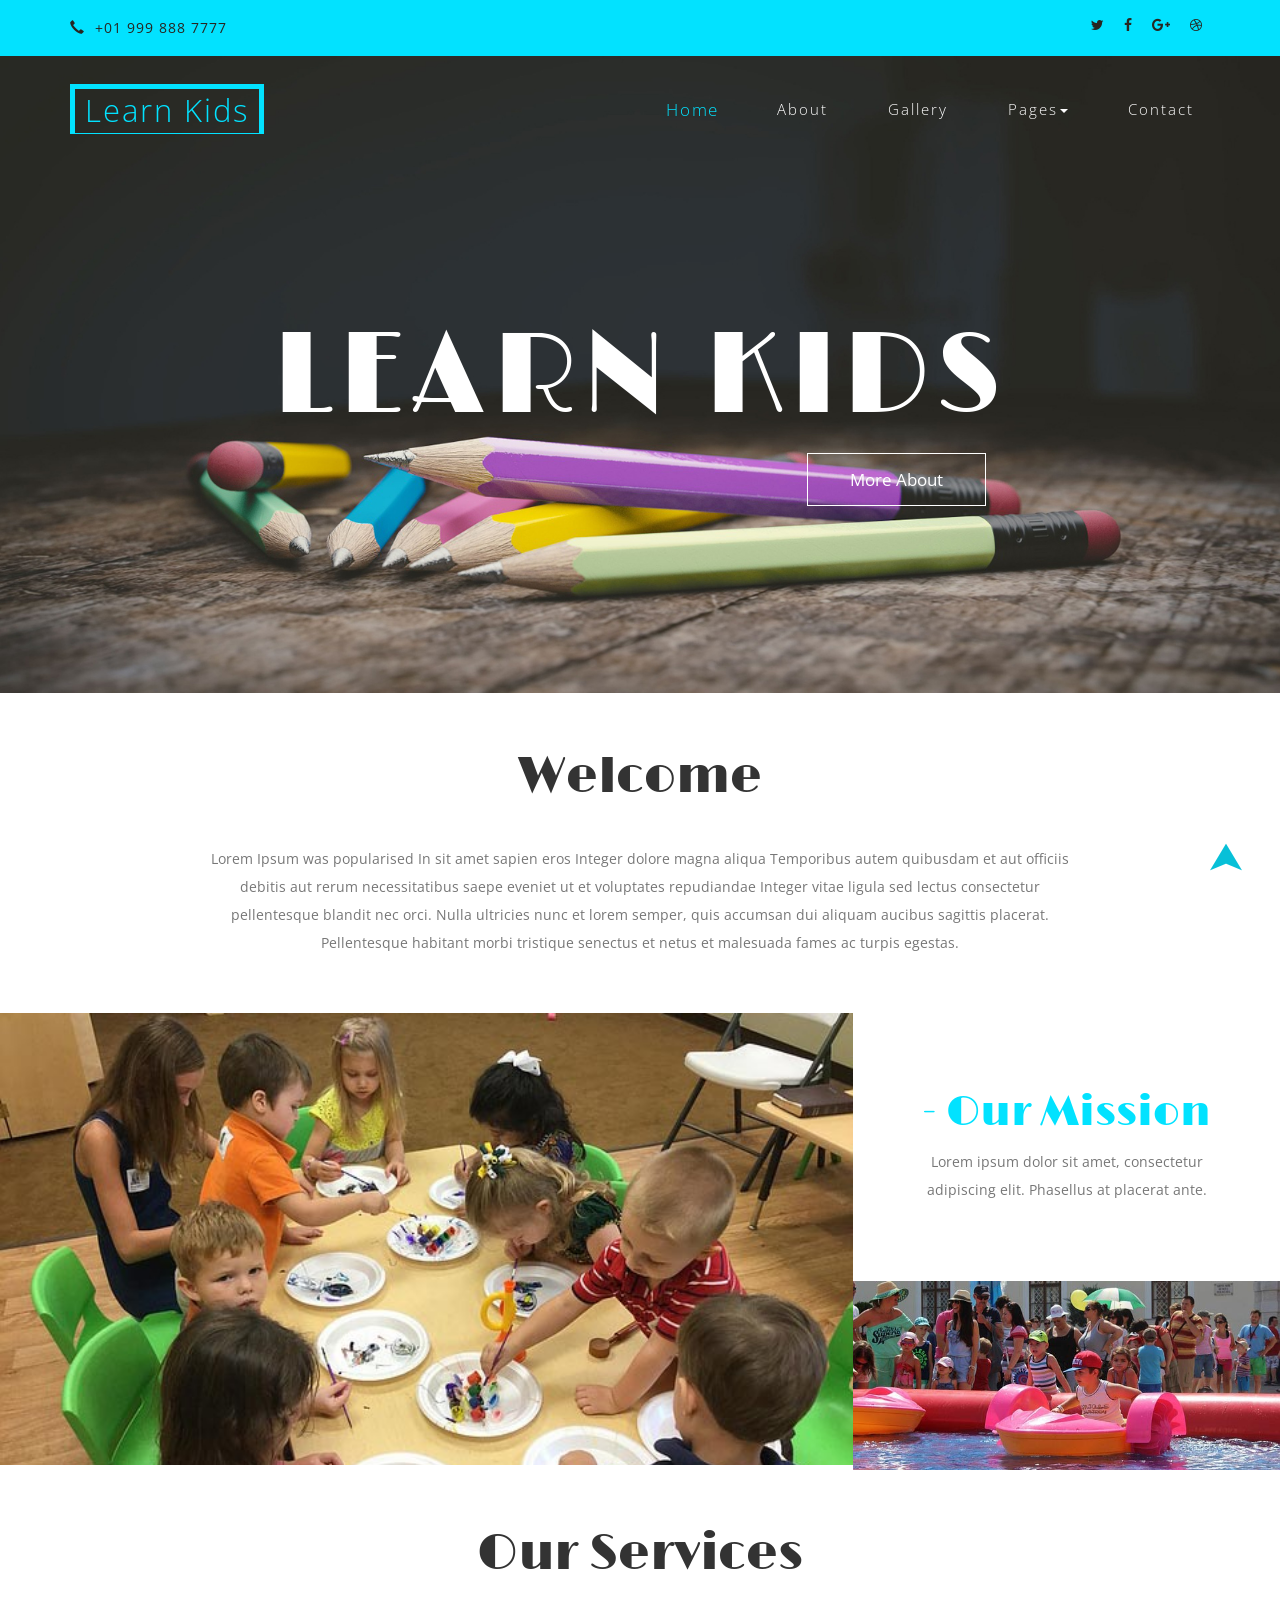
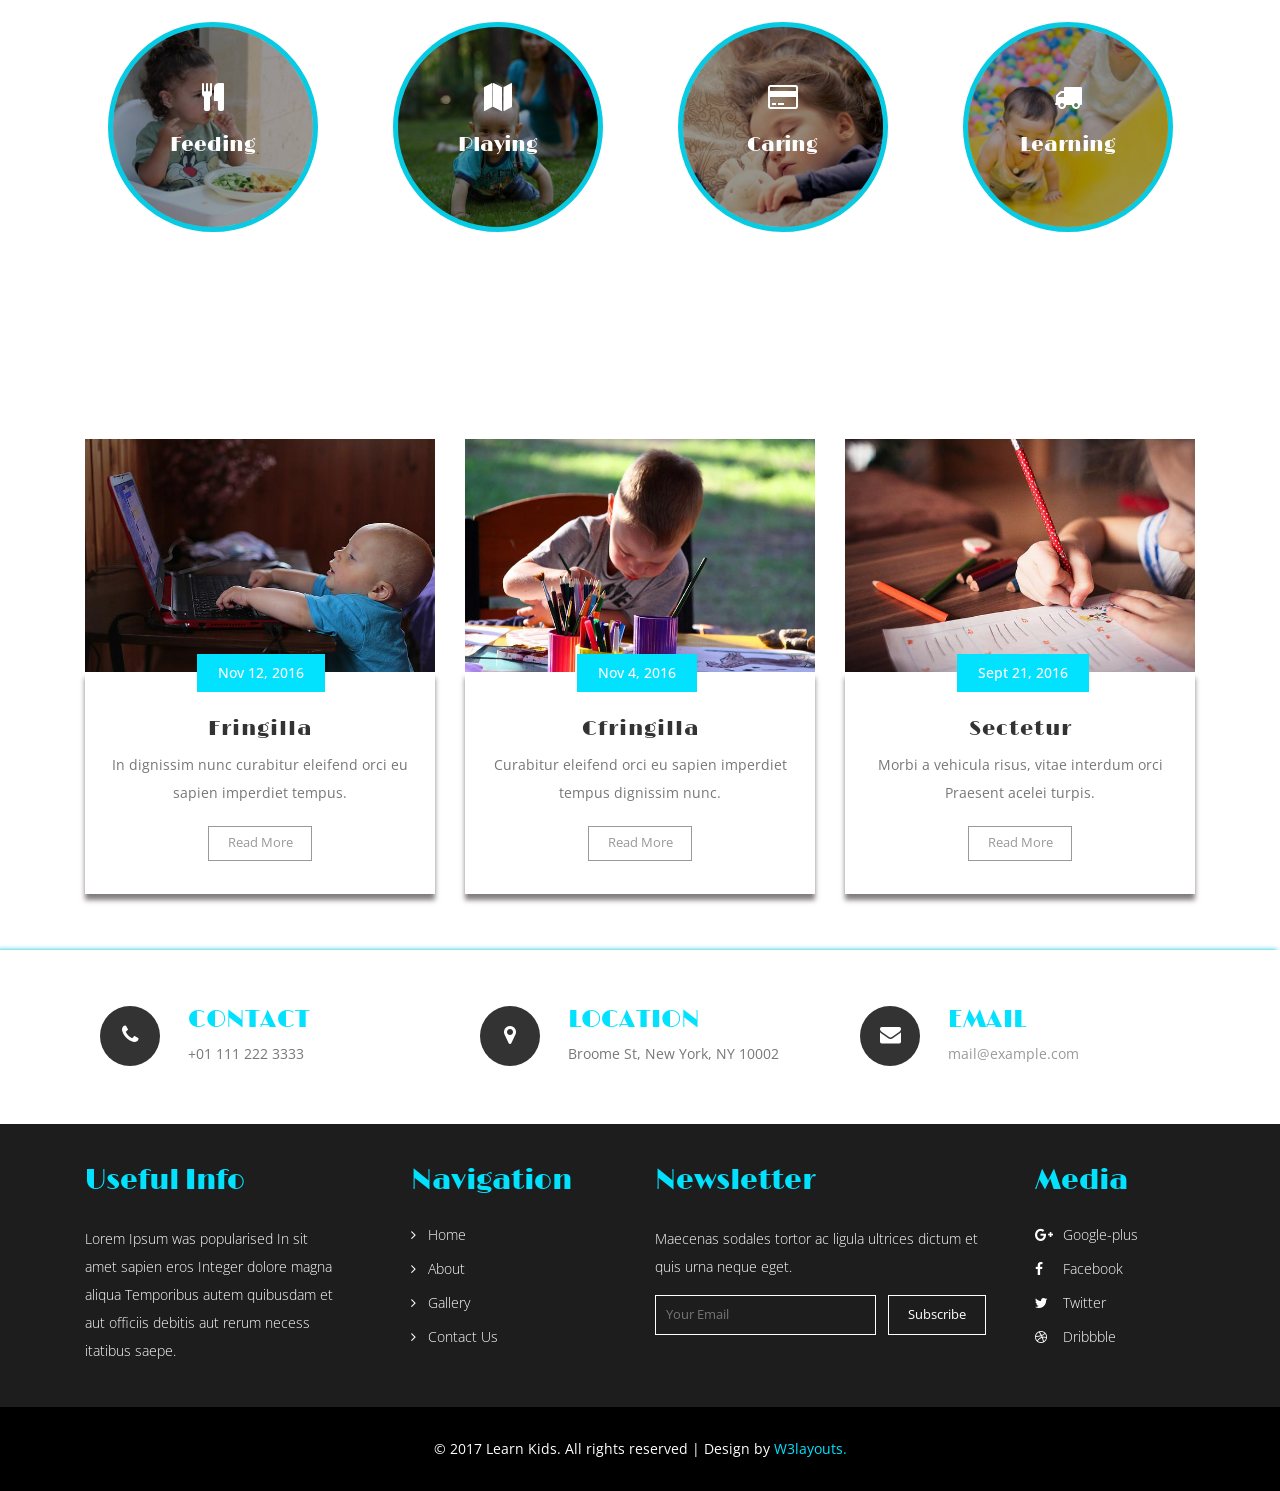
<file: web/index.html>
<!--
Author: W3layouts
Author URL: http://w3layouts.com
License: Creative Commons Attribution 3.0 Unported
License URL: http://creativecommons.org/licenses/by/3.0/
-->
<!DOCTYPE html>
<html lang="en">
<head>
<title>Learn Kids an Education School Category Bootstrap Responsive website Template | Home :: w3layouts</title>
<meta name="viewport" content="width=device-width, initial-scale=1">
<meta http-equiv="Content-Type" content="text/html; charset=utf-8" />
<meta name="keywords" content="Learn Kids Responsive web template, Bootstrap Web Templates, Flat Web Templates, Android Compatible web template, 
	SmartPhone Compatible web template, free WebDesigns for Nokia, Samsung, LG, Sony Ericsson, Motorola web design" />
<script type="application/x-javascript"> addEventListener("load", function() { setTimeout(hideURLbar, 0); }, false); function hideURLbar(){ window.scrollTo(0,1); } </script>
<!-- Custom Theme files -->
<link href="css/bootstrap.css" type="text/css" rel="stylesheet" media="all">
<link href="css/style.css" type="text/css" rel="stylesheet" media="all">   
<link href="css/font-awesome.css" rel="stylesheet"> <!-- font-awesome icons -->
<!-- //Custom Theme files --> 
<!-- js -->
<script src="js/jquery-2.2.3.min.js"></script>  
<!-- //js -->
<!-- web-fonts -->  
<link href="//fonts.googleapis.com/css?family=Limelight" rel="stylesheet">
<link href="//fonts.googleapis.com/css?family=Open+Sans:300,300i,400,400i,600,600i,700,700i,800,800i" rel="stylesheet">
<!-- //web-fonts -->
</head>
<body> 
	<!-- header -->
	<div class="header-w3layoutstop">
		<div class="container">  
			<div class="hdr-w3left navbar-left">
				<p><span class="glyphicon glyphicon-earphone"></span> +01 999 888 7777 </p> 
			</div>
			<div class="w3ls-bnr-icons social-icon navbar-right">
				<a href="#" class="social-button twitter"><i class="fa fa-twitter"></i></a>
				<a href="#" class="social-button facebook"><i class="fa fa-facebook"></i></a> 
				<a href="#" class="social-button google"><i class="fa fa-google-plus"></i></a> 
				<a href="#" class="social-button dribbble"><i class="fa fa-dribbble"></i></a> 
			</div> 
		</div>
	</div>
	<!-- //header -->
	<!-- banner -->
	<div class="agileits-banner">
		<div class="bnr-agileinfo"> 
			<!-- navigation -->
			<div class="top-nav w3-agiletop">
				<div class="container">
					<div class="navbar-header w3llogo">
						<button type="button" class="navbar-toggle" data-toggle="collapse" data-target="#bs-example-navbar-collapse-1">
							<span class="sr-only">Toggle navigation</span>
							<span class="icon-bar"></span>
							<span class="icon-bar"></span>
							<span class="icon-bar"></span>
						</button>  
						<h1><a href="index.html">Learn Kids</a></h1> 
					</div>
					<!-- Collect the nav links, forms, and other content for toggling -->
					<div class="collapse navbar-collapse" id="bs-example-navbar-collapse-1">
						<div class="w3menu navbar-right">
							<ul class="nav navbar">
								<li><a href="index.html" class="active">Home</a></li>
								<li><a href="about.html">About</a></li> 
								<li><a href="gallery.html">Gallery</a></li>
								<li><a href="#" class="dropdown-toggle" data-toggle="dropdown" role="button" aria-haspopup="true" aria-expanded="false"><span data-letters="Pages">Pages</span><span class="caret"></span></a>
									<ul class="dropdown-menu"> 
										<li><a href="icons.html">Web Icons</a></li>
										<li><a href="codes.html">Short Codes</a></li>
									</ul>
								</li>  
								<li><a href="contact.html">Contact</a></li>
							</ul>
						</div> 
						<div class="clearfix"> </div>  
					</div>
				</div>	
			</div>	
			<!-- //navigation -->
			<div class="banner-w3text w3layouts">
				<div class="container">
					<h2>LEARN KIDS</h2>
					<div class="w3lsmore">
						<a class="w3-agilebtn" href="about.html"><span>More About</span></a>
					</div> 
				</div> 
			</div> 
		</div>
	</div>
	<!-- //banner --> 
	<!-- about -->
	<div class="about">
		<div class="container">
			<div class="about-agileinfo">
				<h3 class="w3ls-title">Welcome</h3>
				<p>Lorem Ipsum was popularised In sit amet sapien eros Integer dolore magna aliqua Temporibus autem quibusdam et aut officiis debitis aut
					rerum necessitatibus saepe eveniet ut et voluptates repudiandae Integer vitae ligula sed lectus consectetur pellentesque blandit nec orci. Nulla ultricies nunc et lorem semper, quis accumsan dui aliquam aucibus sagittis placerat. Pellentesque habitant morbi tristique senectus et netus et malesuada fames ac turpis egestas.</p>
			</div>	
		</div>	
	</div>
	<!-- //about -->
	<!-- welcome --> 
	<div class="welcome agileits">  
		<div class="col-md-8 col-sm-8 w3welcome-img"> 
			
		</div>
		<div class="col-md-4 col-sm-4 w3welcome-right"> 
			<div class="w3welcome-text"> 
				<h5 class="w3l-subtitle">- Our Mission</h5>
				<p>Lorem ipsum dolor sit amet, consectetur adipiscing elit. Phasellus at placerat ante.</p>
			</div> 
			<img src="images/img2.jpg" class="img-responsive" alt=""/>
		</div> 
		<div class="clearfix"> </div> 
	</div> 
	<!-- //welcome --> 
	<!-- services -->   	
	<div class="services">   
		<div class="container">
			<h3 class="w3ls-title">Our Services</h3>	 
			<div class="services-agileinfo">  
				<div class="col-md-3 col-sm-3 col-xs-6 services-w3lsgrids"> 
					<div class="services-w3text"> 
						<i class="fa fa-cutlery" aria-hidden="true"></i> 
						<h5>Feeding</h5>  
					</div>
				</div>
				<div class="col-md-3 col-sm-3 col-xs-6 services-w3lsgrids"> 
					<div class="services-w3text srvs-w3text2"> 
						<i class="fa fa-map" aria-hidden="true"></i> 
						<h5>Playing</h5> 
					</div>
				</div>
				<div class="col-md-3 col-sm-3 col-xs-6 services-w3lsgrids"> 
					<div class="services-w3text srvs-w3text3"> 
						<i class="fa fa-credit-card" aria-hidden="true"></i>
						<h5>Caring</h5> 
					</div>
				</div>
				<div class="col-md-3 col-sm-3 col-xs-6 services-w3lsgrids"> 
					<div class="services-w3text srvs-w3text4"> 
						<i class="fa fa-truck" aria-hidden="true"></i>
						<h5>Learning</h5> 
					</div>
				</div>
				<div class="clearfix"> </div> 
			</div>
		</div>
	</div>
	<!-- //services -->    
	<!-- news -->
	<div class="services news">
		<div class="container">   
			<h3 class="w3ls-title">News & Events</h3>  
			<div class="news-agileinfo">
				<div class="col-sm-4 news-w3lgrids">
					<div class="news-gridtext">
						<div class="news-w3img">
							<a href="single.html"><img src="images/img3.jpg" class="img-responsive zoom-img" alt=""/></a>
						</div>
						<div class="news-w3imgtext">
							<h5 class="w3-agilep">Nov 12, 2016 </h5>
							<h4><a href="single.html">Fringilla</a></h4> 
							<p>In dignissim nunc curabitur eleifend orci eu sapien imperdiet tempus.</p>
							<a class="w3-agilebtn" href="single.html"><span>Read More</span></a>
						</div>
					</div>
				</div>
				<div class="col-sm-4 news-w3lgrids">
					<div class="news-gridtext">
						<div class="news-w3img">
							<a href="single.html"><img src="images/img4.jpg" class="img-responsive zoom-img" alt=""/></a>
						</div>
						<div class="news-w3imgtext">
							<h5 class="w3-agilep">Nov 4, 2016</h5>
							<h4><a href="single.html">Cfringilla</a></h4> 
							<p>Curabitur eleifend orci eu sapien imperdiet tempus dignissim nunc.</p>
							<a class="w3-agilebtn" href="single.html"><span>Read More</span></a> 
						</div>
					</div>
				</div>
				<div class="col-sm-4 news-w3lgrids">
					<div class="news-gridtext">
						<div class="news-w3img">
							<a href="single.html"><img src="images/img5.jpg" class="img-responsive zoom-img" alt=""/></a>
						</div>
						<div class="news-w3imgtext">
							<h5 class="w3-agilep">Sept 21, 2016</h5>
							<h4><a href="single.html">Sectetur</a></h4> 
							<p>Morbi a vehicula risus, vitae interdum orci Praesent acelei turpis.</p> 
							<a class="w3-agilebtn" href="single.html"><span>Read More</span></a>
						</div>
					</div>
				</div>
				<div class="clearfix"> </div>
			</div>
		</div>
	</div>
	<!-- //news --> 
	<!-- features -->
	<div class="features about">
		<div class="container">   
			<div class="wthree-features-row">
				<div class="col-md-4 features-w3grid">
					<div class="col-xs-3 features-w3lleft">
						<i class="fa fa-phone" aria-hidden="true"></i>
					</div>
					<div class="col-xs-9 features-w3lright"> 
						<h4>CONTACT</h4>
						<p>+01 111 222 3333</p>
					</div>
					<div class="clearfix"> </div>
				</div>
				<div class="col-md-4 features-w3grid">
					<div class="col-xs-3 features-w3lleft">
						<i class="fa fa-map-marker" aria-hidden="true"></i>
					</div>
					<div class="col-xs-9 features-w3lright"> 
						<h4>LOCATION</h4>
						<p>Broome St, New York, NY 10002</p>
					</div>
					<div class="clearfix"> </div>
				</div>
				<div class="col-md-4 features-w3grid">
					<div class="col-xs-3 features-w3lleft">
						<i class="fa fa-envelope" aria-hidden="true"></i>
					</div>
					<div class="col-xs-9 features-w3lright"> 
						<h4>EMAIL</h4>
						<p><a href="mailto:info@example.com"> mail@example.com</a></p>
					</div>
					<div class="clearfix"> </div>
				</div>
				<div class="clearfix"> </div>
			</div>
		</div>
	</div>
	<!-- //features -->
	<!-- footer -->
	<div class="footer w3layouts">
		<div class="container">
			<div class="footer-agileinfo">
				<div class="col-md-3 col-sm-6 footer-grid">
					<h3>Useful Info</h3>
					<p>Lorem Ipsum was popularised In sit amet sapien eros Integer dolore magna aliqua Temporibus autem quibusdam et aut officiis debitis aut rerum necess itatibus saepe.</p> 
				</div> 
				<div class="col-md-3 col-sm-6 footer-grid footer-tags">
					<h3>Navigation</h3>
					<ul>
						<li><a href="index.html"><i class="fa fa-angle-right"></i> Home</a></li>
						<li><a href="about.html"><i class="fa fa-angle-right"></i> About</a></li> 
						<li><a href="gallery.html"><i class="fa fa-angle-right"></i> Gallery</a></li>
						<li><a href="contact.html"><i class="fa fa-angle-right"></i> Contact Us</a></li>
					</ul>
				</div>
				<div class="col-md-4 col-sm-6 footer-grid footer-review">
					<h3>Newsletter</h3>
					<p>Maecenas sodales tortor ac ligula ultrices dictum et quis urna neque eget.</p> 
					<form action="#" method="post">
						<input type="email" name="Email" placeholder="Your Email" required="">
						<input type="submit" value="Subscribe"> 
						<div class="clearfix"> </div>
					</form>  
				</div>
				<div class="col-md-2 col-sm-6 footer-grid w3social">
					<h3>Media</h3>
					<ul>
						<li><a href="#"><i class="fa fa-google-plus"></i>Google-plus</a></li>
						<li><a href="#"><i class="fa fa-facebook"></i>Facebook</a></li>
						<li><a href="#"><i class="fa fa-twitter"></i>Twitter</a></li>
						<li><a href="#"><i class="fa fa-dribbble"></i>Dribbble</a></li>
					</ul>
				</div>
				<div class="clearfix"> </div>
			</div> 
		</div>
	</div>
	<div class="copy-right wthree"> 
		<div class="container">
			<p>© 2017 Learn Kids. All rights reserved | Design by <a href="http://w3layouts.com"> W3layouts.</a></p>
		</div>
	</div>  
	<!-- //footer -->
	<!-- modal-about -->
	<div class="modal bnr-modal fade" id="myModal" tabindex="-1" role="dialog">
		<div class="modal-dialog" role="document">
			<div class="modal-content">
				<div class="modal-header">
					<button type="button" class="close" data-dismiss="modal" aria-label="Close"><span aria-hidden="true">&times;</span></button>						
				</div> 
				<div class="modal-body modal-spa">
					<img src="images/img2.jpg" class="img-responsive" alt=""/>
					<h4>Cras rutrum iaculis enim</h4>
					<p>Lorem ipsum dolor sit amet, consectetur adipiscing elit. Cras rutrum iaculis enim, non convallis felis mattis at. Donec fringilla lacus eu pretium rutrum. Cras aliquet congue ullamcorper. Etiam mattis eros eu ullamcorper volutpat. Proin ut dui a urna efficitur varius miet congue consectetur adipiscing. <br>Uisque molestie cursus miet congue consectetur adipiscing elit cras rutrum iaculis enim, Lorem ipsum dolor sit amet, non convallis felis mattis at. Maecenas sodales tortor ac ligula ultrices dictum et quis urna. Etiam pulvinar metus neque, eget porttitor massa vulputate in. Fusce lacus purus, pulvinar ut lacinia id, sagittis eu mi. Vestibulum eleifend massa sem, eget dapibus turpis efficitur at. </p>
				</div> 
			</div>
		</div>
	</div>
	<!-- //modal-about -->     
	<!-- start-smooth-scrolling -->
	<script src="js/SmoothScroll.min.js"></script> 
	<script type="text/javascript" src="js/move-top.js"></script>
	<script type="text/javascript" src="js/easing.js"></script>	
	<script type="text/javascript">
			jQuery(document).ready(function($) {
				$(".scroll").click(function(event){		
					event.preventDefault();
			
			$('html,body').animate({scrollTop:$(this.hash).offset().top},1000);
				});
			});
	</script>
	<!-- //end-smooth-scrolling -->	
	<!-- smooth-scrolling-of-move-up -->
	<script type="text/javascript">
		$(document).ready(function() {
			/*
			var defaults = {
				containerID: 'toTop', // fading element id
				containerHoverID: 'toTopHover', // fading element hover id
				scrollSpeed: 1200,
				easingType: 'linear' 
			};
			*/
			
			$().UItoTop({ easingType: 'easeOutQuart' });
			
		});
	</script>
	<!-- //smooth-scrolling-of-move-up -->   
	<!-- Bootstrap core JavaScript
    ================================================== -->
    <!-- Placed at the end of the document so the pages load faster -->
    <script src="js/bootstrap.js"></script>
</body>
</html>
</file>
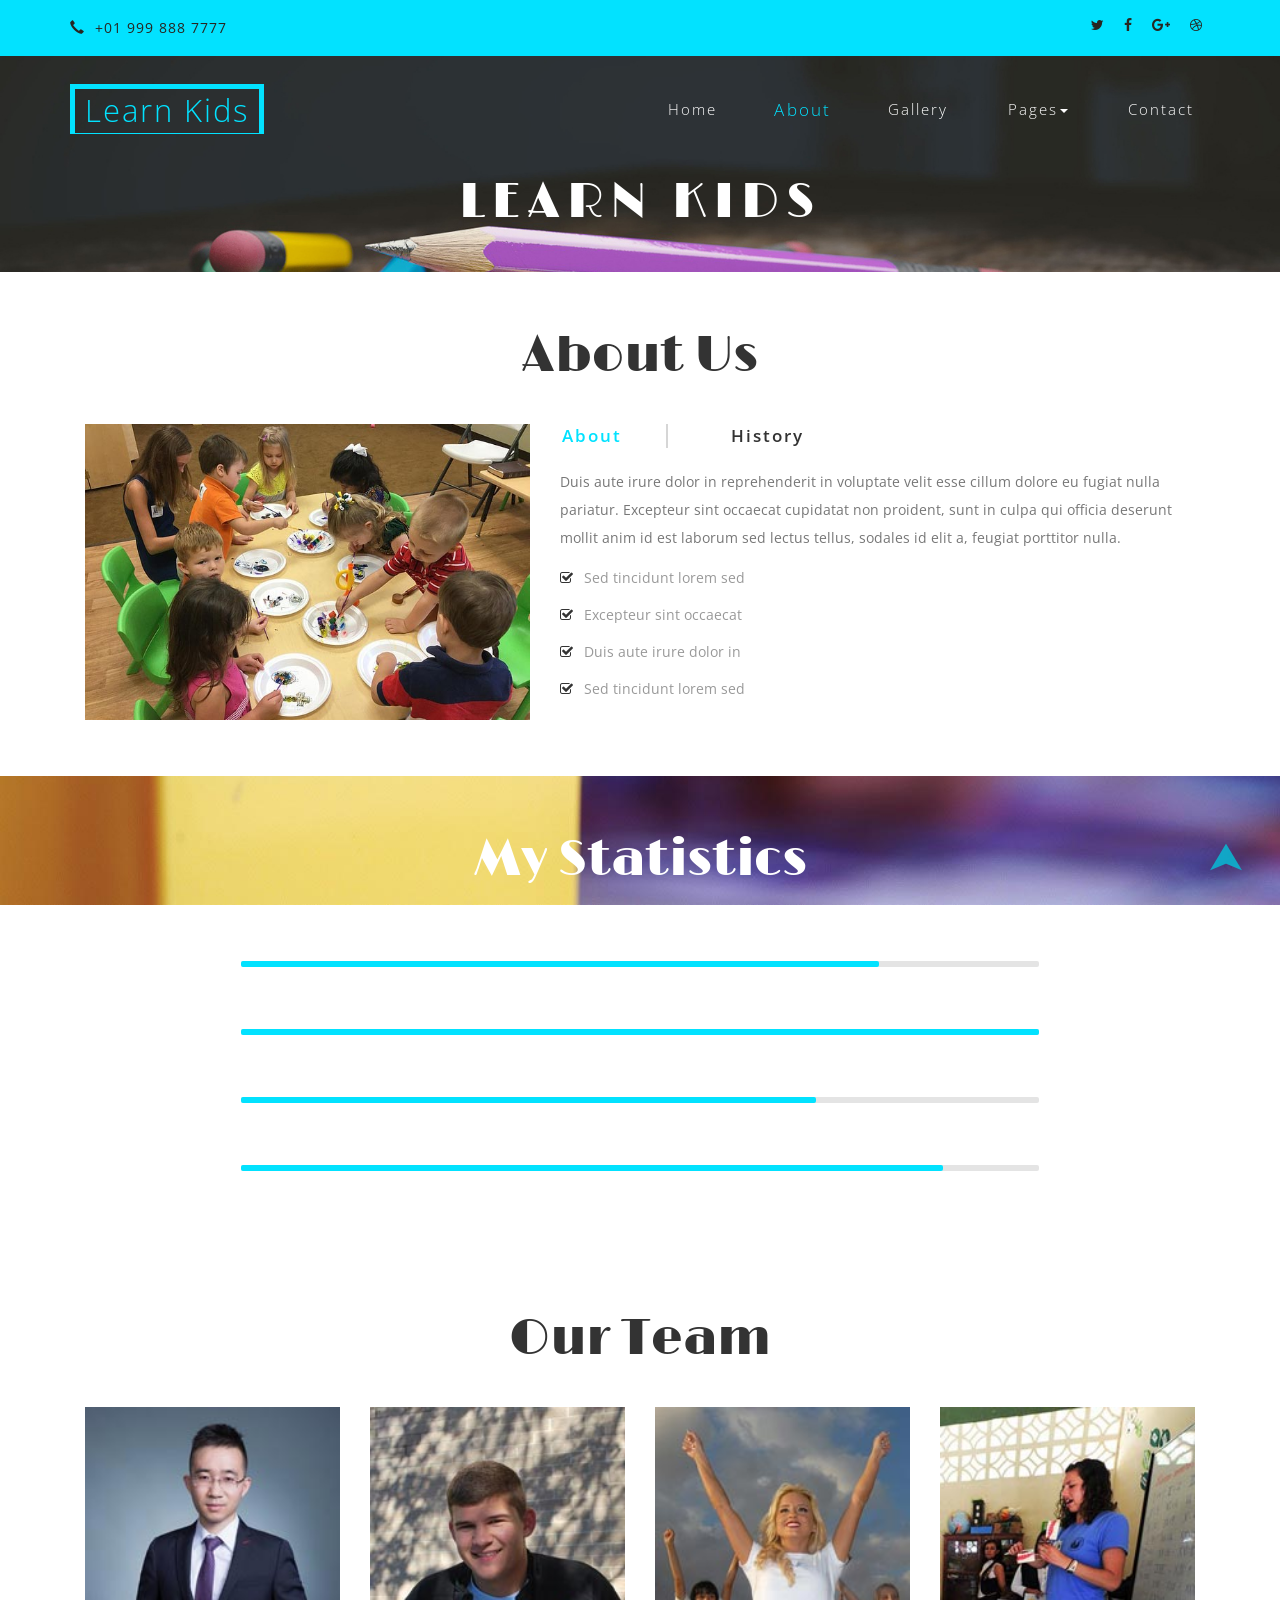
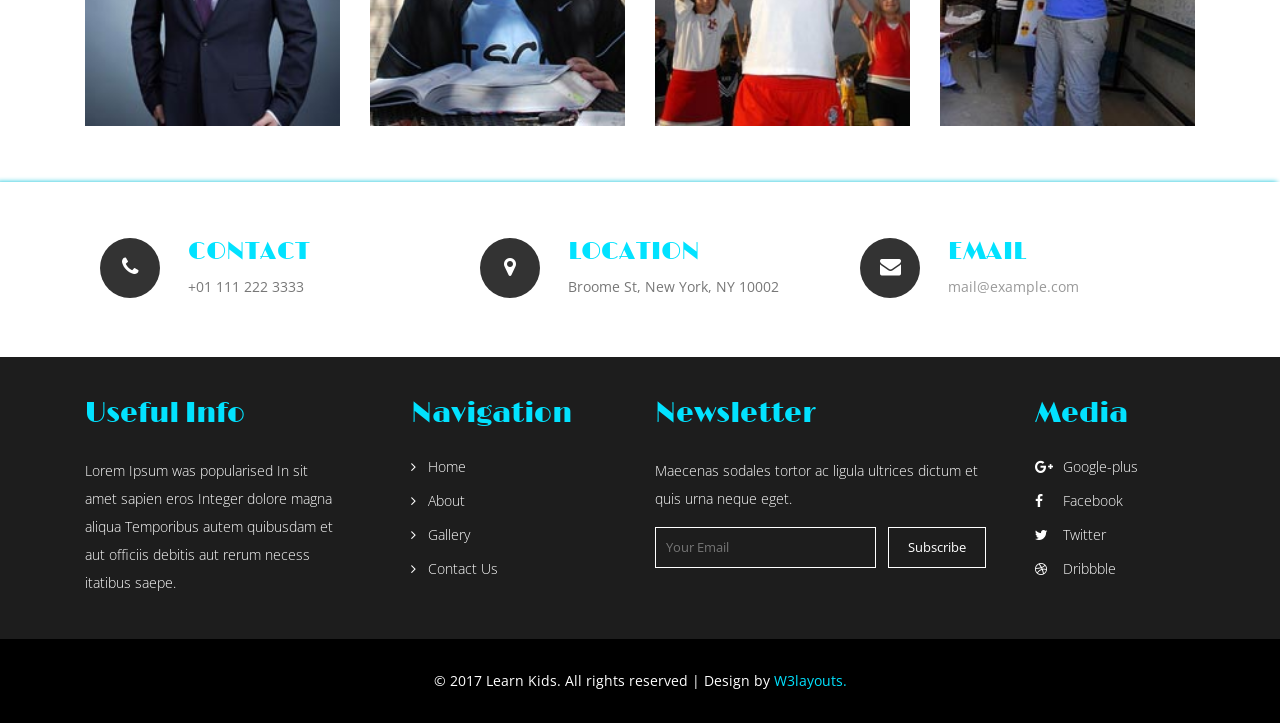
<file: web/about.html>
<!--
Author: W3layouts
Author URL: http://w3layouts.com
License: Creative Commons Attribution 3.0 Unported
License URL: http://creativecommons.org/licenses/by/3.0/
-->
<!DOCTYPE html>
<html lang="en">
<head>
<title>Learn Kids an Education School Category Bootstrap Responsive website Template | About :: w3layouts</title>
<meta name="viewport" content="width=device-width, initial-scale=1">
<meta http-equiv="Content-Type" content="text/html; charset=utf-8" />
<meta name="keywords" content="Learn Kids Responsive web template, Bootstrap Web Templates, Flat Web Templates, Android Compatible web template, 
	SmartPhone Compatible web template, free WebDesigns for Nokia, Samsung, LG, Sony Ericsson, Motorola web design" />
<script type="application/x-javascript"> addEventListener("load", function() { setTimeout(hideURLbar, 0); }, false); function hideURLbar(){ window.scrollTo(0,1); } </script>
<!-- Custom Theme files -->
<link href="css/bootstrap.css" type="text/css" rel="stylesheet" media="all">
<link href="css/style.css" type="text/css" rel="stylesheet" media="all">   
<link href="css/font-awesome.css" rel="stylesheet"> <!-- font-awesome icons -->
<!-- //Custom Theme files --> 
<!-- js -->
<script src="js/jquery-2.2.3.min.js"></script>  
<!-- //js -->
<!-- web-fonts -->  
<link href="//fonts.googleapis.com/css?family=Limelight" rel="stylesheet">
<link href="//fonts.googleapis.com/css?family=Open+Sans:300,300i,400,400i,600,600i,700,700i,800,800i" rel="stylesheet">
<!-- //web-fonts -->
</head>
<body> 
	<!-- header -->
	<div class="header-w3layoutstop">
		<div class="container">  
			<div class="hdr-w3left navbar-left">
				<p><span class="glyphicon glyphicon-earphone"></span> +01 999 888 7777 </p> 
			</div>
			<div class="w3ls-bnr-icons social-icon navbar-right">
				<a href="#" class="social-button twitter"><i class="fa fa-twitter"></i></a>
				<a href="#" class="social-button facebook"><i class="fa fa-facebook"></i></a> 
				<a href="#" class="social-button google"><i class="fa fa-google-plus"></i></a> 
				<a href="#" class="social-button dribbble"><i class="fa fa-dribbble"></i></a> 
			</div> 
		</div>
	</div>
	<!-- //header -->
	<!-- banner -->
	<div class="agileits-banner about-w3lsbnr">
		<div class="bnr-agileinfo"> 
			<!-- navigation -->
			<div class="top-nav w3-agiletop">
				<div class="container">
					<div class="navbar-header w3llogo">
						<button type="button" class="navbar-toggle" data-toggle="collapse" data-target="#bs-example-navbar-collapse-1">
							<span class="sr-only">Toggle navigation</span>
							<span class="icon-bar"></span>
							<span class="icon-bar"></span>
							<span class="icon-bar"></span>
						</button> 
						<h1><a href="index.html">Learn Kids</a></h1> 
					</div>
					<!-- Collect the nav links, forms, and other content for toggling -->
					<div class="collapse navbar-collapse" id="bs-example-navbar-collapse-1">
						<div class="w3menu navbar-right">
							<ul class="nav navbar">
								<li><a href="index.html">Home</a></li>
								<li><a href="about.html" class="active">About</a></li> 
								<li><a href="gallery.html">Gallery</a></li>
								<li><a href="#" class="dropdown-toggle" data-toggle="dropdown" role="button" aria-haspopup="true" aria-expanded="false"><span data-letters="Pages">Pages</span><span class="caret"></span></a>
									<ul class="dropdown-menu"> 
										<li><a href="icons.html">Web Icons</a></li>
										<li><a href="codes.html">Short Codes</a></li>
									</ul>
								</li>  
								<li><a href="contact.html">Contact</a></li>
							</ul>
						</div> 
						<div class="clearfix"> </div>  
					</div>
				</div>	
			</div>	
			<!-- //navigation -->
			<div class="banner-w3text w3layouts">
				<div class="container">
					<h2>LEARN KIDS</h2> 
				</div> 
			</div> 
		</div>
	</div>
	<!-- //banner --> 
	<!-- about -->
	<div class="about">
		<div class="container"> 
			<h3 class="w3ls-title">About Us</h3>
			<div class="about-w3ls-row"> 
				<div class="col-md-5 about-left">
					<img src="images/img1.jpg" class="img-responsive" alt=""/>
				</div>
				<div class="col-md-7 about-right"> 
					<div class="about-agile-row">
						<div class="bs-example bs-example-tabs" role="tabpanel" data-example-id="togglable-tabs">
							<ul id="myTab" class=" nav-tabs" role="tablist">
								<li role="presentation" class="active"><a href="#home" id="home-tab" role="tab" data-toggle="tab" aria-controls="home" aria-expanded="true">About</a></li>
								<li role="presentation"><a href="#carl" role="tab" id="carl-tab" data-toggle="tab" aria-controls="carl"> History</a></li>
							</ul> 
							<div class="clearfix"> </div>
							<div id="myTabContent" class="tab-content">
								<div role="tabpanel" class="tab-pane fade in active" id="home" aria-labelledby="home-tab">
									<div class="tabcontent-grids">
										<p>Duis aute irure dolor in reprehenderit in voluptate velit esse 
											cillum dolore eu fugiat nulla pariatur. Excepteur sint occaecat 
											cupidatat non proident, sunt in culpa qui officia deserunt mollit 
											anim id est laborum sed lectus tellus, sodales id elit a, feugiat porttitor nulla.</p>
										<ul>
											<li><i class="fa fa-check-square-o"></i> Sed tincidunt lorem sed </li>
											<li><i class="fa fa-check-square-o"></i> Excepteur sint occaecat </li>
											<li><i class="fa fa-check-square-o"></i> Duis aute irure dolor in </li>
											<li><i class="fa fa-check-square-o"></i> Sed tincidunt lorem sed </li> 
										</ul>
									</div>
								</div>
								<div role="tabpanel" class="tab-pane fade" id="carl" aria-labelledby="carl-tab">
									<div class="tabcontent-grids">
										<p>Lorem ipsum dolor sit amet, consectetur adipiscing elit. Sed tincidunt lorem sed velit fermentum lobortis.Excepteur sint occaecat 
											cupidatat non proident, sunt in culpa qui officia deserunt mollit, Excepteur sint occaecat 
											cupidatat non proident, sunt in culpa qui officia deserunt mollit anim
											anim id est laborum. Fusce eu semper lacus, eget placerat mauris. Sed lectus tellus, sodales id elit a, feugiat porttitor nulla. Sed porta magna vitae nisl vulputate lacinia. Morbi malesuada sollicitudin tortor, vitae pharetra nunc lacinia eget. Nulla ornare purus nunc, ut dapibus leo sodales adipiscing. Praesent sit amet justo diam. Quisque sagittis egestas sem vitae vestibulum. Quisque nec lacus ornare, volutpat arcu in, lacinia dolor.</p>
									</div>
								</div>
								<div class="clearfix"> </div>
							</div>
						</div>
					</div>
				</div> 
				<div class="clearfix"> </div> 
			</div>
		</div>
	</div>
	<!-- //about -->
	<!-- services -->
	<div class="news agileits-bar"> 
		<div class="container">	 
			<h3 class="w3ls-title">My Statistics</h3> 
			<div class="services-w3ls-row"> 
				<div class="bar_group"> 
					<div class='bar_group__bar thin' label='Lorem ipsum &nbsp;&nbsp; 80%' value='200'></div>
					<div class='bar_group__bar thin' label='Quis nostrud &nbsp;&nbsp; 100%' value='250'></div>
					<div class='bar_group__bar thin' label='Sed do eiusmod &nbsp;&nbsp; 72%' value='180'></div>
					<div class='bar_group__bar thin' label='Ut enim adnim &nbsp;&nbsp; 88%' value='220'></div>  
				</div>
				<!-- bar-js -->
				<script src="js/bars.js"></script>
				<!-- //bar-js --> 	
			</div>	 			
		</div>	 			
	</div>			
	<!-- //services -->
	<!-- team -->
	<div class="team agileits">
		<div class="team-info">
			<div class="container">
				<h3 class="w3ls-title">Our Team</h3> 
				<div class="team-row">
					<div class="col-md-3 col-sm-6 col-xs-6 team-grids">
						<div class="team-agile-img"> 
							<a href="#"><img src="images/t1.jpg" alt="img"></a>
							<div class="view-caption">
								<div class="w3ls-info">
									<h4>Smith</h4> 
									<p>Chairman</p>
								</div>
								<ul>
									<li><a href="#"><span class="fa fa-facebook"></span></a></li>
									<li><a href="#"><span class="fa fa-twitter"></span></a></li>
									<li><a href="#"><span class="fa fa-google-plus"></span></a></li>
								</ul>
							</div>    
						</div>
					</div>					
					<div class="col-md-3 col-sm-6 col-xs-6 team-grids">
						<div class="team-agile-img"> 
							<a href="#"><img src="images/t2.jpg" alt="img"></a>
							<div class="view-caption">
								<div class="w3ls-info">
									<h4>Michael</h4> 
									<p>Staff</p>
								</div>
								<ul>
									<li><a href="#"><span class="fa fa-facebook"></span></a></li>
									<li><a href="#"><span class="fa fa-twitter"></span></a></li>
									<li><a href="#"><span class="fa fa-google-plus"></span></a></li>
								</ul>
							</div>    
						</div>
					</div>
					<div class="col-md-3 col-sm-6 col-xs-6 team-grids">
						<div class="team-agile-img"> 
							<a href="#"><img src="images/t3.jpg" alt="img"></a>
							<div class="view-caption">
								<div class="w3ls-info">
									<h4>Sophia </h4> 
									<p>Staff</p>
								</div>
								<ul>
									<li><a href="#"><span class="fa fa-facebook"></span></a></li>
									<li><a href="#"><span class="fa fa-twitter"></span></a></li>
									<li><a href="#"><span class="fa fa-google-plus"></span></a></li>
								</ul>
							</div>    
						</div>
					</div>
					<div class="col-md-3 col-sm-6 col-xs-6 team-grids">
						<div class="team-agile-img"> 
							<a href="#"><img src="images/t4.jpg" alt="img"></a>
							<div class="view-caption">
								<div class="w3ls-info">
									<h4>Laura</h4> 
									<p>Staff</p>
								</div>
								<ul>
									<li><a href="#"><span class="fa fa-facebook"></span></a></li>
									<li><a href="#"><span class="fa fa-twitter"></span></a></li>
									<li><a href="#"><span class="fa fa-google-plus"></span></a></li>
								</ul>
							</div>    
						</div>
					</div>
					<div class="clearfix"> </div>
				</div>
			</div>
		</div>
	</div>
	<!-- //team -->    
	<!-- features -->
	<div class="features about">
		<div class="container">   
			<div class="wthree-features-row">
				<div class="col-md-4 features-w3grid">
					<div class="col-xs-3 features-w3lleft">
						<i class="fa fa-phone" aria-hidden="true"></i>
					</div>
					<div class="col-xs-9 features-w3lright"> 
						<h4>CONTACT</h4>
						<p>+01 111 222 3333</p>
					</div>
					<div class="clearfix"> </div>
				</div>
				<div class="col-md-4 features-w3grid">
					<div class="col-xs-3 features-w3lleft">
						<i class="fa fa-map-marker" aria-hidden="true"></i>
					</div>
					<div class="col-xs-9 features-w3lright"> 
						<h4>LOCATION</h4>
						<p>Broome St, New York, NY 10002</p>
					</div>
					<div class="clearfix"> </div>
				</div>
				<div class="col-md-4 features-w3grid">
					<div class="col-xs-3 features-w3lleft">
						<i class="fa fa-envelope" aria-hidden="true"></i>
					</div>
					<div class="col-xs-9 features-w3lright"> 
						<h4>EMAIL</h4>
						<p><a href="mailto:info@example.com"> mail@example.com</a></p>
					</div>
					<div class="clearfix"> </div>
				</div>
				<div class="clearfix"> </div>
			</div>
		</div>
	</div>
	<!-- //features -->
	<!-- footer -->
	<div class="footer w3layouts">
		<div class="container">
			<div class="footer-agileinfo">
				<div class="col-md-3 col-sm-6 footer-grid">
					<h3>Useful Info</h3>
					<p>Lorem Ipsum was popularised In sit amet sapien eros Integer dolore magna aliqua Temporibus autem quibusdam et aut officiis debitis aut rerum necess itatibus saepe.</p> 
				</div> 
				<div class="col-md-3 col-sm-6 footer-grid footer-tags">
					<h3>Navigation</h3>
					<ul>
						<li><a href="index.html"><i class="fa fa-angle-right"></i> Home</a></li>
						<li><a href="about.html"><i class="fa fa-angle-right"></i> About</a></li> 
						<li><a href="gallery.html"><i class="fa fa-angle-right"></i> Gallery</a></li>
						<li><a href="contact.html"><i class="fa fa-angle-right"></i> Contact Us</a></li>
					</ul>
				</div>
				<div class="col-md-4 col-sm-6 footer-grid footer-review">
					<h3>Newsletter</h3>
					<p>Maecenas sodales tortor ac ligula ultrices dictum et quis urna neque eget.</p> 
					<form action="#" method="post">
						<input type="email" name="Email" placeholder="Your Email" required="">
						<input type="submit" value="Subscribe"> 
						<div class="clearfix"> </div>
					</form>  
				</div>
				<div class="col-md-2 col-sm-6 footer-grid w3social">
					<h3>Media</h3>
					<ul>
						<li><a href="#"><i class="fa fa-google-plus"></i>Google-plus</a></li>
						<li><a href="#"><i class="fa fa-facebook"></i>Facebook</a></li>
						<li><a href="#"><i class="fa fa-twitter"></i>Twitter</a></li>
						<li><a href="#"><i class="fa fa-dribbble"></i>Dribbble</a></li>
					</ul>
				</div>
				<div class="clearfix"> </div>
			</div> 
		</div>
	</div>
	<div class="copy-right wthree"> 
		<div class="container">
			<p>© 2017 Learn Kids. All rights reserved | Design by <a href="http://w3layouts.com"> W3layouts.</a></p>
		</div>
	</div>  
	<!-- //footer -->
	<!-- modal-about -->
	<div class="modal bnr-modal fade" id="myModal" tabindex="-1" role="dialog">
		<div class="modal-dialog" role="document">
			<div class="modal-content">
				<div class="modal-header">
					<button type="button" class="close" data-dismiss="modal" aria-label="Close"><span aria-hidden="true">&times;</span></button>						
				</div> 
				<div class="modal-body modal-spa">
					<img src="images/img2.jpg" class="img-responsive" alt=""/>
					<h4>Cras rutrum iaculis enim</h4>
					<p>Lorem ipsum dolor sit amet, consectetur adipiscing elit. Cras rutrum iaculis enim, non convallis felis mattis at. Donec fringilla lacus eu pretium rutrum. Cras aliquet congue ullamcorper. Etiam mattis eros eu ullamcorper volutpat. Proin ut dui a urna efficitur varius miet congue consectetur adipiscing. <br>Uisque molestie cursus miet congue consectetur adipiscing elit cras rutrum iaculis enim, Lorem ipsum dolor sit amet, non convallis felis mattis at. Maecenas sodales tortor ac ligula ultrices dictum et quis urna. Etiam pulvinar metus neque, eget porttitor massa vulputate in. Fusce lacus purus, pulvinar ut lacinia id, sagittis eu mi. Vestibulum eleifend massa sem, eget dapibus turpis efficitur at. </p>
				</div> 
			</div>
		</div>
	</div>
	<!-- //modal-about -->     
	<!-- start-smooth-scrolling -->
	<script src="js/SmoothScroll.min.js"></script> 
	<script type="text/javascript" src="js/move-top.js"></script>
	<script type="text/javascript" src="js/easing.js"></script>	
	<script type="text/javascript">
			jQuery(document).ready(function($) {
				$(".scroll").click(function(event){		
					event.preventDefault();
			
			$('html,body').animate({scrollTop:$(this.hash).offset().top},1000);
				});
			});
	</script>
	<!-- //end-smooth-scrolling -->	
	<!-- smooth-scrolling-of-move-up -->
	<script type="text/javascript">
		$(document).ready(function() {
			/*
			var defaults = {
				containerID: 'toTop', // fading element id
				containerHoverID: 'toTopHover', // fading element hover id
				scrollSpeed: 1200,
				easingType: 'linear' 
			};
			*/
			
			$().UItoTop({ easingType: 'easeOutQuart' });
			
		});
	</script>
	<!-- //smooth-scrolling-of-move-up -->   
	<!-- Bootstrap core JavaScript
    ================================================== -->
    <!-- Placed at the end of the document so the pages load faster -->
    <script src="js/bootstrap.js"></script>
</body>
</html>
</file>
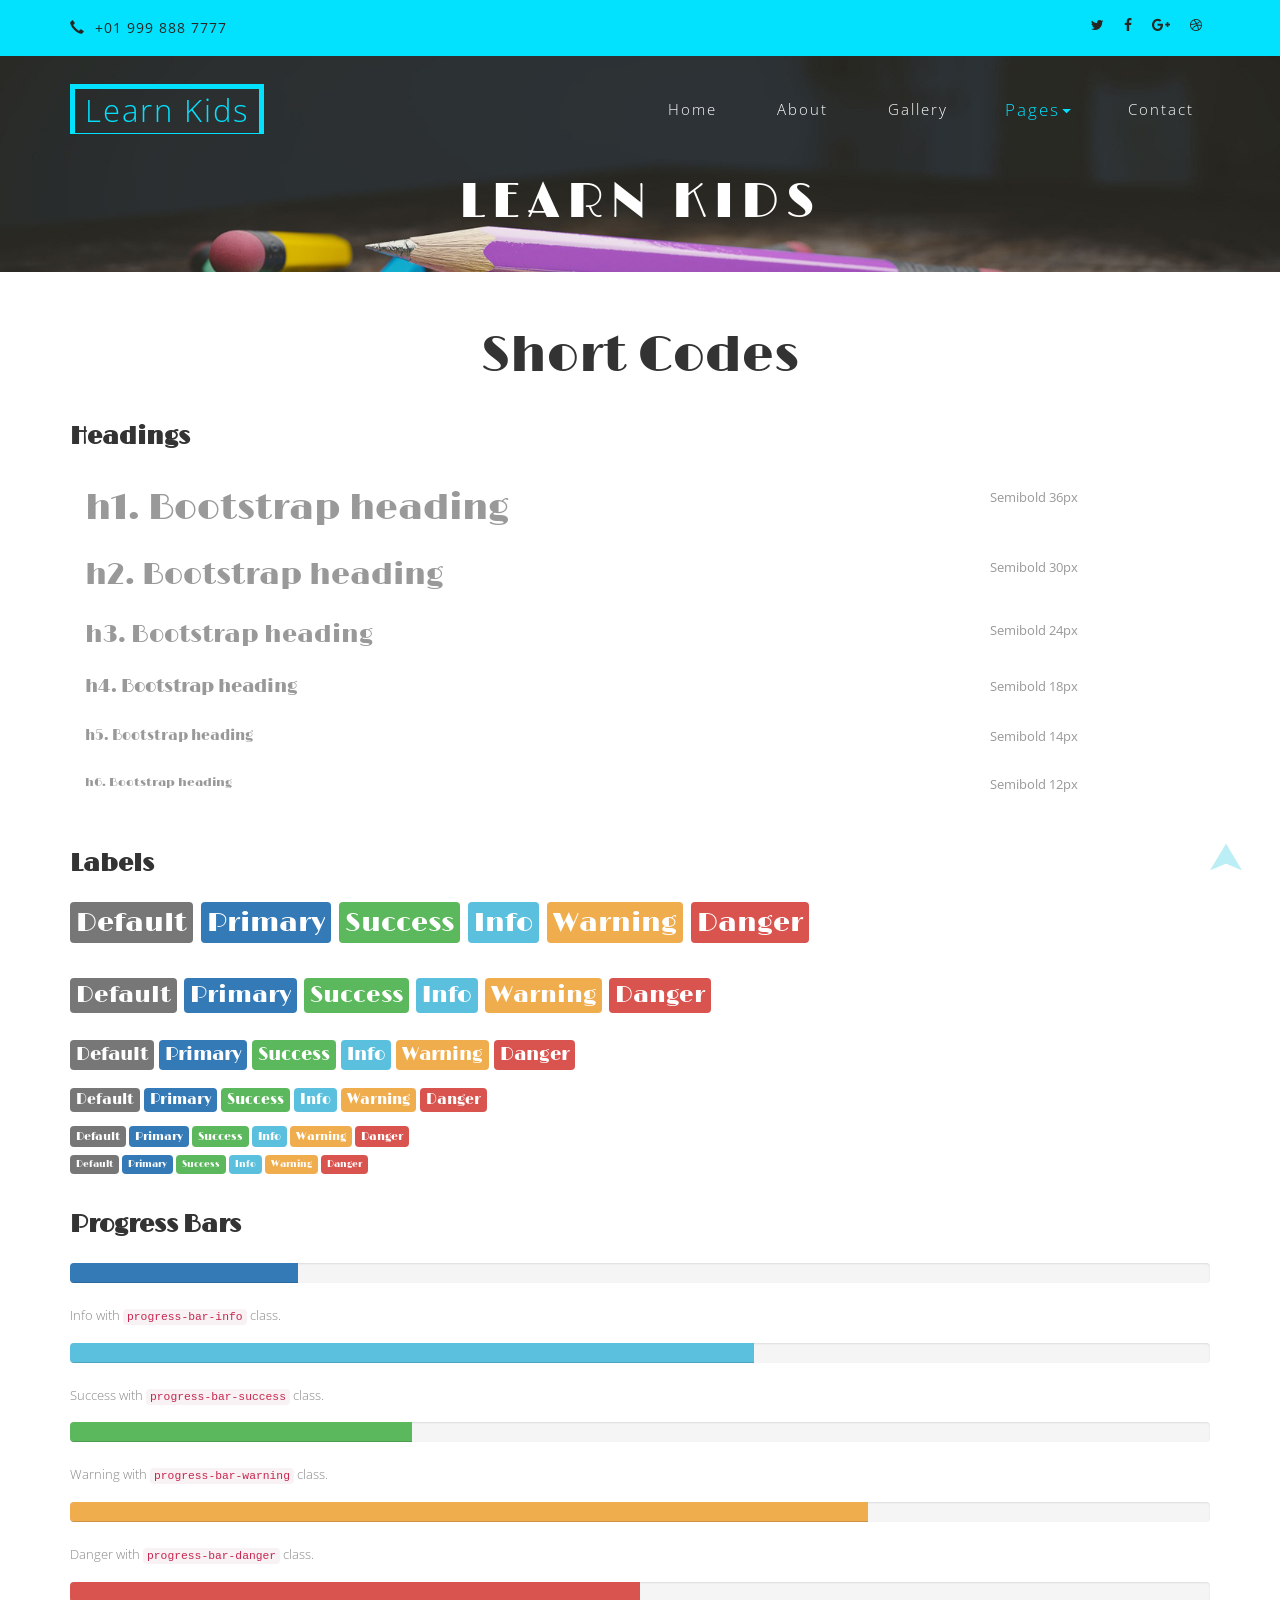
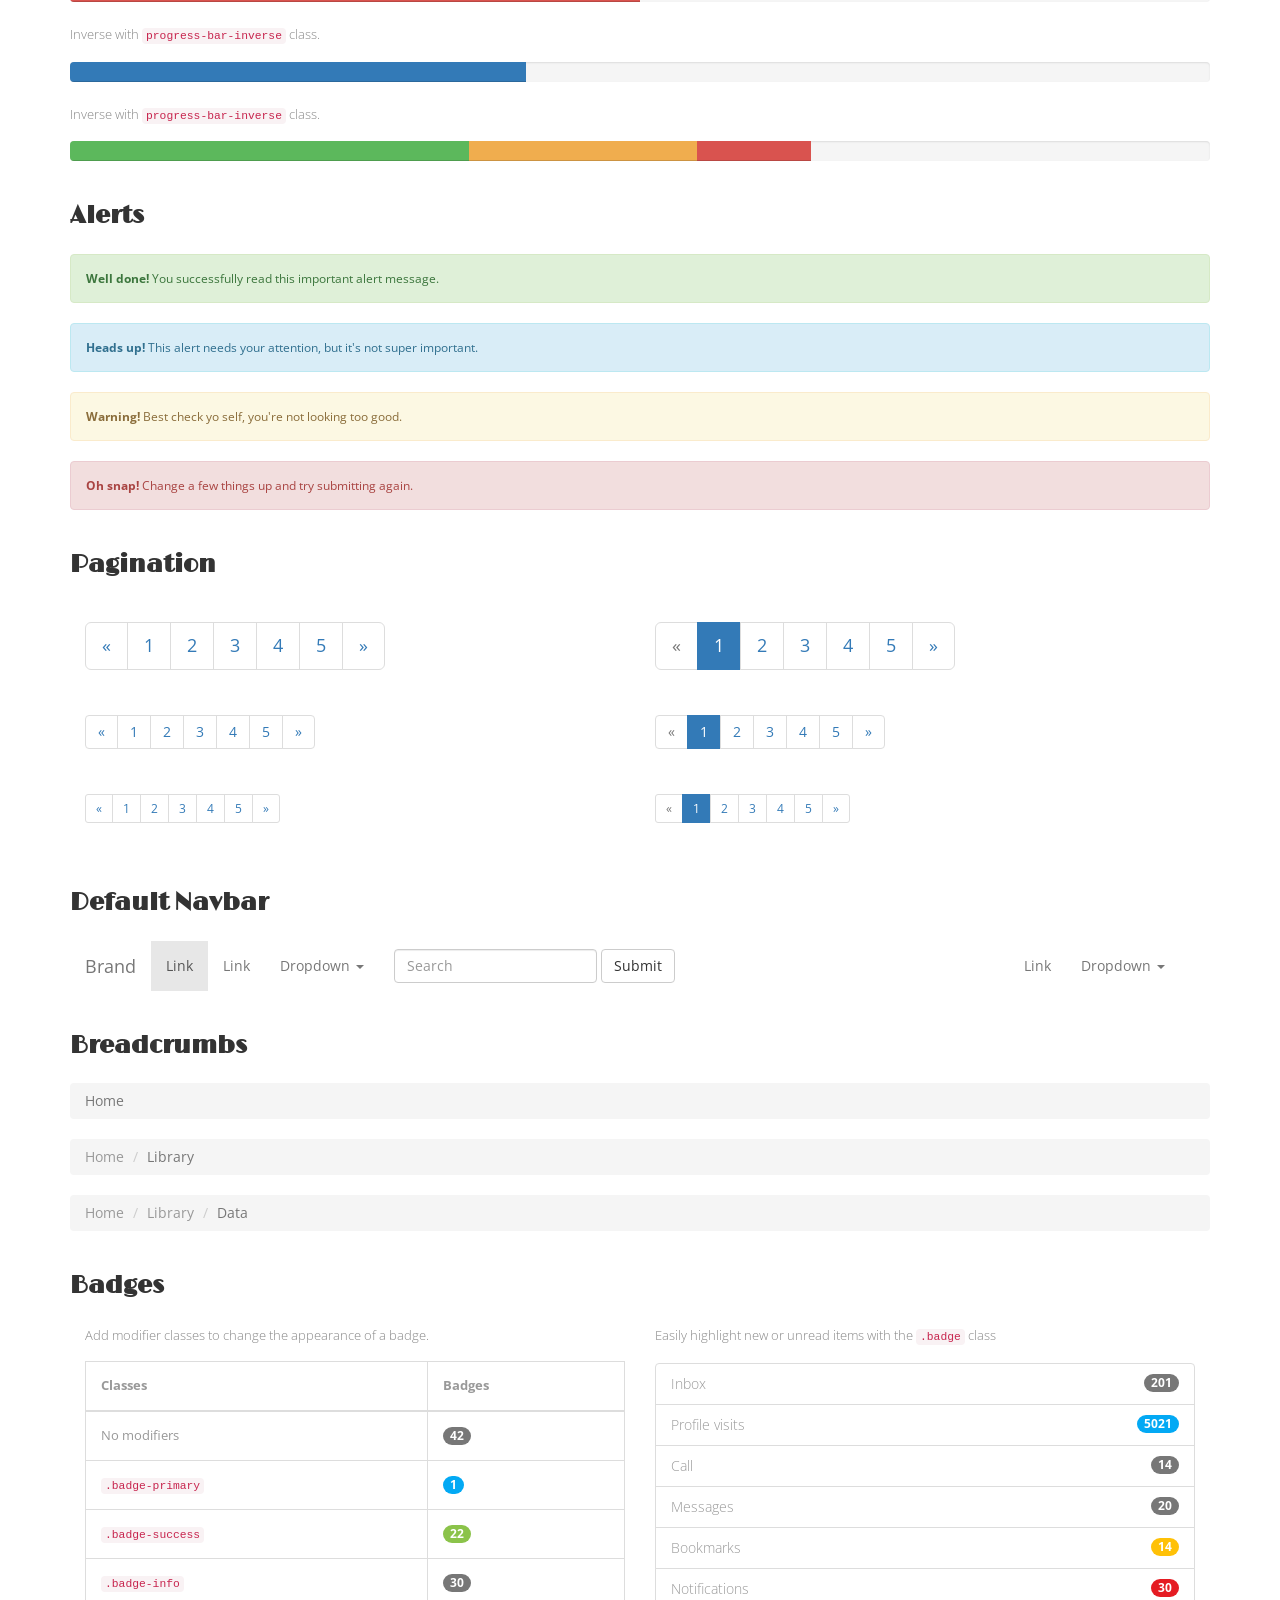
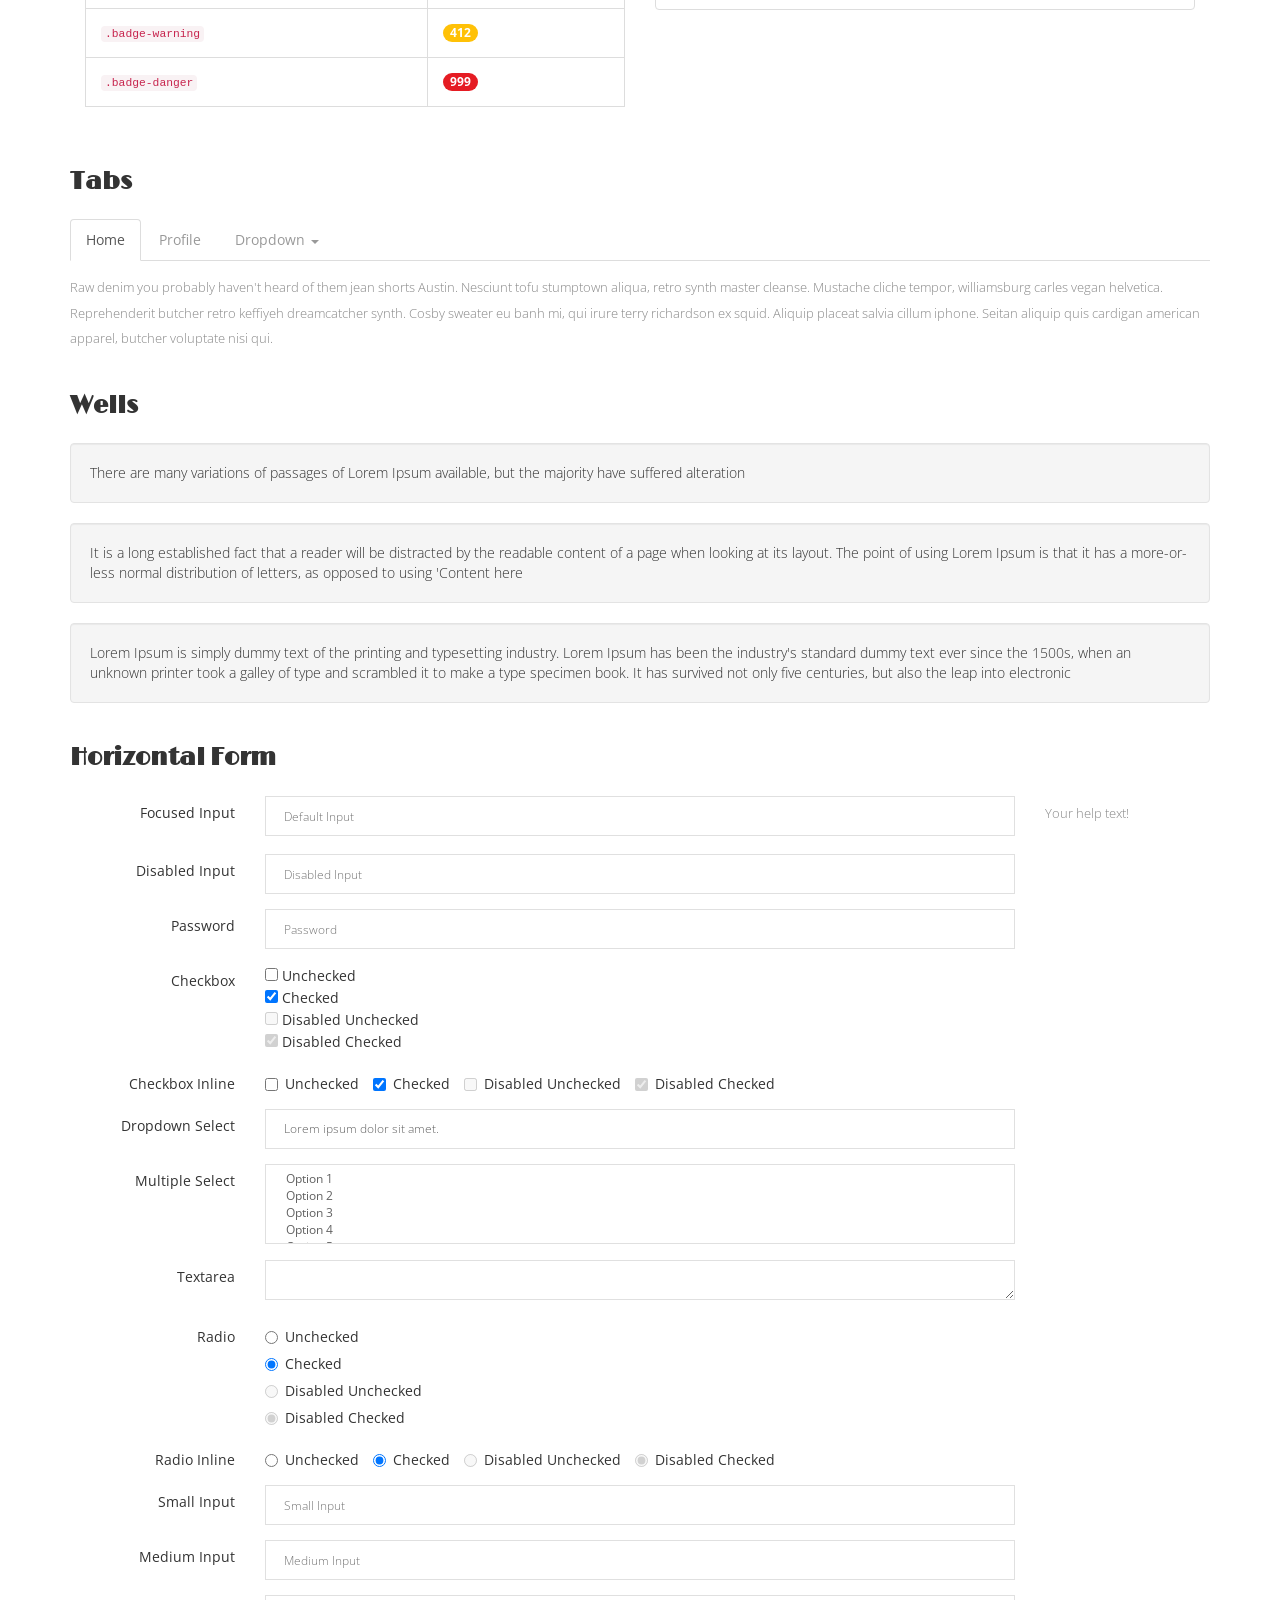
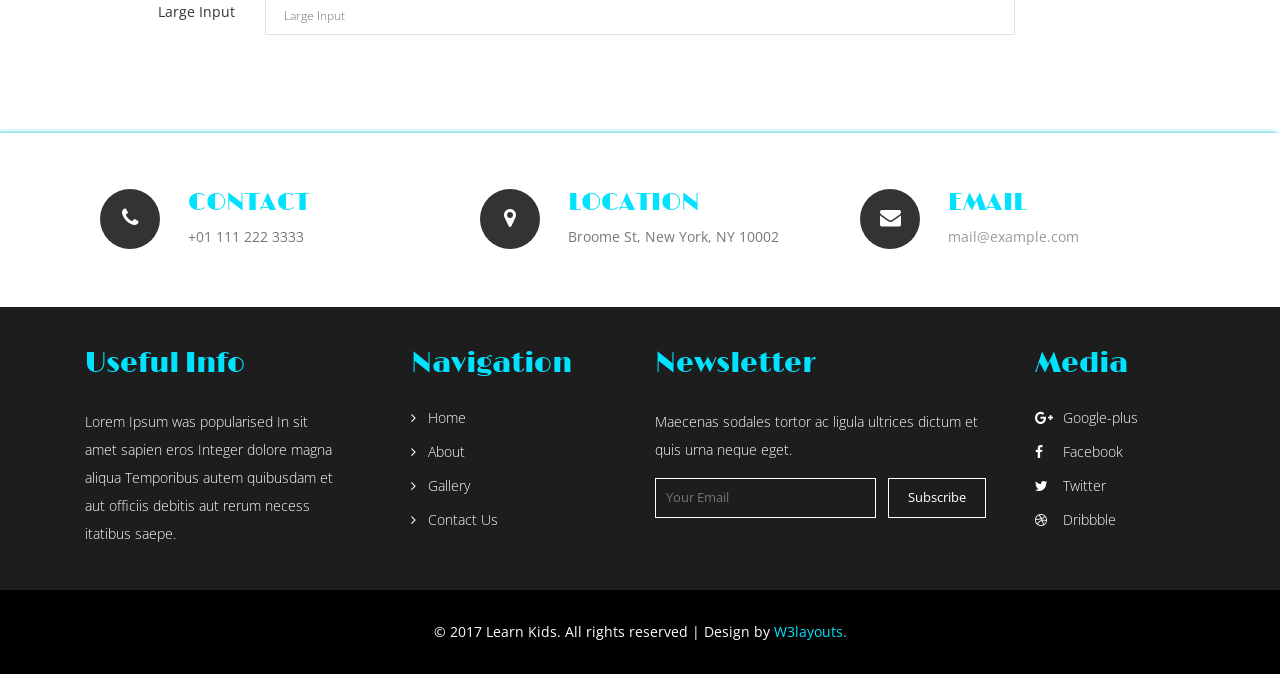
<file: web/codes.html>
<!--
Author: W3layouts
Author URL: http://w3layouts.com
License: Creative Commons Attribution 3.0 Unported
License URL: http://creativecommons.org/licenses/by/3.0/
-->
<!DOCTYPE html>
<html lang="en">
<head>
<title>Learn Kids an Education School Category Bootstrap Responsive website Template | Short Codes :: w3layouts</title>
<meta name="viewport" content="width=device-width, initial-scale=1">
<meta http-equiv="Content-Type" content="text/html; charset=utf-8" />
<meta name="keywords" content="Learn Kids Responsive web template, Bootstrap Web Templates, Flat Web Templates, Android Compatible web template, 
	SmartPhone Compatible web template, free WebDesigns for Nokia, Samsung, LG, Sony Ericsson, Motorola web design" />
<script type="application/x-javascript"> addEventListener("load", function() { setTimeout(hideURLbar, 0); }, false); function hideURLbar(){ window.scrollTo(0,1); } </script>
<!-- Custom Theme files -->
<link href="css/bootstrap.css" type="text/css" rel="stylesheet" media="all">
<link href="css/style.css" type="text/css" rel="stylesheet" media="all">   
<link href="css/font-awesome.css" rel="stylesheet"> <!-- font-awesome icons -->
<!-- //Custom Theme files --> 
<!-- js -->
<script src="js/jquery-2.2.3.min.js"></script>  
<!-- //js -->
<!-- web-fonts -->  
<link href="//fonts.googleapis.com/css?family=Limelight" rel="stylesheet">
<link href="//fonts.googleapis.com/css?family=Open+Sans:300,300i,400,400i,600,600i,700,700i,800,800i" rel="stylesheet">
<!-- //web-fonts -->
</head>
<body> 
	<!-- header -->
	<div class="header-w3layoutstop">
		<div class="container">  
			<div class="hdr-w3left navbar-left">
				<p><span class="glyphicon glyphicon-earphone"></span> +01 999 888 7777 </p> 
			</div>
			<div class="w3ls-bnr-icons social-icon navbar-right">
				<a href="#" class="social-button twitter"><i class="fa fa-twitter"></i></a>
				<a href="#" class="social-button facebook"><i class="fa fa-facebook"></i></a> 
				<a href="#" class="social-button google"><i class="fa fa-google-plus"></i></a> 
				<a href="#" class="social-button dribbble"><i class="fa fa-dribbble"></i></a> 
			</div> 
		</div>
	</div>
	<!-- //header -->
	<!-- banner -->
	<div class="agileits-banner about-w3lsbnr">
		<div class="bnr-agileinfo"> 
			<!-- navigation -->
			<div class="top-nav w3-agiletop">
				<div class="container">
					<div class="navbar-header w3llogo">
						<button type="button" class="navbar-toggle" data-toggle="collapse" data-target="#bs-example-navbar-collapse-1">
							<span class="sr-only">Toggle navigation</span>
							<span class="icon-bar"></span>
							<span class="icon-bar"></span>
							<span class="icon-bar"></span>
						</button> 
						<h1><a href="index.html">Learn Kids</a></h1> 
					</div>
					<!-- Collect the nav links, forms, and other content for toggling -->
					<div class="collapse navbar-collapse" id="bs-example-navbar-collapse-1">
						<div class="w3menu navbar-right">
							<ul class="nav navbar">
								<li><a href="index.html">Home</a></li>
								<li><a href="about.html">About</a></li> 
								<li><a href="gallery.html">Gallery</a></li>
								<li><a href="#" class="dropdown-toggle active" data-toggle="dropdown" role="button" aria-haspopup="true" aria-expanded="false"><span data-letters="Pages">Pages</span><span class="caret"></span></a>
									<ul class="dropdown-menu"> 
										<li><a href="icons.html">Web Icons</a></li>
										<li><a href="codes.html" class="active">Short Codes</a></li>
									</ul>
								</li>  
								<li><a href="contact.html">Contact</a></li>
							</ul>
						</div> 
						<div class="clearfix"> </div>  
					</div>
				</div>	
			</div>	
			<!-- //navigation -->
			<div class="banner-w3text w3layouts">
				<div class="container">
					<h2>LEARN KIDS</h2> 
				</div> 
			</div> 
		</div>
	</div>
	<!-- //banner --> 
	<!-- short codes -->
	<div class="codes">
		<div class="container">   
			<h3 class="w3ls-title">Short Codes</h3>	
			<div class="grid_3 grid_4">
				<h3 class="w3ls-hdg">Headings</h3>
				<div class="bs-example w3layouts">
					<table class="table">
						<tbody>
							<tr>
								<td><h1 id="h1.-bootstrap-heading">h1. Bootstrap heading<a class="anchorjs-link" href="#h1.-bootstrap-heading"><span class="anchorjs-icon"></span></a></h1></td>
								<td class="type-info w3l">Semibold 36px</td>
							</tr>
							<tr>
								<td><h2 id="h2.-bootstrap-heading">h2. Bootstrap heading<a class="anchorjs-link" href="#h2.-bootstrap-heading"><span class="anchorjs-icon"></span></a></h2></td>
								<td class="type-info w3l">Semibold 30px</td>
							</tr>
							<tr>
								<td><h3 id="h3.-bootstrap-heading">h3. Bootstrap heading<a class="anchorjs-link" href="#h3.-bootstrap-heading"><span class="anchorjs-icon"></span></a></h3></td>
								<td class="type-info w3l">Semibold 24px</td>
							</tr>
							<tr>
								<td><h4 id="h4.-bootstrap-heading">h4. Bootstrap heading<a class="anchorjs-link" href="#h4.-bootstrap-heading"><span class="anchorjs-icon"></span></a></h4></td>
								<td class="type-info w3l">Semibold 18px</td>
							</tr>
							<tr>
								<td><h5 id="h5.-bootstrap-heading">h5. Bootstrap heading<a class="anchorjs-link" href="#h5.-bootstrap-heading"><span class="anchorjs-icon"></span></a></h5></td>
								<td class="type-info w3l">Semibold 14px</td>
							</tr>
							<tr>
								<td><h6>h6. Bootstrap heading</h6></td>
								<td class="type-info w3l">Semibold 12px</td>
							</tr>
						</tbody>
					</table>
				</div>	
			</div>
			<div class="grid_3 grid_5">
				<h3 class="w3ls-hdg">Labels</h3>
				<div class="but_list w3layouts">
					<h1>
						<span class="label label-default">Default</span>
						<span class="label label-primary">Primary</span>
						<span class="label label-success">Success</span>
						<span class="label label-info">Info</span>
						<span class="label label-warning">Warning</span>
						<span class="label label-danger">Danger</span>
					</h1>
					<h2>
						<span class="label label-default">Default</span>
						<span class="label label-primary">Primary</span>
						<span class="label label-success">Success</span>
						<span class="label label-info">Info</span>
						<span class="label label-warning">Warning</span>
						<span class="label label-danger">Danger</span>
					</h2>
					<h3>
						<span class="label label-default">Default</span>
						<span class="label label-primary">Primary</span>
						<span class="label label-success">Success</span>
						<span class="label label-info">Info</span>
						<span class="label label-warning">Warning</span>
						<span class="label label-danger">Danger</span>
					</h3>
					<h4>
						<span class="label label-default">Default</span>
						<span class="label label-primary">Primary</span>
						<span class="label label-success">Success</span>
						<span class="label label-info">Info</span>
						<span class="label label-warning">Warning</span>
						<span class="label label-danger">Danger</span>
					</h4>
					<h5>
						<span class="label label-default">Default</span>
						<span class="label label-primary">Primary</span>
						<span class="label label-success">Success</span>
						<span class="label label-info">Info</span>
						<span class="label label-warning">Warning</span>
						<span class="label label-danger">Danger</span>
					</h5>
					<h6>
						<span class="label label-default">Default</span>
						<span class="label label-primary">Primary</span>
						<span class="label label-success">Success</span>
						<span class="label label-info">Info</span>
						<span class="label label-warning">Warning</span>
						<span class="label label-danger">Danger</span>
					</h6>
				</div>
			</div>
			<div class="grid_3 grid_5 w3-agileits w3layouts">
				<h3 class="w3ls-hdg">Progress Bars</h3>
				<div class="tab-content">
					<div class="tab-pane active" id="domprogress">
						<div class="progress w3-agileits">    
							<div class="progress-bar progress-bar-primary" style="width: 20%"></div>
						</div>
						<p>Info with <code>progress-bar-info</code> class.</p>
						<div class="progress w3-agileits">    
							<div class="progress-bar progress-bar-info" style="width: 60%"></div>
						</div>
						<p>Success with <code>progress-bar-success</code> class.</p>
						<div class="progress w3-agileits">
							<div class="progress-bar progress-bar-success" style="width: 30%"></div>
						</div>
						<p>Warning with <code>progress-bar-warning</code> class.</p>
						<div class="progress w3-agileits">
							<div class="progress-bar progress-bar-warning" style="width: 70%"></div>
						</div>
						<p>Danger with <code>progress-bar-danger</code> class.</p>
						<div class="progress w3-agileits">
							<div class="progress-bar progress-bar-danger" style="width: 50%"></div>
						</div>
						<p>Inverse with <code>progress-bar-inverse</code> class.</p>
						<div class="progress w3-agileits">
							<div class="progress-bar progress-bar-inverse" style="width: 40%"></div>
						</div>
						<p>Inverse with <code>progress-bar-inverse</code> class.</p>
						<div class="progress w3-agileits">
							<div class="progress-bar progress-bar-success" style="width: 35%"><span class="sr-only">35% Complete (success)</span></div>
							<div class="progress-bar progress-bar-warning" style="width: 20%"><span class="sr-only">20% Complete (warning)</span></div>
							<div class="progress-bar progress-bar-danger" style="width: 10%"><span class="sr-only">10% Complete (danger)</span></div>
						</div>
					</div>
				</div>
			</div>
			<div class="grid_3 grid_5 w3-agileits">
				<h3 class="w3ls-hdg">Alerts</h3>
				<div class="alert alert-success agileits" role="alert">
					<strong>Well done!</strong> You successfully read this important alert message.
				</div>
				<div class="alert alert-info" role="alert">
					<strong>Heads up!</strong> This alert needs your attention, but it's not super important.
				</div>
				<div class="alert alert-warning" role="alert">
					<strong>Warning!</strong> Best check yo self, you're not looking too good.
				</div>
				<div class="alert alert-danger" role="alert">
					<strong>Oh snap!</strong> Change a few things up and try submitting again.
				</div>
			</div>
			<div class="grid_3 grid_5">
				<h3 class="w3ls-hdg">Pagination</h3>
				<div class="col-md-6 page_1 agileits-w3layouts">
					<nav>
						<ul class="pagination pagination-lg">
							<li><a href="#" aria-label="Previous"><span aria-hidden="true">«</span></a></li>
							<li><a href="#">1</a></li>
							<li><a href="#">2</a></li>
							<li><a href="#">3</a></li>
							<li><a href="#">4</a></li>
							<li><a href="#">5</a></li>
							<li><a href="#" aria-label="Next"><span aria-hidden="true">»</span></a></li>
						</ul>
					</nav>
					<nav>
						<ul class="pagination">
							<li><a href="#" aria-label="Previous"><span aria-hidden="true">«</span></a></li>
							<li><a href="#">1</a></li>
							<li><a href="#">2</a></li>
							<li><a href="#">3</a></li>
							<li><a href="#">4</a></li>
							<li><a href="#">5</a></li>
							<li><a href="#" aria-label="Next"><span aria-hidden="true">»</span></a></li>
						</ul>
					</nav>
					<nav>
						<ul class="pagination pagination-sm">
							<li><a href="#" aria-label="Previous"><span aria-hidden="true">«</span></a></li>
							<li><a href="#">1</a></li>
							<li><a href="#">2</a></li>
							<li><a href="#">3</a></li>
							<li><a href="#">4</a></li>
							<li><a href="#">5</a></li>
							<li><a href="#" aria-label="Next"><span aria-hidden="true">»</span></a></li>
						</ul>
					</nav>
				</div>
				<div class="col-md-6 page_1 agileits-w3layouts">
					<ul class="pagination pagination-lg">
						<li class="disabled"><a href="#"><span aria-hidden="true">«</span></a></li>
						<li class="active"><a href="#">1</a></li>
						<li><a href="#">2</a></li>
						<li><a href="#">3</a></li>
						<li><a href="#">4</a></li>
						<li><a href="#">5</a></li>
						<li><a href="#"><span aria-hidden="true">»</span></a></li>
					</ul>
					<nav>
						<ul class="pagination">
							<li class="disabled"><a href="#" aria-label="Previous"><span aria-hidden="true">«</span></a></li>
							<li class="active"><a href="#">1 <span class="sr-only">(current)</span></a></li>
							<li><a href="#">2</a></li>
							<li><a href="#">3</a></li>
							<li><a href="#">4</a></li>
							<li><a href="#">5</a></li>
							<li><a href="#" aria-label="Next"><span aria-hidden="true">»</span></a></li>
						</ul>
					</nav>
					<ul class="pagination pagination-sm agile">
						<li class="disabled"><a href="#"><span aria-hidden="true">«</span></a></li>
						<li class="active"><a href="#">1</a></li>
						<li><a href="#">2</a></li>
						<li><a href="#">3</a></li>
						<li><a href="#">4</a></li>
						<li><a href="#">5</a></li>
						<li><a href="#"><span aria-hidden="true">»</span></a></li>
					</ul>
				</div>
				<div class="clearfix"> </div>
			</div>
			<div class="grid_3 grid_5 agile">
				<h3 class="w3ls-hdg">Default Navbar</h3>
				<div class="bs-example w3layouts" data-example-id="default-navbar"> 
					<nav class="navbar navbar-default"> 
						<div class="container-fluid"> 
							<div class="navbar-header"> 
								<button type="button" class="navbar-toggle collapsed" data-toggle="collapse" data-target="#bs-example-navbar-collapse-1" aria-expanded="false"> <span class="sr-only">Toggle navigation</span> <span class="icon-bar"></span> <span class="icon-bar"></span> <span class="icon-bar"></span> </button> 
								<a href="#" class="navbar-brand">Brand</a> 
							</div> 
							<div class="navbar-collapse collapse" id="bs-example-navbar-collapse-1" aria-expanded="false" style="height: 1px;"> 
								<ul class="nav navbar-nav  agile"> 
									<li class="active"><a href="#">Link <span class="sr-only">(current)</span></a></li> 
									<li><a href="#">Link</a></li> 
									<li class="dropdown"> 
										<a href="#" class="dropdown-toggle" data-toggle="dropdown" role="button" aria-haspopup="true" aria-expanded="false">Dropdown <span class="caret"></span></a> <ul class="dropdown-menu"> <li><a href="#">Action</a></li> <li><a href="#">Another action</a></li>
										<li><a href="#">Something else here</a></li>  
										<li role="separator" class="divider"></li> 
										<li><a href="#">Separated link</a></li> 
										<li role="separator" class="divider"></li> 
										<li><a href="#">One more separated link</a></li> </ul> 
									</li> 
								</ul> 
								<form class="navbar-form navbar-left"> 
									<div class="form-group w3-agile"><input class="form-control" placeholder="Search"></div> 
									<button type="submit" class="btn btn-default">Submit</button> 
								</form> 
								<ul class="nav navbar-nav navbar-right"> 
									<li><a href="#">Link</a></li> 
									<li class="dropdown w3-agile"> <a href="#" class="dropdown-toggle" data-toggle="dropdown" role="button" aria-haspopup="true" aria-expanded="false">Dropdown <span class="caret"></span></a> 
										<ul class="dropdown-menu"> 
											<li><a href="#">Action</a></li> 
											<li><a href="#">Another action</a></li> 
											<li><a href="#">Something else here</a></li> 
											<li role="separator" class="divider w3-agile"></li> 
											<li><a href="#">Separated link</a></li> 
										</ul> 
									</li> 
								</ul>
							</div> 
						</div> 
					</nav> 
				</div>
			</div> 
			<div class="grid_3 grid_5 ">
				<h3 class="w3ls-hdg w3layouts ">Breadcrumbs</h3>
				<ol class="breadcrumb">
					<li class="active">Home</li>
				</ol>
				<ol class="breadcrumb">
					<li><a href="#">Home</a></li>
					<li class="active">Library</li>
				</ol>
				<ol class="breadcrumb">
					<li><a href="#">Home</a></li>
					<li><a href="#">Library</a></li>
					<li class="active">Data</li>
				</ol>
			</div>
			<div class="grid_3 grid_5 ">
				<h3 class="w3ls-hdg">Badges</h3>
				<div class="col-md-6">
					<p>Add modifier classes to change the appearance of a badge.</p>
					<table class="table table-bordered">
						<thead>
							<tr>
								<th>Classes</th>
								<th>Badges</th>
							</tr>
						</thead>
						<tbody>
							<tr>
								<td>No modifiers</td>
								<td><span class="badge">42</span></td>
							</tr>
							<tr>
								<td><code>.badge-primary</code></td>
								<td><span class="badge badge-primary">1</span></td>
							</tr>
							<tr>
								<td><code>.badge-success</code></td>
								<td><span class="badge badge-success">22</span></td>
							</tr>
							<tr>
								<td><code>.badge-info</code></td>
								<td><span class="badge badge-info">30</span></td>
							</tr>
							<tr>
								<td><code>.badge-warning</code></td>
								<td><span class="badge badge-warning">412</span></td>
							</tr>
							<tr>
								<td><code>.badge-danger</code></td>
								<td><span class="badge badge-danger">999</span></td>
							</tr>
						</tbody>
					</table>                    
				</div>
				<div class="col-md-6">
					<p>Easily highlight new or unread items with the <code>.badge</code> class</p>
					<div class="list-group list-group-alternate"> 
						<a href="#" class="list-group-item"><span class="badge">201</span> <i class="ti ti-email"></i> Inbox </a> 
						<a href="#" class="list-group-item"><span class="badge badge-primary">5021</span> <i class="ti ti-eye"></i> Profile visits </a> 
						<a href="#" class="list-group-item"><span class="badge">14</span> <i class="ti ti-headphone-alt"></i> Call </a> 
						<a href="#" class="list-group-item"><span class="badge">20</span> <i class="ti ti-comments"></i> Messages </a> 
						<a href="#" class="list-group-item"><span class="badge badge-warning">14</span> <i class="ti ti-bookmark"></i> Bookmarks </a> 
						<a href="#" class="list-group-item"><span class="badge badge-danger">30</span> <i class="ti ti-bell"></i> Notifications </a> 
					</div>
				</div>
				<div class="clearfix"> </div>
			</div>
			<div class="grid_3 grid_5 ">
				<h3 class="w3ls-hdg">Tabs</h3>
				<div class="bs-example bs-example-tabs w3" role="tabpanel" data-example-id="togglable-tabs">
					<ul id="myTab" class="nav nav-tabs" role="tablist">
						<li role="presentation" class="active"><a href="#home" id="home-tab" role="tab" data-toggle="tab" aria-controls="home" aria-expanded="true">Home</a></li>
						<li role="presentation"><a href="#profile" role="tab" id="profile-tab" data-toggle="tab" aria-controls="profile">Profile</a></li>
						<li role="presentation" class="dropdown">
							<a href="#" id="myTabDrop1" class="dropdown-toggle" data-toggle="dropdown" aria-controls="myTabDrop1-contents">Dropdown <span class="caret"></span></a>
							<ul class="dropdown-menu" role="menu" aria-labelledby="myTabDrop1" id="myTabDrop1-contents">
								<li><a href="#dropdown1" tabindex="-1" role="tab" id="dropdown1-tab" data-toggle="tab" aria-controls="dropdown1">@fat</a></li>
								<li><a href="#dropdown2" tabindex="-1" role="tab" id="dropdown2-tab" data-toggle="tab" aria-controls="dropdown2">@mdo</a></li>
							</ul>
						</li>
					</ul>
					<div id="myTabContent" class="tab-content">
						<div role="tabpanel" class="tab-pane fade in active" id="home" aria-labelledby="home-tab">
							<p>Raw denim you probably haven't heard of them jean shorts Austin. Nesciunt tofu stumptown aliqua, retro synth master cleanse. Mustache cliche tempor, williamsburg carles vegan helvetica. Reprehenderit butcher retro keffiyeh dreamcatcher synth. Cosby sweater eu banh mi, qui irure terry richardson ex squid. Aliquip placeat salvia cillum iphone. Seitan aliquip quis cardigan american apparel, butcher voluptate nisi qui.</p>
						</div>
						<div role="tabpanel" class="tab-pane fade w3" id="profile" aria-labelledby="profile-tab">
							<p>Food truck fixie locavore, accusamus mcsweeney's marfa nulla single-origin coffee squid. Exercitation +1 labore velit, blog sartorial PBR leggings next level wes anderson artisan four loko farm-to-table craft beer twee. Qui photo booth letterpress, commodo enim craft beer mlkshk aliquip jean shorts ullamco ad vinyl cillum PBR. Homo nostrud organic, assumenda labore aesthetic magna delectus mollit. Keytar helvetica VHS salvia yr, vero magna velit sapiente labore stumptown. Vegan fanny pack odio cillum wes anderson 8-bit, sustainable jean shorts beard ut DIY ethical culpa terry richardson biodiesel. Art party scenester stumptown, tumblr butcher vero sint qui sapiente accusamus tattooed echo park.</p>
						</div>
						<div role="tabpanel" class="tab-pane fade" id="dropdown1" aria-labelledby="dropdown1-tab">
							<p>Etsy mixtape wayfarers, ethical wes anderson tofu before they sold out mcsweeney's organic lomo retro fanny pack lo-fi farm-to-table readymade. Messenger bag gentrify pitchfork tattooed craft beer, iphone skateboard locavore carles etsy salvia banksy hoodie helvetica. DIY synth PBR banksy irony. Leggings gentrify squid 8-bit cred pitchfork. Williamsburg banh mi whatever gluten-free, carles pitchfork biodiesel fixie etsy retro mlkshk vice blog. Scenester cred you probably haven't heard of them, vinyl craft beer blog stumptown. Pitchfork sustainable tofu synth chambray yr.</p>
						</div>
						<div role="tabpanel" class="tab-pane fade" id="dropdown2" aria-labelledby="dropdown2-tab">
							<p>Trust fund seitan letterpress, keytar raw denim keffiyeh etsy art party before they sold out master cleanse gluten-free squid scenester freegan cosby sweater. Fanny pack portland seitan DIY, art party locavore wolf cliche high life echo park Austin. Cred vinyl keffiyeh DIY salvia PBR, banh mi before they sold out farm-to-table VHS viral locavore cosby sweater. Lomo wolf viral, mustache readymade thundercats keffiyeh craft beer marfa ethical. Wolf salvia freegan, sartorial keffiyeh echo park vegan.</p>
						</div>
					</div>
				</div>
			</div>
			<div class="grid_3 grid_5 w3">
				<h3 class="w3ls-hdg">Wells</h3>
				<div class="well w3l">
					There are many variations of passages of Lorem Ipsum available, but the majority have suffered alteration
				</div>
				<div class="well w3l">
					It is a long established fact that a reader will be distracted by the readable content of a page when looking at its layout. The point of using Lorem Ipsum is that it has a more-or-less normal distribution of letters, as opposed to using 'Content here
				</div>
				<div class="well w3l">
					Lorem Ipsum is simply dummy text of the printing and typesetting industry. Lorem Ipsum has been the industry's standard dummy text ever since the 1500s, when an unknown printer took a galley of type and scrambled it to make a type specimen book. It has survived not only five centuries, but also the leap into electronic
				</div>
			</div> 
			<div class="grid_3 grid_4">
				<h3 class="w3ls-hdg">Horizontal Form</h3>
				<div class="tab-content">
					<div class="tab-pane active" id="horizontal-form">
						<form class="form-horizontal">
							<div class="form-group">
								<label for="focusedinput" class="col-sm-2 control-label">Focused Input</label>
								<div class="col-sm-8">
									<input type="text" class="form-control1" id="focusedinput" placeholder="Default Input">
								</div>
								<div class="col-sm-2 jlkdfj1">
									<p class="help-block">Your help text!</p>
								</div>
							</div>
							<div class="form-group">
								<label for="disabledinput" class="col-sm-2 control-label">Disabled Input</label>
								<div class="col-sm-8">
									<input disabled="" type="text" class="form-control1" id="disabledinput" placeholder="Disabled Input">
								</div>
							</div>
							<div class="form-group">
								<label for="inputPassword" class="col-sm-2 control-label">Password</label>
								<div class="col-sm-8">
									<input type="password" class="form-control1" id="inputPassword" placeholder="Password">
								</div>
							</div>
							<div class="form-group">
								<label for="checkbox" class="col-sm-2 control-label">Checkbox</label>
								<div class="col-sm-8">
									<div class="checkbox-inline1"><label><input type="checkbox"> Unchecked</label></div>
									<div class="checkbox-inline1"><label><input type="checkbox" checked=""> Checked</label></div>
									<div class="checkbox-inline1"><label><input type="checkbox" disabled=""> Disabled Unchecked</label></div>
									<div class="checkbox-inline1"><label><input type="checkbox" disabled="" checked=""> Disabled Checked</label></div>
								</div>
							</div> 
							<div class="form-group">
								<label for="checkbox" class="col-sm-2 control-label">Checkbox Inline</label>
								<div class="col-sm-8">
									<div class="checkbox-inline"><label><input type="checkbox"> Unchecked</label></div>
									<div class="checkbox-inline"><label><input type="checkbox" checked=""> Checked</label></div>
									<div class="checkbox-inline"><label><input type="checkbox" disabled=""> Disabled Unchecked</label></div>
									<div class="checkbox-inline"><label><input type="checkbox" disabled="" checked=""> Disabled Checked</label></div>
								</div>
							</div>
							<div class="form-group">
								<label for="selector1" class="col-sm-2 control-label">Dropdown Select</label>
								<div class="col-sm-8"><select name="selector1" id="selector1" class="form-control1">
									<option>Lorem ipsum dolor sit amet.</option>
									<option>Dolore, ab unde modi est!</option>
									<option>Illum, fuga minus sit eaque.</option>
									<option>Consequatur ducimus maiores voluptatum minima.</option>
								</select></div>
							</div>
							<div class="form-group">
								<label class="col-sm-2 control-label">Multiple Select</label>
								<div class="col-sm-8">
									<select multiple="" class="form-control1">
										<option>Option 1</option>
										<option>Option 2</option>
										<option>Option 3</option>
										<option>Option 4</option>
										<option>Option 5</option>
									</select>
								</div>
							</div>
							<div class="form-group">
								<label for="txtarea1" class="col-sm-2 control-label">Textarea</label>
								<div class="col-sm-8"><textarea name="txtarea1" id="txtarea1" cols="50" rows="4" class="form-control1"></textarea></div>
							</div>
							<div class="form-group">
								<label for="radio" class="col-sm-2 control-label">Radio</label>
								<div class="col-sm-8">
									<div class="radio block"><label><input type="radio"> Unchecked</label></div>
									<div class="radio block"><label><input type="radio" checked=""> Checked</label></div>
									<div class="radio block"><label><input type="radio" disabled=""> Disabled Unchecked</label></div>
									<div class="radio block"><label><input type="radio" disabled="" checked=""> Disabled Checked</label></div>
								</div>
							</div>
							<div class="form-group">
								<label for="radio" class="col-sm-2 control-label">Radio Inline</label>
								<div class="col-sm-8">
									<div class="radio-inline"><label><input type="radio"> Unchecked</label></div>
									<div class="radio-inline"><label><input type="radio" checked=""> Checked</label></div>
									<div class="radio-inline"><label><input type="radio" disabled=""> Disabled Unchecked</label></div>
									<div class="radio-inline"><label><input type="radio" disabled="" checked=""> Disabled Checked</label></div>
								</div>
							</div>
							<div class="form-group">
								<label for="smallinput" class="col-sm-2 control-label label-input-sm">Small Input</label>
								<div class="col-sm-8">
									<input type="text" class="form-control1 input-sm" id="smallinput" placeholder="Small Input">
								</div>
							</div>
							<div class="form-group">
								<label for="mediuminput" class="col-sm-2 control-label">Medium Input</label>
								<div class="col-sm-8">
									<input type="text" class="form-control1" id="mediuminput" placeholder="Medium Input">
								</div>
							</div>
							<div class="form-group mb-n">
								<label for="largeinput" class="col-sm-2 control-label label-input-lg">Large Input</label>
								<div class="col-sm-8">
									<input type="text" class="form-control1 input-lg" id="largeinput" placeholder="Large Input">
								</div>
							</div>
						</form>
					</div>
				</div>
			</div>  
		</div> 
	</div>  
	<!-- //short-codes -->  
	<!-- features -->
	<div class="features about">
		<div class="container">   
			<div class="wthree-features-row">
				<div class="col-md-4 features-w3grid">
					<div class="col-xs-3 features-w3lleft">
						<i class="fa fa-phone" aria-hidden="true"></i>
					</div>
					<div class="col-xs-9 features-w3lright"> 
						<h4>CONTACT</h4>
						<p>+01 111 222 3333</p>
					</div>
					<div class="clearfix"> </div>
				</div>
				<div class="col-md-4 features-w3grid">
					<div class="col-xs-3 features-w3lleft">
						<i class="fa fa-map-marker" aria-hidden="true"></i>
					</div>
					<div class="col-xs-9 features-w3lright"> 
						<h4>LOCATION</h4>
						<p>Broome St, New York, NY 10002</p>
					</div>
					<div class="clearfix"> </div>
				</div>
				<div class="col-md-4 features-w3grid">
					<div class="col-xs-3 features-w3lleft">
						<i class="fa fa-envelope" aria-hidden="true"></i>
					</div>
					<div class="col-xs-9 features-w3lright"> 
						<h4>EMAIL</h4>
						<p><a href="mailto:info@example.com"> mail@example.com</a></p>
					</div>
					<div class="clearfix"> </div>
				</div>
				<div class="clearfix"> </div>
			</div>
		</div>
	</div>
	<!-- //features -->
	<!-- footer -->
	<div class="footer w3layouts">
		<div class="container">
			<div class="footer-agileinfo">
				<div class="col-md-3 col-sm-6 footer-grid">
					<h3>Useful Info</h3>
					<p>Lorem Ipsum was popularised In sit amet sapien eros Integer dolore magna aliqua Temporibus autem quibusdam et aut officiis debitis aut rerum necess itatibus saepe.</p> 
				</div> 
				<div class="col-md-3 col-sm-6 footer-grid footer-tags">
					<h3>Navigation</h3>
					<ul>
						<li><a href="index.html"><i class="fa fa-angle-right"></i> Home</a></li>
						<li><a href="about.html"><i class="fa fa-angle-right"></i> About</a></li> 
						<li><a href="gallery.html"><i class="fa fa-angle-right"></i> Gallery</a></li>
						<li><a href="contact.html"><i class="fa fa-angle-right"></i> Contact Us</a></li>
					</ul>
				</div>
				<div class="col-md-4 col-sm-6 footer-grid footer-review">
					<h3>Newsletter</h3>
					<p>Maecenas sodales tortor ac ligula ultrices dictum et quis urna neque eget.</p> 
					<form action="#" method="post">
						<input type="email" name="Email" placeholder="Your Email" required="">
						<input type="submit" value="Subscribe"> 
						<div class="clearfix"> </div>
					</form>  
				</div>
				<div class="col-md-2 col-sm-6 footer-grid w3social">
					<h3>Media</h3>
					<ul>
						<li><a href="#"><i class="fa fa-google-plus"></i>Google-plus</a></li>
						<li><a href="#"><i class="fa fa-facebook"></i>Facebook</a></li>
						<li><a href="#"><i class="fa fa-twitter"></i>Twitter</a></li>
						<li><a href="#"><i class="fa fa-dribbble"></i>Dribbble</a></li>
					</ul>
				</div>
				<div class="clearfix"> </div>
			</div> 
		</div>
	</div>
	<div class="copy-right wthree"> 
		<div class="container">
			<p>© 2017 Learn Kids. All rights reserved | Design by <a href="http://w3layouts.com"> W3layouts.</a></p>
		</div>
	</div>  
	<!-- //footer -->
	<!-- modal-about -->
	<div class="modal bnr-modal fade" id="myModal" tabindex="-1" role="dialog">
		<div class="modal-dialog" role="document">
			<div class="modal-content">
				<div class="modal-header">
					<button type="button" class="close" data-dismiss="modal" aria-label="Close"><span aria-hidden="true">&times;</span></button>						
				</div> 
				<div class="modal-body modal-spa">
					<img src="images/img2.jpg" class="img-responsive" alt=""/>
					<h4>Cras rutrum iaculis enim</h4>
					<p>Lorem ipsum dolor sit amet, consectetur adipiscing elit. Cras rutrum iaculis enim, non convallis felis mattis at. Donec fringilla lacus eu pretium rutrum. Cras aliquet congue ullamcorper. Etiam mattis eros eu ullamcorper volutpat. Proin ut dui a urna efficitur varius miet congue consectetur adipiscing. <br>Uisque molestie cursus miet congue consectetur adipiscing elit cras rutrum iaculis enim, Lorem ipsum dolor sit amet, non convallis felis mattis at. Maecenas sodales tortor ac ligula ultrices dictum et quis urna. Etiam pulvinar metus neque, eget porttitor massa vulputate in. Fusce lacus purus, pulvinar ut lacinia id, sagittis eu mi. Vestibulum eleifend massa sem, eget dapibus turpis efficitur at. </p>
				</div> 
			</div>
		</div>
	</div>
	<!-- //modal-about -->     
	<!-- start-smooth-scrolling -->
	<script src="js/SmoothScroll.min.js"></script> 
	<script type="text/javascript" src="js/move-top.js"></script>
	<script type="text/javascript" src="js/easing.js"></script>	
	<script type="text/javascript">
			jQuery(document).ready(function($) {
				$(".scroll").click(function(event){		
					event.preventDefault();
			
			$('html,body').animate({scrollTop:$(this.hash).offset().top},1000);
				});
			});
	</script>
	<!-- //end-smooth-scrolling -->	
	<!-- smooth-scrolling-of-move-up -->
	<script type="text/javascript">
		$(document).ready(function() {
			/*
			var defaults = {
				containerID: 'toTop', // fading element id
				containerHoverID: 'toTopHover', // fading element hover id
				scrollSpeed: 1200,
				easingType: 'linear' 
			};
			*/
			
			$().UItoTop({ easingType: 'easeOutQuart' });
			
		});
	</script>
	<!-- //smooth-scrolling-of-move-up -->   
	<!-- Bootstrap core JavaScript
    ================================================== -->
    <!-- Placed at the end of the document so the pages load faster -->
    <script src="js/bootstrap.js"></script>
</body>
</html>
</file>
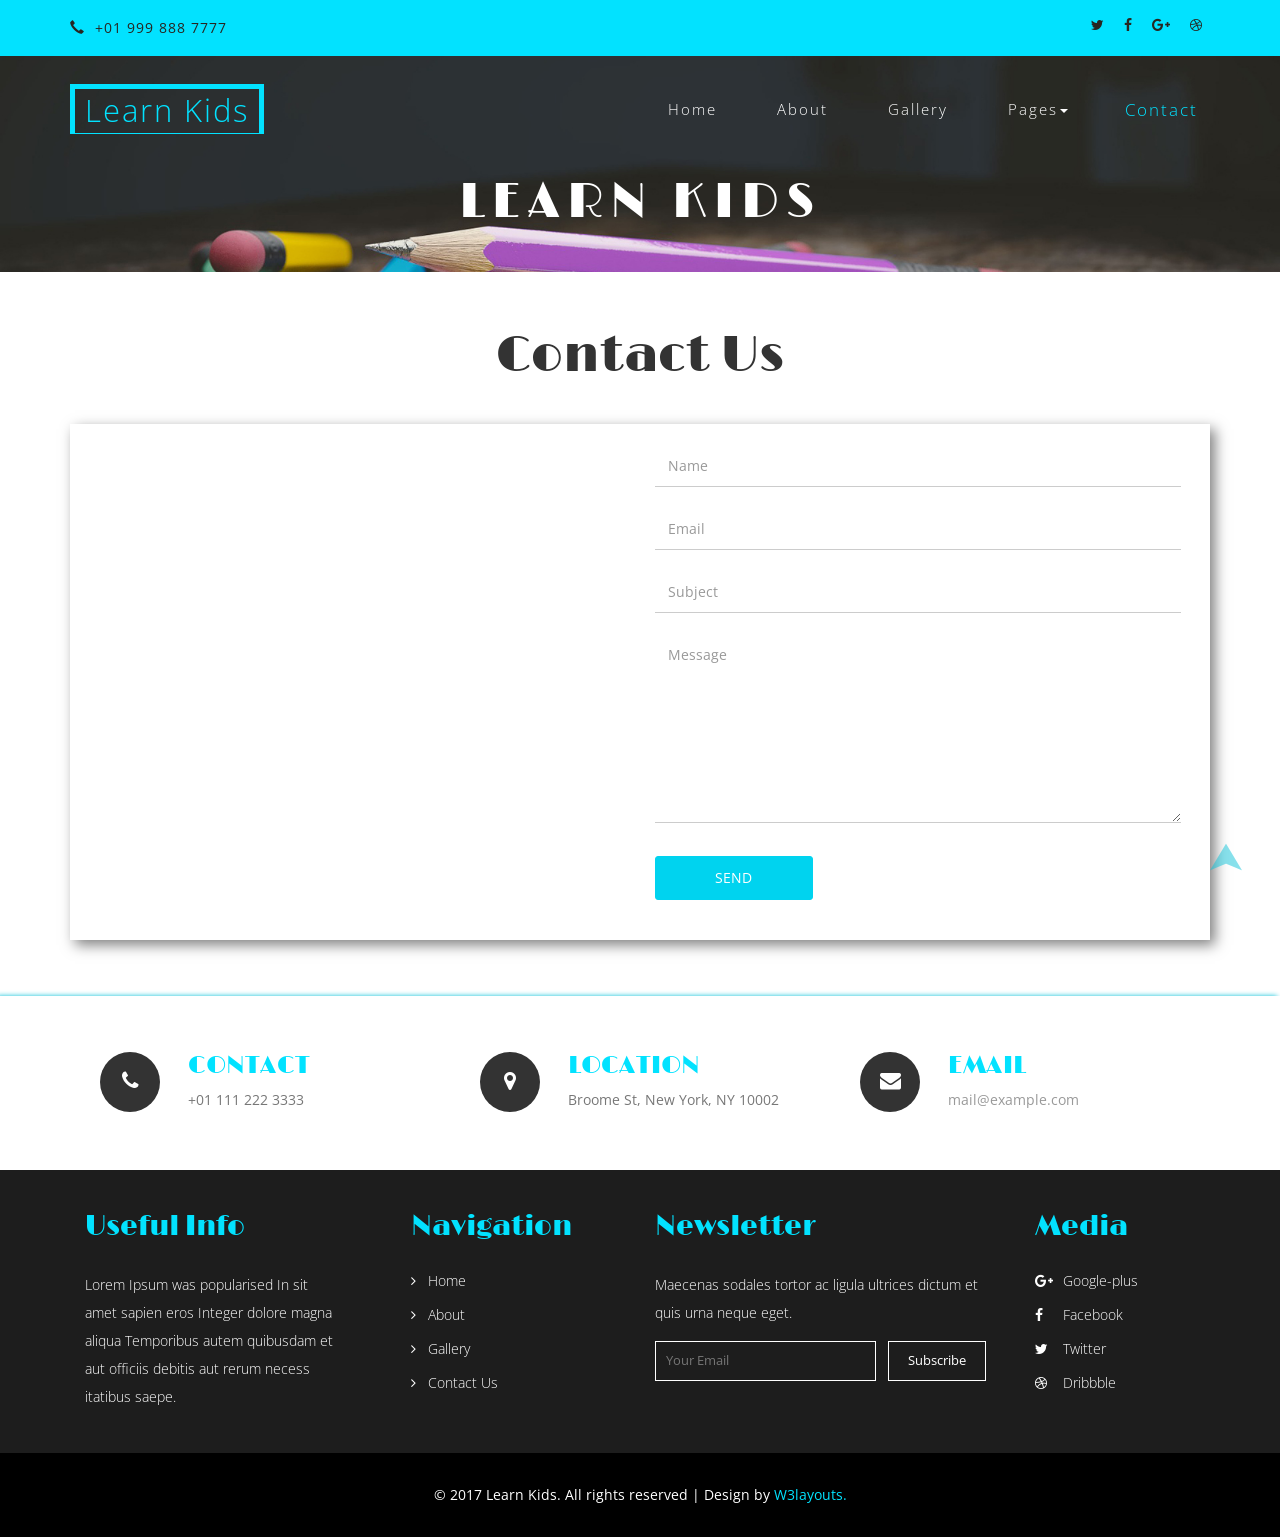
<file: web/contact.html>
<!--
Author: W3layouts
Author URL: http://w3layouts.com
License: Creative Commons Attribution 3.0 Unported
License URL: http://creativecommons.org/licenses/by/3.0/
-->
<!DOCTYPE html>
<html lang="en">
<head>
<title>Learn Kids an Education School Category Bootstrap Responsive website Template | Contact :: w3layouts</title>
<meta name="viewport" content="width=device-width, initial-scale=1">
<meta http-equiv="Content-Type" content="text/html; charset=utf-8" />
<meta name="keywords" content="Learn Kids Responsive web template, Bootstrap Web Templates, Flat Web Templates, Android Compatible web template, 
	SmartPhone Compatible web template, free WebDesigns for Nokia, Samsung, LG, Sony Ericsson, Motorola web design" />
<script type="application/x-javascript"> addEventListener("load", function() { setTimeout(hideURLbar, 0); }, false); function hideURLbar(){ window.scrollTo(0,1); } </script>
<!-- Custom Theme files -->
<link href="css/bootstrap.css" type="text/css" rel="stylesheet" media="all">
<link href="css/style.css" type="text/css" rel="stylesheet" media="all">   
<link href="css/font-awesome.css" rel="stylesheet"> <!-- font-awesome icons -->
<!-- //Custom Theme files --> 
<!-- js -->
<script src="js/jquery-2.2.3.min.js"></script>  
<!-- //js -->
<!-- web-fonts -->  
<link href="//fonts.googleapis.com/css?family=Limelight" rel="stylesheet">
<link href="//fonts.googleapis.com/css?family=Open+Sans:300,300i,400,400i,600,600i,700,700i,800,800i" rel="stylesheet">
<!-- //web-fonts -->
</head>
<body> 
	<!-- header -->
	<div class="header-w3layoutstop">
		<div class="container">  
			<div class="hdr-w3left navbar-left">
				<p><span class="glyphicon glyphicon-earphone"></span> +01 999 888 7777 </p> 
			</div>
			<div class="w3ls-bnr-icons social-icon navbar-right">
				<a href="#" class="social-button twitter"><i class="fa fa-twitter"></i></a>
				<a href="#" class="social-button facebook"><i class="fa fa-facebook"></i></a> 
				<a href="#" class="social-button google"><i class="fa fa-google-plus"></i></a> 
				<a href="#" class="social-button dribbble"><i class="fa fa-dribbble"></i></a> 
			</div> 
		</div>
	</div>
	<!-- //header -->
	<!-- banner -->
	<div class="agileits-banner about-w3lsbnr">
		<div class="bnr-agileinfo"> 
			<!-- navigation -->
			<div class="top-nav w3-agiletop">
				<div class="container">
					<div class="navbar-header w3llogo">
						<button type="button" class="navbar-toggle" data-toggle="collapse" data-target="#bs-example-navbar-collapse-1">
							<span class="sr-only">Toggle navigation</span>
							<span class="icon-bar"></span>
							<span class="icon-bar"></span>
							<span class="icon-bar"></span>
						</button> 
						<h1><a href="index.html">Learn Kids</a></h1> 
					</div>
					<!-- Collect the nav links, forms, and other content for toggling -->
					<div class="collapse navbar-collapse" id="bs-example-navbar-collapse-1">
						<div class="w3menu navbar-right">
							<ul class="nav navbar">
								<li><a href="index.html">Home</a></li>
								<li><a href="about.html">About</a></li> 
								<li><a href="gallery.html">Gallery</a></li>
								<li><a href="#" class="dropdown-toggle" data-toggle="dropdown" role="button" aria-haspopup="true" aria-expanded="false"><span data-letters="Pages">Pages</span><span class="caret"></span></a>
									<ul class="dropdown-menu"> 
										<li><a href="icons.html">Web Icons</a></li>
										<li><a href="codes.html">Short Codes</a></li>
									</ul>
								</li>  
								<li><a href="contact.html" class="active">Contact</a></li>
							</ul>
						</div> 
						<div class="clearfix"> </div>  
					</div>
				</div>	
			</div>	
			<!-- //navigation -->
			<div class="banner-w3text w3layouts">
				<div class="container">
					<h2>LEARN KIDS</h2> 
				</div> 
			</div> 
		</div>
	</div>
	<!-- //banner --> 
	<!-- contact -->
	<div class="contact"> 
		<div class="container">
			<h3 class="w3ls-title">Contact Us</h3> 
			<div class="contact-w3lsrow">
				<div class="col-md-6 contact-left w3-agileits">
					<iframe src="https://www.google.com/maps/embed?pb=!1m18!1m12!1m3!1d3023.9503398796587!2d-73.9940307!3d40.719109700000004!2m3!1f0!2f0!3f0!3m2!1i1024!2i768!4f13.1!3m3!1m2!1s0x89c25a27e2f24131%3A0x64ffc98d24069f02!2sCANADA!5e0!3m2!1sen!2sin!4v1441710758555" allowfullscreen></iframe>
				</div>
				<div class="col-md-6 contact-right">
					<form action="#" method="post">
						<div class="styled-input agile-styled-input-top">
							<input type="text" name="Name" required="">
							<label>Name</label>
							<span></span>
						</div>
						<div class="styled-input">
							<input type="text" name="Email" required=""> 
							<label>Email</label>
							<span></span>
						</div> 
						<div class="styled-input">
							<input type="text" name="Subject" required="">
							<label>Subject</label>
							<span></span>
						</div>
						<div class="styled-input">
							<textarea name="Message" required=""></textarea>
							<label>Message</label>
							<span></span>
						</div>	 
						<input type="submit" value="SEND">
					</form>
				</div>
				<div class="clearfix"> </div>
			</div>   
		</div> 
	</div> 
	<!-- //contact --> 
	<!-- features -->
	<div class="features about">
		<div class="container">   
			<div class="wthree-features-row">
				<div class="col-md-4 features-w3grid">
					<div class="col-xs-3 features-w3lleft">
						<i class="fa fa-phone" aria-hidden="true"></i>
					</div>
					<div class="col-xs-9 features-w3lright"> 
						<h4>CONTACT</h4>
						<p>+01 111 222 3333</p>
					</div>
					<div class="clearfix"> </div>
				</div>
				<div class="col-md-4 features-w3grid">
					<div class="col-xs-3 features-w3lleft">
						<i class="fa fa-map-marker" aria-hidden="true"></i>
					</div>
					<div class="col-xs-9 features-w3lright"> 
						<h4>LOCATION</h4>
						<p>Broome St, New York, NY 10002</p>
					</div>
					<div class="clearfix"> </div>
				</div>
				<div class="col-md-4 features-w3grid">
					<div class="col-xs-3 features-w3lleft">
						<i class="fa fa-envelope" aria-hidden="true"></i>
					</div>
					<div class="col-xs-9 features-w3lright"> 
						<h4>EMAIL</h4>
						<p><a href="mailto:info@example.com"> mail@example.com</a></p>
					</div>
					<div class="clearfix"> </div>
				</div>
				<div class="clearfix"> </div>
			</div>
		</div>
	</div>
	<!-- //features -->
	<!-- footer -->
	<div class="footer w3layouts">
		<div class="container">
			<div class="footer-agileinfo">
				<div class="col-md-3 col-sm-6 footer-grid">
					<h3>Useful Info</h3>
					<p>Lorem Ipsum was popularised In sit amet sapien eros Integer dolore magna aliqua Temporibus autem quibusdam et aut officiis debitis aut rerum necess itatibus saepe.</p> 
				</div> 
				<div class="col-md-3 col-sm-6 footer-grid footer-tags">
					<h3>Navigation</h3>
					<ul>
						<li><a href="index.html"><i class="fa fa-angle-right"></i> Home</a></li>
						<li><a href="about.html"><i class="fa fa-angle-right"></i> About</a></li> 
						<li><a href="gallery.html"><i class="fa fa-angle-right"></i> Gallery</a></li>
						<li><a href="contact.html"><i class="fa fa-angle-right"></i> Contact Us</a></li>
					</ul>
				</div>
				<div class="col-md-4 col-sm-6 footer-grid footer-review">
					<h3>Newsletter</h3>
					<p>Maecenas sodales tortor ac ligula ultrices dictum et quis urna neque eget.</p> 
					<form action="#" method="post">
						<input type="email" name="Email" placeholder="Your Email" required="">
						<input type="submit" value="Subscribe"> 
						<div class="clearfix"> </div>
					</form>  
				</div>
				<div class="col-md-2 col-sm-6 footer-grid w3social">
					<h3>Media</h3>
					<ul>
						<li><a href="#"><i class="fa fa-google-plus"></i>Google-plus</a></li>
						<li><a href="#"><i class="fa fa-facebook"></i>Facebook</a></li>
						<li><a href="#"><i class="fa fa-twitter"></i>Twitter</a></li>
						<li><a href="#"><i class="fa fa-dribbble"></i>Dribbble</a></li>
					</ul>
				</div>
				<div class="clearfix"> </div>
			</div> 
		</div>
	</div>
	<div class="copy-right wthree"> 
		<div class="container">
			<p>© 2017 Learn Kids. All rights reserved | Design by <a href="http://w3layouts.com"> W3layouts.</a></p>
		</div>
	</div>  
	<!-- //footer -->
	<!-- modal-about -->
	<div class="modal bnr-modal fade" id="myModal" tabindex="-1" role="dialog">
		<div class="modal-dialog" role="document">
			<div class="modal-content">
				<div class="modal-header">
					<button type="button" class="close" data-dismiss="modal" aria-label="Close"><span aria-hidden="true">&times;</span></button>						
				</div> 
				<div class="modal-body modal-spa">
					<img src="images/img2.jpg" class="img-responsive" alt=""/>
					<h4>Cras rutrum iaculis enim</h4>
					<p>Lorem ipsum dolor sit amet, consectetur adipiscing elit. Cras rutrum iaculis enim, non convallis felis mattis at. Donec fringilla lacus eu pretium rutrum. Cras aliquet congue ullamcorper. Etiam mattis eros eu ullamcorper volutpat. Proin ut dui a urna efficitur varius miet congue consectetur adipiscing. <br>Uisque molestie cursus miet congue consectetur adipiscing elit cras rutrum iaculis enim, Lorem ipsum dolor sit amet, non convallis felis mattis at. Maecenas sodales tortor ac ligula ultrices dictum et quis urna. Etiam pulvinar metus neque, eget porttitor massa vulputate in. Fusce lacus purus, pulvinar ut lacinia id, sagittis eu mi. Vestibulum eleifend massa sem, eget dapibus turpis efficitur at. </p>
				</div> 
			</div>
		</div>
	</div>
	<!-- //modal-about -->     
	<!-- start-smooth-scrolling -->
	<script src="js/SmoothScroll.min.js"></script> 
	<script type="text/javascript" src="js/move-top.js"></script>
	<script type="text/javascript" src="js/easing.js"></script>	
	<script type="text/javascript">
			jQuery(document).ready(function($) {
				$(".scroll").click(function(event){		
					event.preventDefault();
			
			$('html,body').animate({scrollTop:$(this.hash).offset().top},1000);
				});
			});
	</script>
	<!-- //end-smooth-scrolling -->	
	<!-- smooth-scrolling-of-move-up -->
	<script type="text/javascript">
		$(document).ready(function() {
			/*
			var defaults = {
				containerID: 'toTop', // fading element id
				containerHoverID: 'toTopHover', // fading element hover id
				scrollSpeed: 1200,
				easingType: 'linear' 
			};
			*/
			
			$().UItoTop({ easingType: 'easeOutQuart' });
			
		});
	</script>
	<!-- //smooth-scrolling-of-move-up -->   
	<!-- Bootstrap core JavaScript
    ================================================== -->
    <!-- Placed at the end of the document so the pages load faster -->
    <script src="js/bootstrap.js"></script>
</body>
</html>
</file>
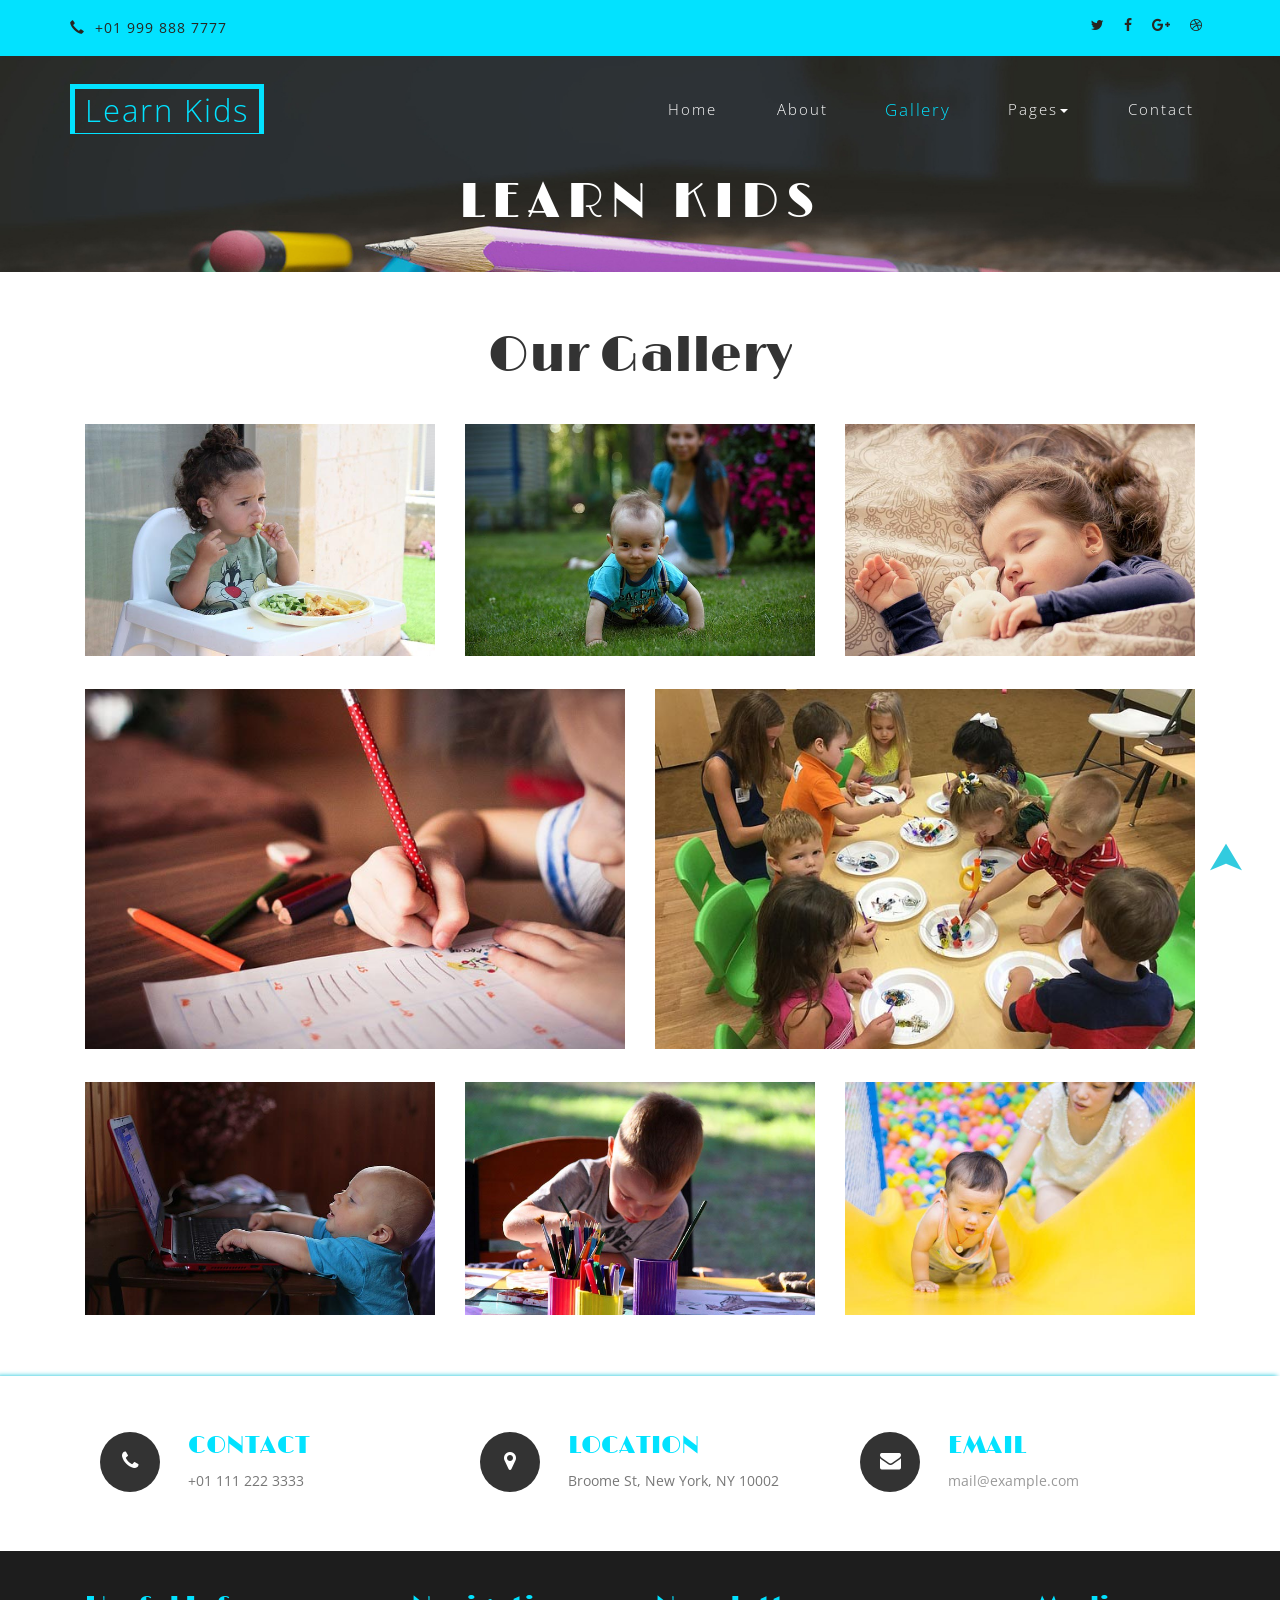
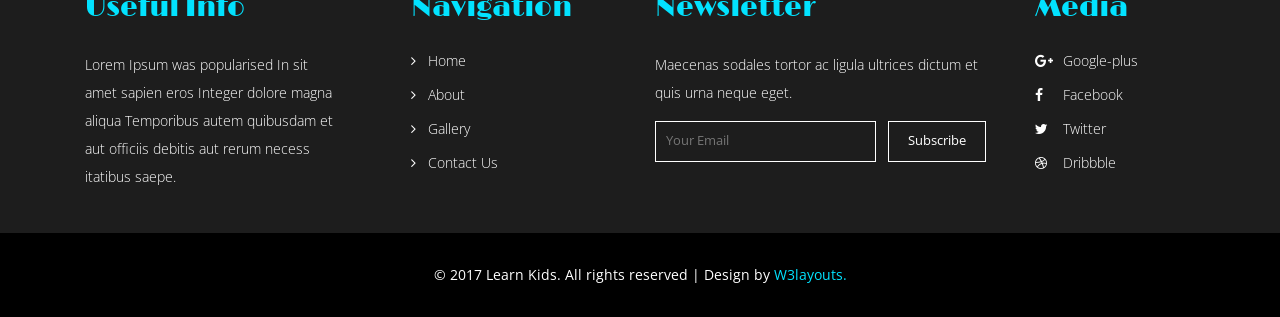
<file: web/gallery.html>
<!--
Author: W3layouts
Author URL: http://w3layouts.com
License: Creative Commons Attribution 3.0 Unported
License URL: http://creativecommons.org/licenses/by/3.0/
-->
<!DOCTYPE html>
<html lang="en">
<head>
<title>Learn Kids an Education School Category Bootstrap Responsive website Template | Gallery :: w3layouts</title>
<meta name="viewport" content="width=device-width, initial-scale=1">
<meta http-equiv="Content-Type" content="text/html; charset=utf-8" />
<meta name="keywords" content="Learn Kids Responsive web template, Bootstrap Web Templates, Flat Web Templates, Android Compatible web template, 
	SmartPhone Compatible web template, free WebDesigns for Nokia, Samsung, LG, Sony Ericsson, Motorola web design" />
<script type="application/x-javascript"> addEventListener("load", function() { setTimeout(hideURLbar, 0); }, false); function hideURLbar(){ window.scrollTo(0,1); } </script>
<!-- Custom Theme files -->
<link href="css/bootstrap.css" type="text/css" rel="stylesheet" media="all">
<link href="css/style.css" type="text/css" rel="stylesheet" media="all">   
<link href="css/font-awesome.css" rel="stylesheet"> <!-- font-awesome icons -->
<link rel="stylesheet" href="css/lightbox.css">
<!-- //Custom Theme files --> 
<!-- js -->
<script src="js/jquery-2.2.3.min.js"></script>   
<!-- //js -->
<!-- web-fonts -->  
<link href="//fonts.googleapis.com/css?family=Limelight" rel="stylesheet">
<link href="//fonts.googleapis.com/css?family=Open+Sans:300,300i,400,400i,600,600i,700,700i,800,800i" rel="stylesheet">
<!-- //web-fonts -->
</head>
<body> 
	<!-- header -->
	<div class="header-w3layoutstop">
		<div class="container">  
			<div class="hdr-w3left navbar-left">
				<p><span class="glyphicon glyphicon-earphone"></span> +01 999 888 7777 </p> 
			</div>
			<div class="w3ls-bnr-icons social-icon navbar-right">
				<a href="#" class="social-button twitter"><i class="fa fa-twitter"></i></a>
				<a href="#" class="social-button facebook"><i class="fa fa-facebook"></i></a> 
				<a href="#" class="social-button google"><i class="fa fa-google-plus"></i></a> 
				<a href="#" class="social-button dribbble"><i class="fa fa-dribbble"></i></a> 
			</div> 
		</div>
	</div>
	<!-- //header -->
	<!-- banner -->
	<div class="agileits-banner about-w3lsbnr">
		<div class="bnr-agileinfo"> 
			<!-- navigation -->
			<div class="top-nav w3-agiletop">
				<div class="container">
					<div class="navbar-header w3llogo">
						<button type="button" class="navbar-toggle" data-toggle="collapse" data-target="#bs-example-navbar-collapse-1">
							<span class="sr-only">Toggle navigation</span>
							<span class="icon-bar"></span>
							<span class="icon-bar"></span>
							<span class="icon-bar"></span>
						</button> 
						<h1><a href="index.html">Learn Kids</a></h1> 
					</div>
					<!-- Collect the nav links, forms, and other content for toggling -->
					<div class="collapse navbar-collapse" id="bs-example-navbar-collapse-1">
						<div class="w3menu navbar-right">
							<ul class="nav navbar">
								<li><a href="index.html">Home</a></li>
								<li><a href="about.html">About</a></li> 
								<li><a href="gallery.html" class="active">Gallery</a></li>
								<li><a href="#" class="dropdown-toggle" data-toggle="dropdown" role="button" aria-haspopup="true" aria-expanded="false"><span data-letters="Pages">Pages</span><span class="caret"></span></a>
									<ul class="dropdown-menu"> 
										<li><a href="icons.html">Web Icons</a></li>
										<li><a href="codes.html">Short Codes</a></li>
									</ul>
								</li>  
								<li><a href="contact.html">Contact</a></li>
							</ul>
						</div> 
						<div class="clearfix"> </div>  
					</div>
				</div>	
			</div>	
			<!-- //navigation -->
			<div class="banner-w3text w3layouts">
				<div class="container">
					<h2>LEARN KIDS</h2> 
				</div> 
			</div> 
		</div>
	</div>
	<!-- //banner --> 
	<!-- gallery -->
	<div class="gallery">
		<div class="container">  
			<h3 class="w3ls-title">Our Gallery</h3> 
			<div class="gallery-grids-top">
				<div class="gallery-grids">
					<div class="col-md-4 col-sm-4 col-xs-6 gallery-grid-img"> 
						<a class="example-image-link w3-agilepic" href="images/s1.jpg" data-lightbox="example-set" data-title="">
							<img class="example-image img-responsive" src="images/s1.jpg" alt=""/> 
							<div class="w3ls-overlay">
								<h4>Our Gallery</h4>
							</div> 
						</a> 
					</div>  
					<div class="col-md-4 col-sm-4 col-xs-6 gallery-grid-img hover ehover14">
						<a class="example-image-link w3-agilepic" href="images/s2.jpg" data-lightbox="example-set" data-title="">
							<img class="example-image img-responsive" src="images/s2.jpg" alt=""/> 
							<div class="w3ls-overlay">
								<h4>Our Gallery</h4>
							</div> 
						</a> 
					</div>
					<div class="col-md-4 col-sm-4 col-xs-6 gallery-grid-img hover ehover14">
						<a class="example-image-link w3-agilepic" href="images/s3.jpg" data-lightbox="example-set" data-title="">
							<img class="example-image img-responsive" src="images/s3.jpg" alt=""/> 
							<div class="w3ls-overlay">
								<h4>Our Gallery</h4>
							</div> 
						</a> 
					</div>
					<div class="col-md-6 col-sm-6 col-xs-6 gallery-grid-img gallery-mdl hover ehover14"> 
						<a class="example-image-link w3-agilepic" href="images/img5.jpg" data-lightbox="example-set" data-title="">
							<img class="example-image img-responsive" src="images/img5.jpg" alt=""/> 
							<div class="w3ls-overlay">
								<h4>Our Gallery</h4>
							</div> 
						</a>
					</div>  
					<div class="col-md-6 col-sm-6 col-xs-6 gallery-grid-img gallery-mdl hover ehover14">
						<a class="example-image-link w3-agilepic" href="images/img1.jpg" data-lightbox="example-set" data-title="">
							<img class="example-image img-responsive" src="images/img1.jpg" alt=""/>
							<div class="w3ls-overlay">
								<h4>Our Gallery</h4>
							</div> 
						</a> 
					</div>
					<div class="col-md-4 col-sm-4 col-xs-6 gallery-grid-img hover ehover14"> 
						<a class="example-image-link w3-agilepic" href="images/img3.jpg" data-lightbox="example-set" data-title="">
						<img class="example-image img-responsive" src="images/img3.jpg" alt=""/>
							<div class="w3ls-overlay">
								<h4>Our Gallery</h4>
							</div> 
						</a> 
					</div>  
					<div class="col-md-4 col-sm-4 col-xs-6 gallery-grid-img hover ehover14">
						<a class="example-image-link w3-agilepic" href="images/img4.jpg" data-lightbox="example-set" data-title="">
							<img class="example-image img-responsive" src="images/img4.jpg" alt=""/> 
							<div class="w3ls-overlay">
								<h4>Our Gallery</h4>
							</div> 
						</a> 
					</div>
					<div class="col-md-4 col-sm-4 col-xs-6 gallery-grid-img hover ehover14">
						<a class="example-image-link w3-agilepic" href="images/s4.jpg" data-lightbox="example-set" data-title="">
							<img class="example-image img-responsive" src="images/s4.jpg" alt=""/>
							<div class="w3ls-overlay">
								<h4>Our Gallery</h4>
							</div> 
						</a>
					</div>	
					<div class="clearfix"> </div>	
					<script src="js/lightbox-plus-jquery.min.js"></script>	
				</div> 
			</div> 
		</div>
	</div>
	<!-- //gallery -->    
	<!-- features -->
	<div class="features about">
		<div class="container">   
			<div class="wthree-features-row">
				<div class="col-md-4 features-w3grid">
					<div class="col-xs-3 features-w3lleft">
						<i class="fa fa-phone" aria-hidden="true"></i>
					</div>
					<div class="col-xs-9 features-w3lright"> 
						<h4>CONTACT</h4>
						<p>+01 111 222 3333</p>
					</div>
					<div class="clearfix"> </div>
				</div>
				<div class="col-md-4 features-w3grid">
					<div class="col-xs-3 features-w3lleft">
						<i class="fa fa-map-marker" aria-hidden="true"></i>
					</div>
					<div class="col-xs-9 features-w3lright"> 
						<h4>LOCATION</h4>
						<p>Broome St, New York, NY 10002</p>
					</div>
					<div class="clearfix"> </div>
				</div>
				<div class="col-md-4 features-w3grid">
					<div class="col-xs-3 features-w3lleft">
						<i class="fa fa-envelope" aria-hidden="true"></i>
					</div>
					<div class="col-xs-9 features-w3lright"> 
						<h4>EMAIL</h4>
						<p><a href="mailto:info@example.com"> mail@example.com</a></p>
					</div>
					<div class="clearfix"> </div>
				</div>
				<div class="clearfix"> </div>
			</div>
		</div>
	</div>
	<!-- //features -->
	<!-- footer -->
	<div class="footer w3layouts">
		<div class="container">
			<div class="footer-agileinfo">
				<div class="col-md-3 col-sm-6 footer-grid">
					<h3>Useful Info</h3>
					<p>Lorem Ipsum was popularised In sit amet sapien eros Integer dolore magna aliqua Temporibus autem quibusdam et aut officiis debitis aut rerum necess itatibus saepe.</p> 
				</div> 
				<div class="col-md-3 col-sm-6 footer-grid footer-tags">
					<h3>Navigation</h3>
					<ul>
						<li><a href="index.html"><i class="fa fa-angle-right"></i> Home</a></li>
						<li><a href="about.html"><i class="fa fa-angle-right"></i> About</a></li> 
						<li><a href="gallery.html"><i class="fa fa-angle-right"></i> Gallery</a></li>
						<li><a href="contact.html"><i class="fa fa-angle-right"></i> Contact Us</a></li>
					</ul>
				</div>
				<div class="col-md-4 col-sm-6 footer-grid footer-review">
					<h3>Newsletter</h3>
					<p>Maecenas sodales tortor ac ligula ultrices dictum et quis urna neque eget.</p> 
					<form action="#" method="post">
						<input type="email" name="Email" placeholder="Your Email" required="">
						<input type="submit" value="Subscribe"> 
						<div class="clearfix"> </div>
					</form>  
				</div>
				<div class="col-md-2 col-sm-6 footer-grid w3social">
					<h3>Media</h3>
					<ul>
						<li><a href="#"><i class="fa fa-google-plus"></i>Google-plus</a></li>
						<li><a href="#"><i class="fa fa-facebook"></i>Facebook</a></li>
						<li><a href="#"><i class="fa fa-twitter"></i>Twitter</a></li>
						<li><a href="#"><i class="fa fa-dribbble"></i>Dribbble</a></li>
					</ul>
				</div>
				<div class="clearfix"> </div>
			</div> 
		</div>
	</div>
	<div class="copy-right wthree"> 
		<div class="container">
			<p>© 2017 Learn Kids. All rights reserved | Design by <a href="http://w3layouts.com"> W3layouts.</a></p>
		</div>
	</div>  
	<!-- //footer -->
	<!-- modal-about -->
	<div class="modal bnr-modal fade" id="myModal" tabindex="-1" role="dialog">
		<div class="modal-dialog" role="document">
			<div class="modal-content">
				<div class="modal-header">
					<button type="button" class="close" data-dismiss="modal" aria-label="Close"><span aria-hidden="true">&times;</span></button>						
				</div> 
				<div class="modal-body modal-spa">
					<img src="images/img2.jpg" class="img-responsive" alt=""/>
					<h4>Cras rutrum iaculis enim</h4>
					<p>Lorem ipsum dolor sit amet, consectetur adipiscing elit. Cras rutrum iaculis enim, non convallis felis mattis at. Donec fringilla lacus eu pretium rutrum. Cras aliquet congue ullamcorper. Etiam mattis eros eu ullamcorper volutpat. Proin ut dui a urna efficitur varius miet congue consectetur adipiscing. <br>Uisque molestie cursus miet congue consectetur adipiscing elit cras rutrum iaculis enim, Lorem ipsum dolor sit amet, non convallis felis mattis at. Maecenas sodales tortor ac ligula ultrices dictum et quis urna. Etiam pulvinar metus neque, eget porttitor massa vulputate in. Fusce lacus purus, pulvinar ut lacinia id, sagittis eu mi. Vestibulum eleifend massa sem, eget dapibus turpis efficitur at. </p>
				</div> 
			</div>
		</div>
	</div>
	<!-- //modal-about -->     
	<!-- start-smooth-scrolling -->
	<script src="js/SmoothScroll.min.js"></script> 
	<script type="text/javascript" src="js/move-top.js"></script>
	<script type="text/javascript" src="js/easing.js"></script>	
	<script type="text/javascript">
			jQuery(document).ready(function($) {
				$(".scroll").click(function(event){		
					event.preventDefault();
			
			$('html,body').animate({scrollTop:$(this.hash).offset().top},1000);
				});
			});
	</script>
	<!-- //end-smooth-scrolling -->	
	<!-- smooth-scrolling-of-move-up -->
	<script type="text/javascript">
		$(document).ready(function() {
			/*
			var defaults = {
				containerID: 'toTop', // fading element id
				containerHoverID: 'toTopHover', // fading element hover id
				scrollSpeed: 1200,
				easingType: 'linear' 
			};
			*/
			
			$().UItoTop({ easingType: 'easeOutQuart' });
			
		});
	</script>
	<!-- //smooth-scrolling-of-move-up -->   
	<!-- Bootstrap core JavaScript
    ================================================== -->
    <!-- Placed at the end of the document so the pages load faster -->
    <script src="js/bootstrap.js"></script>
</body>
</html>
</file>
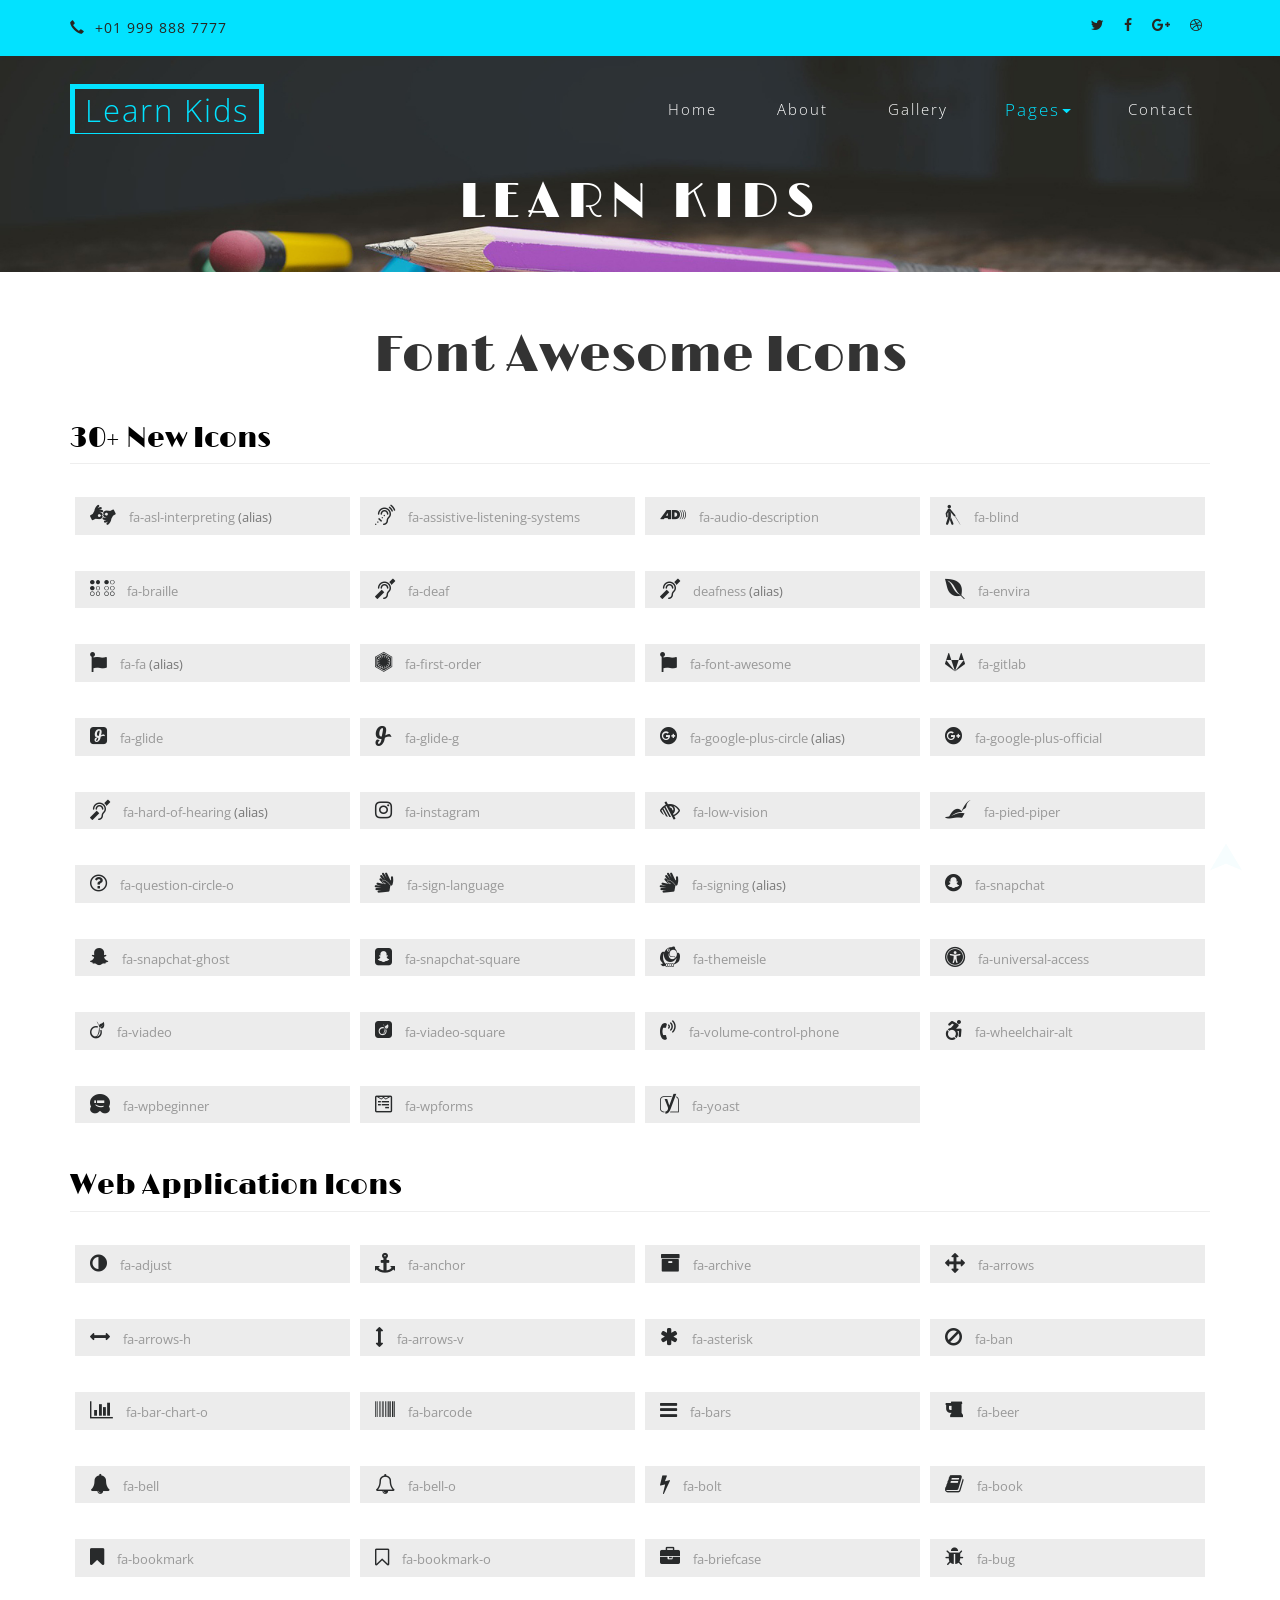
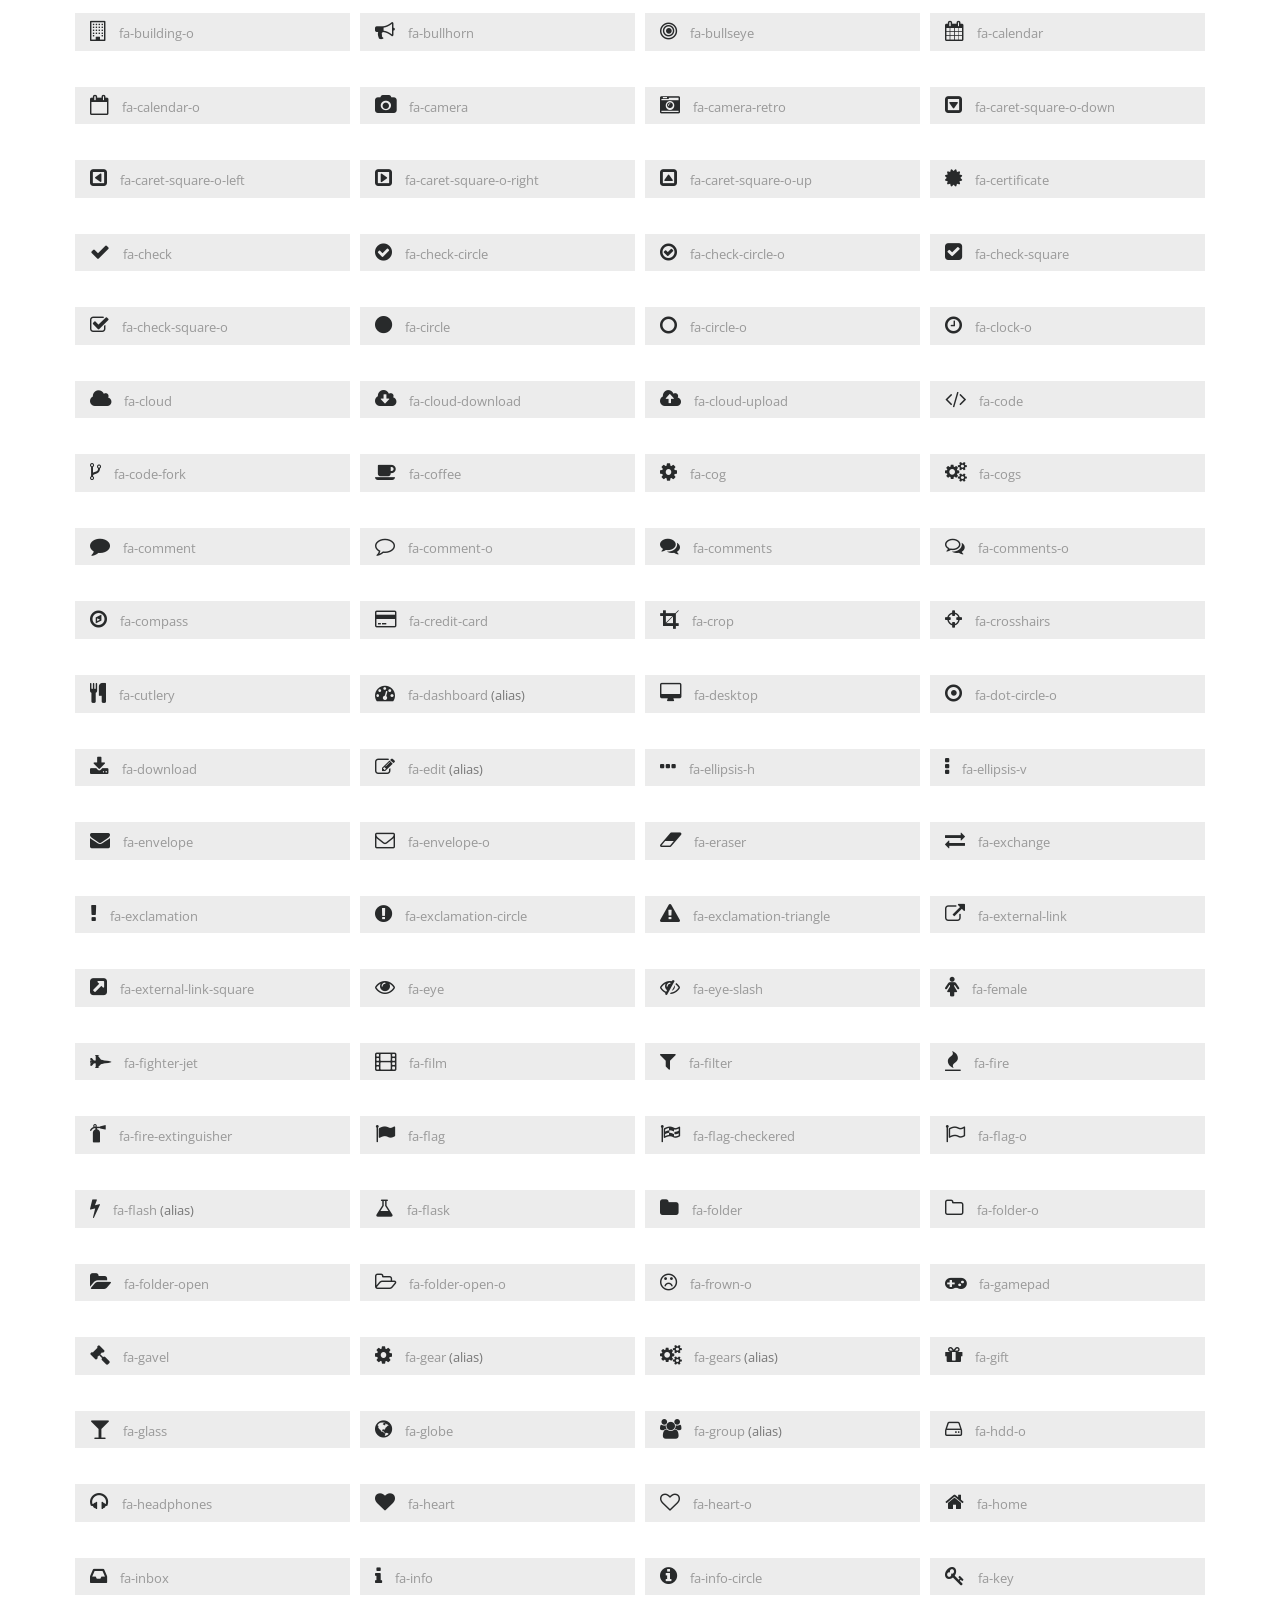
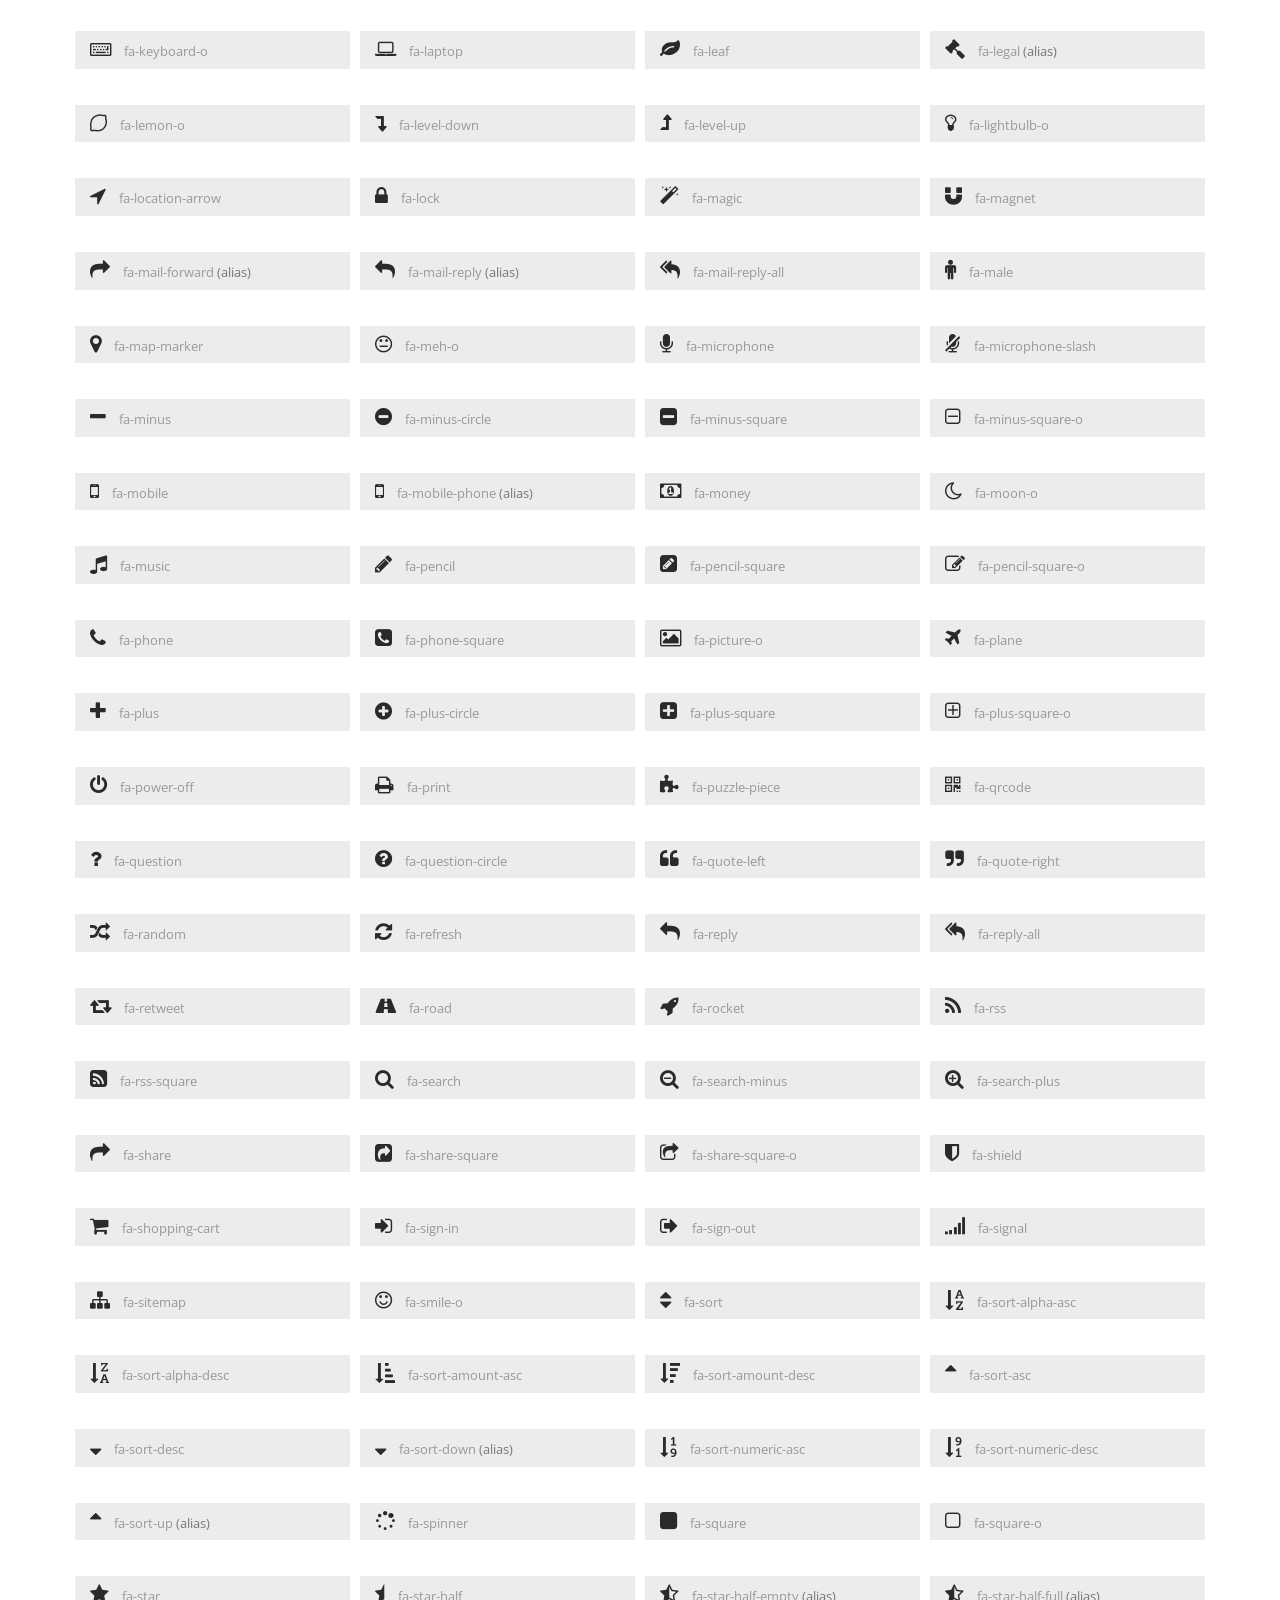
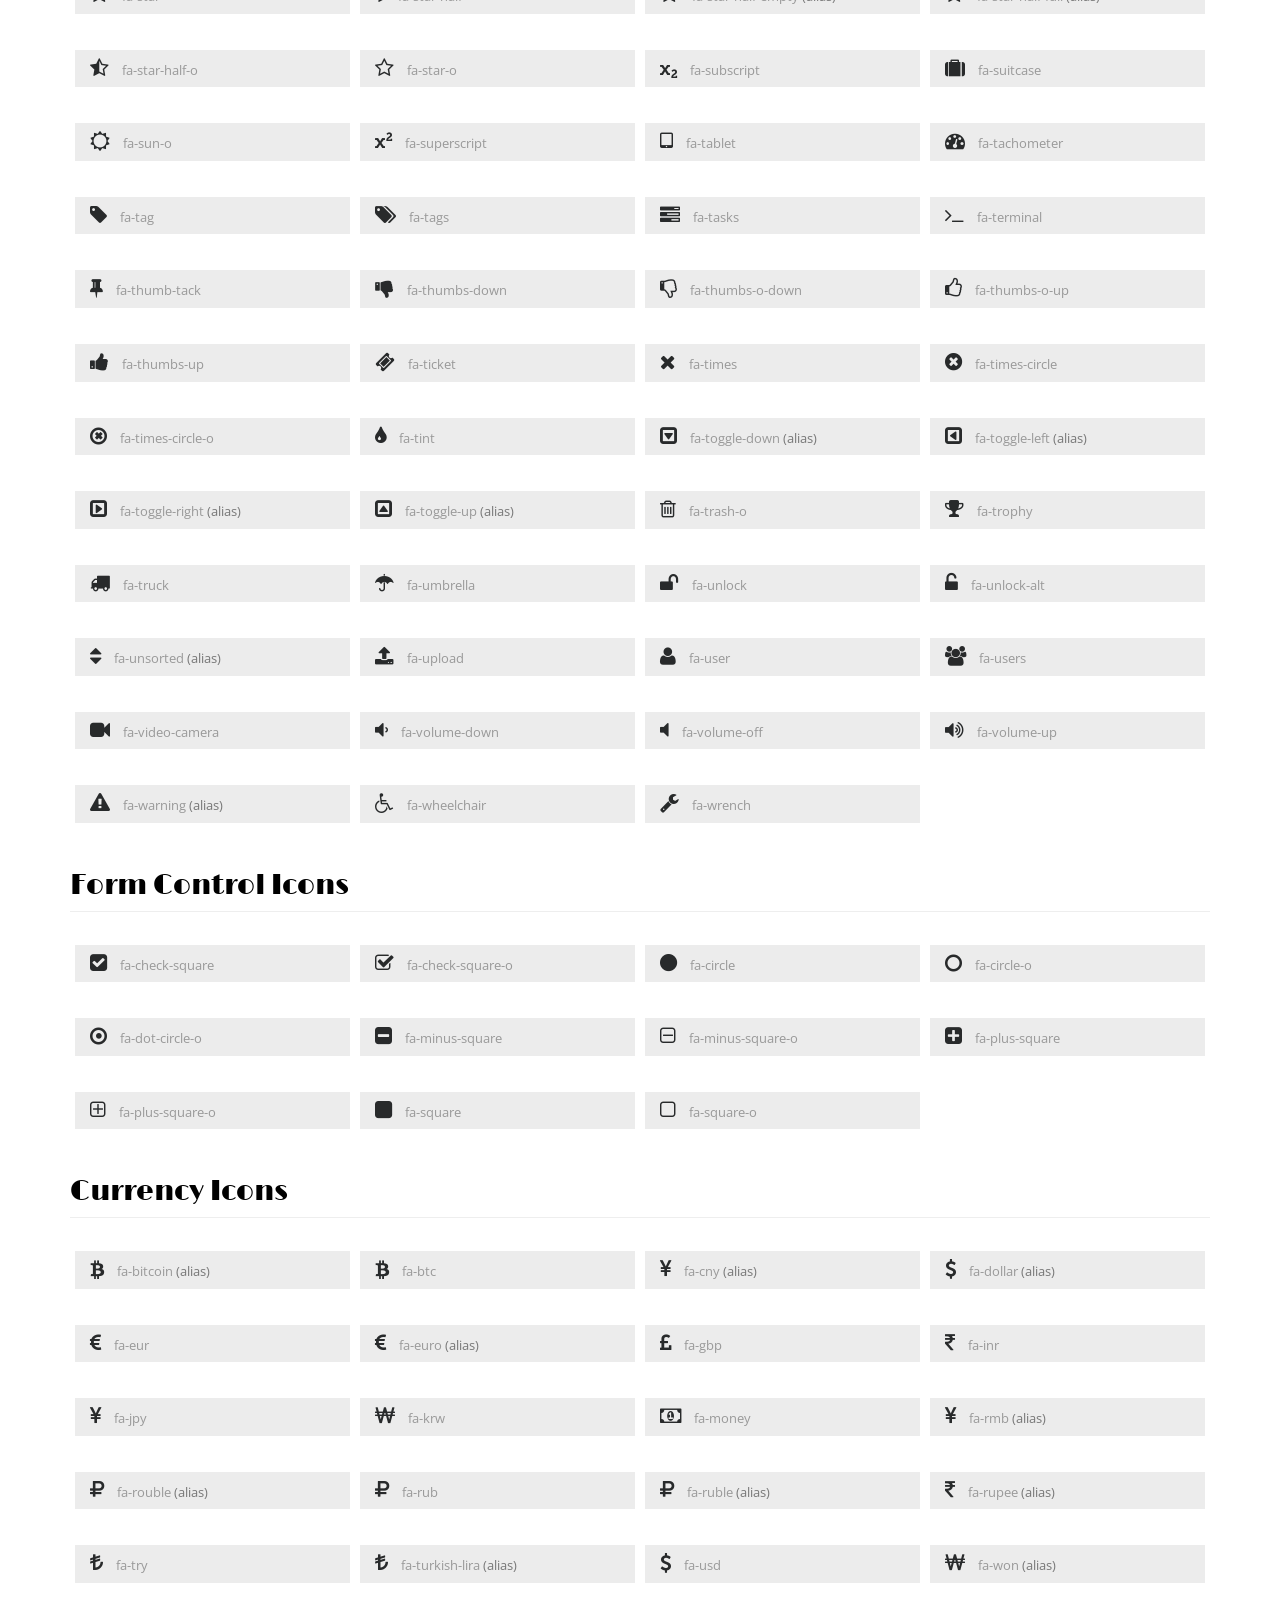
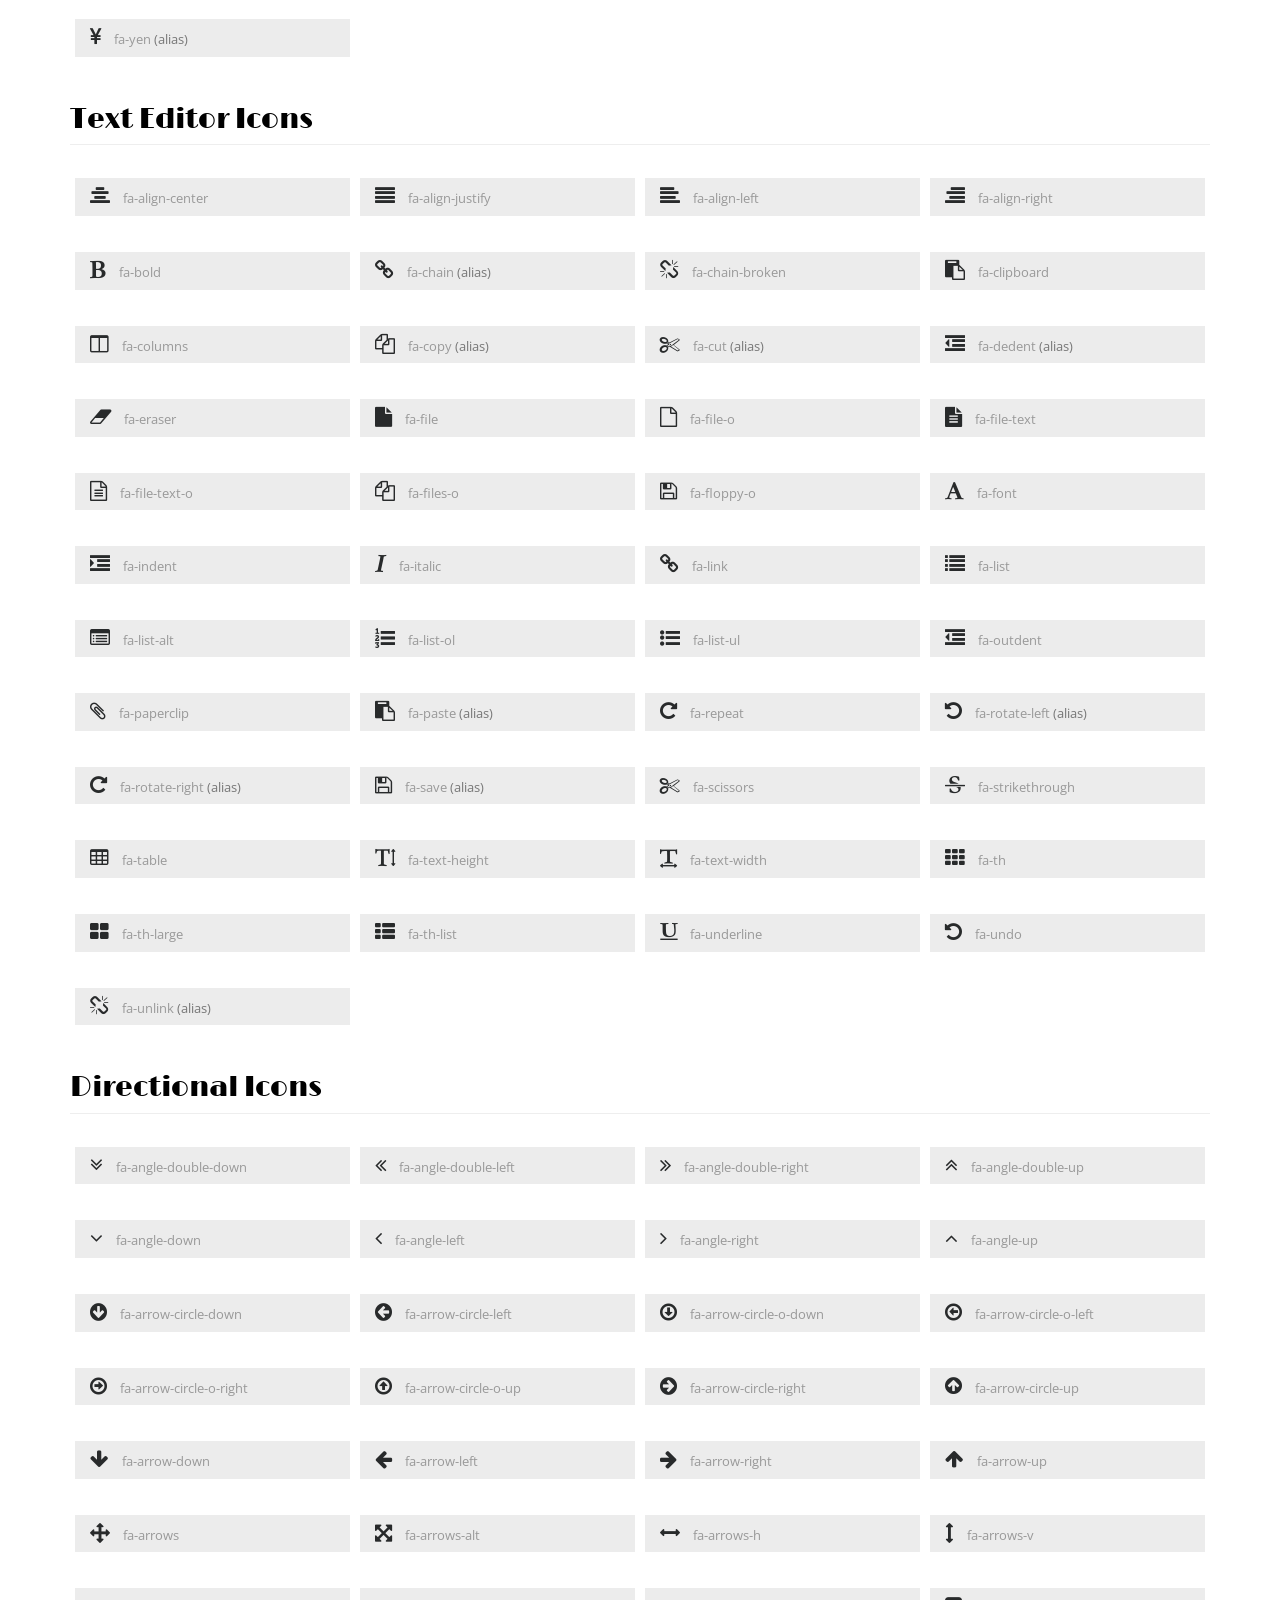
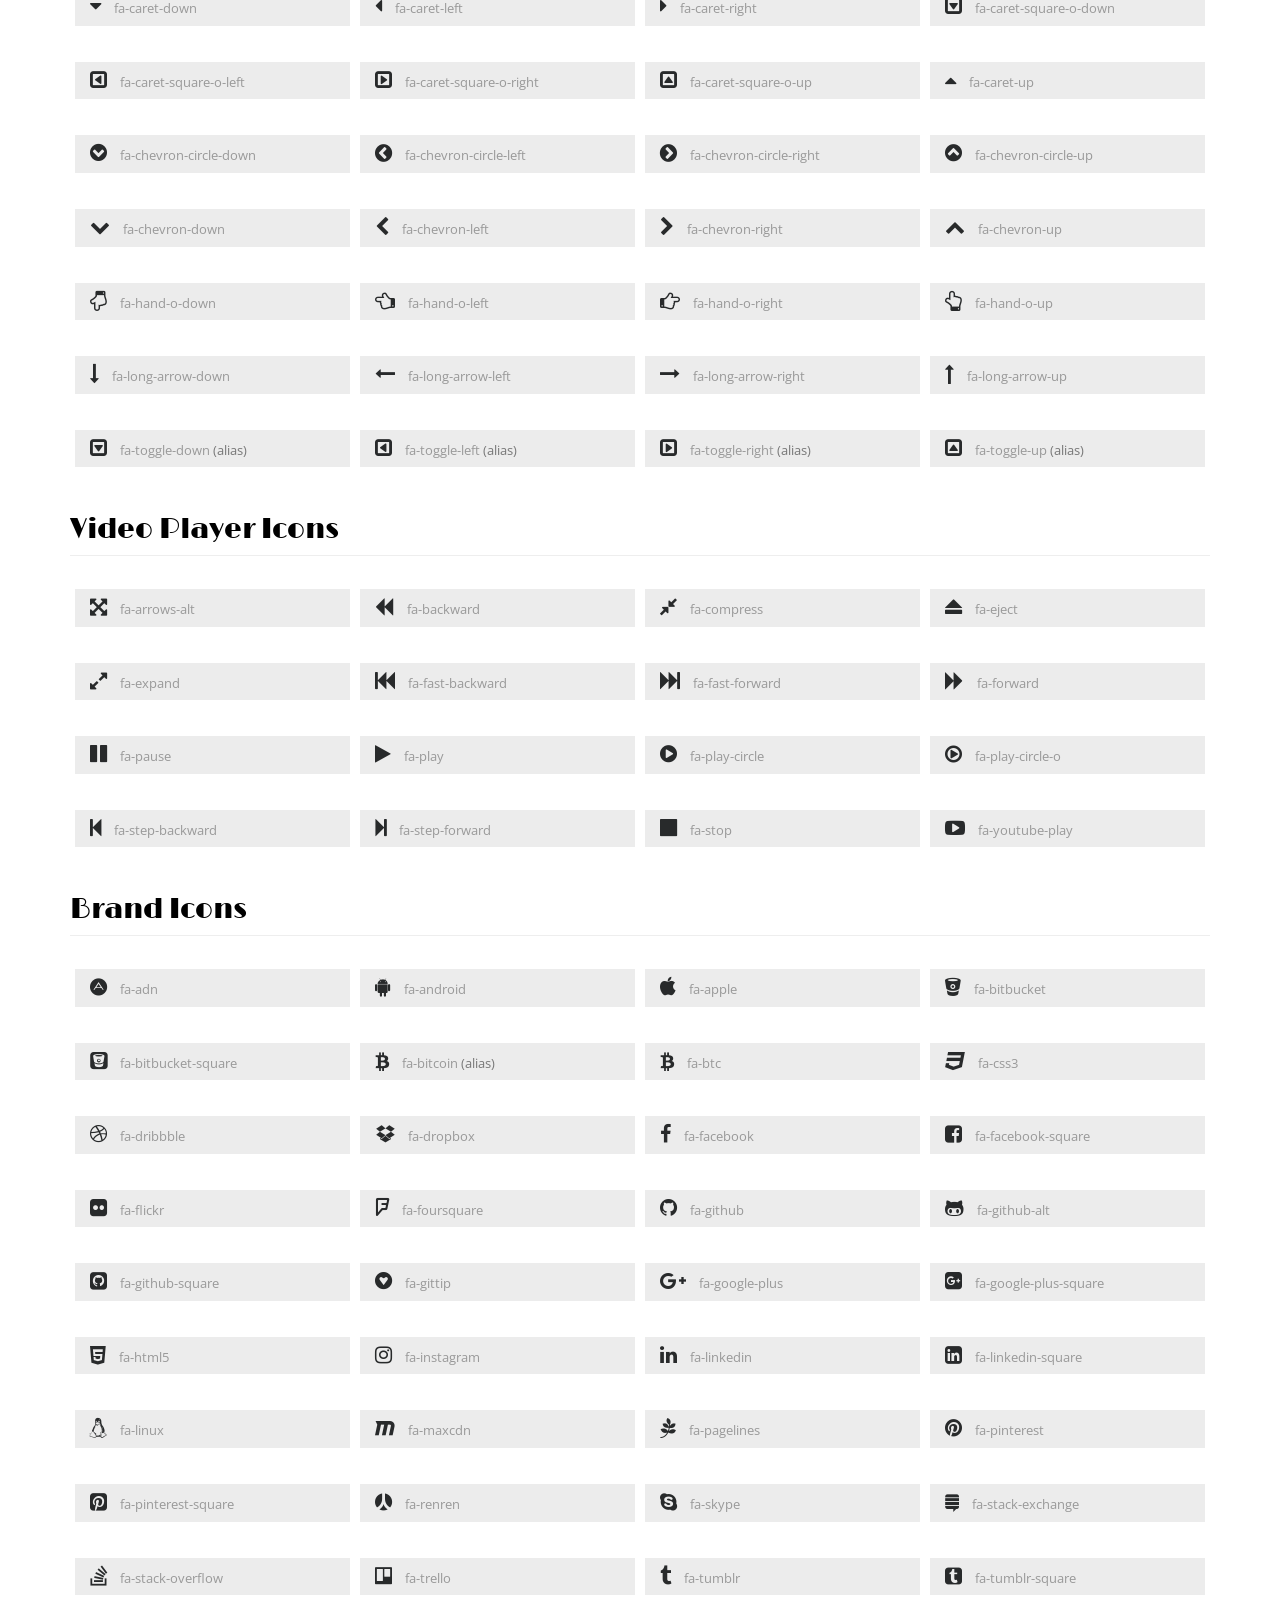
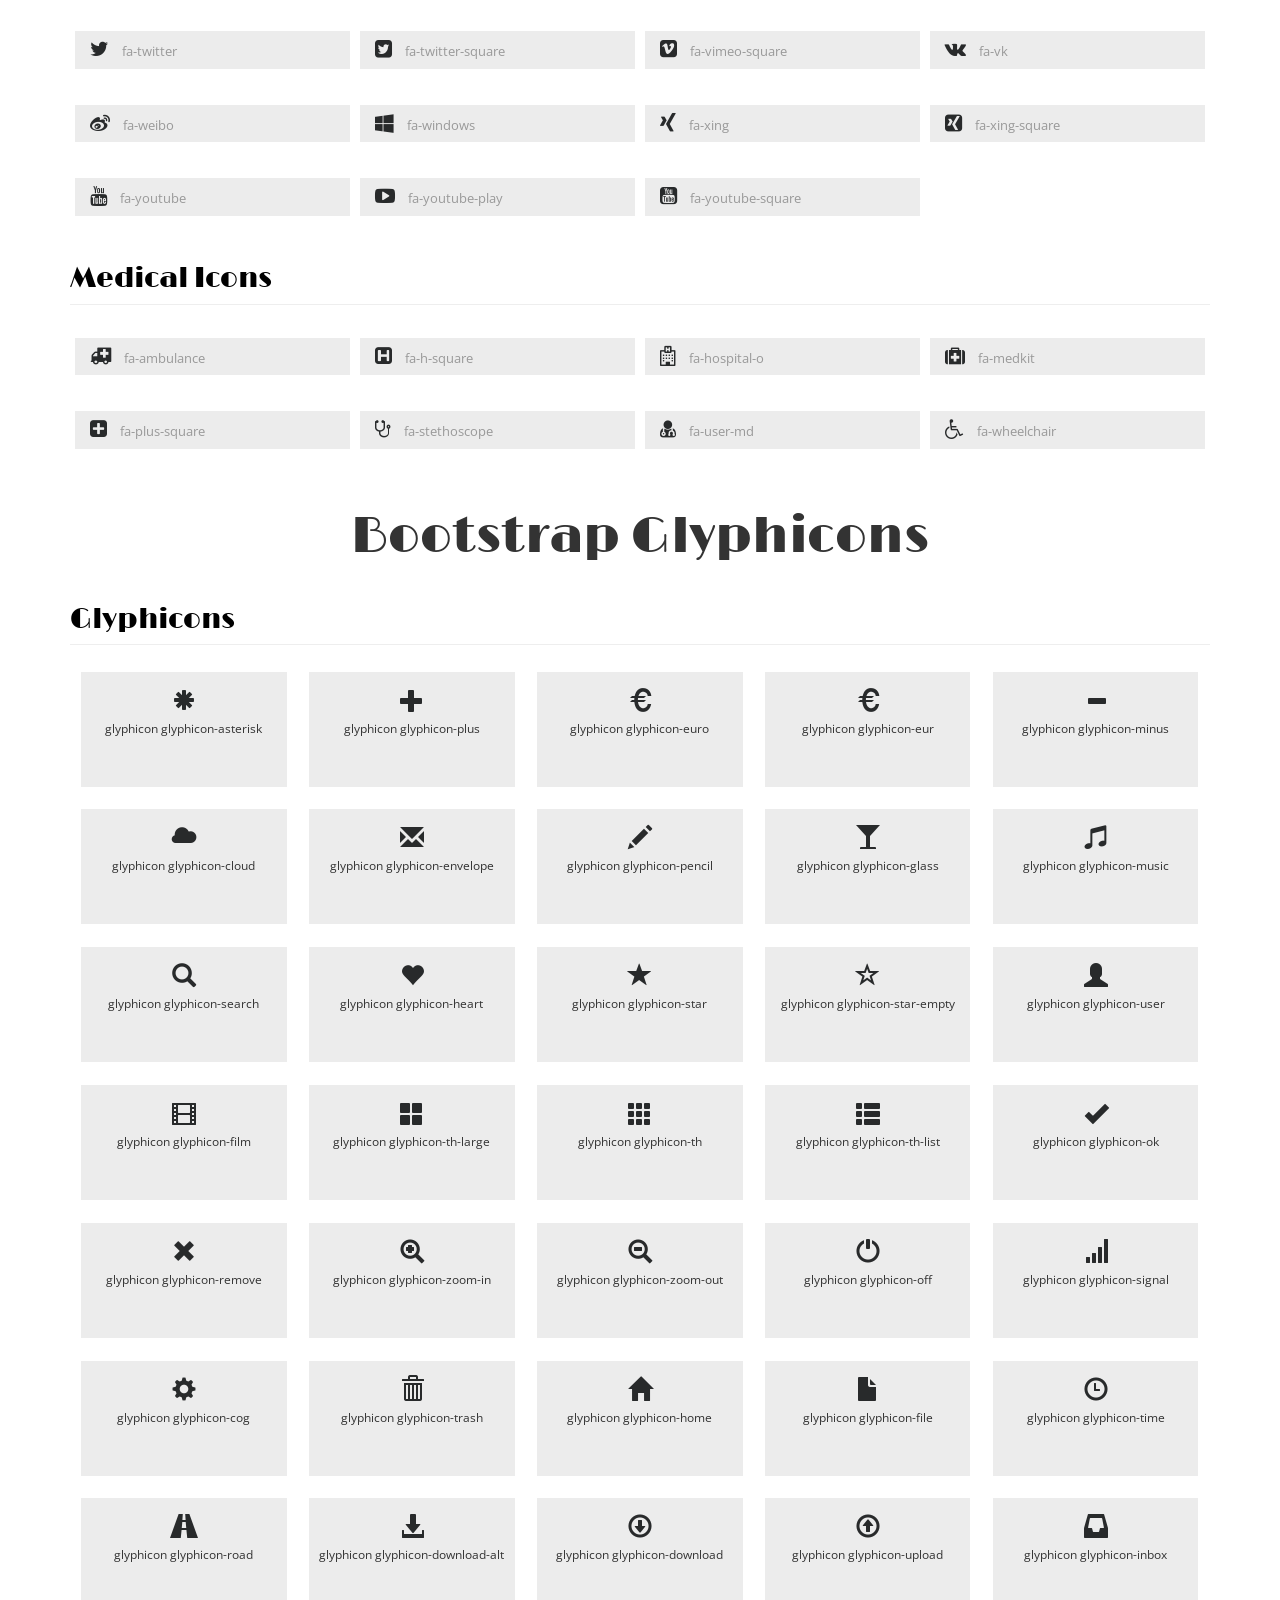
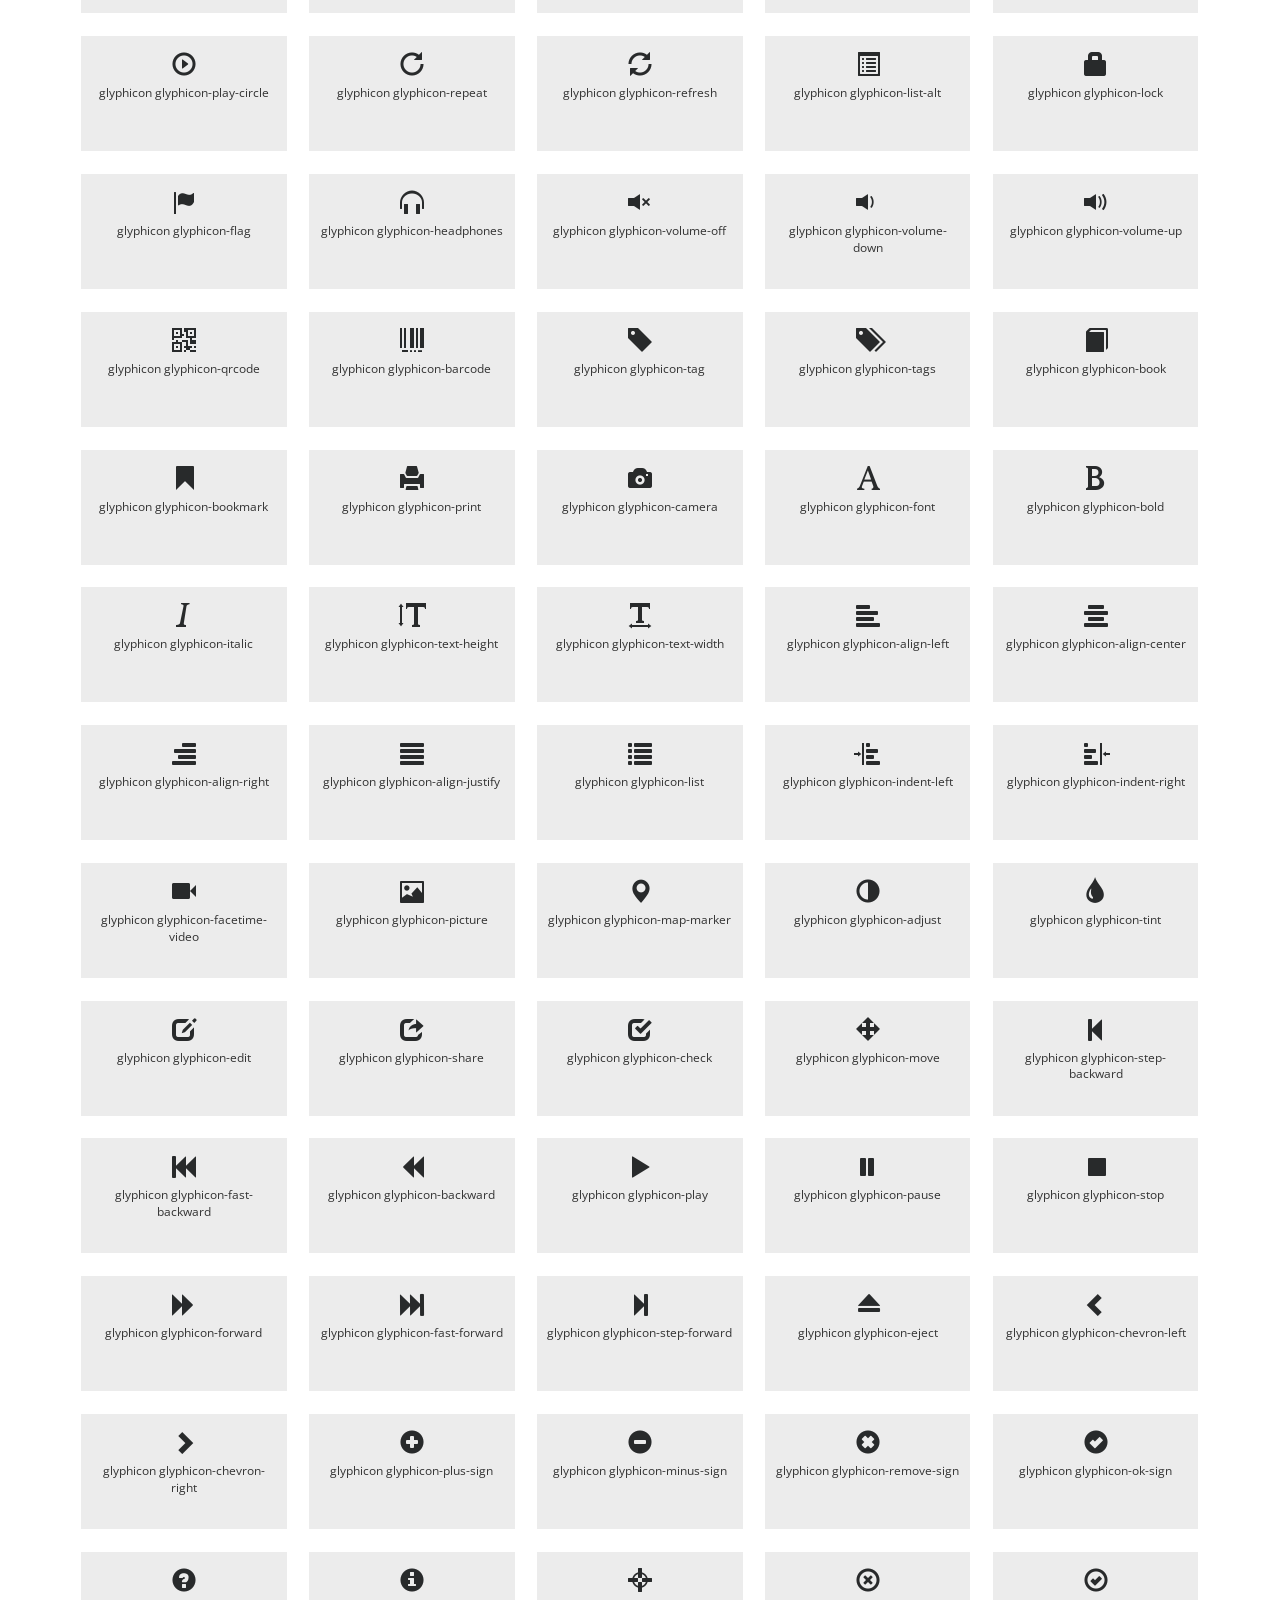
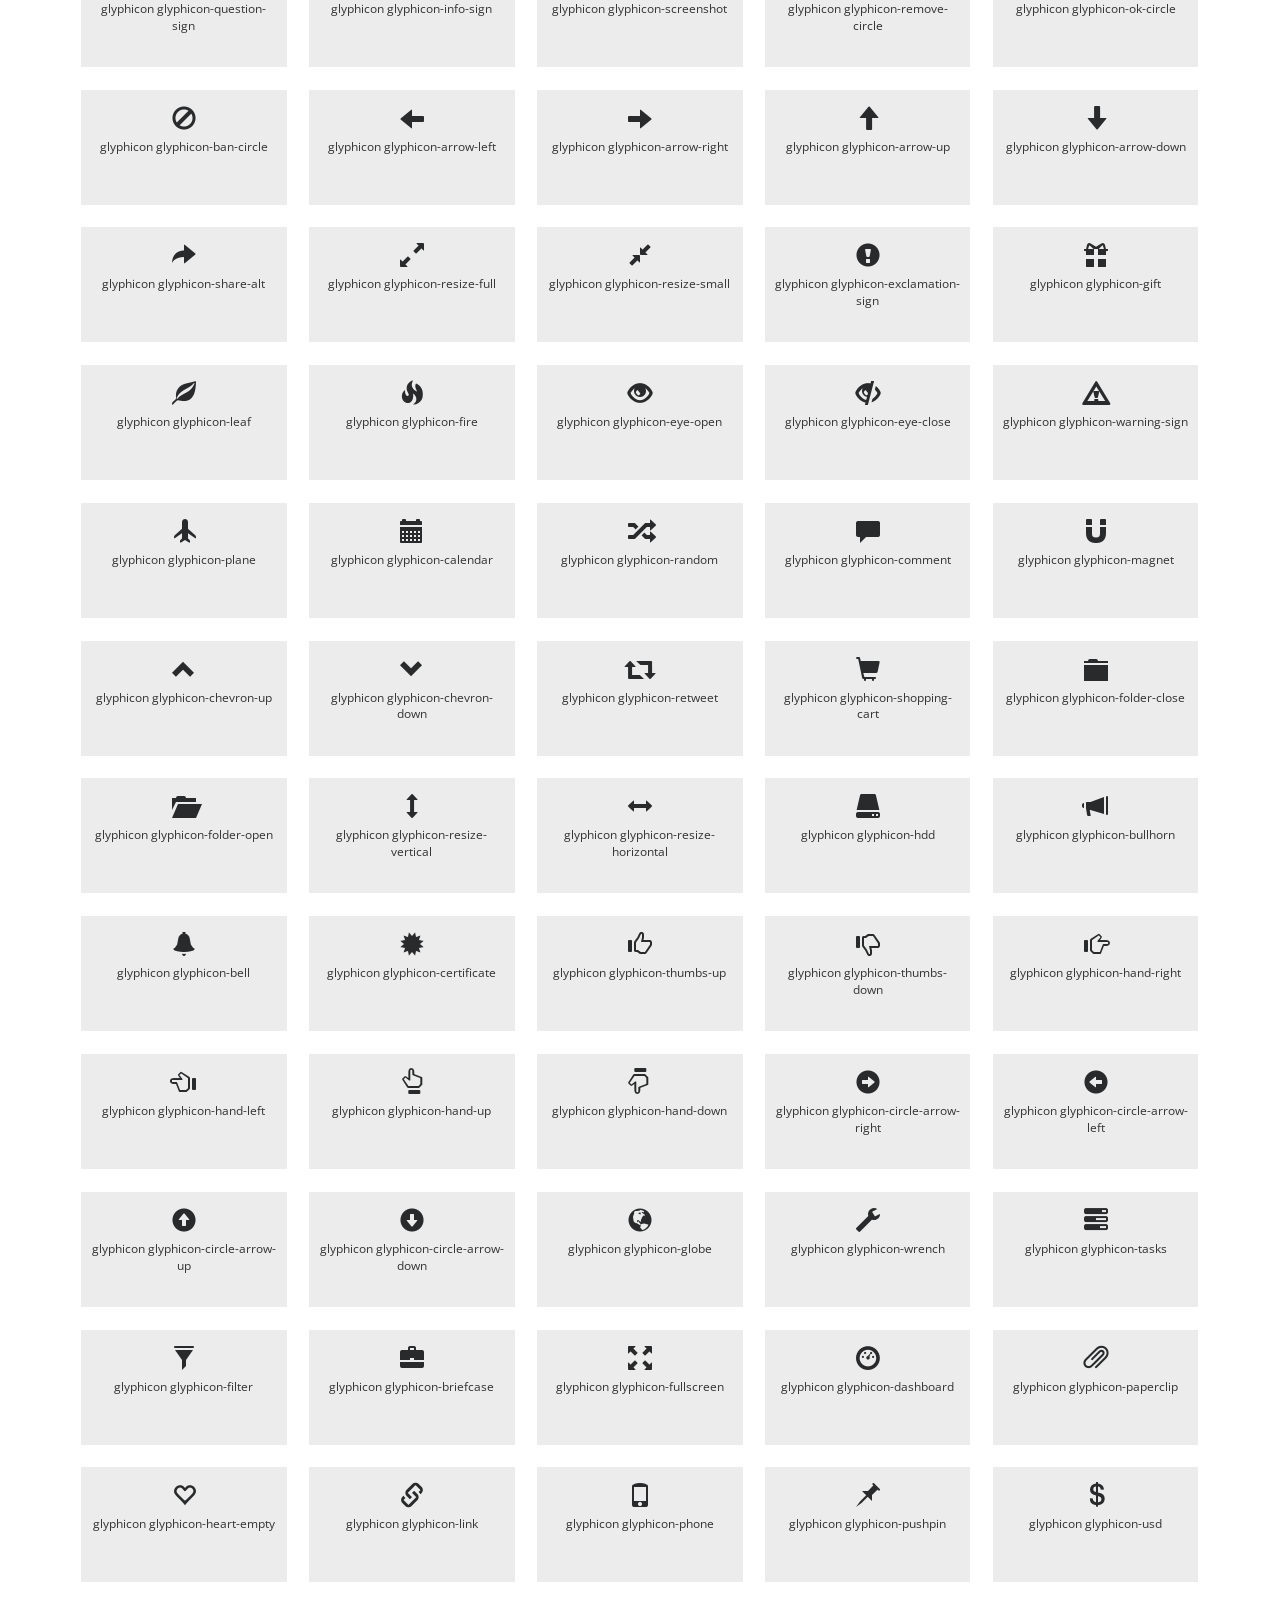
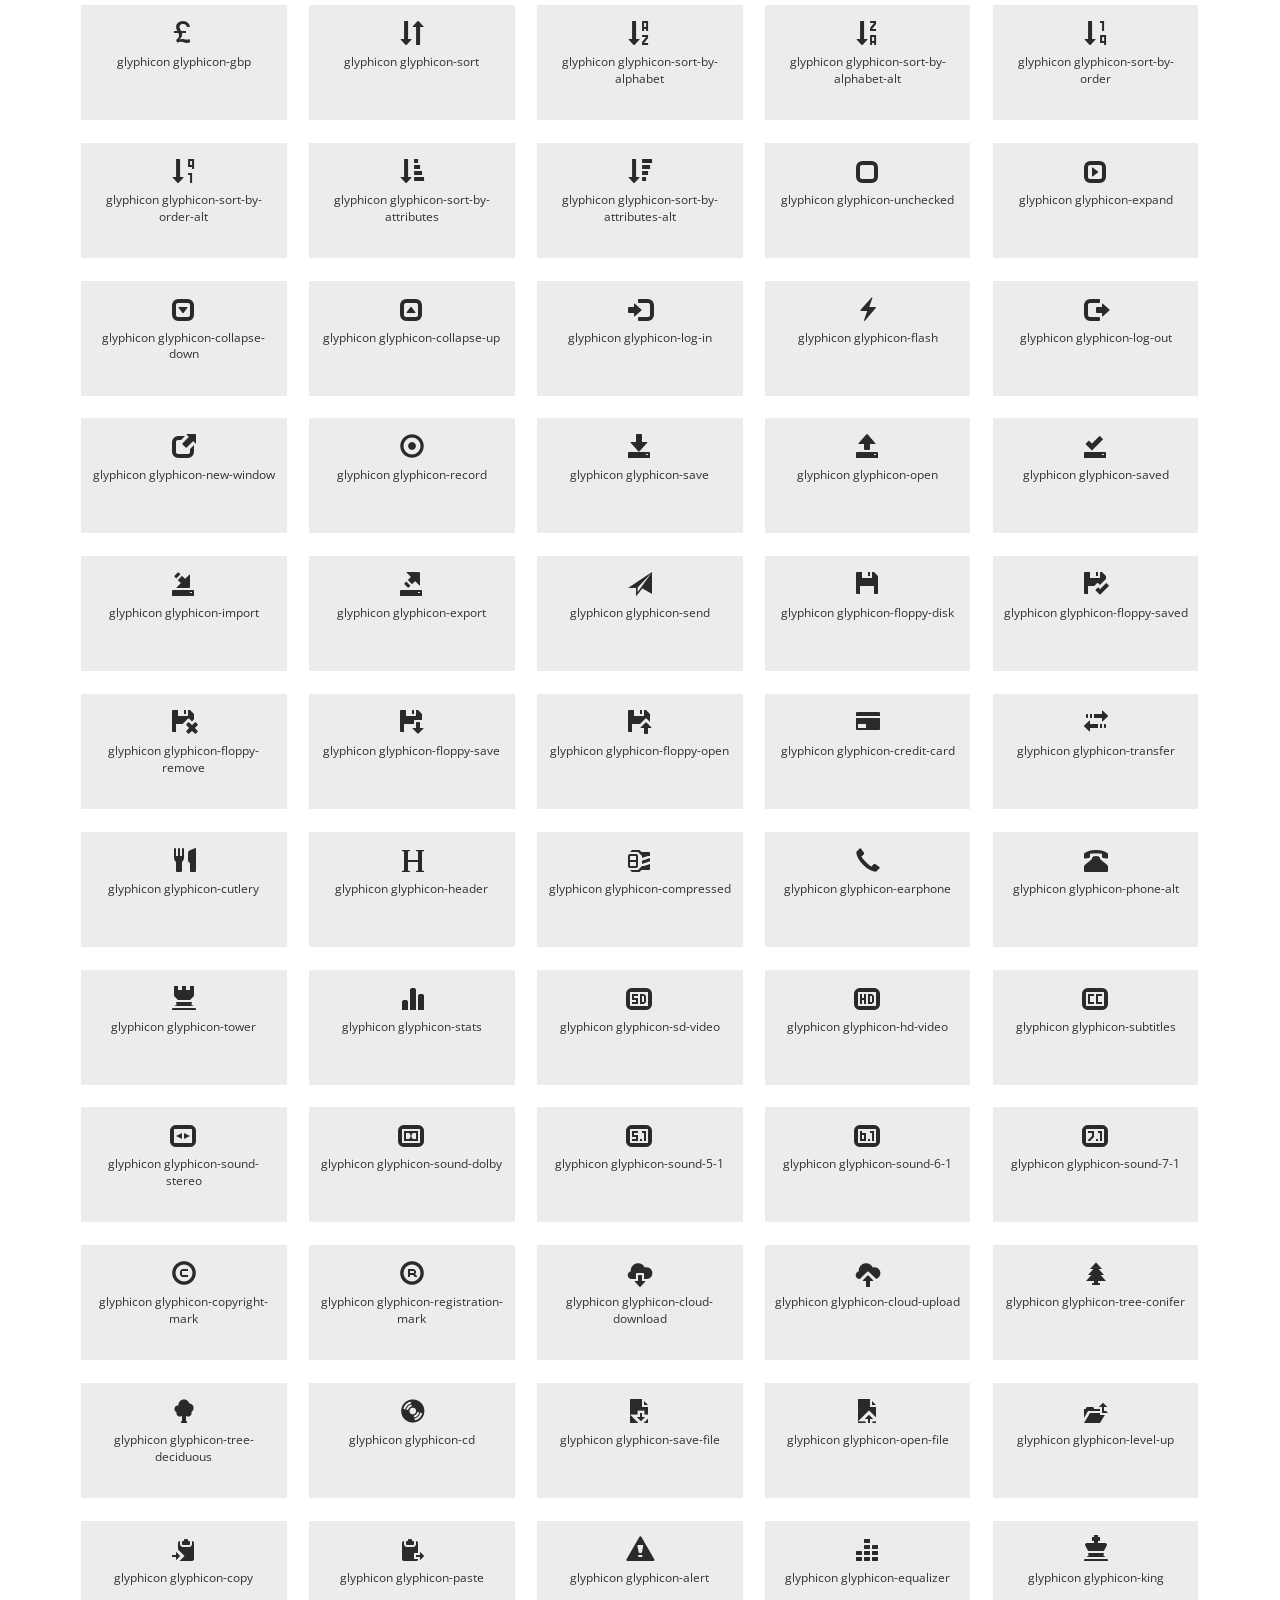
<file: web/icons.html>
<!--
Author: W3layouts
Author URL: http://w3layouts.com
License: Creative Commons Attribution 3.0 Unported
License URL: http://creativecommons.org/licenses/by/3.0/
-->
<!DOCTYPE html>
<html lang="en">
<head>
<title>Learn Kids an Education School Category Bootstrap Responsive website Template | Web Icons :: w3layouts</title>
<meta name="viewport" content="width=device-width, initial-scale=1">
<meta http-equiv="Content-Type" content="text/html; charset=utf-8" />
<meta name="keywords" content="Learn Kids Responsive web template, Bootstrap Web Templates, Flat Web Templates, Android Compatible web template, 
	SmartPhone Compatible web template, free WebDesigns for Nokia, Samsung, LG, Sony Ericsson, Motorola web design" />
<script type="application/x-javascript"> addEventListener("load", function() { setTimeout(hideURLbar, 0); }, false); function hideURLbar(){ window.scrollTo(0,1); } </script>
<!-- Custom Theme files -->
<link href="css/bootstrap.css" type="text/css" rel="stylesheet" media="all">
<link href="css/style.css" type="text/css" rel="stylesheet" media="all">   
<link href="css/font-awesome.css" rel="stylesheet"> <!-- font-awesome icons -->
<!-- //Custom Theme files --> 
<!-- js -->
<script src="js/jquery-2.2.3.min.js"></script>  
<!-- //js -->
<!-- web-fonts -->  
<link href="//fonts.googleapis.com/css?family=Limelight" rel="stylesheet">
<link href="//fonts.googleapis.com/css?family=Open+Sans:300,300i,400,400i,600,600i,700,700i,800,800i" rel="stylesheet">
<!-- //web-fonts -->
</head>
<body> 
	<!-- header -->
	<div class="header-w3layoutstop">
		<div class="container">  
			<div class="hdr-w3left navbar-left">
				<p><span class="glyphicon glyphicon-earphone"></span> +01 999 888 7777 </p> 
			</div>
			<div class="w3ls-bnr-icons social-icon navbar-right">
				<a href="#" class="social-button twitter"><i class="fa fa-twitter"></i></a>
				<a href="#" class="social-button facebook"><i class="fa fa-facebook"></i></a> 
				<a href="#" class="social-button google"><i class="fa fa-google-plus"></i></a> 
				<a href="#" class="social-button dribbble"><i class="fa fa-dribbble"></i></a> 
			</div> 
		</div>
	</div>
	<!-- //header -->
	<!-- banner -->
	<div class="agileits-banner about-w3lsbnr">
		<div class="bnr-agileinfo"> 
			<!-- navigation -->
			<div class="top-nav w3-agiletop">
				<div class="container">
					<div class="navbar-header w3llogo">
						<button type="button" class="navbar-toggle" data-toggle="collapse" data-target="#bs-example-navbar-collapse-1">
							<span class="sr-only">Toggle navigation</span>
							<span class="icon-bar"></span>
							<span class="icon-bar"></span>
							<span class="icon-bar"></span>
						</button> 
						<h1><a href="index.html">Learn Kids</a></h1> 
					</div>
					<!-- Collect the nav links, forms, and other content for toggling -->
					<div class="collapse navbar-collapse" id="bs-example-navbar-collapse-1">
						<div class="w3menu navbar-right">
							<ul class="nav navbar">
								<li><a href="index.html">Home</a></li>
								<li><a href="about.html">About</a></li> 
								<li><a href="gallery.html">Gallery</a></li>
								<li><a href="#" class="dropdown-toggle active" data-toggle="dropdown" role="button" aria-haspopup="true" aria-expanded="false"><span data-letters="Pages">Pages</span><span class="caret"></span></a>
									<ul class="dropdown-menu"> 
										<li><a href="icons.html" class="active">Web Icons</a></li>
										<li><a href="codes.html">Short Codes</a></li>
									</ul>
								</li>  
								<li><a href="contact.html">Contact</a></li>
							</ul>
						</div> 
						<div class="clearfix"> </div>  
					</div>
				</div>	
			</div>	
			<!-- //navigation -->
			<div class="banner-w3text w3layouts">
				<div class="container">
					<h2>LEARN KIDS</h2> 
				</div> 
			</div> 
		</div>
	</div>
	<!-- //banner --> 
	<!-- web icons -->
	<div class="codes icons main-grid-border">
		<div class="container"> 
			<div class="grid_3 grid_4 w3_agileits_icons_page">
				<div class="icons">  
					<h3 class="w3ls-title">Font Awesome Icons</h3>	
					<section id="new">
						<h3 class="page-header page-header icon-subheading">30+ New Icons </h3>		 
						<div class="row fontawesome-icon-list"> 
							  <div class="icon-box col-md-3 col-sm-4"><a class="agile-icon" href="#"><i class="fa fa-asl-interpreting" aria-hidden="true"></i> fa-asl-interpreting <span class="text-muted">(alias)</span></a></div>
							
							  <div class="icon-box col-md-3 col-sm-4"><a class="agile-icon" href="#"><i class="fa fa-assistive-listening-systems" aria-hidden="true"></i> fa-assistive-listening-systems</a></div>
							
							  <div class="icon-box col-md-3 col-sm-4"><a class="agile-icon" href="#"><i class="fa fa-audio-description" aria-hidden="true"></i> fa-audio-description</a></div>
							
							  <div class="icon-box col-md-3 col-sm-4"><a class="agile-icon" href="#"><i class="fa fa-blind" aria-hidden="true"></i> fa-blind</a></div>
							
							  <div class="icon-box col-md-3 col-sm-4"><a class="agile-icon" href="#"><i class="fa fa-braille" aria-hidden="true"></i> fa-braille</a></div>
							
							  <div class="icon-box col-md-3 col-sm-4"><a class="agile-icon" href="#"><i class="fa fa-deaf" aria-hidden="true"></i> fa-deaf</a></div>
							
							  <div class="icon-box col-md-3 col-sm-4"><a class="agile-icon" href="#"><i class="fa fa-deafness" aria-hidden="true"></i> deafness <span class="text-muted">(alias)</span></a></div>
							
							  <div class="icon-box col-md-3 col-sm-4"><a class="agile-icon" href="#"><i class="fa fa-envira" aria-hidden="true"></i> fa-envira</a></div>
							
							  <div class="icon-box col-md-3 col-sm-4"><a class="agile-icon" href="#"><i class="fa fa-fa" aria-hidden="true"></i> fa-fa <span class="text-muted">(alias)</span></a></div>
							
							  <div class="icon-box col-md-3 col-sm-4"><a class="agile-icon" href="#"><i class="fa fa-first-order" aria-hidden="true"></i> fa-first-order</a></div>
							
							  <div class="icon-box col-md-3 col-sm-4"><a class="agile-icon" href="#"><i class="fa fa-font-awesome" aria-hidden="true"></i> fa-font-awesome</a></div>
							
							  <div class="icon-box col-md-3 col-sm-4"><a class="agile-icon" href="#"><i class="fa fa-gitlab" aria-hidden="true"></i> fa-gitlab</a></div>
							
							  <div class="icon-box col-md-3 col-sm-4"><a class="agile-icon" href="#"><i class="fa fa-glide" aria-hidden="true"></i> fa-glide</a></div>
							
							  <div class="icon-box col-md-3 col-sm-4"><a class="agile-icon" href="#"><i class="fa fa-glide-g" aria-hidden="true"></i> fa-glide-g</a></div>
							
							  <div class="icon-box col-md-3 col-sm-4"><a class="agile-icon" href="#"><i class="fa fa-google-plus-circle" aria-hidden="true"></i> fa-google-plus-circle <span class="text-muted">(alias)</span></a></div>
							
							  <div class="icon-box col-md-3 col-sm-4"><a class="agile-icon" href="#"><i class="fa fa-google-plus-official" aria-hidden="true"></i> fa-google-plus-official</a></div>
							
							  <div class="icon-box col-md-3 col-sm-4"><a class="agile-icon" href="#"><i class="fa fa-hard-of-hearing" aria-hidden="true"></i> fa-hard-of-hearing <span class="text-muted">(alias)</span></a></div>
							
							  <div class="icon-box col-md-3 col-sm-4"><a class="agile-icon" href="#"><i class="fa fa-instagram" aria-hidden="true"></i> fa-instagram</a></div>
							
							  <div class="icon-box col-md-3 col-sm-4"><a class="agile-icon" href="#"><i class="fa fa-low-vision" aria-hidden="true"></i> fa-low-vision</a></div>
							
							  <div class="icon-box col-md-3 col-sm-4"><a class="agile-icon" href="#"><i class="fa fa-pied-piper" aria-hidden="true"></i> fa-pied-piper</a></div>
							
							  <div class="icon-box col-md-3 col-sm-4"><a class="agile-icon" href="#"><i class="fa fa-question-circle-o" aria-hidden="true"></i> fa-question-circle-o</a></div>
							
							  <div class="icon-box col-md-3 col-sm-4"><a class="agile-icon" href="#"><i class="fa fa-sign-language" aria-hidden="true"></i> fa-sign-language</a></div>
							
							  <div class="icon-box col-md-3 col-sm-4"><a class="agile-icon" href="#"><i class="fa fa-signing" aria-hidden="true"></i> fa-signing <span class="text-muted">(alias)</span></a></div>
							
							  <div class="icon-box col-md-3 col-sm-4"><a class="agile-icon" href="#"><i class="fa fa-snapchat" aria-hidden="true"></i> fa-snapchat</a></div>
							
							  <div class="icon-box col-md-3 col-sm-4"><a class="agile-icon" href="#"><i class="fa fa-snapchat-ghost" aria-hidden="true"></i> fa-snapchat-ghost</a></div>
							
							  <div class="icon-box col-md-3 col-sm-4"><a class="agile-icon" href="#"><i class="fa fa-snapchat-square" aria-hidden="true"></i> fa-snapchat-square</a></div>
							
							  <div class="icon-box col-md-3 col-sm-4"><a class="agile-icon" href="#"><i class="fa fa-themeisle" aria-hidden="true"></i> fa-themeisle</a></div>
							
							  <div class="icon-box col-md-3 col-sm-4"><a class="agile-icon" href="#"><i class="fa fa-universal-access" aria-hidden="true"></i> fa-universal-access</a></div>
							
							  <div class="icon-box col-md-3 col-sm-4"><a class="agile-icon" href="#"><i class="fa fa-viadeo" aria-hidden="true"></i> fa-viadeo</a></div>
							
							  <div class="icon-box col-md-3 col-sm-4"><a class="agile-icon" href="#"><i class="fa fa-viadeo-square" aria-hidden="true"></i> fa-viadeo-square</a></div>
							
							  <div class="icon-box col-md-3 col-sm-4"><a class="agile-icon" href="#"><i class="fa fa-volume-control-phone" aria-hidden="true"></i> fa-volume-control-phone</a></div>
							
							  <div class="icon-box col-md-3 col-sm-4"><a class="agile-icon" href="#"><i class="fa fa-wheelchair-alt" aria-hidden="true"></i> fa-wheelchair-alt</a></div>
							
							  <div class="icon-box col-md-3 col-sm-4"><a class="agile-icon" href="#"><i class="fa fa-wpbeginner" aria-hidden="true"></i> fa-wpbeginner</a></div>
							
							  <div class="icon-box col-md-3 col-sm-4"><a class="agile-icon" href="#"><i class="fa fa-wpforms" aria-hidden="true"></i> fa-wpforms</a></div>
							
							  <div class="icon-box col-md-3 col-sm-4"><a class="agile-icon" href="#"><i class="fa fa-yoast" aria-hidden="true"></i> fa-yoast</a></div>
							
						</div> 
					</section>
					<div class="section group">
						<div class="box"> 
							<div class="title ">
								<h3 class="page-header icon-subheading">Web Application Icons</h3>
							</div>
							<div class="box_content"> 
								<div class="fontawesome-icon-list"> 
										<div class="icon-box col-md-3 col-sm-4"><a class="agile-icon" href="#"><i class="fa fa-adjust"></i> fa-adjust</a></div>
								
										<div class="icon-box col-md-3 col-sm-4"><a class="agile-icon" href="#"><i class="fa fa-anchor"></i> fa-anchor</a></div>
								
										<div class="icon-box col-md-3 col-sm-4"><a class="agile-icon" href="#"><i class="fa fa-archive"></i> fa-archive</a></div>
								
										<div class="icon-box col-md-3 col-sm-4"><a class="agile-icon" href="#"><i class="fa fa-arrows"></i> fa-arrows</a></div>
								
										<div class="icon-box col-md-3 col-sm-4"><a class="agile-icon" href="#"><i class="fa fa-arrows-h"></i> fa-arrows-h</a></div>
								
										<div class="icon-box col-md-3 col-sm-4"><a class="agile-icon" href="#"><i class="fa fa-arrows-v"></i> fa-arrows-v</a></div>
								
										<div class="icon-box col-md-3 col-sm-4"><a class="agile-icon" href="#"><i class="fa fa-asterisk"></i> fa-asterisk</a></div>
								
										<div class="icon-box col-md-3 col-sm-4"><a class="agile-icon" href="#"><i class="fa fa-ban"></i> fa-ban</a></div>
								
										<div class="icon-box col-md-3 col-sm-4"><a class="agile-icon" href="#"><i class="fa fa-bar-chart-o"></i> fa-bar-chart-o</a></div>
								
										<div class="icon-box col-md-3 col-sm-4"><a class="agile-icon" href="#"><i class="fa fa-barcode"></i> fa-barcode</a></div>
								
										<div class="icon-box col-md-3 col-sm-4"><a class="agile-icon" href="#"><i class="fa fa-bars"></i> fa-bars</a></div>
								
										<div class="icon-box col-md-3 col-sm-4"><a class="agile-icon" href="#"><i class="fa fa-beer"></i> fa-beer</a></div>
								
										<div class="icon-box col-md-3 col-sm-4"><a class="agile-icon" href="#"><i class="fa fa-bell"></i> fa-bell</a></div>
								
										<div class="icon-box col-md-3 col-sm-4"><a class="agile-icon" href="#"><i class="fa fa-bell-o"></i> fa-bell-o</a></div>
								
										<div class="icon-box col-md-3 col-sm-4"><a class="agile-icon" href="#"><i class="fa fa-bolt"></i> fa-bolt</a></div>
								
										<div class="icon-box col-md-3 col-sm-4"><a class="agile-icon" href="#"><i class="fa fa-book"></i> fa-book</a></div>
								
										<div class="icon-box col-md-3 col-sm-4"><a class="agile-icon" href="#"><i class="fa fa-bookmark"></i> fa-bookmark</a></div>
								
										<div class="icon-box col-md-3 col-sm-4"><a class="agile-icon" href="#"><i class="fa fa-bookmark-o"></i> fa-bookmark-o</a></div>
								
										<div class="icon-box col-md-3 col-sm-4"><a class="agile-icon" href="#"><i class="fa fa-briefcase"></i> fa-briefcase</a></div>
								
										<div class="icon-box col-md-3 col-sm-4"><a class="agile-icon" href="#"><i class="fa fa-bug"></i> fa-bug</a></div>
								
										<div class="icon-box col-md-3 col-sm-4"><a class="agile-icon" href="#"><i class="fa fa-building-o"></i> fa-building-o</a></div>
								
										<div class="icon-box col-md-3 col-sm-4"><a class="agile-icon" href="#"><i class="fa fa-bullhorn"></i> fa-bullhorn</a></div>
								
										<div class="icon-box col-md-3 col-sm-4"><a class="agile-icon" href="#"><i class="fa fa-bullseye"></i> fa-bullseye</a></div>
								
										<div class="icon-box col-md-3 col-sm-4"><a class="agile-icon" href="#"><i class="fa fa-calendar"></i> fa-calendar</a></div>
								
										<div class="icon-box col-md-3 col-sm-4"><a class="agile-icon" href="#"><i class="fa fa-calendar-o"></i> fa-calendar-o</a></div>
								
										<div class="icon-box col-md-3 col-sm-4"><a class="agile-icon" href="#"><i class="fa fa-camera"></i> fa-camera</a></div>
								
										<div class="icon-box col-md-3 col-sm-4"><a class="agile-icon" href="#"><i class="fa fa-camera-retro"></i> fa-camera-retro</a></div>
								
										<div class="icon-box col-md-3 col-sm-4"><a class="agile-icon" href="#"><i class="fa fa-caret-square-o-down"></i> fa-caret-square-o-down</a></div>
								
										<div class="icon-box col-md-3 col-sm-4"><a class="agile-icon" href="#"><i class="fa fa-caret-square-o-left"></i> fa-caret-square-o-left</a></div>
								
										<div class="icon-box col-md-3 col-sm-4"><a class="agile-icon" href="#"><i class="fa fa-caret-square-o-right"></i> fa-caret-square-o-right</a></div>
								
										<div class="icon-box col-md-3 col-sm-4"><a class="agile-icon" href="#"><i class="fa fa-caret-square-o-up"></i> fa-caret-square-o-up</a></div>
								
										<div class="icon-box col-md-3 col-sm-4"><a class="agile-icon" href="#"><i class="fa fa-certificate"></i> fa-certificate</a></div>
								
										<div class="icon-box col-md-3 col-sm-4"><a class="agile-icon" href="#"><i class="fa fa-check"></i> fa-check</a></div>
								
										<div class="icon-box col-md-3 col-sm-4"><a class="agile-icon" href="#"><i class="fa fa-check-circle"></i> fa-check-circle</a></div>
								
										<div class="icon-box col-md-3 col-sm-4"><a class="agile-icon" href="#"><i class="fa fa-check-circle-o"></i> fa-check-circle-o</a></div>
								
										<div class="icon-box col-md-3 col-sm-4"><a class="agile-icon" href="#"><i class="fa fa-check-square"></i> fa-check-square</a></div>
								
										<div class="icon-box col-md-3 col-sm-4"><a class="agile-icon" href="#"><i class="fa fa-check-square-o"></i> fa-check-square-o</a></div>
								
										<div class="icon-box col-md-3 col-sm-4"><a class="agile-icon" href="#"><i class="fa fa-circle"></i> fa-circle</a></div>
								
										<div class="icon-box col-md-3 col-sm-4"><a class="agile-icon" href="#"><i class="fa fa-circle-o"></i> fa-circle-o</a></div>
								
										<div class="icon-box col-md-3 col-sm-4"><a class="agile-icon" href="#"><i class="fa fa-clock-o"></i> fa-clock-o</a></div>
								
										<div class="icon-box col-md-3 col-sm-4"><a class="agile-icon" href="#"><i class="fa fa-cloud"></i> fa-cloud</a></div>
								
										<div class="icon-box col-md-3 col-sm-4"><a class="agile-icon" href="#"><i class="fa fa-cloud-download"></i> fa-cloud-download</a></div>
								
										<div class="icon-box col-md-3 col-sm-4"><a class="agile-icon" href="#"><i class="fa fa-cloud-upload"></i> fa-cloud-upload</a></div>
								
										<div class="icon-box col-md-3 col-sm-4"><a class="agile-icon" href="#"><i class="fa fa-code"></i> fa-code</a></div>
								
										<div class="icon-box col-md-3 col-sm-4"><a class="agile-icon" href="#"><i class="fa fa-code-fork"></i> fa-code-fork</a></div>
								
										<div class="icon-box col-md-3 col-sm-4"><a class="agile-icon" href="#"><i class="fa fa-coffee"></i> fa-coffee</a></div>
								
										<div class="icon-box col-md-3 col-sm-4"><a class="agile-icon" href="#"><i class="fa fa-cog"></i> fa-cog</a></div>
								
										<div class="icon-box col-md-3 col-sm-4"><a class="agile-icon" href="#"><i class="fa fa-cogs"></i> fa-cogs</a></div>
								
										<div class="icon-box col-md-3 col-sm-4"><a class="agile-icon" href="#"><i class="fa fa-comment"></i> fa-comment</a></div>
								
										<div class="icon-box col-md-3 col-sm-4"><a class="agile-icon" href="#"><i class="fa fa-comment-o"></i> fa-comment-o</a></div>
								
										<div class="icon-box col-md-3 col-sm-4"><a class="agile-icon" href="#"><i class="fa fa-comments"></i> fa-comments</a></div>
								
										<div class="icon-box col-md-3 col-sm-4"><a class="agile-icon" href="#"><i class="fa fa-comments-o"></i> fa-comments-o</a></div>
								
										<div class="icon-box col-md-3 col-sm-4"><a class="agile-icon" href="#"><i class="fa fa-compass"></i> fa-compass</a></div>
								
										<div class="icon-box col-md-3 col-sm-4"><a class="agile-icon" href="#"><i class="fa fa-credit-card"></i> fa-credit-card</a></div>
								
										<div class="icon-box col-md-3 col-sm-4"><a class="agile-icon" href="#"><i class="fa fa-crop"></i> fa-crop</a></div>
								
										<div class="icon-box col-md-3 col-sm-4"><a class="agile-icon" href="#"><i class="fa fa-crosshairs"></i> fa-crosshairs</a></div>
								
										<div class="icon-box col-md-3 col-sm-4"><a class="agile-icon" href="#"><i class="fa fa-cutlery"></i> fa-cutlery</a></div>
								
										<div class="icon-box col-md-3 col-sm-4"><a class="agile-icon" href="#"><i class="fa fa-dashboard"></i> fa-dashboard <span class="text-muted">(alias)</span></a></div>
								
										<div class="icon-box col-md-3 col-sm-4"><a class="agile-icon" href="#"><i class="fa fa-desktop"></i> fa-desktop</a></div>
								
										<div class="icon-box col-md-3 col-sm-4"><a class="agile-icon" href="#"><i class="fa fa-dot-circle-o"></i> fa-dot-circle-o</a></div>
								
										<div class="icon-box col-md-3 col-sm-4"><a class="agile-icon" href="#"><i class="fa fa-download"></i> fa-download</a></div>
								
										<div class="icon-box col-md-3 col-sm-4"><a class="agile-icon" href="#"><i class="fa fa-edit"></i> fa-edit <span class="text-muted">(alias)</span></a></div>
								
										<div class="icon-box col-md-3 col-sm-4"><a class="agile-icon" href="#"><i class="fa fa-ellipsis-h"></i> fa-ellipsis-h</a></div>
								
										<div class="icon-box col-md-3 col-sm-4"><a class="agile-icon" href="#"><i class="fa fa-ellipsis-v"></i> fa-ellipsis-v</a></div>
								
										<div class="icon-box col-md-3 col-sm-4"><a class="agile-icon" href="#"><i class="fa fa-envelope"></i> fa-envelope</a></div>
								
										<div class="icon-box col-md-3 col-sm-4"><a class="agile-icon" href="#"><i class="fa fa-envelope-o"></i> fa-envelope-o</a></div>
								
										<div class="icon-box col-md-3 col-sm-4"><a class="agile-icon" href="#"><i class="fa fa-eraser"></i> fa-eraser</a></div>
								
										<div class="icon-box col-md-3 col-sm-4"><a class="agile-icon" href="#"><i class="fa fa-exchange"></i> fa-exchange</a></div>
								
										<div class="icon-box col-md-3 col-sm-4"><a class="agile-icon" href="#"><i class="fa fa-exclamation"></i> fa-exclamation</a></div>
								
										<div class="icon-box col-md-3 col-sm-4"><a class="agile-icon" href="#"><i class="fa fa-exclamation-circle"></i> fa-exclamation-circle</a></div>
								
										<div class="icon-box col-md-3 col-sm-4"><a class="agile-icon" href="#"><i class="fa fa-exclamation-triangle"></i> fa-exclamation-triangle</a></div>
								
										<div class="icon-box col-md-3 col-sm-4"><a class="agile-icon" href="#"><i class="fa fa-external-link"></i> fa-external-link</a></div>
								
										<div class="icon-box col-md-3 col-sm-4"><a class="agile-icon" href="#"><i class="fa fa-external-link-square"></i> fa-external-link-square</a></div>
								
										<div class="icon-box col-md-3 col-sm-4"><a class="agile-icon" href="#"><i class="fa fa-eye"></i> fa-eye</a></div>
								
										<div class="icon-box col-md-3 col-sm-4"><a class="agile-icon" href="#"><i class="fa fa-eye-slash"></i> fa-eye-slash</a></div>
								
										<div class="icon-box col-md-3 col-sm-4"><a class="agile-icon" href="#"><i class="fa fa-female"></i> fa-female</a></div>
								
										<div class="icon-box col-md-3 col-sm-4"><a class="agile-icon" href="#"><i class="fa fa-fighter-jet"></i> fa-fighter-jet</a></div>
								
										<div class="icon-box col-md-3 col-sm-4"><a class="agile-icon" href="#"><i class="fa fa-film"></i> fa-film</a></div>
								
										<div class="icon-box col-md-3 col-sm-4"><a class="agile-icon" href="#"><i class="fa fa-filter"></i> fa-filter</a></div>
								
										<div class="icon-box col-md-3 col-sm-4"><a class="agile-icon" href="#"><i class="fa fa-fire"></i> fa-fire</a></div>
								
										<div class="icon-box col-md-3 col-sm-4"><a class="agile-icon" href="#"><i class="fa fa-fire-extinguisher"></i> fa-fire-extinguisher</a></div>
								
										<div class="icon-box col-md-3 col-sm-4"><a class="agile-icon" href="#"><i class="fa fa-flag"></i> fa-flag</a></div>
								
										<div class="icon-box col-md-3 col-sm-4"><a class="agile-icon" href="#"><i class="fa fa-flag-checkered"></i> fa-flag-checkered</a></div>
								
										<div class="icon-box col-md-3 col-sm-4"><a class="agile-icon" href="#"><i class="fa fa-flag-o"></i> fa-flag-o</a></div>
								
										<div class="icon-box col-md-3 col-sm-4"><a class="agile-icon" href="#"><i class="fa fa-flash"></i> fa-flash <span class="text-muted">(alias)</span></a></div>
								
										<div class="icon-box col-md-3 col-sm-4"><a class="agile-icon" href="#"><i class="fa fa-flask"></i> fa-flask</a></div>
								
										<div class="icon-box col-md-3 col-sm-4"><a class="agile-icon" href="#"><i class="fa fa-folder"></i> fa-folder</a></div>
								
										<div class="icon-box col-md-3 col-sm-4"><a class="agile-icon" href="#"><i class="fa fa-folder-o"></i> fa-folder-o</a></div>
								
										<div class="icon-box col-md-3 col-sm-4"><a class="agile-icon" href="#"><i class="fa fa-folder-open"></i> fa-folder-open</a></div>
								
										<div class="icon-box col-md-3 col-sm-4"><a class="agile-icon" href="#"><i class="fa fa-folder-open-o"></i> fa-folder-open-o</a></div>
								
										<div class="icon-box col-md-3 col-sm-4"><a class="agile-icon" href="#"><i class="fa fa-frown-o"></i> fa-frown-o</a></div>
								
										<div class="icon-box col-md-3 col-sm-4"><a class="agile-icon" href="#"><i class="fa fa-gamepad"></i> fa-gamepad</a></div>
								
										<div class="icon-box col-md-3 col-sm-4"><a class="agile-icon" href="#"><i class="fa fa-gavel"></i> fa-gavel</a></div>
								
										<div class="icon-box col-md-3 col-sm-4"><a class="agile-icon" href="#"><i class="fa fa-gear"></i> fa-gear <span class="text-muted">(alias)</span></a></div>
								
										<div class="icon-box col-md-3 col-sm-4"><a class="agile-icon" href="#"><i class="fa fa-gears"></i> fa-gears <span class="text-muted">(alias)</span></a></div>
								
										<div class="icon-box col-md-3 col-sm-4"><a class="agile-icon" href="#"><i class="fa fa-gift"></i> fa-gift</a></div>
								
										<div class="icon-box col-md-3 col-sm-4"><a class="agile-icon" href="#"><i class="fa fa-glass"></i> fa-glass</a></div>
								
										<div class="icon-box col-md-3 col-sm-4"><a class="agile-icon" href="#"><i class="fa fa-globe"></i> fa-globe</a></div>
								
										<div class="icon-box col-md-3 col-sm-4"><a class="agile-icon" href="#"><i class="fa fa-group"></i> fa-group <span class="text-muted">(alias)</span></a></div>
								
										<div class="icon-box col-md-3 col-sm-4"><a class="agile-icon" href="#"><i class="fa fa-hdd-o"></i> fa-hdd-o</a></div>
								
										<div class="icon-box col-md-3 col-sm-4"><a class="agile-icon" href="#"><i class="fa fa-headphones"></i> fa-headphones</a></div>
								
										<div class="icon-box col-md-3 col-sm-4"><a class="agile-icon" href="#"><i class="fa fa-heart"></i> fa-heart</a></div>
								
										<div class="icon-box col-md-3 col-sm-4"><a class="agile-icon" href="#"><i class="fa fa-heart-o"></i> fa-heart-o</a></div>
								
										<div class="icon-box col-md-3 col-sm-4"><a class="agile-icon" href="#"><i class="fa fa-home"></i> fa-home</a></div>
								
										<div class="icon-box col-md-3 col-sm-4"><a class="agile-icon" href="#"><i class="fa fa-inbox"></i> fa-inbox</a></div>
								
										<div class="icon-box col-md-3 col-sm-4"><a class="agile-icon" href="#"><i class="fa fa-info"></i> fa-info</a></div>
								
										<div class="icon-box col-md-3 col-sm-4"><a class="agile-icon" href="#info-circle"><i class="fa fa-info-circle"></i> fa-info-circle</a></div>
								
										<div class="icon-box col-md-3 col-sm-4"><a class="agile-icon" href="#key"><i class="fa fa-key"></i> fa-key</a></div>
								
										<div class="icon-box col-md-3 col-sm-4"><a class="agile-icon" href="#keyboard-o"><i class="fa fa-keyboard-o"></i> fa-keyboard-o</a></div>
								
										<div class="icon-box col-md-3 col-sm-4"><a class="agile-icon" href="#laptop"><i class="fa fa-laptop"></i> fa-laptop</a></div>
								
										<div class="icon-box col-md-3 col-sm-4"><a class="agile-icon" href="#leaf"><i class="fa fa-leaf"></i> fa-leaf</a></div>
								
										<div class="icon-box col-md-3 col-sm-4"><a class="agile-icon" href="#gavel"><i class="fa fa-legal"></i> fa-legal <span class="text-muted">(alias)</span></a></div>
								
										<div class="icon-box col-md-3 col-sm-4"><a class="agile-icon" href="#lemon-o"><i class="fa fa-lemon-o"></i> fa-lemon-o</a></div>
								
										<div class="icon-box col-md-3 col-sm-4"><a class="agile-icon" href="#level-down"><i class="fa fa-level-down"></i> fa-level-down</a></div>
								
										<div class="icon-box col-md-3 col-sm-4"><a class="agile-icon" href="#level-up"><i class="fa fa-level-up"></i> fa-level-up</a></div>
								
										<div class="icon-box col-md-3 col-sm-4"><a class="agile-icon" href="#lightbulb-o"><i class="fa fa-lightbulb-o"></i> fa-lightbulb-o</a></div>
								
										<div class="icon-box col-md-3 col-sm-4"><a class="agile-icon" href="#location-arrow"><i class="fa fa-location-arrow"></i> fa-location-arrow</a></div>
								
										<div class="icon-box col-md-3 col-sm-4"><a class="agile-icon" href="#lock"><i class="fa fa-lock"></i> fa-lock</a></div>
								
										<div class="icon-box col-md-3 col-sm-4"><a class="agile-icon" href="#magic"><i class="fa fa-magic"></i> fa-magic</a></div>
								
										<div class="icon-box col-md-3 col-sm-4"><a class="agile-icon" href="#magnet"><i class="fa fa-magnet"></i> fa-magnet</a></div>
								
										<div class="icon-box col-md-3 col-sm-4"><a class="agile-icon" href="#share"><i class="fa fa-mail-forward"></i> fa-mail-forward <span class="text-muted">(alias)</span></a></div>
								
										<div class="icon-box col-md-3 col-sm-4"><a class="agile-icon" href="#reply"><i class="fa fa-mail-reply"></i> fa-mail-reply <span class="text-muted">(alias)</span></a></div>
								
										<div class="icon-box col-md-3 col-sm-4"><a class="agile-icon" href="#mail-reply-all"><i class="fa fa-mail-reply-all"></i> fa-mail-reply-all</a></div>
								
										<div class="icon-box col-md-3 col-sm-4"><a class="agile-icon" href="#male"><i class="fa fa-male"></i> fa-male</a></div>
								
										<div class="icon-box col-md-3 col-sm-4"><a class="agile-icon" href="#map-marker"><i class="fa fa-map-marker"></i> fa-map-marker</a></div>
								
										<div class="icon-box col-md-3 col-sm-4"><a class="agile-icon" href="#meh-o"><i class="fa fa-meh-o"></i> fa-meh-o</a></div>
								
										<div class="icon-box col-md-3 col-sm-4"><a class="agile-icon" href="#microphone"><i class="fa fa-microphone"></i> fa-microphone</a></div>
								
										<div class="icon-box col-md-3 col-sm-4"><a class="agile-icon" href="#microphone-slash"><i class="fa fa-microphone-slash"></i> fa-microphone-slash</a></div>
								
										<div class="icon-box col-md-3 col-sm-4"><a class="agile-icon" href="#minus"><i class="fa fa-minus"></i> fa-minus</a></div>
								
										<div class="icon-box col-md-3 col-sm-4"><a class="agile-icon" href="#minus-circle"><i class="fa fa-minus-circle"></i> fa-minus-circle</a></div>
								
										<div class="icon-box col-md-3 col-sm-4"><a class="agile-icon" href="#minus-square"><i class="fa fa-minus-square"></i> fa-minus-square</a></div>
								
										<div class="icon-box col-md-3 col-sm-4"><a class="agile-icon" href="#minus-square-o"><i class="fa fa-minus-square-o"></i> fa-minus-square-o</a></div>
								
										<div class="icon-box col-md-3 col-sm-4"><a class="agile-icon" href="#mobile"><i class="fa fa-mobile"></i> fa-mobile</a></div>
								
										<div class="icon-box col-md-3 col-sm-4"><a class="agile-icon" href="#mobile"><i class="fa fa-mobile-phone"></i> fa-mobile-phone <span class="text-muted">(alias)</span></a></div>
								
										<div class="icon-box col-md-3 col-sm-4"><a class="agile-icon" href="#money"><i class="fa fa-money"></i> fa-money</a></div>
								
										<div class="icon-box col-md-3 col-sm-4"><a class="agile-icon" href="#moon-o"><i class="fa fa-moon-o"></i> fa-moon-o</a></div>
								
										<div class="icon-box col-md-3 col-sm-4"><a class="agile-icon" href="#music"><i class="fa fa-music"></i> fa-music</a></div>
								
										<div class="icon-box col-md-3 col-sm-4"><a class="agile-icon" href="#pencil"><i class="fa fa-pencil"></i> fa-pencil</a></div>
								
										<div class="icon-box col-md-3 col-sm-4"><a class="agile-icon" href="#pencil-square"><i class="fa fa-pencil-square"></i> fa-pencil-square</a></div>
								
										<div class="icon-box col-md-3 col-sm-4"><a class="agile-icon" href="#pencil-square-o"><i class="fa fa-pencil-square-o"></i> fa-pencil-square-o</a></div>
								
										<div class="icon-box col-md-3 col-sm-4"><a class="agile-icon" href="#phone"><i class="fa fa-phone"></i> fa-phone</a></div>
								
										<div class="icon-box col-md-3 col-sm-4"><a class="agile-icon" href="#phone-square"><i class="fa fa-phone-square"></i> fa-phone-square</a></div>
								
										<div class="icon-box col-md-3 col-sm-4"><a class="agile-icon" href="#picture-o"><i class="fa fa-picture-o"></i> fa-picture-o</a></div>
								
										<div class="icon-box col-md-3 col-sm-4"><a class="agile-icon" href="#plane"><i class="fa fa-plane"></i> fa-plane</a></div>
								
										<div class="icon-box col-md-3 col-sm-4"><a class="agile-icon" href="#plus"><i class="fa fa-plus"></i> fa-plus</a></div>
								
										<div class="icon-box col-md-3 col-sm-4"><a class="agile-icon" href="#plus-circle"><i class="fa fa-plus-circle"></i> fa-plus-circle</a></div>
								
										<div class="icon-box col-md-3 col-sm-4"><a class="agile-icon" href="#plus-square"><i class="fa fa-plus-square"></i> fa-plus-square</a></div>
								
										<div class="icon-box col-md-3 col-sm-4"><a class="agile-icon" href="#plus-square-o"><i class="fa fa-plus-square-o"></i> fa-plus-square-o</a></div>
								
										<div class="icon-box col-md-3 col-sm-4"><a class="agile-icon" href="#power-off"><i class="fa fa-power-off"></i> fa-power-off</a></div>
								
										<div class="icon-box col-md-3 col-sm-4"><a class="agile-icon" href="#print"><i class="fa fa-print"></i> fa-print</a></div>
								
										<div class="icon-box col-md-3 col-sm-4"><a class="agile-icon" href="#puzzle-piece"><i class="fa fa-puzzle-piece"></i> fa-puzzle-piece</a></div>
								
										<div class="icon-box col-md-3 col-sm-4"><a class="agile-icon" href="#qrcode"><i class="fa fa-qrcode"></i> fa-qrcode</a></div>
								
										<div class="icon-box col-md-3 col-sm-4"><a class="agile-icon" href="#question"><i class="fa fa-question"></i> fa-question</a></div>
								
										<div class="icon-box col-md-3 col-sm-4"><a class="agile-icon" href="#question-circle"><i class="fa fa-question-circle"></i> fa-question-circle</a></div>
								
										<div class="icon-box col-md-3 col-sm-4"><a class="agile-icon" href="#quote-left"><i class="fa fa-quote-left"></i> fa-quote-left</a></div>
								
										<div class="icon-box col-md-3 col-sm-4"><a class="agile-icon" href="#quote-right"><i class="fa fa-quote-right"></i> fa-quote-right</a></div>
								
										<div class="icon-box col-md-3 col-sm-4"><a class="agile-icon" href="#random"><i class="fa fa-random"></i> fa-random</a></div>
								
										<div class="icon-box col-md-3 col-sm-4"><a class="agile-icon" href="#refresh"><i class="fa fa-refresh"></i> fa-refresh</a></div>
								
										<div class="icon-box col-md-3 col-sm-4"><a class="agile-icon" href="#reply"><i class="fa fa-reply"></i> fa-reply</a></div>
								
										<div class="icon-box col-md-3 col-sm-4"><a class="agile-icon" href="#reply-all"><i class="fa fa-reply-all"></i> fa-reply-all</a></div>
								
										<div class="icon-box col-md-3 col-sm-4"><a class="agile-icon" href="#retweet"><i class="fa fa-retweet"></i> fa-retweet</a></div>
								
										<div class="icon-box col-md-3 col-sm-4"><a class="agile-icon" href="#road"><i class="fa fa-road"></i> fa-road</a></div>
								
										<div class="icon-box col-md-3 col-sm-4"><a class="agile-icon" href="#rocket"><i class="fa fa-rocket"></i> fa-rocket</a></div>
								
										<div class="icon-box col-md-3 col-sm-4"><a class="agile-icon" href="#rss"><i class="fa fa-rss"></i> fa-rss</a></div>
								
										<div class="icon-box col-md-3 col-sm-4"><a class="agile-icon" href="#rss-square"><i class="fa fa-rss-square"></i> fa-rss-square</a></div>
								
										<div class="icon-box col-md-3 col-sm-4"><a class="agile-icon" href="#search"><i class="fa fa-search"></i> fa-search</a></div>
								
										<div class="icon-box col-md-3 col-sm-4"><a class="agile-icon" href="#search-minus"><i class="fa fa-search-minus"></i> fa-search-minus</a></div>
								
										<div class="icon-box col-md-3 col-sm-4"><a class="agile-icon" href="#search-plus"><i class="fa fa-search-plus"></i> fa-search-plus</a></div>
								
										<div class="icon-box col-md-3 col-sm-4"><a class="agile-icon" href="#share"><i class="fa fa-share"></i> fa-share</a></div>
								
										<div class="icon-box col-md-3 col-sm-4"><a class="agile-icon" href="#share-square"><i class="fa fa-share-square"></i> fa-share-square</a></div>
								
										<div class="icon-box col-md-3 col-sm-4"><a class="agile-icon" href="#share-square-o"><i class="fa fa-share-square-o"></i> fa-share-square-o</a></div>
								
										<div class="icon-box col-md-3 col-sm-4"><a class="agile-icon" href="#shield"><i class="fa fa-shield"></i> fa-shield</a></div>
								
										<div class="icon-box col-md-3 col-sm-4"><a class="agile-icon" href="#shopping-cart"><i class="fa fa-shopping-cart"></i> fa-shopping-cart</a></div>
								
										<div class="icon-box col-md-3 col-sm-4"><a class="agile-icon" href="#sign-in"><i class="fa fa-sign-in"></i> fa-sign-in</a></div>
								
										<div class="icon-box col-md-3 col-sm-4"><a class="agile-icon" href="#sign-out"><i class="fa fa-sign-out"></i> fa-sign-out</a></div>
								
										<div class="icon-box col-md-3 col-sm-4"><a class="agile-icon" href="#signal"><i class="fa fa-signal"></i> fa-signal</a></div>
								
										<div class="icon-box col-md-3 col-sm-4"><a class="agile-icon" href="#sitemap"><i class="fa fa-sitemap"></i> fa-sitemap</a></div>
								
										<div class="icon-box col-md-3 col-sm-4"><a class="agile-icon" href="#smile-o"><i class="fa fa-smile-o"></i> fa-smile-o</a></div>
								
										<div class="icon-box col-md-3 col-sm-4"><a class="agile-icon" href="#sort"><i class="fa fa-sort"></i> fa-sort</a></div>
								
										<div class="icon-box col-md-3 col-sm-4"><a class="agile-icon" href="#sort-alpha-asc"><i class="fa fa-sort-alpha-asc"></i> fa-sort-alpha-asc</a></div>
								
										<div class="icon-box col-md-3 col-sm-4"><a class="agile-icon" href="#sort-alpha-desc"><i class="fa fa-sort-alpha-desc"></i> fa-sort-alpha-desc</a></div>
								
										<div class="icon-box col-md-3 col-sm-4"><a class="agile-icon" href="#sort-amount-asc"><i class="fa fa-sort-amount-asc"></i> fa-sort-amount-asc</a></div>
								
										<div class="icon-box col-md-3 col-sm-4"><a class="agile-icon" href="#sort-amount-desc"><i class="fa fa-sort-amount-desc"></i> fa-sort-amount-desc</a></div>
								
										<div class="icon-box col-md-3 col-sm-4"><a class="agile-icon" href="#sort-asc"><i class="fa fa-sort-asc"></i> fa-sort-asc</a></div>
								
										<div class="icon-box col-md-3 col-sm-4"><a class="agile-icon" href="#sort-desc"><i class="fa fa-sort-desc"></i> fa-sort-desc</a></div>
								
										<div class="icon-box col-md-3 col-sm-4"><a class="agile-icon" href="#sort-asc"><i class="fa fa-sort-down"></i> fa-sort-down <span class="text-muted">(alias)</span></a></div>
								
										<div class="icon-box col-md-3 col-sm-4"><a class="agile-icon" href="#sort-numeric-asc"><i class="fa fa-sort-numeric-asc"></i> fa-sort-numeric-asc</a></div>
								
										<div class="icon-box col-md-3 col-sm-4"><a class="agile-icon" href="#sort-numeric-desc"><i class="fa fa-sort-numeric-desc"></i> fa-sort-numeric-desc</a></div>
								
										<div class="icon-box col-md-3 col-sm-4"><a class="agile-icon" href="#sort-desc"><i class="fa fa-sort-up"></i> fa-sort-up <span class="text-muted">(alias)</span></a></div>
								
										<div class="icon-box col-md-3 col-sm-4"><a class="agile-icon" href="#spinner"><i class="fa fa-spinner"></i> fa-spinner</a></div>
								
										<div class="icon-box col-md-3 col-sm-4"><a class="agile-icon" href="#square"><i class="fa fa-square"></i> fa-square</a></div>
								
										<div class="icon-box col-md-3 col-sm-4"><a class="agile-icon" href="#square-o"><i class="fa fa-square-o"></i> fa-square-o</a></div>
								
										<div class="icon-box col-md-3 col-sm-4"><a class="agile-icon" href="#star"><i class="fa fa-star"></i> fa-star</a></div>
								
										<div class="icon-box col-md-3 col-sm-4"><a class="agile-icon" href="#star-half"><i class="fa fa-star-half"></i> fa-star-half</a></div>
								
										<div class="icon-box col-md-3 col-sm-4"><a class="agile-icon" href="#star-half-o"><i class="fa fa-star-half-empty"></i> fa-star-half-empty <span class="text-muted">(alias)</span></a></div>
								
										<div class="icon-box col-md-3 col-sm-4"><a class="agile-icon" href="#star-half-o"><i class="fa fa-star-half-full"></i> fa-star-half-full <span class="text-muted">(alias)</span></a></div>
								
										<div class="icon-box col-md-3 col-sm-4"><a class="agile-icon" href="#star-half-o"><i class="fa fa-star-half-o"></i> fa-star-half-o</a></div>
								
										<div class="icon-box col-md-3 col-sm-4"><a class="agile-icon" href="#star-o"><i class="fa fa-star-o"></i> fa-star-o</a></div>
								
										<div class="icon-box col-md-3 col-sm-4"><a class="agile-icon" href="#subscript"><i class="fa fa-subscript"></i> fa-subscript</a></div>
								
										<div class="icon-box col-md-3 col-sm-4"><a class="agile-icon" href="#suitcase"><i class="fa fa-suitcase"></i> fa-suitcase</a></div>
								
										<div class="icon-box col-md-3 col-sm-4"><a class="agile-icon" href="#sun-o"><i class="fa fa-sun-o"></i> fa-sun-o</a></div>
								
										<div class="icon-box col-md-3 col-sm-4"><a class="agile-icon" href="#superscript"><i class="fa fa-superscript"></i> fa-superscript</a></div>
								
										<div class="icon-box col-md-3 col-sm-4"><a class="agile-icon" href="#tablet"><i class="fa fa-tablet"></i> fa-tablet</a></div>
								
										<div class="icon-box col-md-3 col-sm-4"><a class="agile-icon" href="#tachometer"><i class="fa fa-tachometer"></i> fa-tachometer</a></div>
								
										<div class="icon-box col-md-3 col-sm-4"><a class="agile-icon" href="#tag"><i class="fa fa-tag"></i> fa-tag</a></div>
								
										<div class="icon-box col-md-3 col-sm-4"><a class="agile-icon" href="#tags"><i class="fa fa-tags"></i> fa-tags</a></div>
								
										<div class="icon-box col-md-3 col-sm-4"><a class="agile-icon" href="#tasks"><i class="fa fa-tasks"></i> fa-tasks</a></div>
								
										<div class="icon-box col-md-3 col-sm-4"><a class="agile-icon" href="#terminal"><i class="fa fa-terminal"></i> fa-terminal</a></div>
								
										<div class="icon-box col-md-3 col-sm-4"><a class="agile-icon" href="#thumb-tack"><i class="fa fa-thumb-tack"></i> fa-thumb-tack</a></div>
								
										<div class="icon-box col-md-3 col-sm-4"><a class="agile-icon" href="#thumbs-down"><i class="fa fa-thumbs-down"></i> fa-thumbs-down</a></div>
								
										<div class="icon-box col-md-3 col-sm-4"><a class="agile-icon" href="#thumbs-o-down"><i class="fa fa-thumbs-o-down"></i> fa-thumbs-o-down</a></div>
								
										<div class="icon-box col-md-3 col-sm-4"><a class="agile-icon" href="#thumbs-o-up"><i class="fa fa-thumbs-o-up"></i> fa-thumbs-o-up</a></div>
								
										<div class="icon-box col-md-3 col-sm-4"><a class="agile-icon" href="#thumbs-up"><i class="fa fa-thumbs-up"></i> fa-thumbs-up</a></div>
								
										<div class="icon-box col-md-3 col-sm-4"><a class="agile-icon" href="#ticket"><i class="fa fa-ticket"></i> fa-ticket</a></div>
								
										<div class="icon-box col-md-3 col-sm-4"><a class="agile-icon" href="#times"><i class="fa fa-times"></i> fa-times</a></div>
								
										<div class="icon-box col-md-3 col-sm-4"><a class="agile-icon" href="#times-circle"><i class="fa fa-times-circle"></i> fa-times-circle</a></div>
								
										<div class="icon-box col-md-3 col-sm-4"><a class="agile-icon" href="#times-circle-o"><i class="fa fa-times-circle-o"></i> fa-times-circle-o</a></div>
								
										<div class="icon-box col-md-3 col-sm-4"><a class="agile-icon" href="#tint"><i class="fa fa-tint"></i> fa-tint</a></div>
								
										<div class="icon-box col-md-3 col-sm-4"><a class="agile-icon" href="#caret-square-o-down"><i class="fa fa-toggle-down"></i> fa-toggle-down <span class="text-muted">(alias)</span></a></div>
								
										<div class="icon-box col-md-3 col-sm-4"><a class="agile-icon" href="#caret-square-o-left"><i class="fa fa-toggle-left"></i> fa-toggle-left <span class="text-muted">(alias)</span></a></div>
								
										<div class="icon-box col-md-3 col-sm-4"><a class="agile-icon" href="#caret-square-o-right"><i class="fa fa-toggle-right"></i> fa-toggle-right <span class="text-muted">(alias)</span></a></div>
								
										<div class="icon-box col-md-3 col-sm-4"><a class="agile-icon" href="#caret-square-o-up"><i class="fa fa-toggle-up"></i> fa-toggle-up <span class="text-muted">(alias)</span></a></div>
								
										<div class="icon-box col-md-3 col-sm-4"><a class="agile-icon" href="#trash-o"><i class="fa fa-trash-o"></i> fa-trash-o</a></div>
								
										<div class="icon-box col-md-3 col-sm-4"><a class="agile-icon" href="#trophy"><i class="fa fa-trophy"></i> fa-trophy</a></div>
								
										<div class="icon-box col-md-3 col-sm-4"><a class="agile-icon" href="#truck"><i class="fa fa-truck"></i> fa-truck</a></div>
								
										<div class="icon-box col-md-3 col-sm-4"><a class="agile-icon" href="#umbrella"><i class="fa fa-umbrella"></i> fa-umbrella</a></div>
								
										<div class="icon-box col-md-3 col-sm-4"><a class="agile-icon" href="#unlock"><i class="fa fa-unlock"></i> fa-unlock</a></div>
								
										<div class="icon-box col-md-3 col-sm-4"><a class="agile-icon" href="#unlock-alt"><i class="fa fa-unlock-alt"></i> fa-unlock-alt</a></div>
								
										<div class="icon-box col-md-3 col-sm-4"><a class="agile-icon" href="#sort"><i class="fa fa-unsorted"></i> fa-unsorted <span class="text-muted">(alias)</span></a></div>
								
										<div class="icon-box col-md-3 col-sm-4"><a class="agile-icon" href="#upload"><i class="fa fa-upload"></i> fa-upload</a></div>
								
										<div class="icon-box col-md-3 col-sm-4"><a class="agile-icon" href="#user"><i class="fa fa-user"></i> fa-user</a></div>
								
										<div class="icon-box col-md-3 col-sm-4"><a class="agile-icon" href="#users"><i class="fa fa-users"></i> fa-users</a></div>
								
										<div class="icon-box col-md-3 col-sm-4"><a class="agile-icon" href="#video-camera"><i class="fa fa-video-camera"></i> fa-video-camera</a></div>
								
										<div class="icon-box col-md-3 col-sm-4"><a class="agile-icon" href="#volume-down"><i class="fa fa-volume-down"></i> fa-volume-down</a></div>
								
										<div class="icon-box col-md-3 col-sm-4"><a class="agile-icon" href="#volume-off"><i class="fa fa-volume-off"></i> fa-volume-off</a></div>
								
										<div class="icon-box col-md-3 col-sm-4"><a class="agile-icon" href="#volume-up"><i class="fa fa-volume-up"></i> fa-volume-up</a></div>
								
										<div class="icon-box col-md-3 col-sm-4"><a class="agile-icon" href="#exclamation-triangle"><i class="fa fa-warning"></i> fa-warning <span class="text-muted">(alias)</span></a></div>
								
										<div class="icon-box col-md-3 col-sm-4"><a class="agile-icon" href="#wheelchair"><i class="fa fa-wheelchair"></i> fa-wheelchair</a></div>
								
										<div class="icon-box col-md-3 col-sm-4"><a class="agile-icon" href="#wrench"><i class="fa fa-wrench"></i> fa-wrench</a></div>
										<div class="clearfix"></div>
									</div> 
									<div class="title margin-top">
										<h3 class="page-header icon-subheading">Form Control Icons</h3>
									</div>
									<div class="box_content">
										<div class="fontawesome-icon-list"> 
											<div class="icon-box col-md-3 col-sm-4"><a class="agile-icon" href="#check-square"><i class="fa fa-check-square"></i> fa-check-square</a></div>
							
											<div class="icon-box col-md-3 col-sm-4"><a class="agile-icon" href="#check-square-o"><i class="fa fa-check-square-o"></i> fa-check-square-o</a></div>
							
											<div class="icon-box col-md-3 col-sm-4"><a class="agile-icon" href="#circle"><i class="fa fa-circle"></i> fa-circle</a></div>
							
											<div class="icon-box col-md-3 col-sm-4"><a class="agile-icon" href="#circle-o"><i class="fa fa-circle-o"></i> fa-circle-o</a></div>
							
											<div class="icon-box col-md-3 col-sm-4"><a class="agile-icon" href="#dot-circle-o"><i class="fa fa-dot-circle-o"></i> fa-dot-circle-o</a></div>
							
											<div class="icon-box col-md-3 col-sm-4"><a class="agile-icon" href="#minus-square"><i class="fa fa-minus-square"></i> fa-minus-square</a></div>
							
											<div class="icon-box col-md-3 col-sm-4"><a class="agile-icon" href="#minus-square-o"><i class="fa fa-minus-square-o"></i> fa-minus-square-o</a></div>
							
											<div class="icon-box col-md-3 col-sm-4"><a class="agile-icon" href="#plus-square"><i class="fa fa-plus-square"></i> fa-plus-square</a></div>
							
											<div class="icon-box col-md-3 col-sm-4"><a class="agile-icon" href="#plus-square-o"><i class="fa fa-plus-square-o"></i> fa-plus-square-o</a></div>
							
											<div class="icon-box col-md-3 col-sm-4"><a class="agile-icon" href="#square"><i class="fa fa-square"></i> fa-square</a></div>
							
											<div class="icon-box col-md-3 col-sm-4"><a class="agile-icon" href="#square-o"><i class="fa fa-square-o"></i> fa-square-o</a></div>
											<div class="clearfix"></div>
										</div>
									</div> 
									<div class="title  margin-top">
										<h3 class="page-header icon-subheading">Currency Icons</h3>
									</div>
									<div class="box_content">
										<div class="fontawesome-icon-list">
											<div class="icon-box col-md-3 col-sm-4"><a class="agile-icon" href="#btc"><i class="fa fa-bitcoin"></i> fa-bitcoin <span class="text-muted">(alias)</span></a></div>
							
											<div class="icon-box col-md-3 col-sm-4"><a class="agile-icon" href="#btc"><i class="fa fa-btc"></i> fa-btc</a></div>
							
											<div class="icon-box col-md-3 col-sm-4"><a class="agile-icon" href="#jpy"><i class="fa fa-cny"></i> fa-cny <span class="text-muted">(alias)</span></a></div>
							
											<div class="icon-box col-md-3 col-sm-4"><a class="agile-icon" href="#usd"><i class="fa fa-dollar"></i> fa-dollar <span class="text-muted">(alias)</span></a></div>
							
											<div class="icon-box col-md-3 col-sm-4"><a class="agile-icon" href="#eur"><i class="fa fa-eur"></i> fa-eur</a></div>
							
											<div class="icon-box col-md-3 col-sm-4"><a class="agile-icon" href="#eur"><i class="fa fa-euro"></i> fa-euro <span class="text-muted">(alias)</span></a></div>
							
											<div class="icon-box col-md-3 col-sm-4"><a class="agile-icon" href="#gbp"><i class="fa fa-gbp"></i> fa-gbp</a></div>
							
											<div class="icon-box col-md-3 col-sm-4"><a class="agile-icon" href="#inr"><i class="fa fa-inr"></i> fa-inr</a></div>
							
											<div class="icon-box col-md-3 col-sm-4"><a class="agile-icon" href="#jpy"><i class="fa fa-jpy"></i> fa-jpy</a></div>
							
											<div class="icon-box col-md-3 col-sm-4"><a class="agile-icon" href="#krw"><i class="fa fa-krw"></i> fa-krw</a></div>
							
											<div class="icon-box col-md-3 col-sm-4"><a class="agile-icon" href="#money"><i class="fa fa-money"></i> fa-money</a></div>
							
											<div class="icon-box col-md-3 col-sm-4"><a class="agile-icon" href="#jpy"><i class="fa fa-rmb"></i> fa-rmb <span class="text-muted">(alias)</span></a></div>
							
											<div class="icon-box col-md-3 col-sm-4"><a class="agile-icon" href="#rub"><i class="fa fa-rouble"></i> fa-rouble <span class="text-muted">(alias)</span></a></div>
							
											<div class="icon-box col-md-3 col-sm-4"><a class="agile-icon" href="#rub"><i class="fa fa-rub"></i> fa-rub</a></div>
							
											<div class="icon-box col-md-3 col-sm-4"><a class="agile-icon" href="#rub"><i class="fa fa-ruble"></i> fa-ruble <span class="text-muted">(alias)</span></a></div>
							
											<div class="icon-box col-md-3 col-sm-4"><a class="agile-icon" href="#inr"><i class="fa fa-rupee"></i> fa-rupee <span class="text-muted">(alias)</span></a></div>
							
											<div class="icon-box col-md-3 col-sm-4"><a class="agile-icon" href="#try"><i class="fa fa-try"></i> fa-try</a></div>
							
											<div class="icon-box col-md-3 col-sm-4"><a class="agile-icon" href="#try"><i class="fa fa-turkish-lira"></i> fa-turkish-lira <span class="text-muted">(alias)</span></a></div>
							
											<div class="icon-box col-md-3 col-sm-4"><a class="agile-icon" href="#usd"><i class="fa fa-usd"></i> fa-usd</a></div>
							
											<div class="icon-box col-md-3 col-sm-4"><a class="agile-icon" href="#krw"><i class="fa fa-won"></i> fa-won <span class="text-muted">(alias)</span></a></div>
							
											<div class="icon-box col-md-3 col-sm-4"><a class="agile-icon" href="#jpy"><i class="fa fa-yen"></i> fa-yen <span class="text-muted">(alias)</span></a></div>
											<div class="clearfix"></div>
										</div>
									</div> 
									<div class="title margin-top">
										 <h3 class="page-header icon-subheading">Text Editor Icons</h3>
									</div>
									<div class="box_content">
										<div class="fontawesome-icon-list">
											<div class="icon-box col-md-3 col-sm-4"><a class="agile-icon" href="#align-center"><i class="fa fa-align-center"></i> fa-align-center</a></div>
							
											<div class="icon-box col-md-3 col-sm-4"><a class="agile-icon" href="#align-justify"><i class="fa fa-align-justify"></i> fa-align-justify</a></div>
							
											<div class="icon-box col-md-3 col-sm-4"><a class="agile-icon" href="#align-left"><i class="fa fa-align-left"></i> fa-align-left</a></div>
							
											<div class="icon-box col-md-3 col-sm-4"><a class="agile-icon" href="#align-right"><i class="fa fa-align-right"></i> fa-align-right</a></div>
							
											<div class="icon-box col-md-3 col-sm-4"><a class="agile-icon" href="#bold"><i class="fa fa-bold"></i> fa-bold</a></div>
							
											<div class="icon-box col-md-3 col-sm-4"><a class="agile-icon" href="#link"><i class="fa fa-chain"></i> fa-chain <span class="text-muted">(alias)</span></a></div>
							
											<div class="icon-box col-md-3 col-sm-4"><a class="agile-icon" href="#chain-broken"><i class="fa fa-chain-broken"></i> fa-chain-broken</a></div>
							
											<div class="icon-box col-md-3 col-sm-4"><a class="agile-icon" href="#clipboard"><i class="fa fa-clipboard"></i> fa-clipboard</a></div>
							
											<div class="icon-box col-md-3 col-sm-4"><a class="agile-icon" href="#columns"><i class="fa fa-columns"></i> fa-columns</a></div>
							
											<div class="icon-box col-md-3 col-sm-4"><a class="agile-icon" href="#files-o"><i class="fa fa-copy"></i> fa-copy <span class="text-muted">(alias)</span></a></div>
							
											<div class="icon-box col-md-3 col-sm-4"><a class="agile-icon" href="#scissors"><i class="fa fa-cut"></i> fa-cut <span class="text-muted">(alias)</span></a></div>
							
											<div class="icon-box col-md-3 col-sm-4"><a class="agile-icon" href="#outdent"><i class="fa fa-dedent"></i> fa-dedent <span class="text-muted">(alias)</span></a></div>
							
											<div class="icon-box col-md-3 col-sm-4"><a class="agile-icon" href="#eraser"><i class="fa fa-eraser"></i> fa-eraser</a></div>
							
											<div class="icon-box col-md-3 col-sm-4"><a class="agile-icon" href="#file"><i class="fa fa-file"></i> fa-file</a></div>
							
											<div class="icon-box col-md-3 col-sm-4"><a class="agile-icon" href="#file-o"><i class="fa fa-file-o"></i> fa-file-o</a></div>
							
											<div class="icon-box col-md-3 col-sm-4"><a class="agile-icon" href="#file-text"><i class="fa fa-file-text"></i> fa-file-text</a></div>
							
											<div class="icon-box col-md-3 col-sm-4"><a class="agile-icon" href="#file-text-o"><i class="fa fa-file-text-o"></i> fa-file-text-o</a></div>
							
											<div class="icon-box col-md-3 col-sm-4"><a class="agile-icon" href="#files-o"><i class="fa fa-files-o"></i> fa-files-o</a></div>
							
											<div class="icon-box col-md-3 col-sm-4"><a class="agile-icon" href="#floppy-o"><i class="fa fa-floppy-o"></i> fa-floppy-o</a></div>
							
											<div class="icon-box col-md-3 col-sm-4"><a class="agile-icon" href="#font"><i class="fa fa-font"></i> fa-font</a></div>
							
											<div class="icon-box col-md-3 col-sm-4"><a class="agile-icon" href="#indent"><i class="fa fa-indent"></i> fa-indent</a></div>
							
											<div class="icon-box col-md-3 col-sm-4"><a class="agile-icon" href="#italic"><i class="fa fa-italic"></i> fa-italic</a></div>
							
											<div class="icon-box col-md-3 col-sm-4"><a class="agile-icon" href="#link"><i class="fa fa-link"></i> fa-link</a></div>
							
											<div class="icon-box col-md-3 col-sm-4"><a class="agile-icon" href="#list"><i class="fa fa-list"></i> fa-list</a></div>
							
											<div class="icon-box col-md-3 col-sm-4"><a class="agile-icon" href="#list-alt"><i class="fa fa-list-alt"></i> fa-list-alt</a></div>
							
											<div class="icon-box col-md-3 col-sm-4"><a class="agile-icon" href="#list-ol"><i class="fa fa-list-ol"></i> fa-list-ol</a></div>
							
											<div class="icon-box col-md-3 col-sm-4"><a class="agile-icon" href="#list-ul"><i class="fa fa-list-ul"></i> fa-list-ul</a></div>
							
											<div class="icon-box col-md-3 col-sm-4"><a class="agile-icon" href="#outdent"><i class="fa fa-outdent"></i> fa-outdent</a></div>
							
											<div class="icon-box col-md-3 col-sm-4"><a class="agile-icon" href="#paperclip"><i class="fa fa-paperclip"></i> fa-paperclip</a></div>
							
											<div class="icon-box col-md-3 col-sm-4"><a class="agile-icon" href="#clipboard"><i class="fa fa-paste"></i> fa-paste <span class="text-muted">(alias)</span></a></div>
							
											<div class="icon-box col-md-3 col-sm-4"><a class="agile-icon" href="#repeat"><i class="fa fa-repeat"></i> fa-repeat</a></div>
							
											<div class="icon-box col-md-3 col-sm-4"><a class="agile-icon" href="#undo"><i class="fa fa-rotate-left"></i> fa-rotate-left <span class="text-muted">(alias)</span></a></div>
							
											<div class="icon-box col-md-3 col-sm-4"><a class="agile-icon" href="#repeat"><i class="fa fa-rotate-right"></i> fa-rotate-right <span class="text-muted">(alias)</span></a></div>
							
											<div class="icon-box col-md-3 col-sm-4"><a class="agile-icon" href="#floppy-o"><i class="fa fa-save"></i> fa-save <span class="text-muted">(alias)</span></a></div>
							
											<div class="icon-box col-md-3 col-sm-4"><a class="agile-icon" href="#scissors"><i class="fa fa-scissors"></i> fa-scissors</a></div>
							
											<div class="icon-box col-md-3 col-sm-4"><a class="agile-icon" href="#strikethrough"><i class="fa fa-strikethrough"></i> fa-strikethrough</a></div>
							
											<div class="icon-box col-md-3 col-sm-4"><a class="agile-icon" href="#table"><i class="fa fa-table"></i> fa-table</a></div>
							
											<div class="icon-box col-md-3 col-sm-4"><a class="agile-icon" href="#text-height"><i class="fa fa-text-height"></i> fa-text-height</a></div>
							
											<div class="icon-box col-md-3 col-sm-4"><a class="agile-icon" href="#text-width"><i class="fa fa-text-width"></i> fa-text-width</a></div>
							
											<div class="icon-box col-md-3 col-sm-4"><a class="agile-icon" href="#th"><i class="fa fa-th"></i> fa-th</a></div>
							
											<div class="icon-box col-md-3 col-sm-4"><a class="agile-icon" href="#th-large"><i class="fa fa-th-large"></i> fa-th-large</a></div>
							
											<div class="icon-box col-md-3 col-sm-4"><a class="agile-icon" href="#th-list"><i class="fa fa-th-list"></i> fa-th-list</a></div>
							
											<div class="icon-box col-md-3 col-sm-4"><a class="agile-icon" href="#underline"><i class="fa fa-underline"></i> fa-underline</a></div>
							
											<div class="icon-box col-md-3 col-sm-4"><a class="agile-icon" href="#undo"><i class="fa fa-undo"></i> fa-undo</a></div>
							
											<div class="icon-box col-md-3 col-sm-4"><a class="agile-icon" href="#chain-broken"><i class="fa fa-unlink"></i> fa-unlink <span class="text-muted">(alias)</span></a></div>
											<div class="clearfix"></div>
										</div>
									</div> 
									<div class="title margin-top">
										<h3 class="page-header icon-subheading">Directional Icons</h3>
									</div>
									<div class="box_content">
										<div class="fontawesome-icon-list">
											<div class="icon-box col-md-3 col-sm-4"><a class="agile-icon" href="#angle-double-down"><i class="fa fa-angle-double-down"></i> fa-angle-double-down</a></div>
							
											<div class="icon-box col-md-3 col-sm-4"><a class="agile-icon" href="#angle-double-left"><i class="fa fa-angle-double-left"></i> fa-angle-double-left</a></div>
							
											<div class="icon-box col-md-3 col-sm-4"><a class="agile-icon" href="#angle-double-right"><i class="fa fa-angle-double-right"></i> fa-angle-double-right</a></div>
							
											<div class="icon-box col-md-3 col-sm-4"><a class="agile-icon" href="#angle-double-up"><i class="fa fa-angle-double-up"></i> fa-angle-double-up</a></div>
							
											<div class="icon-box col-md-3 col-sm-4"><a class="agile-icon" href="#angle-down"><i class="fa fa-angle-down"></i> fa-angle-down</a></div>
							
											<div class="icon-box col-md-3 col-sm-4"><a class="agile-icon" href="#angle-left"><i class="fa fa-angle-left"></i> fa-angle-left</a></div>
							
											<div class="icon-box col-md-3 col-sm-4"><a class="agile-icon" href="#angle-right"><i class="fa fa-angle-right"></i> fa-angle-right</a></div>
							
											<div class="icon-box col-md-3 col-sm-4"><a class="agile-icon" href="#angle-up"><i class="fa fa-angle-up"></i> fa-angle-up</a></div>
							
											<div class="icon-box col-md-3 col-sm-4"><a class="agile-icon" href="#arrow-circle-down"><i class="fa fa-arrow-circle-down"></i> fa-arrow-circle-down</a></div>
							
											<div class="icon-box col-md-3 col-sm-4"><a class="agile-icon" href="#arrow-circle-left"><i class="fa fa-arrow-circle-left"></i> fa-arrow-circle-left</a></div>
							
											<div class="icon-box col-md-3 col-sm-4"><a class="agile-icon" href="#arrow-circle-o-down"><i class="fa fa-arrow-circle-o-down"></i> fa-arrow-circle-o-down</a></div>
							
											<div class="icon-box col-md-3 col-sm-4"><a class="agile-icon" href="#arrow-circle-o-left"><i class="fa fa-arrow-circle-o-left"></i> fa-arrow-circle-o-left</a></div>
							
											<div class="icon-box col-md-3 col-sm-4"><a class="agile-icon" href="#arrow-circle-o-right"><i class="fa fa-arrow-circle-o-right"></i> fa-arrow-circle-o-right</a></div>
							
											<div class="icon-box col-md-3 col-sm-4"><a class="agile-icon" href="#arrow-circle-o-up"><i class="fa fa-arrow-circle-o-up"></i> fa-arrow-circle-o-up</a></div>
							
											<div class="icon-box col-md-3 col-sm-4"><a class="agile-icon" href="#arrow-circle-right"><i class="fa fa-arrow-circle-right"></i> fa-arrow-circle-right</a></div>
							
											<div class="icon-box col-md-3 col-sm-4"><a class="agile-icon" href="#arrow-circle-up"><i class="fa fa-arrow-circle-up"></i> fa-arrow-circle-up</a></div>
							
											<div class="icon-box col-md-3 col-sm-4"><a class="agile-icon" href="#arrow-down"><i class="fa fa-arrow-down"></i> fa-arrow-down</a></div>
							
											<div class="icon-box col-md-3 col-sm-4"><a class="agile-icon" href="#arrow-left"><i class="fa fa-arrow-left"></i> fa-arrow-left</a></div>
							
											<div class="icon-box col-md-3 col-sm-4"><a class="agile-icon" href="#arrow-right"><i class="fa fa-arrow-right"></i> fa-arrow-right</a></div>
							
											<div class="icon-box col-md-3 col-sm-4"><a class="agile-icon" href="#arrow-up"><i class="fa fa-arrow-up"></i> fa-arrow-up</a></div>
							
											<div class="icon-box col-md-3 col-sm-4"><a class="agile-icon" href="#arrows"><i class="fa fa-arrows"></i> fa-arrows</a></div>
							
											<div class="icon-box col-md-3 col-sm-4"><a class="agile-icon" href="#arrows-alt"><i class="fa fa-arrows-alt"></i> fa-arrows-alt</a></div>
							
											<div class="icon-box col-md-3 col-sm-4"><a class="agile-icon" href="#arrows-h"><i class="fa fa-arrows-h"></i> fa-arrows-h</a></div>
							
											<div class="icon-box col-md-3 col-sm-4"><a class="agile-icon" href="#arrows-v"><i class="fa fa-arrows-v"></i> fa-arrows-v</a></div>
							
											<div class="icon-box col-md-3 col-sm-4"><a class="agile-icon" href="#caret-down"><i class="fa fa-caret-down"></i> fa-caret-down</a></div>
							
											<div class="icon-box col-md-3 col-sm-4"><a class="agile-icon" href="#caret-left"><i class="fa fa-caret-left"></i> fa-caret-left</a></div>
							
											<div class="icon-box col-md-3 col-sm-4"><a class="agile-icon" href="#caret-right"><i class="fa fa-caret-right"></i> fa-caret-right</a></div>
							
											<div class="icon-box col-md-3 col-sm-4"><a class="agile-icon" href="#caret-square-o-down"><i class="fa fa-caret-square-o-down"></i> fa-caret-square-o-down</a></div>
							
											<div class="icon-box col-md-3 col-sm-4"><a class="agile-icon" href="#caret-square-o-left"><i class="fa fa-caret-square-o-left"></i> fa-caret-square-o-left</a></div>
							
											<div class="icon-box col-md-3 col-sm-4"><a class="agile-icon" href="#caret-square-o-right"><i class="fa fa-caret-square-o-right"></i> fa-caret-square-o-right</a></div>
							
											<div class="icon-box col-md-3 col-sm-4"><a class="agile-icon" href="#caret-square-o-up"><i class="fa fa-caret-square-o-up"></i> fa-caret-square-o-up</a></div>
							
											<div class="icon-box col-md-3 col-sm-4"><a class="agile-icon" href="#caret-up"><i class="fa fa-caret-up"></i> fa-caret-up</a></div>
							
											<div class="icon-box col-md-3 col-sm-4"><a class="agile-icon" href="#chevron-circle-down"><i class="fa fa-chevron-circle-down"></i> fa-chevron-circle-down</a></div>
							
											<div class="icon-box col-md-3 col-sm-4"><a class="agile-icon" href="#chevron-circle-left"><i class="fa fa-chevron-circle-left"></i> fa-chevron-circle-left</a></div>
							
											<div class="icon-box col-md-3 col-sm-4"><a class="agile-icon" href="#chevron-circle-right"><i class="fa fa-chevron-circle-right"></i> fa-chevron-circle-right</a></div>
							
											<div class="icon-box col-md-3 col-sm-4"><a class="agile-icon" href="#chevron-circle-up"><i class="fa fa-chevron-circle-up"></i> fa-chevron-circle-up</a></div>
							
											<div class="icon-box col-md-3 col-sm-4"><a class="agile-icon" href="#chevron-down"><i class="fa fa-chevron-down"></i> fa-chevron-down</a></div>
							
											<div class="icon-box col-md-3 col-sm-4"><a class="agile-icon" href="#chevron-left"><i class="fa fa-chevron-left"></i> fa-chevron-left</a></div>
							
											<div class="icon-box col-md-3 col-sm-4"><a class="agile-icon" href="#chevron-right"><i class="fa fa-chevron-right"></i> fa-chevron-right</a></div>
							
											<div class="icon-box col-md-3 col-sm-4"><a class="agile-icon" href="#chevron-up"><i class="fa fa-chevron-up"></i> fa-chevron-up</a></div>
							
											<div class="icon-box col-md-3 col-sm-4"><a class="agile-icon" href="#hand-o-down"><i class="fa fa-hand-o-down"></i> fa-hand-o-down</a></div>
							
											<div class="icon-box col-md-3 col-sm-4"><a class="agile-icon" href="#hand-o-left"><i class="fa fa-hand-o-left"></i> fa-hand-o-left</a></div>
							
											<div class="icon-box col-md-3 col-sm-4"><a class="agile-icon" href="#hand-o-right"><i class="fa fa-hand-o-right"></i> fa-hand-o-right</a></div>
							
											<div class="icon-box col-md-3 col-sm-4"><a class="agile-icon" href="#hand-o-up"><i class="fa fa-hand-o-up"></i> fa-hand-o-up</a></div>
							
											<div class="icon-box col-md-3 col-sm-4"><a class="agile-icon" href="#long-arrow-down"><i class="fa fa-long-arrow-down"></i> fa-long-arrow-down</a></div>
							
											<div class="icon-box col-md-3 col-sm-4"><a class="agile-icon" href="#long-arrow-left"><i class="fa fa-long-arrow-left"></i> fa-long-arrow-left</a></div>
							
											<div class="icon-box col-md-3 col-sm-4"><a class="agile-icon" href="#long-arrow-right"><i class="fa fa-long-arrow-right"></i> fa-long-arrow-right</a></div>
							
											<div class="icon-box col-md-3 col-sm-4"><a class="agile-icon" href="#long-arrow-up"><i class="fa fa-long-arrow-up"></i> fa-long-arrow-up</a></div>
							
											<div class="icon-box col-md-3 col-sm-4"><a class="agile-icon" href="#caret-square-o-down"><i class="fa fa-toggle-down"></i> fa-toggle-down <span class="text-muted">(alias)</span></a></div>
							
											<div class="icon-box col-md-3 col-sm-4"><a class="agile-icon" href="#caret-square-o-left"><i class="fa fa-toggle-left"></i> fa-toggle-left <span class="text-muted">(alias)</span></a></div>
							
											<div class="icon-box col-md-3 col-sm-4"><a class="agile-icon" href="#caret-square-o-right"><i class="fa fa-toggle-right"></i> fa-toggle-right <span class="text-muted">(alias)</span></a></div>
							
											<div class="icon-box col-md-3 col-sm-4"><a class="agile-icon" href="#caret-square-o-up"><i class="fa fa-toggle-up"></i> fa-toggle-up <span class="text-muted">(alias)</span></a></div>
											<div class="clearfix"></div>
										</div>
									</div>	
								   
									<div class="title margin-top">
										 <h3 class="page-header icon-subheading">Video Player Icons</h3>
									</div>
								   <div class="box_content">
									<div class="fontawesome-icon-list">
											<div class="icon-box col-md-3 col-sm-4"><a class="agile-icon" href="#arrows-alt"><i class="fa fa-arrows-alt"></i> fa-arrows-alt</a></div>
							
											<div class="icon-box col-md-3 col-sm-4"><a class="agile-icon" href="#backward"><i class="fa fa-backward"></i> fa-backward</a></div>
							
											<div class="icon-box col-md-3 col-sm-4"><a class="agile-icon" href="#compress"><i class="fa fa-compress"></i> fa-compress</a></div>
							
											<div class="icon-box col-md-3 col-sm-4"><a class="agile-icon" href="#eject"><i class="fa fa-eject"></i> fa-eject</a></div>
							
											<div class="icon-box col-md-3 col-sm-4"><a class="agile-icon" href="#expand"><i class="fa fa-expand"></i> fa-expand</a></div>
							
											<div class="icon-box col-md-3 col-sm-4"><a class="agile-icon" href="#fast-backward"><i class="fa fa-fast-backward"></i> fa-fast-backward</a></div>
							
											<div class="icon-box col-md-3 col-sm-4"><a class="agile-icon" href="#fast-forward"><i class="fa fa-fast-forward"></i> fa-fast-forward</a></div>
							
											<div class="icon-box col-md-3 col-sm-4"><a class="agile-icon" href="#forward"><i class="fa fa-forward"></i> fa-forward</a></div>
							
											<div class="icon-box col-md-3 col-sm-4"><a class="agile-icon" href="#pause"><i class="fa fa-pause"></i> fa-pause</a></div>
							
											<div class="icon-box col-md-3 col-sm-4"><a class="agile-icon" href="#play"><i class="fa fa-play"></i> fa-play</a></div>
							
											<div class="icon-box col-md-3 col-sm-4"><a class="agile-icon" href="#play-circle"><i class="fa fa-play-circle"></i> fa-play-circle</a></div>
							
											<div class="icon-box col-md-3 col-sm-4"><a class="agile-icon" href="#play-circle-o"><i class="fa fa-play-circle-o"></i> fa-play-circle-o</a></div>
							
											<div class="icon-box col-md-3 col-sm-4"><a class="agile-icon" href="#step-backward"><i class="fa fa-step-backward"></i> fa-step-backward</a></div>
							
											<div class="icon-box col-md-3 col-sm-4"><a class="agile-icon" href="#step-forward"><i class="fa fa-step-forward"></i> fa-step-forward</a></div>
							
											<div class="icon-box col-md-3 col-sm-4"><a class="agile-icon" href="#stop"><i class="fa fa-stop"></i> fa-stop</a></div>
							
											<div class="icon-box col-md-3 col-sm-4"><a class="agile-icon" href="#youtube-play"><i class="fa fa-youtube-play"></i> fa-youtube-play</a></div>
											<div class="clearfix"></div>
										</div>
									</div> 
									<div class="title margin-top">
										<h3 class="page-header icon-subheading">Brand Icons</h3>
									</div>
									<div class="box_content">
										<div class="fontawesome-icon-list">
											<div class="icon-box col-md-3 col-sm-4"><a class="agile-icon" href="#adn"><i class="fa fa-adn"></i> fa-adn</a></div>
							
											<div class="icon-box col-md-3 col-sm-4"><a class="agile-icon" href="#android"><i class="fa fa-android"></i> fa-android</a></div>
							
											<div class="icon-box col-md-3 col-sm-4"><a class="agile-icon" href="#apple"><i class="fa fa-apple"></i> fa-apple</a></div>
							
											<div class="icon-box col-md-3 col-sm-4"><a class="agile-icon" href="#bitbucket"><i class="fa fa-bitbucket"></i> fa-bitbucket</a></div>
							
											<div class="icon-box col-md-3 col-sm-4"><a class="agile-icon" href="#bitbucket-square"><i class="fa fa-bitbucket-square"></i> fa-bitbucket-square</a></div>
							
											<div class="icon-box col-md-3 col-sm-4"><a class="agile-icon" href="#btc"><i class="fa fa-bitcoin"></i> fa-bitcoin <span class="text-muted">(alias)</span></a></div>
							
											<div class="icon-box col-md-3 col-sm-4"><a class="agile-icon" href="#btc"><i class="fa fa-btc"></i> fa-btc</a></div>
							
											<div class="icon-box col-md-3 col-sm-4"><a class="agile-icon" href="#css3"><i class="fa fa-css3"></i> fa-css3</a></div>
							
											<div class="icon-box col-md-3 col-sm-4"><a class="agile-icon" href="#dribbble"><i class="fa fa-dribbble"></i> fa-dribbble</a></div>
							
											<div class="icon-box col-md-3 col-sm-4"><a class="agile-icon" href="#dropbox"><i class="fa fa-dropbox"></i> fa-dropbox</a></div>
							
											<div class="icon-box col-md-3 col-sm-4"><a class="agile-icon" href="#facebook"><i class="fa fa-facebook"></i> fa-facebook</a></div>
							
											<div class="icon-box col-md-3 col-sm-4"><a class="agile-icon" href="#facebook-square"><i class="fa fa-facebook-square"></i> fa-facebook-square</a></div>
							
											<div class="icon-box col-md-3 col-sm-4"><a class="agile-icon" href="#flickr"><i class="fa fa-flickr"></i> fa-flickr</a></div>
							
											<div class="icon-box col-md-3 col-sm-4"><a class="agile-icon" href="#foursquare"><i class="fa fa-foursquare"></i> fa-foursquare</a></div>
							
											<div class="icon-box col-md-3 col-sm-4"><a class="agile-icon" href="#github"><i class="fa fa-github"></i> fa-github</a></div>
							
											<div class="icon-box col-md-3 col-sm-4"><a class="agile-icon" href="#github-alt"><i class="fa fa-github-alt"></i> fa-github-alt</a></div>
							
											<div class="icon-box col-md-3 col-sm-4"><a class="agile-icon" href="#github-square"><i class="fa fa-github-square"></i> fa-github-square</a></div>
							
											<div class="icon-box col-md-3 col-sm-4"><a class="agile-icon" href="#gittip"><i class="fa fa-gittip"></i> fa-gittip</a></div>
							
											<div class="icon-box col-md-3 col-sm-4"><a class="agile-icon" href="#google-plus"><i class="fa fa-google-plus"></i> fa-google-plus</a></div>
							
											<div class="icon-box col-md-3 col-sm-4"><a class="agile-icon" href="#google-plus-square"><i class="fa fa-google-plus-square"></i> fa-google-plus-square</a></div>
							
											<div class="icon-box col-md-3 col-sm-4"><a class="agile-icon" href="#html5"><i class="fa fa-html5"></i> fa-html5</a></div>
							
											<div class="icon-box col-md-3 col-sm-4"><a class="agile-icon" href="#instagram"><i class="fa fa-instagram"></i> fa-instagram</a></div>
							
											<div class="icon-box col-md-3 col-sm-4"><a class="agile-icon" href="#linkedin"><i class="fa fa-linkedin"></i> fa-linkedin</a></div>
							
											<div class="icon-box col-md-3 col-sm-4"><a class="agile-icon" href="#linkedin-square"><i class="fa fa-linkedin-square"></i> fa-linkedin-square</a></div>
							
											<div class="icon-box col-md-3 col-sm-4"><a class="agile-icon" href="#linux"><i class="fa fa-linux"></i> fa-linux</a></div>
							
											<div class="icon-box col-md-3 col-sm-4"><a class="agile-icon" href="#maxcdn"><i class="fa fa-maxcdn"></i> fa-maxcdn</a></div>
							
											<div class="icon-box col-md-3 col-sm-4"><a class="agile-icon" href="#pagelines"><i class="fa fa-pagelines"></i> fa-pagelines</a></div>
							
											<div class="icon-box col-md-3 col-sm-4"><a class="agile-icon" href="#pinterest"><i class="fa fa-pinterest"></i> fa-pinterest</a></div>
							
											<div class="icon-box col-md-3 col-sm-4"><a class="agile-icon" href="#pinterest-square"><i class="fa fa-pinterest-square"></i> fa-pinterest-square</a></div>
							
											<div class="icon-box col-md-3 col-sm-4"><a class="agile-icon" href="#renren"><i class="fa fa-renren"></i> fa-renren</a></div>
							
											<div class="icon-box col-md-3 col-sm-4"><a class="agile-icon" href="#skype"><i class="fa fa-skype"></i> fa-skype</a></div>
							
											<div class="icon-box col-md-3 col-sm-4"><a class="agile-icon" href="#stack-exchange"><i class="fa fa-stack-exchange"></i> fa-stack-exchange</a></div>
							
											<div class="icon-box col-md-3 col-sm-4"><a class="agile-icon" href="#stack-overflow"><i class="fa fa-stack-overflow"></i> fa-stack-overflow</a></div>
							
											<div class="icon-box col-md-3 col-sm-4"><a class="agile-icon" href="#trello"><i class="fa fa-trello"></i> fa-trello</a></div>
							
											<div class="icon-box col-md-3 col-sm-4"><a class="agile-icon" href="#tumblr"><i class="fa fa-tumblr"></i> fa-tumblr</a></div>
							
											<div class="icon-box col-md-3 col-sm-4"><a class="agile-icon" href="#tumblr-square"><i class="fa fa-tumblr-square"></i> fa-tumblr-square</a></div>
							
											<div class="icon-box col-md-3 col-sm-4"><a class="agile-icon" href="#twitter"><i class="fa fa-twitter"></i> fa-twitter</a></div>
							
											<div class="icon-box col-md-3 col-sm-4"><a class="agile-icon" href="#twitter-square"><i class="fa fa-twitter-square"></i> fa-twitter-square</a></div>
							
											<div class="icon-box col-md-3 col-sm-4"><a class="agile-icon" href="#vimeo-square"><i class="fa fa-vimeo-square"></i> fa-vimeo-square</a></div>
							
											<div class="icon-box col-md-3 col-sm-4"><a class="agile-icon" href="#vk"><i class="fa fa-vk"></i> fa-vk</a></div>
							
											<div class="icon-box col-md-3 col-sm-4"><a class="agile-icon" href="#weibo"><i class="fa fa-weibo"></i> fa-weibo</a></div>
							
											<div class="icon-box col-md-3 col-sm-4"><a class="agile-icon" href="#windows"><i class="fa fa-windows"></i> fa-windows</a></div>
							
											<div class="icon-box col-md-3 col-sm-4"><a class="agile-icon" href="#xing"><i class="fa fa-xing"></i> fa-xing</a></div>
							
											<div class="icon-box col-md-3 col-sm-4"><a class="agile-icon" href="#xing-square"><i class="fa fa-xing-square"></i> fa-xing-square</a></div>
							
											<div class="icon-box col-md-3 col-sm-4"><a class="agile-icon" href="#youtube"><i class="fa fa-youtube"></i> fa-youtube</a></div>
							
											<div class="icon-box col-md-3 col-sm-4"><a class="agile-icon" href="#youtube-play"><i class="fa fa-youtube-play"></i> fa-youtube-play</a></div>
							
											<div class="icon-box col-md-3 col-sm-4"><a class="agile-icon" href="#youtube-square"><i class="fa fa-youtube-square"></i> fa-youtube-square</a></div>
											<div class="clearfix"></div>
										</div>
									</div> 
									<div class="title margin-top">
										<h3 class="page-header icon-subheading">Medical Icons</h3>
									</div>
									<div class="box_content">
										<div class="fontawesome-icon-list">
											<div class="icon-box col-md-3 col-sm-4"><a class="agile-icon" href="#ambulance"><i class="fa fa-ambulance"></i> fa-ambulance</a></div>
							
											<div class="icon-box col-md-3 col-sm-4"><a class="agile-icon" href="#h-square"><i class="fa fa-h-square"></i> fa-h-square</a></div>
							
											<div class="icon-box col-md-3 col-sm-4"><a class="agile-icon" href="#hospital-o"><i class="fa fa-hospital-o"></i> fa-hospital-o</a></div>
							
											<div class="icon-box col-md-3 col-sm-4"><a class="agile-icon" href="#medkit"><i class="fa fa-medkit"></i> fa-medkit</a></div>
							
											<div class="icon-box col-md-3 col-sm-4"><a class="agile-icon" href="#plus-square"><i class="fa fa-plus-square"></i> fa-plus-square</a></div>
							
											<div class="icon-box col-md-3 col-sm-4"><a class="agile-icon" href="#stethoscope"><i class="fa fa-stethoscope"></i> fa-stethoscope</a></div>
							
											<div class="icon-box col-md-3 col-sm-4"><a class="agile-icon" href="#user-md"><i class="fa fa-user-md"></i> fa-user-md</a></div>
							
											<div class="icon-box col-md-3 col-sm-4"><a class="agile-icon" href="#wheelchair"><i class="fa fa-wheelchair"></i> fa-wheelchair</a></div>
											<div class="clearfix"></div>
										</div>
									</div>   
								</div>
						</div>
					</div> 
				</div>
			</div>
			<div class="grid_3 grid_4"> 
				<h3 class="w3ls-title">Bootstrap Glyphicons</h3>	
				<h3 class="page-header icon-subheading">Glyphicons</h3>
				<div class="bs-glyphicons"> <ul class="bs-glyphicons-list"> <li> <span class="glyphicon glyphicon-asterisk" aria-hidden="true"></span> <span class="glyphicon-class">glyphicon glyphicon-asterisk</span> </li> <li> <span class="glyphicon glyphicon-plus" aria-hidden="true"></span> <span class="glyphicon-class">glyphicon glyphicon-plus</span> </li> <li> <span class="glyphicon glyphicon-euro" aria-hidden="true"></span> <span class="glyphicon-class">glyphicon glyphicon-euro</span> </li> <li> <span class="glyphicon glyphicon-eur" aria-hidden="true"></span> <span class="glyphicon-class">glyphicon glyphicon-eur</span> </li> <li> <span class="glyphicon glyphicon-minus" aria-hidden="true"></span> <span class="glyphicon-class">glyphicon glyphicon-minus</span> </li> <li> <span class="glyphicon glyphicon-cloud" aria-hidden="true"></span> <span class="glyphicon-class">glyphicon glyphicon-cloud</span> </li> <li> <span class="glyphicon glyphicon-envelope" aria-hidden="true"></span> <span class="glyphicon-class">glyphicon glyphicon-envelope</span> </li> <li> <span class="glyphicon glyphicon-pencil" aria-hidden="true"></span> <span class="glyphicon-class">glyphicon glyphicon-pencil</span> </li> <li> <span class="glyphicon glyphicon-glass" aria-hidden="true"></span> <span class="glyphicon-class">glyphicon glyphicon-glass</span> </li> <li> <span class="glyphicon glyphicon-music" aria-hidden="true"></span> <span class="glyphicon-class">glyphicon glyphicon-music</span> </li> <li> <span class="glyphicon glyphicon-search" aria-hidden="true"></span> <span class="glyphicon-class">glyphicon glyphicon-search</span> </li> <li> <span class="glyphicon glyphicon-heart" aria-hidden="true"></span> <span class="glyphicon-class">glyphicon glyphicon-heart</span> </li> <li> <span class="glyphicon glyphicon-star" aria-hidden="true"></span> <span class="glyphicon-class">glyphicon glyphicon-star</span> </li> <li> <span class="glyphicon glyphicon-star-empty" aria-hidden="true"></span> <span class="glyphicon-class">glyphicon glyphicon-star-empty</span> </li> <li> <span class="glyphicon glyphicon-user" aria-hidden="true"></span> <span class="glyphicon-class">glyphicon glyphicon-user</span> </li> <li> <span class="glyphicon glyphicon-film" aria-hidden="true"></span> <span class="glyphicon-class">glyphicon glyphicon-film</span> </li> <li> <span class="glyphicon glyphicon-th-large" aria-hidden="true"></span> <span class="glyphicon-class">glyphicon glyphicon-th-large</span> </li> <li> <span class="glyphicon glyphicon-th" aria-hidden="true"></span> <span class="glyphicon-class">glyphicon glyphicon-th</span> </li> <li> <span class="glyphicon glyphicon-th-list" aria-hidden="true"></span> <span class="glyphicon-class">glyphicon glyphicon-th-list</span> </li> <li> <span class="glyphicon glyphicon-ok" aria-hidden="true"></span> <span class="glyphicon-class">glyphicon glyphicon-ok</span> </li> <li> <span class="glyphicon glyphicon-remove" aria-hidden="true"></span> <span class="glyphicon-class">glyphicon glyphicon-remove</span> </li> <li> <span class="glyphicon glyphicon-zoom-in" aria-hidden="true"></span> <span class="glyphicon-class">glyphicon glyphicon-zoom-in</span> </li> <li> <span class="glyphicon glyphicon-zoom-out" aria-hidden="true"></span> <span class="glyphicon-class">glyphicon glyphicon-zoom-out</span> </li> <li> <span class="glyphicon glyphicon-off" aria-hidden="true"></span> <span class="glyphicon-class">glyphicon glyphicon-off</span> </li> <li> <span class="glyphicon glyphicon-signal" aria-hidden="true"></span> <span class="glyphicon-class">glyphicon glyphicon-signal</span> </li> <li> <span class="glyphicon glyphicon-cog" aria-hidden="true"></span> <span class="glyphicon-class">glyphicon glyphicon-cog</span> </li> <li> <span class="glyphicon glyphicon-trash" aria-hidden="true"></span> <span class="glyphicon-class">glyphicon glyphicon-trash</span> </li> <li> <span class="glyphicon glyphicon-home" aria-hidden="true"></span> <span class="glyphicon-class">glyphicon glyphicon-home</span> </li> <li> <span class="glyphicon glyphicon-file" aria-hidden="true"></span> <span class="glyphicon-class">glyphicon glyphicon-file</span> </li> <li> <span class="glyphicon glyphicon-time" aria-hidden="true"></span> <span class="glyphicon-class">glyphicon glyphicon-time</span> </li> <li> <span class="glyphicon glyphicon-road" aria-hidden="true"></span> <span class="glyphicon-class">glyphicon glyphicon-road</span> </li> <li> <span class="glyphicon glyphicon-download-alt" aria-hidden="true"></span> <span class="glyphicon-class">glyphicon glyphicon-download-alt</span> </li> <li> <span class="glyphicon glyphicon-download" aria-hidden="true"></span> <span class="glyphicon-class">glyphicon glyphicon-download</span> </li> <li> <span class="glyphicon glyphicon-upload" aria-hidden="true"></span> <span class="glyphicon-class">glyphicon glyphicon-upload</span> </li> <li> <span class="glyphicon glyphicon-inbox" aria-hidden="true"></span> <span class="glyphicon-class">glyphicon glyphicon-inbox</span> </li> <li> <span class="glyphicon glyphicon-play-circle" aria-hidden="true"></span> <span class="glyphicon-class">glyphicon glyphicon-play-circle</span> </li> <li> <span class="glyphicon glyphicon-repeat" aria-hidden="true"></span> <span class="glyphicon-class">glyphicon glyphicon-repeat</span> </li> <li> <span class="glyphicon glyphicon-refresh" aria-hidden="true"></span> <span class="glyphicon-class">glyphicon glyphicon-refresh</span> </li> <li> <span class="glyphicon glyphicon-list-alt" aria-hidden="true"></span> <span class="glyphicon-class">glyphicon glyphicon-list-alt</span> </li> <li> <span class="glyphicon glyphicon-lock" aria-hidden="true"></span> <span class="glyphicon-class">glyphicon glyphicon-lock</span> </li> <li> <span class="glyphicon glyphicon-flag" aria-hidden="true"></span> <span class="glyphicon-class">glyphicon glyphicon-flag</span> </li> <li> <span class="glyphicon glyphicon-headphones" aria-hidden="true"></span> <span class="glyphicon-class">glyphicon glyphicon-headphones</span> </li> <li> <span class="glyphicon glyphicon-volume-off" aria-hidden="true"></span> <span class="glyphicon-class">glyphicon glyphicon-volume-off</span> </li> <li> <span class="glyphicon glyphicon-volume-down" aria-hidden="true"></span> <span class="glyphicon-class">glyphicon glyphicon-volume-down</span> </li> <li> <span class="glyphicon glyphicon-volume-up" aria-hidden="true"></span> <span class="glyphicon-class">glyphicon glyphicon-volume-up</span> </li> <li> <span class="glyphicon glyphicon-qrcode" aria-hidden="true"></span> <span class="glyphicon-class">glyphicon glyphicon-qrcode</span> </li> <li> <span class="glyphicon glyphicon-barcode" aria-hidden="true"></span> <span class="glyphicon-class">glyphicon glyphicon-barcode</span> </li> <li> <span class="glyphicon glyphicon-tag" aria-hidden="true"></span> <span class="glyphicon-class">glyphicon glyphicon-tag</span> </li> <li> <span class="glyphicon glyphicon-tags" aria-hidden="true"></span> <span class="glyphicon-class">glyphicon glyphicon-tags</span> </li> <li> <span class="glyphicon glyphicon-book" aria-hidden="true"></span> <span class="glyphicon-class">glyphicon glyphicon-book</span> </li> <li> <span class="glyphicon glyphicon-bookmark" aria-hidden="true"></span> <span class="glyphicon-class">glyphicon glyphicon-bookmark</span> </li> <li> <span class="glyphicon glyphicon-print" aria-hidden="true"></span> <span class="glyphicon-class">glyphicon glyphicon-print</span> </li> <li> <span class="glyphicon glyphicon-camera" aria-hidden="true"></span> <span class="glyphicon-class">glyphicon glyphicon-camera</span> </li> <li> <span class="glyphicon glyphicon-font" aria-hidden="true"></span> <span class="glyphicon-class">glyphicon glyphicon-font</span> </li> <li> <span class="glyphicon glyphicon-bold" aria-hidden="true"></span> <span class="glyphicon-class">glyphicon glyphicon-bold</span> </li> <li> <span class="glyphicon glyphicon-italic" aria-hidden="true"></span> <span class="glyphicon-class">glyphicon glyphicon-italic</span> </li> <li> <span class="glyphicon glyphicon-text-height" aria-hidden="true"></span> <span class="glyphicon-class">glyphicon glyphicon-text-height</span> </li> <li> <span class="glyphicon glyphicon-text-width" aria-hidden="true"></span> <span class="glyphicon-class">glyphicon glyphicon-text-width</span> </li> <li> <span class="glyphicon glyphicon-align-left" aria-hidden="true"></span> <span class="glyphicon-class">glyphicon glyphicon-align-left</span> </li> <li> <span class="glyphicon glyphicon-align-center" aria-hidden="true"></span> <span class="glyphicon-class">glyphicon glyphicon-align-center</span> </li> <li> <span class="glyphicon glyphicon-align-right" aria-hidden="true"></span> <span class="glyphicon-class">glyphicon glyphicon-align-right</span> </li> <li> <span class="glyphicon glyphicon-align-justify" aria-hidden="true"></span> <span class="glyphicon-class">glyphicon glyphicon-align-justify</span> </li> <li> <span class="glyphicon glyphicon-list" aria-hidden="true"></span> <span class="glyphicon-class">glyphicon glyphicon-list</span> </li> <li> <span class="glyphicon glyphicon-indent-left" aria-hidden="true"></span> <span class="glyphicon-class">glyphicon glyphicon-indent-left</span> </li> <li> <span class="glyphicon glyphicon-indent-right" aria-hidden="true"></span> <span class="glyphicon-class">glyphicon glyphicon-indent-right</span> </li> <li> <span class="glyphicon glyphicon-facetime-video" aria-hidden="true"></span> <span class="glyphicon-class">glyphicon glyphicon-facetime-video</span> </li> <li> <span class="glyphicon glyphicon-picture" aria-hidden="true"></span> <span class="glyphicon-class">glyphicon glyphicon-picture</span> </li> <li> <span class="glyphicon glyphicon-map-marker" aria-hidden="true"></span> <span class="glyphicon-class">glyphicon glyphicon-map-marker</span> </li> <li> <span class="glyphicon glyphicon-adjust" aria-hidden="true"></span> <span class="glyphicon-class">glyphicon glyphicon-adjust</span> </li> <li> <span class="glyphicon glyphicon-tint" aria-hidden="true"></span> <span class="glyphicon-class">glyphicon glyphicon-tint</span> </li> <li> <span class="glyphicon glyphicon-edit" aria-hidden="true"></span> <span class="glyphicon-class">glyphicon glyphicon-edit</span> </li> <li> <span class="glyphicon glyphicon-share" aria-hidden="true"></span> <span class="glyphicon-class">glyphicon glyphicon-share</span> </li> <li> <span class="glyphicon glyphicon-check" aria-hidden="true"></span> <span class="glyphicon-class">glyphicon glyphicon-check</span> </li> <li> <span class="glyphicon glyphicon-move" aria-hidden="true"></span> <span class="glyphicon-class">glyphicon glyphicon-move</span> </li> <li> <span class="glyphicon glyphicon-step-backward" aria-hidden="true"></span> <span class="glyphicon-class">glyphicon glyphicon-step-backward</span> </li> <li> <span class="glyphicon glyphicon-fast-backward" aria-hidden="true"></span> <span class="glyphicon-class">glyphicon glyphicon-fast-backward</span> </li> <li> <span class="glyphicon glyphicon-backward" aria-hidden="true"></span> <span class="glyphicon-class">glyphicon glyphicon-backward</span> </li> <li> <span class="glyphicon glyphicon-play" aria-hidden="true"></span> <span class="glyphicon-class">glyphicon glyphicon-play</span> </li> <li> <span class="glyphicon glyphicon-pause" aria-hidden="true"></span> <span class="glyphicon-class">glyphicon glyphicon-pause</span> </li> <li> <span class="glyphicon glyphicon-stop" aria-hidden="true"></span> <span class="glyphicon-class">glyphicon glyphicon-stop</span> </li> <li> <span class="glyphicon glyphicon-forward" aria-hidden="true"></span> <span class="glyphicon-class">glyphicon glyphicon-forward</span> </li> <li> <span class="glyphicon glyphicon-fast-forward" aria-hidden="true"></span> <span class="glyphicon-class">glyphicon glyphicon-fast-forward</span> </li> <li> <span class="glyphicon glyphicon-step-forward" aria-hidden="true"></span> <span class="glyphicon-class">glyphicon glyphicon-step-forward</span> </li> <li> <span class="glyphicon glyphicon-eject" aria-hidden="true"></span> <span class="glyphicon-class">glyphicon glyphicon-eject</span> </li> <li> <span class="glyphicon glyphicon-chevron-left" aria-hidden="true"></span> <span class="glyphicon-class">glyphicon glyphicon-chevron-left</span> </li> <li> <span class="glyphicon glyphicon-chevron-right" aria-hidden="true"></span> <span class="glyphicon-class">glyphicon glyphicon-chevron-right</span> </li> <li> <span class="glyphicon glyphicon-plus-sign" aria-hidden="true"></span> <span class="glyphicon-class">glyphicon glyphicon-plus-sign</span> </li> <li> <span class="glyphicon glyphicon-minus-sign" aria-hidden="true"></span> <span class="glyphicon-class">glyphicon glyphicon-minus-sign</span> </li> <li> <span class="glyphicon glyphicon-remove-sign" aria-hidden="true"></span> <span class="glyphicon-class">glyphicon glyphicon-remove-sign</span> </li> <li> <span class="glyphicon glyphicon-ok-sign" aria-hidden="true"></span> <span class="glyphicon-class">glyphicon glyphicon-ok-sign</span> </li> <li> <span class="glyphicon glyphicon-question-sign" aria-hidden="true"></span> <span class="glyphicon-class">glyphicon glyphicon-question-sign</span> </li> <li> <span class="glyphicon glyphicon-info-sign" aria-hidden="true"></span> <span class="glyphicon-class">glyphicon glyphicon-info-sign</span> </li> <li> <span class="glyphicon glyphicon-screenshot" aria-hidden="true"></span> <span class="glyphicon-class">glyphicon glyphicon-screenshot</span> </li> <li> <span class="glyphicon glyphicon-remove-circle" aria-hidden="true"></span> <span class="glyphicon-class">glyphicon glyphicon-remove-circle</span> </li> <li> <span class="glyphicon glyphicon-ok-circle" aria-hidden="true"></span> <span class="glyphicon-class">glyphicon glyphicon-ok-circle</span> </li> <li> <span class="glyphicon glyphicon-ban-circle" aria-hidden="true"></span> <span class="glyphicon-class">glyphicon glyphicon-ban-circle</span> </li> <li> <span class="glyphicon glyphicon-arrow-left" aria-hidden="true"></span> <span class="glyphicon-class">glyphicon glyphicon-arrow-left</span> </li> <li> <span class="glyphicon glyphicon-arrow-right" aria-hidden="true"></span> <span class="glyphicon-class">glyphicon glyphicon-arrow-right</span> </li> <li> <span class="glyphicon glyphicon-arrow-up" aria-hidden="true"></span> <span class="glyphicon-class">glyphicon glyphicon-arrow-up</span> </li> <li> <span class="glyphicon glyphicon-arrow-down" aria-hidden="true"></span> <span class="glyphicon-class">glyphicon glyphicon-arrow-down</span> </li> <li> <span class="glyphicon glyphicon-share-alt" aria-hidden="true"></span> <span class="glyphicon-class">glyphicon glyphicon-share-alt</span> </li> <li> <span class="glyphicon glyphicon-resize-full" aria-hidden="true"></span> <span class="glyphicon-class">glyphicon glyphicon-resize-full</span> </li> <li> <span class="glyphicon glyphicon-resize-small" aria-hidden="true"></span> <span class="glyphicon-class">glyphicon glyphicon-resize-small</span> </li> <li> <span class="glyphicon glyphicon-exclamation-sign" aria-hidden="true"></span> <span class="glyphicon-class">glyphicon glyphicon-exclamation-sign</span> </li> <li> <span class="glyphicon glyphicon-gift" aria-hidden="true"></span> <span class="glyphicon-class">glyphicon glyphicon-gift</span> </li> <li> <span class="glyphicon glyphicon-leaf" aria-hidden="true"></span> <span class="glyphicon-class">glyphicon glyphicon-leaf</span> </li> <li> <span class="glyphicon glyphicon-fire" aria-hidden="true"></span> <span class="glyphicon-class">glyphicon glyphicon-fire</span> </li> <li> <span class="glyphicon glyphicon-eye-open" aria-hidden="true"></span> <span class="glyphicon-class">glyphicon glyphicon-eye-open</span> </li> <li> <span class="glyphicon glyphicon-eye-close" aria-hidden="true"></span> <span class="glyphicon-class">glyphicon glyphicon-eye-close</span> </li> <li> <span class="glyphicon glyphicon-warning-sign" aria-hidden="true"></span> <span class="glyphicon-class">glyphicon glyphicon-warning-sign</span> </li> <li> <span class="glyphicon glyphicon-plane" aria-hidden="true"></span> <span class="glyphicon-class">glyphicon glyphicon-plane</span> </li> <li> <span class="glyphicon glyphicon-calendar" aria-hidden="true"></span> <span class="glyphicon-class">glyphicon glyphicon-calendar</span> </li> <li> <span class="glyphicon glyphicon-random" aria-hidden="true"></span> <span class="glyphicon-class">glyphicon glyphicon-random</span> </li> <li> <span class="glyphicon glyphicon-comment" aria-hidden="true"></span> <span class="glyphicon-class">glyphicon glyphicon-comment</span> </li> <li> <span class="glyphicon glyphicon-magnet" aria-hidden="true"></span> <span class="glyphicon-class">glyphicon glyphicon-magnet</span> </li> <li> <span class="glyphicon glyphicon-chevron-up" aria-hidden="true"></span> <span class="glyphicon-class">glyphicon glyphicon-chevron-up</span> </li> <li> <span class="glyphicon glyphicon-chevron-down" aria-hidden="true"></span> <span class="glyphicon-class">glyphicon glyphicon-chevron-down</span> </li> <li> <span class="glyphicon glyphicon-retweet" aria-hidden="true"></span> <span class="glyphicon-class">glyphicon glyphicon-retweet</span> </li> <li> <span class="glyphicon glyphicon-shopping-cart" aria-hidden="true"></span> <span class="glyphicon-class">glyphicon glyphicon-shopping-cart</span> </li> <li> <span class="glyphicon glyphicon-folder-close" aria-hidden="true"></span> <span class="glyphicon-class">glyphicon glyphicon-folder-close</span> </li> <li> <span class="glyphicon glyphicon-folder-open" aria-hidden="true"></span> <span class="glyphicon-class">glyphicon glyphicon-folder-open</span> </li> <li> <span class="glyphicon glyphicon-resize-vertical" aria-hidden="true"></span> <span class="glyphicon-class">glyphicon glyphicon-resize-vertical</span> </li> <li> <span class="glyphicon glyphicon-resize-horizontal" aria-hidden="true"></span> <span class="glyphicon-class">glyphicon glyphicon-resize-horizontal</span> </li> <li> <span class="glyphicon glyphicon-hdd" aria-hidden="true"></span> <span class="glyphicon-class">glyphicon glyphicon-hdd</span> </li> <li> <span class="glyphicon glyphicon-bullhorn" aria-hidden="true"></span> <span class="glyphicon-class">glyphicon glyphicon-bullhorn</span> </li> <li> <span class="glyphicon glyphicon-bell" aria-hidden="true"></span> <span class="glyphicon-class">glyphicon glyphicon-bell</span> </li> <li> <span class="glyphicon glyphicon-certificate" aria-hidden="true"></span> <span class="glyphicon-class">glyphicon glyphicon-certificate</span> </li> <li> <span class="glyphicon glyphicon-thumbs-up" aria-hidden="true"></span> <span class="glyphicon-class">glyphicon glyphicon-thumbs-up</span> </li> <li> <span class="glyphicon glyphicon-thumbs-down" aria-hidden="true"></span> <span class="glyphicon-class">glyphicon glyphicon-thumbs-down</span> </li> <li> <span class="glyphicon glyphicon-hand-right" aria-hidden="true"></span> <span class="glyphicon-class">glyphicon glyphicon-hand-right</span> </li> <li> <span class="glyphicon glyphicon-hand-left" aria-hidden="true"></span> <span class="glyphicon-class">glyphicon glyphicon-hand-left</span> </li> <li> <span class="glyphicon glyphicon-hand-up" aria-hidden="true"></span> <span class="glyphicon-class">glyphicon glyphicon-hand-up</span> </li> <li> <span class="glyphicon glyphicon-hand-down" aria-hidden="true"></span> <span class="glyphicon-class">glyphicon glyphicon-hand-down</span> </li> <li> <span class="glyphicon glyphicon-circle-arrow-right" aria-hidden="true"></span> <span class="glyphicon-class">glyphicon glyphicon-circle-arrow-right</span> </li> <li> <span class="glyphicon glyphicon-circle-arrow-left" aria-hidden="true"></span> <span class="glyphicon-class">glyphicon glyphicon-circle-arrow-left</span> </li> <li> <span class="glyphicon glyphicon-circle-arrow-up" aria-hidden="true"></span> <span class="glyphicon-class">glyphicon glyphicon-circle-arrow-up</span> </li> <li> <span class="glyphicon glyphicon-circle-arrow-down" aria-hidden="true"></span> <span class="glyphicon-class">glyphicon glyphicon-circle-arrow-down</span> </li> <li> <span class="glyphicon glyphicon-globe" aria-hidden="true"></span> <span class="glyphicon-class">glyphicon glyphicon-globe</span> </li> <li> <span class="glyphicon glyphicon-wrench" aria-hidden="true"></span> <span class="glyphicon-class">glyphicon glyphicon-wrench</span> </li> <li> <span class="glyphicon glyphicon-tasks" aria-hidden="true"></span> <span class="glyphicon-class">glyphicon glyphicon-tasks</span> </li> <li> <span class="glyphicon glyphicon-filter" aria-hidden="true"></span> <span class="glyphicon-class">glyphicon glyphicon-filter</span> </li> <li> <span class="glyphicon glyphicon-briefcase" aria-hidden="true"></span> <span class="glyphicon-class">glyphicon glyphicon-briefcase</span> </li> <li> <span class="glyphicon glyphicon-fullscreen" aria-hidden="true"></span> <span class="glyphicon-class">glyphicon glyphicon-fullscreen</span> </li> <li> <span class="glyphicon glyphicon-dashboard" aria-hidden="true"></span> <span class="glyphicon-class">glyphicon glyphicon-dashboard</span> </li> <li> <span class="glyphicon glyphicon-paperclip" aria-hidden="true"></span> <span class="glyphicon-class">glyphicon glyphicon-paperclip</span> </li> <li> <span class="glyphicon glyphicon-heart-empty" aria-hidden="true"></span> <span class="glyphicon-class">glyphicon glyphicon-heart-empty</span> </li> <li> <span class="glyphicon glyphicon-link" aria-hidden="true"></span> <span class="glyphicon-class">glyphicon glyphicon-link</span> </li> <li> <span class="glyphicon glyphicon-phone" aria-hidden="true"></span> <span class="glyphicon-class">glyphicon glyphicon-phone</span> </li> <li> <span class="glyphicon glyphicon-pushpin" aria-hidden="true"></span> <span class="glyphicon-class">glyphicon glyphicon-pushpin</span> </li> <li> <span class="glyphicon glyphicon-usd" aria-hidden="true"></span> <span class="glyphicon-class">glyphicon glyphicon-usd</span> </li> <li> <span class="glyphicon glyphicon-gbp" aria-hidden="true"></span> <span class="glyphicon-class">glyphicon glyphicon-gbp</span> </li> <li> <span class="glyphicon glyphicon-sort" aria-hidden="true"></span> <span class="glyphicon-class">glyphicon glyphicon-sort</span> </li> <li> <span class="glyphicon glyphicon-sort-by-alphabet" aria-hidden="true"></span> <span class="glyphicon-class">glyphicon glyphicon-sort-by-alphabet</span> </li> <li> <span class="glyphicon glyphicon-sort-by-alphabet-alt" aria-hidden="true"></span> <span class="glyphicon-class">glyphicon glyphicon-sort-by-alphabet-alt</span> </li> <li> <span class="glyphicon glyphicon-sort-by-order" aria-hidden="true"></span> <span class="glyphicon-class">glyphicon glyphicon-sort-by-order</span> </li> <li> <span class="glyphicon glyphicon-sort-by-order-alt" aria-hidden="true"></span> <span class="glyphicon-class">glyphicon glyphicon-sort-by-order-alt</span> </li> <li> <span class="glyphicon glyphicon-sort-by-attributes" aria-hidden="true"></span> <span class="glyphicon-class">glyphicon glyphicon-sort-by-attributes</span> </li> <li> <span class="glyphicon glyphicon-sort-by-attributes-alt" aria-hidden="true"></span> <span class="glyphicon-class">glyphicon glyphicon-sort-by-attributes-alt</span> </li> <li> <span class="glyphicon glyphicon-unchecked" aria-hidden="true"></span> <span class="glyphicon-class">glyphicon glyphicon-unchecked</span> </li> <li> <span class="glyphicon glyphicon-expand" aria-hidden="true"></span> <span class="glyphicon-class">glyphicon glyphicon-expand</span> </li> <li> <span class="glyphicon glyphicon-collapse-down" aria-hidden="true"></span> <span class="glyphicon-class">glyphicon glyphicon-collapse-down</span> </li> <li> <span class="glyphicon glyphicon-collapse-up" aria-hidden="true"></span> <span class="glyphicon-class">glyphicon glyphicon-collapse-up</span> </li> <li> <span class="glyphicon glyphicon-log-in" aria-hidden="true"></span> <span class="glyphicon-class">glyphicon glyphicon-log-in</span> </li> <li> <span class="glyphicon glyphicon-flash" aria-hidden="true"></span> <span class="glyphicon-class">glyphicon glyphicon-flash</span> </li> <li> <span class="glyphicon glyphicon-log-out" aria-hidden="true"></span> <span class="glyphicon-class">glyphicon glyphicon-log-out</span> </li> <li> <span class="glyphicon glyphicon-new-window" aria-hidden="true"></span> <span class="glyphicon-class">glyphicon glyphicon-new-window</span> </li> <li> <span class="glyphicon glyphicon-record" aria-hidden="true"></span> <span class="glyphicon-class">glyphicon glyphicon-record</span> </li> <li> <span class="glyphicon glyphicon-save" aria-hidden="true"></span> <span class="glyphicon-class">glyphicon glyphicon-save</span> </li> <li> <span class="glyphicon glyphicon-open" aria-hidden="true"></span> <span class="glyphicon-class">glyphicon glyphicon-open</span> </li> <li> <span class="glyphicon glyphicon-saved" aria-hidden="true"></span> <span class="glyphicon-class">glyphicon glyphicon-saved</span> </li> <li> <span class="glyphicon glyphicon-import" aria-hidden="true"></span> <span class="glyphicon-class">glyphicon glyphicon-import</span> </li> <li> <span class="glyphicon glyphicon-export" aria-hidden="true"></span> <span class="glyphicon-class">glyphicon glyphicon-export</span> </li> <li> <span class="glyphicon glyphicon-send" aria-hidden="true"></span> <span class="glyphicon-class">glyphicon glyphicon-send</span> </li> <li> <span class="glyphicon glyphicon-floppy-disk" aria-hidden="true"></span> <span class="glyphicon-class">glyphicon glyphicon-floppy-disk</span> </li> <li> <span class="glyphicon glyphicon-floppy-saved" aria-hidden="true"></span> <span class="glyphicon-class">glyphicon glyphicon-floppy-saved</span> </li> <li> <span class="glyphicon glyphicon-floppy-remove" aria-hidden="true"></span> <span class="glyphicon-class">glyphicon glyphicon-floppy-remove</span> </li> <li> <span class="glyphicon glyphicon-floppy-save" aria-hidden="true"></span> <span class="glyphicon-class">glyphicon glyphicon-floppy-save</span> </li> <li> <span class="glyphicon glyphicon-floppy-open" aria-hidden="true"></span> <span class="glyphicon-class">glyphicon glyphicon-floppy-open</span> </li> <li> <span class="glyphicon glyphicon-credit-card" aria-hidden="true"></span> <span class="glyphicon-class">glyphicon glyphicon-credit-card</span> </li> <li> <span class="glyphicon glyphicon-transfer" aria-hidden="true"></span> <span class="glyphicon-class">glyphicon glyphicon-transfer</span> </li> <li> <span class="glyphicon glyphicon-cutlery" aria-hidden="true"></span> <span class="glyphicon-class">glyphicon glyphicon-cutlery</span> </li> <li> <span class="glyphicon glyphicon-header" aria-hidden="true"></span> <span class="glyphicon-class">glyphicon glyphicon-header</span> </li> <li> <span class="glyphicon glyphicon-compressed" aria-hidden="true"></span> <span class="glyphicon-class">glyphicon glyphicon-compressed</span> </li> <li> <span class="glyphicon glyphicon-earphone" aria-hidden="true"></span> <span class="glyphicon-class">glyphicon glyphicon-earphone</span> </li> <li> <span class="glyphicon glyphicon-phone-alt" aria-hidden="true"></span> <span class="glyphicon-class">glyphicon glyphicon-phone-alt</span> </li> <li> <span class="glyphicon glyphicon-tower" aria-hidden="true"></span> <span class="glyphicon-class">glyphicon glyphicon-tower</span> </li> <li> <span class="glyphicon glyphicon-stats" aria-hidden="true"></span> <span class="glyphicon-class">glyphicon glyphicon-stats</span> </li> <li> <span class="glyphicon glyphicon-sd-video" aria-hidden="true"></span> <span class="glyphicon-class">glyphicon glyphicon-sd-video</span> </li> <li> <span class="glyphicon glyphicon-hd-video" aria-hidden="true"></span> <span class="glyphicon-class">glyphicon glyphicon-hd-video</span> </li> <li> <span class="glyphicon glyphicon-subtitles" aria-hidden="true"></span> <span class="glyphicon-class">glyphicon glyphicon-subtitles</span> </li> <li> <span class="glyphicon glyphicon-sound-stereo" aria-hidden="true"></span> <span class="glyphicon-class">glyphicon glyphicon-sound-stereo</span> </li> <li> <span class="glyphicon glyphicon-sound-dolby" aria-hidden="true"></span> <span class="glyphicon-class">glyphicon glyphicon-sound-dolby</span> </li> <li> <span class="glyphicon glyphicon-sound-5-1" aria-hidden="true"></span> <span class="glyphicon-class">glyphicon glyphicon-sound-5-1</span> </li> <li> <span class="glyphicon glyphicon-sound-6-1" aria-hidden="true"></span> <span class="glyphicon-class">glyphicon glyphicon-sound-6-1</span> </li> <li> <span class="glyphicon glyphicon-sound-7-1" aria-hidden="true"></span> <span class="glyphicon-class">glyphicon glyphicon-sound-7-1</span> </li> <li> <span class="glyphicon glyphicon-copyright-mark" aria-hidden="true"></span> <span class="glyphicon-class">glyphicon glyphicon-copyright-mark</span> </li> <li> <span class="glyphicon glyphicon-registration-mark" aria-hidden="true"></span> <span class="glyphicon-class">glyphicon glyphicon-registration-mark</span> </li> <li> <span class="glyphicon glyphicon-cloud-download" aria-hidden="true"></span> <span class="glyphicon-class">glyphicon glyphicon-cloud-download</span> </li> <li> <span class="glyphicon glyphicon-cloud-upload" aria-hidden="true"></span> <span class="glyphicon-class">glyphicon glyphicon-cloud-upload</span> </li> <li> <span class="glyphicon glyphicon-tree-conifer" aria-hidden="true"></span> <span class="glyphicon-class">glyphicon glyphicon-tree-conifer</span> </li> <li> <span class="glyphicon glyphicon-tree-deciduous" aria-hidden="true"></span> <span class="glyphicon-class">glyphicon glyphicon-tree-deciduous</span> </li> <li> <span class="glyphicon glyphicon-cd" aria-hidden="true"></span> <span class="glyphicon-class">glyphicon glyphicon-cd</span> </li> <li> <span class="glyphicon glyphicon-save-file" aria-hidden="true"></span> <span class="glyphicon-class">glyphicon glyphicon-save-file</span> </li> <li> <span class="glyphicon glyphicon-open-file" aria-hidden="true"></span> <span class="glyphicon-class">glyphicon glyphicon-open-file</span> </li> <li> <span class="glyphicon glyphicon-level-up" aria-hidden="true"></span> <span class="glyphicon-class">glyphicon glyphicon-level-up</span> </li> <li> <span class="glyphicon glyphicon-copy" aria-hidden="true"></span> <span class="glyphicon-class">glyphicon glyphicon-copy</span> </li> <li> <span class="glyphicon glyphicon-paste" aria-hidden="true"></span> <span class="glyphicon-class">glyphicon glyphicon-paste</span> </li> <li> <span class="glyphicon glyphicon-alert" aria-hidden="true"></span> <span class="glyphicon-class">glyphicon glyphicon-alert</span> </li> <li> <span class="glyphicon glyphicon-equalizer" aria-hidden="true"></span> <span class="glyphicon-class">glyphicon glyphicon-equalizer</span> </li> <li> <span class="glyphicon glyphicon-king" aria-hidden="true"></span> <span class="glyphicon-class">glyphicon glyphicon-king</span> </li> <li> <span class="glyphicon glyphicon-queen" aria-hidden="true"></span> <span class="glyphicon-class">glyphicon glyphicon-queen</span> </li> <li> <span class="glyphicon glyphicon-pawn" aria-hidden="true"></span> <span class="glyphicon-class">glyphicon glyphicon-pawn</span> </li> <li> <span class="glyphicon glyphicon-bishop" aria-hidden="true"></span> <span class="glyphicon-class">glyphicon glyphicon-bishop</span> </li> <li> <span class="glyphicon glyphicon-knight" aria-hidden="true"></span> <span class="glyphicon-class">glyphicon glyphicon-knight</span> </li> <li> <span class="glyphicon glyphicon-baby-formula" aria-hidden="true"></span> <span class="glyphicon-class">glyphicon glyphicon-baby-formula</span> </li> <li> <span class="glyphicon glyphicon-tent" aria-hidden="true"></span> <span class="glyphicon-class">glyphicon glyphicon-tent</span> </li> <li> <span class="glyphicon glyphicon-blackboard" aria-hidden="true"></span> <span class="glyphicon-class">glyphicon glyphicon-blackboard</span> </li> <li> <span class="glyphicon glyphicon-bed" aria-hidden="true"></span> <span class="glyphicon-class">glyphicon glyphicon-bed</span> </li> <li> <span class="glyphicon glyphicon-apple" aria-hidden="true"></span> <span class="glyphicon-class">glyphicon glyphicon-apple</span> </li> <li> <span class="glyphicon glyphicon-erase" aria-hidden="true"></span> <span class="glyphicon-class">glyphicon glyphicon-erase</span> </li> <li> <span class="glyphicon glyphicon-hourglass" aria-hidden="true"></span> <span class="glyphicon-class">glyphicon glyphicon-hourglass</span> </li> <li> <span class="glyphicon glyphicon-lamp" aria-hidden="true"></span> <span class="glyphicon-class">glyphicon glyphicon-lamp</span> </li> <li> <span class="glyphicon glyphicon-duplicate" aria-hidden="true"></span> <span class="glyphicon-class">glyphicon glyphicon-duplicate</span> </li> <li> <span class="glyphicon glyphicon-piggy-bank" aria-hidden="true"></span> <span class="glyphicon-class">glyphicon glyphicon-piggy-bank</span> </li> <li> <span class="glyphicon glyphicon-scissors" aria-hidden="true"></span> <span class="glyphicon-class">glyphicon glyphicon-scissors</span> </li> <li> <span class="glyphicon glyphicon-bitcoin" aria-hidden="true"></span> <span class="glyphicon-class">glyphicon glyphicon-bitcoin</span> </li> <li> <span class="glyphicon glyphicon-btc" aria-hidden="true"></span> <span class="glyphicon-class">glyphicon glyphicon-btc</span> </li> <li> <span class="glyphicon glyphicon-xbt" aria-hidden="true"></span> <span class="glyphicon-class">glyphicon glyphicon-xbt</span> </li> <li> <span class="glyphicon glyphicon-yen" aria-hidden="true"></span> <span class="glyphicon-class">glyphicon glyphicon-yen</span> </li> <li> <span class="glyphicon glyphicon-jpy" aria-hidden="true"></span> <span class="glyphicon-class">glyphicon glyphicon-jpy</span> </li> <li> <span class="glyphicon glyphicon-ruble" aria-hidden="true"></span> <span class="glyphicon-class">glyphicon glyphicon-ruble</span> </li> <li> <span class="glyphicon glyphicon-rub" aria-hidden="true"></span> <span class="glyphicon-class">glyphicon glyphicon-rub</span> </li> <li> <span class="glyphicon glyphicon-scale" aria-hidden="true"></span> <span class="glyphicon-class">glyphicon glyphicon-scale</span> </li> <li> <span class="glyphicon glyphicon-ice-lolly" aria-hidden="true"></span> <span class="glyphicon-class">glyphicon glyphicon-ice-lolly</span> </li> <li> <span class="glyphicon glyphicon-ice-lolly-tasted" aria-hidden="true"></span> <span class="glyphicon-class">glyphicon glyphicon-ice-lolly-tasted</span> </li> <li> <span class="glyphicon glyphicon-education" aria-hidden="true"></span> <span class="glyphicon-class">glyphicon glyphicon-education</span> </li> <li> <span class="glyphicon glyphicon-option-horizontal" aria-hidden="true"></span> <span class="glyphicon-class">glyphicon glyphicon-option-horizontal</span> </li> <li> <span class="glyphicon glyphicon-option-vertical" aria-hidden="true"></span> <span class="glyphicon-class">glyphicon glyphicon-option-vertical</span> </li> <li> <span class="glyphicon glyphicon-menu-hamburger" aria-hidden="true"></span> <span class="glyphicon-class">glyphicon glyphicon-menu-hamburger</span> </li> <li> <span class="glyphicon glyphicon-modal-window" aria-hidden="true"></span> <span class="glyphicon-class">glyphicon glyphicon-modal-window</span> </li> <li> <span class="glyphicon glyphicon-oil" aria-hidden="true"></span> <span class="glyphicon-class">glyphicon glyphicon-oil</span> </li> <li> <span class="glyphicon glyphicon-grain" aria-hidden="true"></span> <span class="glyphicon-class">glyphicon glyphicon-grain</span> </li> <li> <span class="glyphicon glyphicon-sunglasses" aria-hidden="true"></span> <span class="glyphicon-class">glyphicon glyphicon-sunglasses</span> </li> <li> <span class="glyphicon glyphicon-text-size" aria-hidden="true"></span> <span class="glyphicon-class">glyphicon glyphicon-text-size</span> </li> <li> <span class="glyphicon glyphicon-text-color" aria-hidden="true"></span> <span class="glyphicon-class">glyphicon glyphicon-text-color</span> </li> <li> <span class="glyphicon glyphicon-text-background" aria-hidden="true"></span> <span class="glyphicon-class">glyphicon glyphicon-text-background</span> </li> <li> <span class="glyphicon glyphicon-object-align-top" aria-hidden="true"></span> <span class="glyphicon-class">glyphicon glyphicon-object-align-top</span> </li> <li> <span class="glyphicon glyphicon-object-align-bottom" aria-hidden="true"></span> <span class="glyphicon-class">glyphicon glyphicon-object-align-bottom</span> </li> <li> <span class="glyphicon glyphicon-object-align-horizontal" aria-hidden="true"></span> <span class="glyphicon-class">glyphicon glyphicon-object-align-horizontal</span> </li> <li> <span class="glyphicon glyphicon-object-align-left" aria-hidden="true"></span> <span class="glyphicon-class">glyphicon glyphicon-object-align-left</span> </li> <li> <span class="glyphicon glyphicon-object-align-vertical" aria-hidden="true"></span> <span class="glyphicon-class">glyphicon glyphicon-object-align-vertical</span> </li> <li> <span class="glyphicon glyphicon-object-align-right" aria-hidden="true"></span> <span class="glyphicon-class">glyphicon glyphicon-object-align-right</span> </li> <li> <span class="glyphicon glyphicon-triangle-right" aria-hidden="true"></span> <span class="glyphicon-class">glyphicon glyphicon-triangle-right</span> </li> <li> <span class="glyphicon glyphicon-triangle-left" aria-hidden="true"></span> <span class="glyphicon-class">glyphicon glyphicon-triangle-left</span> </li> <li> <span class="glyphicon glyphicon-triangle-bottom" aria-hidden="true"></span> <span class="glyphicon-class">glyphicon glyphicon-triangle-bottom</span> </li> <li> <span class="glyphicon glyphicon-triangle-top" aria-hidden="true"></span> <span class="glyphicon-class">glyphicon glyphicon-triangle-top</span> </li> <li> <span class="glyphicon glyphicon-console" aria-hidden="true"></span> <span class="glyphicon-class">glyphicon glyphicon-console</span> </li> <li> <span class="glyphicon glyphicon-superscript" aria-hidden="true"></span> <span class="glyphicon-class">glyphicon glyphicon-superscript</span> </li> <li> <span class="glyphicon glyphicon-subscript" aria-hidden="true"></span> <span class="glyphicon-class">glyphicon glyphicon-subscript</span> </li> <li> <span class="glyphicon glyphicon-menu-left" aria-hidden="true"></span> <span class="glyphicon-class">glyphicon glyphicon-menu-left</span> </li> <li> <span class="glyphicon glyphicon-menu-right" aria-hidden="true"></span> <span class="glyphicon-class">glyphicon glyphicon-menu-right</span> </li> <li> <span class="glyphicon glyphicon-menu-down" aria-hidden="true"></span> <span class="glyphicon-class">glyphicon glyphicon-menu-down</span> </li> <li> <span class="glyphicon glyphicon-menu-up" aria-hidden="true"></span> <span class="glyphicon-class">glyphicon glyphicon-menu-up</span> </li> </ul> </div>
			</div> 
		</div>	
	</div>
	<!-- //web icons -->  
	<!-- features -->
	<div class="features about">
		<div class="container">   
			<div class="wthree-features-row">
				<div class="col-md-4 features-w3grid">
					<div class="col-xs-3 features-w3lleft">
						<i class="fa fa-phone" aria-hidden="true"></i>
					</div>
					<div class="col-xs-9 features-w3lright"> 
						<h4>CONTACT</h4>
						<p>+01 111 222 3333</p>
					</div>
					<div class="clearfix"> </div>
				</div>
				<div class="col-md-4 features-w3grid">
					<div class="col-xs-3 features-w3lleft">
						<i class="fa fa-map-marker" aria-hidden="true"></i>
					</div>
					<div class="col-xs-9 features-w3lright"> 
						<h4>LOCATION</h4>
						<p>Broome St, New York, NY 10002</p>
					</div>
					<div class="clearfix"> </div>
				</div>
				<div class="col-md-4 features-w3grid">
					<div class="col-xs-3 features-w3lleft">
						<i class="fa fa-envelope" aria-hidden="true"></i>
					</div>
					<div class="col-xs-9 features-w3lright"> 
						<h4>EMAIL</h4>
						<p><a href="mailto:info@example.com"> mail@example.com</a></p>
					</div>
					<div class="clearfix"> </div>
				</div>
				<div class="clearfix"> </div>
			</div>
		</div>
	</div>
	<!-- //features -->
	<!-- footer -->
	<div class="footer w3layouts">
		<div class="container">
			<div class="footer-agileinfo">
				<div class="col-md-3 col-sm-6 footer-grid">
					<h3>Useful Info</h3>
					<p>Lorem Ipsum was popularised In sit amet sapien eros Integer dolore magna aliqua Temporibus autem quibusdam et aut officiis debitis aut rerum necess itatibus saepe.</p> 
				</div> 
				<div class="col-md-3 col-sm-6 footer-grid footer-tags">
					<h3>Navigation</h3>
					<ul>
						<li><a href="index.html"><i class="fa fa-angle-right"></i> Home</a></li>
						<li><a href="about.html"><i class="fa fa-angle-right"></i> About</a></li> 
						<li><a href="gallery.html"><i class="fa fa-angle-right"></i> Gallery</a></li>
						<li><a href="contact.html"><i class="fa fa-angle-right"></i> Contact Us</a></li>
					</ul>
				</div>
				<div class="col-md-4 col-sm-6 footer-grid footer-review">
					<h3>Newsletter</h3>
					<p>Maecenas sodales tortor ac ligula ultrices dictum et quis urna neque eget.</p> 
					<form action="#" method="post">
						<input type="email" name="Email" placeholder="Your Email" required="">
						<input type="submit" value="Subscribe"> 
						<div class="clearfix"> </div>
					</form>  
				</div>
				<div class="col-md-2 col-sm-6 footer-grid w3social">
					<h3>Media</h3>
					<ul>
						<li><a href="#"><i class="fa fa-google-plus"></i>Google-plus</a></li>
						<li><a href="#"><i class="fa fa-facebook"></i>Facebook</a></li>
						<li><a href="#"><i class="fa fa-twitter"></i>Twitter</a></li>
						<li><a href="#"><i class="fa fa-dribbble"></i>Dribbble</a></li>
					</ul>
				</div>
				<div class="clearfix"> </div>
			</div> 
		</div>
	</div>
	<div class="copy-right wthree"> 
		<div class="container">
			<p>© 2017 Learn Kids. All rights reserved | Design by <a href="http://w3layouts.com"> W3layouts.</a></p>
		</div>
	</div>  
	<!-- //footer -->
	<!-- modal-about -->
	<div class="modal bnr-modal fade" id="myModal" tabindex="-1" role="dialog">
		<div class="modal-dialog" role="document">
			<div class="modal-content">
				<div class="modal-header">
					<button type="button" class="close" data-dismiss="modal" aria-label="Close"><span aria-hidden="true">&times;</span></button>						
				</div> 
				<div class="modal-body modal-spa">
					<img src="images/img2.jpg" class="img-responsive" alt=""/>
					<h4>Cras rutrum iaculis enim</h4>
					<p>Lorem ipsum dolor sit amet, consectetur adipiscing elit. Cras rutrum iaculis enim, non convallis felis mattis at. Donec fringilla lacus eu pretium rutrum. Cras aliquet congue ullamcorper. Etiam mattis eros eu ullamcorper volutpat. Proin ut dui a urna efficitur varius miet congue consectetur adipiscing. <br>Uisque molestie cursus miet congue consectetur adipiscing elit cras rutrum iaculis enim, Lorem ipsum dolor sit amet, non convallis felis mattis at. Maecenas sodales tortor ac ligula ultrices dictum et quis urna. Etiam pulvinar metus neque, eget porttitor massa vulputate in. Fusce lacus purus, pulvinar ut lacinia id, sagittis eu mi. Vestibulum eleifend massa sem, eget dapibus turpis efficitur at. </p>
				</div> 
			</div>
		</div>
	</div>
	<!-- //modal-about -->     
	<!-- start-smooth-scrolling -->
	<script src="js/SmoothScroll.min.js"></script> 
	<script type="text/javascript" src="js/move-top.js"></script>
	<script type="text/javascript" src="js/easing.js"></script>	
	<script type="text/javascript">
			jQuery(document).ready(function($) {
				$(".scroll").click(function(event){		
					event.preventDefault();
			
			$('html,body').animate({scrollTop:$(this.hash).offset().top},1000);
				});
			});
	</script>
	<!-- //end-smooth-scrolling -->	
	<!-- smooth-scrolling-of-move-up -->
	<script type="text/javascript">
		$(document).ready(function() {
			/*
			var defaults = {
				containerID: 'toTop', // fading element id
				containerHoverID: 'toTopHover', // fading element hover id
				scrollSpeed: 1200,
				easingType: 'linear' 
			};
			*/
			
			$().UItoTop({ easingType: 'easeOutQuart' });
			
		});
	</script>
	<!-- //smooth-scrolling-of-move-up -->   
	<!-- Bootstrap core JavaScript
    ================================================== -->
    <!-- Placed at the end of the document so the pages load faster -->
    <script src="js/bootstrap.js"></script>
</body>
</html>
</file>
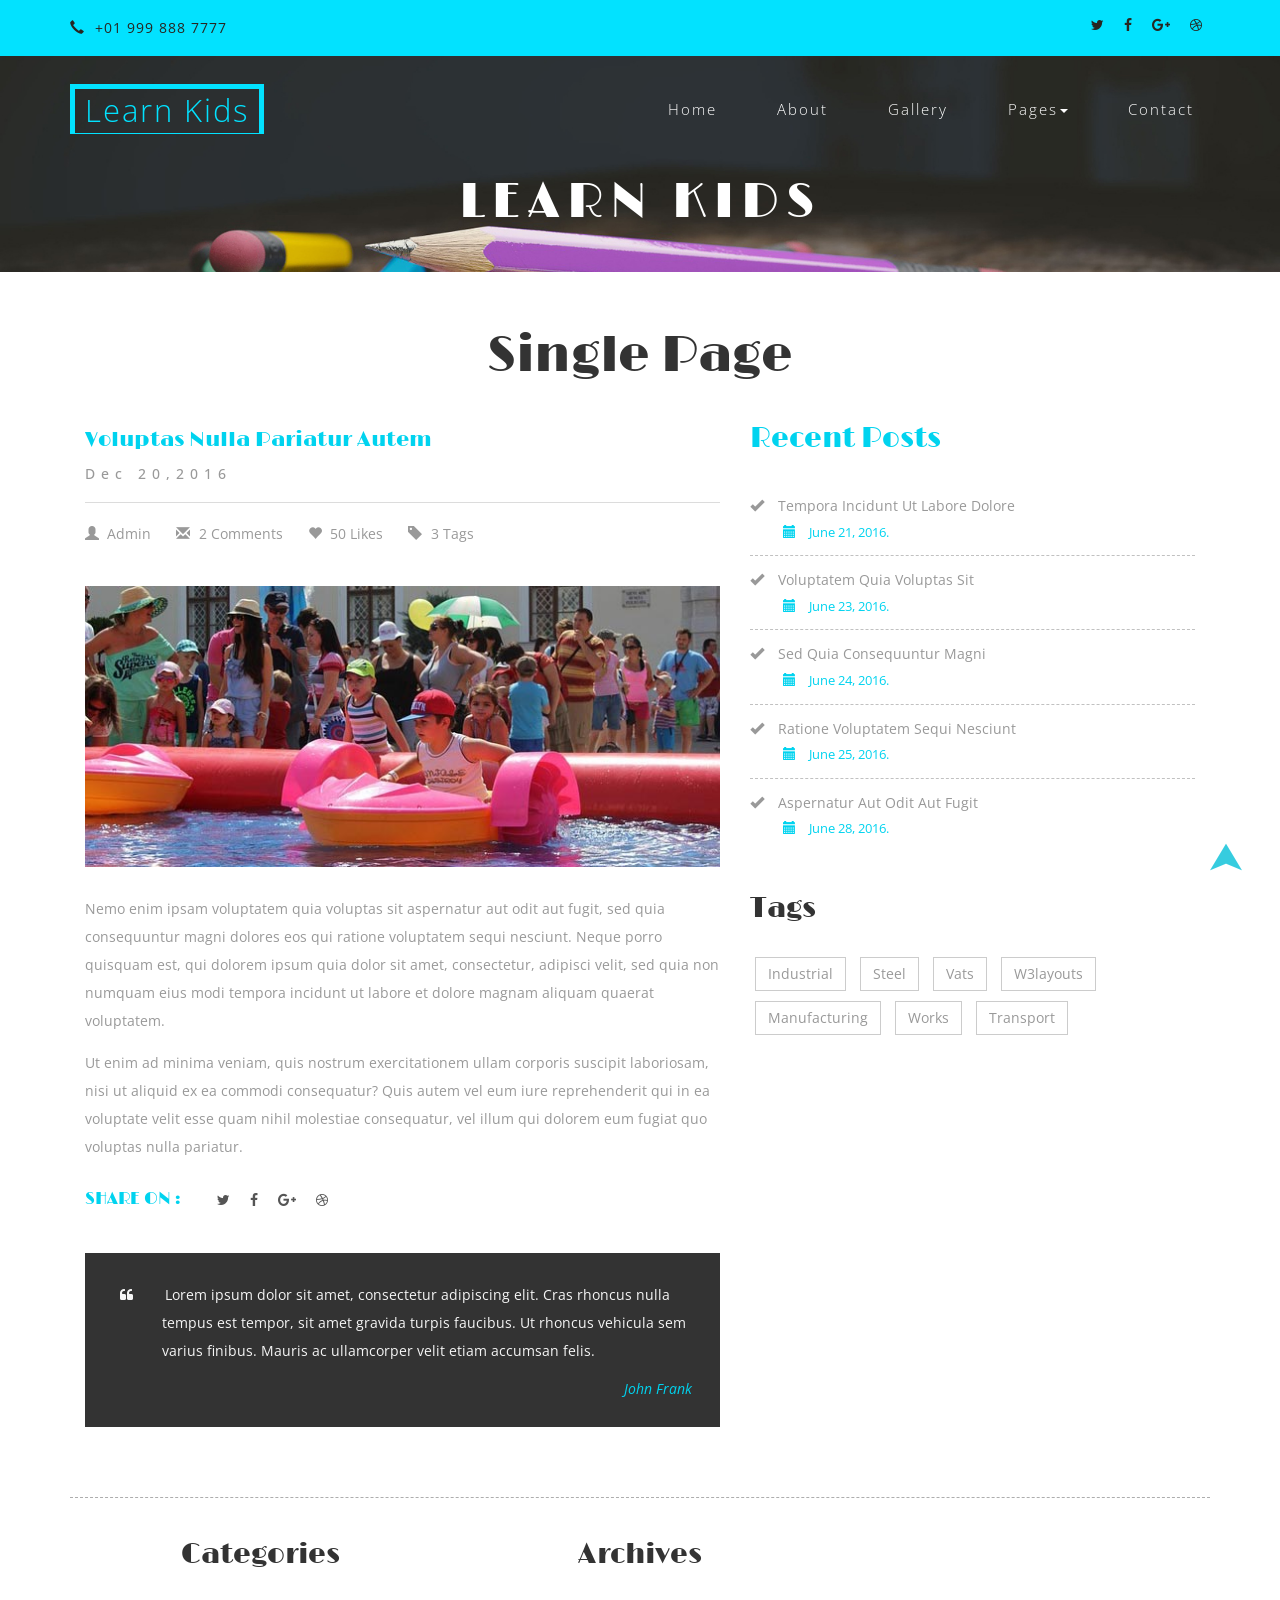
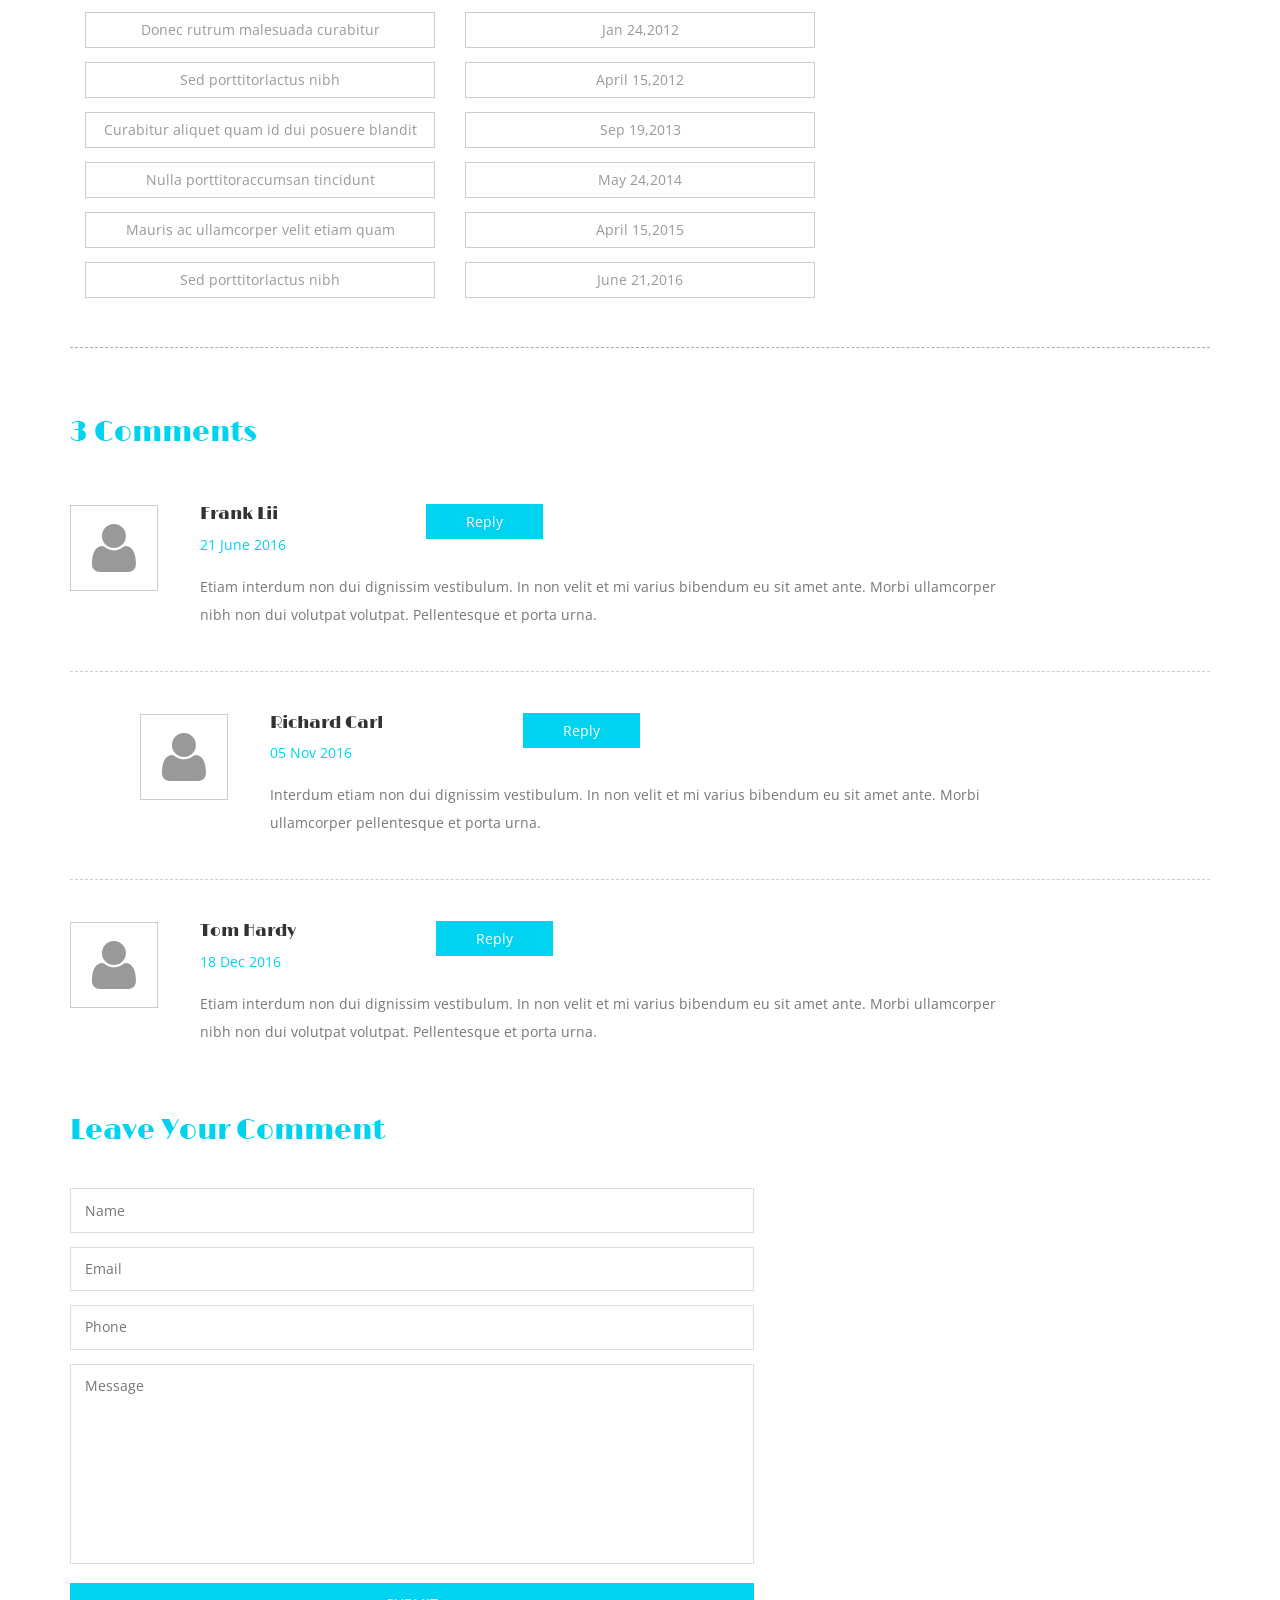
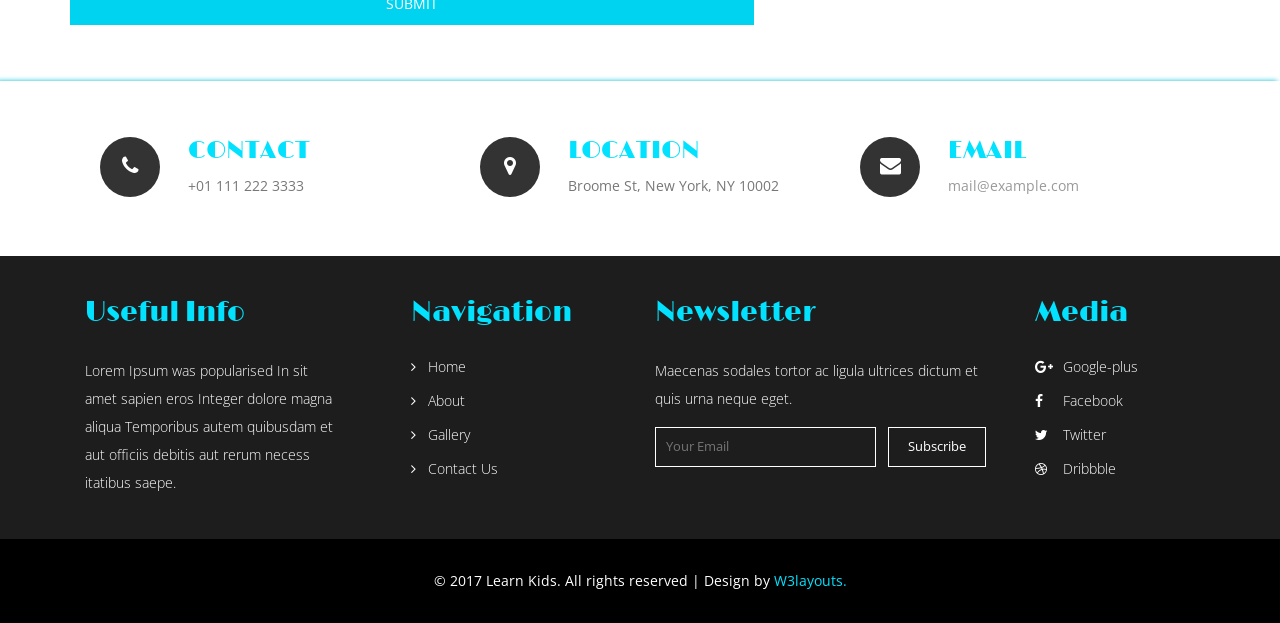
<file: web/single.html>
<!--
Author: W3layouts
Author URL: http://w3layouts.com
License: Creative Commons Attribution 3.0 Unported
License URL: http://creativecommons.org/licenses/by/3.0/
-->
<!DOCTYPE html>
<html lang="en">
<head>
<title>Learn Kids an Education School Category Bootstrap Responsive website Template | Single Page :: w3layouts</title>
<meta name="viewport" content="width=device-width, initial-scale=1">
<meta http-equiv="Content-Type" content="text/html; charset=utf-8" />
<meta name="keywords" content="Learn Kids Responsive web template, Bootstrap Web Templates, Flat Web Templates, Android Compatible web template, 
	SmartPhone Compatible web template, free WebDesigns for Nokia, Samsung, LG, Sony Ericsson, Motorola web design" />
<script type="application/x-javascript"> addEventListener("load", function() { setTimeout(hideURLbar, 0); }, false); function hideURLbar(){ window.scrollTo(0,1); } </script>
<!-- Custom Theme files -->
<link href="css/bootstrap.css" type="text/css" rel="stylesheet" media="all">
<link href="css/style.css" type="text/css" rel="stylesheet" media="all">   
<link href="css/font-awesome.css" rel="stylesheet"> <!-- font-awesome icons -->
<!-- //Custom Theme files --> 
<!-- js -->
<script src="js/jquery-2.2.3.min.js"></script>  
<!-- //js -->
<!-- web-fonts -->  
<link href="//fonts.googleapis.com/css?family=Limelight" rel="stylesheet">
<link href="//fonts.googleapis.com/css?family=Open+Sans:300,300i,400,400i,600,600i,700,700i,800,800i" rel="stylesheet">
<!-- //web-fonts -->
</head>
<body> 
	<!-- header -->
	<div class="header-w3layoutstop">
		<div class="container">  
			<div class="hdr-w3left navbar-left">
				<p><span class="glyphicon glyphicon-earphone"></span> +01 999 888 7777 </p> 
			</div>
			<div class="w3ls-bnr-icons social-icon navbar-right">
				<a href="#" class="social-button twitter"><i class="fa fa-twitter"></i></a>
				<a href="#" class="social-button facebook"><i class="fa fa-facebook"></i></a> 
				<a href="#" class="social-button google"><i class="fa fa-google-plus"></i></a> 
				<a href="#" class="social-button dribbble"><i class="fa fa-dribbble"></i></a> 
			</div> 
		</div>
	</div>
	<!-- //header -->
	<!-- banner -->
	<div class="agileits-banner about-w3lsbnr">
		<div class="bnr-agileinfo"> 
			<!-- navigation -->
			<div class="top-nav w3-agiletop">
				<div class="container">
					<div class="navbar-header w3llogo">
						<button type="button" class="navbar-toggle" data-toggle="collapse" data-target="#bs-example-navbar-collapse-1">
							<span class="sr-only">Toggle navigation</span>
							<span class="icon-bar"></span>
							<span class="icon-bar"></span>
							<span class="icon-bar"></span>
						</button> 
						<h1><a href="index.html">Learn Kids</a></h1> 
					</div>
					<!-- Collect the nav links, forms, and other content for toggling -->
					<div class="collapse navbar-collapse" id="bs-example-navbar-collapse-1">
						<div class="w3menu navbar-right">
							<ul class="nav navbar">
								<li><a href="index.html">Home</a></li>
								<li><a href="about.html">About</a></li> 
								<li><a href="gallery.html">Gallery</a></li>
								<li><a href="#" class="dropdown-toggle" data-toggle="dropdown" role="button" aria-haspopup="true" aria-expanded="false"><span data-letters="Pages">Pages</span><span class="caret"></span></a>
									<ul class="dropdown-menu"> 
										<li><a href="icons.html">Web Icons</a></li>
										<li><a href="codes.html">Short Codes</a></li>
									</ul>
								</li>  
								<li><a href="contact.html">Contact</a></li>
							</ul>
						</div> 
						<div class="clearfix"> </div>  
					</div>
				</div>	
			</div>	
			<!-- //navigation -->
			<div class="banner-w3text w3layouts">
				<div class="container">
					<h2>LEARN KIDS</h2> 
				</div> 
			</div> 
		</div>
	</div>
	<!-- //banner --> 
	<!-- single -->
	<div class="single about">
		<div class="container">
			<h3 class="w3ls-title">Single Page</h3>
			<div class="col-md-7 w3ls_single_left">
				<div class="w3ls_single_left_grid"> 
					<div class="w3ls_single_left_grid_right">
						<h3>Voluptas nulla pariatur autem</h3>
						<h5>Dec 20,2016</h5>
						<ul>
							<li><span class="glyphicon glyphicon-user" aria-hidden="true"></span><a href="#">Admin</a></li>
							<li><span class="glyphicon glyphicon-envelope" aria-hidden="true"></span><a href="#">2 Comments</a></li>
							<li><span class="glyphicon glyphicon-heart" aria-hidden="true"></span><a href="#">50 Likes</a></li>
							<li><span class="glyphicon glyphicon-tag" aria-hidden="true"></span><a href="#">3 Tags</a></li>
						</ul>
					</div>
					<div class="clearfix"> </div>
				</div>
				<div class="w3ls_single_left_grid1">
					<img src="images/img2.jpg" alt=" " class="img-responsive" />
					<p>Nemo enim ipsam voluptatem quia voluptas sit aspernatur aut odit aut fugit, 
						sed quia consequuntur magni dolores eos qui ratione voluptatem sequi nesciunt. 
						Neque porro quisquam est, qui dolorem ipsum quia dolor sit amet, consectetur, 
						adipisci velit, sed quia non numquam eius modi tempora incidunt ut labore et 
						dolore magnam aliquam quaerat voluptatem. <span>Ut enim ad minima veniam, quis 
						nostrum exercitationem ullam corporis suscipit laboriosam, nisi ut aliquid ex 
						ea commodi consequatur? Quis autem vel eum iure reprehenderit qui in ea 
						voluptate velit esse quam nihil molestiae consequatur, vel illum qui dolorem 
						eum fugiat quo voluptas nulla pariatur.</span></p>
					<div class="w3ls_single_left_grid1_left">
						<h4>Share On :</h4>
					</div>
					<div class="w3ls_single_left_grid1_right">
						<div class="social-icon">
							<a href="#" class="social-button twitter"><i class="fa fa-twitter"></i></a>
							<a href="#" class="social-button facebook"><i class="fa fa-facebook"></i></a> 
							<a href="#" class="social-button google"><i class="fa fa-google-plus"></i></a> 
							<a href="#" class="social-button dribbble"><i class="fa fa-dribbble"></i></a> 
						</div> 
					</div>
					<div class="clearfix"> </div> 	
				</div>
				<div class="w3l_admin"> 
					<p><i class="fa fa-quote-left"></i> Lorem ipsum dolor sit amet, consectetur adipiscing elit. Cras rhoncus nulla tempus est tempor, sit amet gravida turpis faucibus. Ut rhoncus vehicula sem varius finibus. Mauris ac ullamcorper velit etiam accumsan felis.</p>
					<a href="#"><i>John Frank</i></a>
				</div>
			</div>
			<div class="col-md-5 w3ls_single_right"> 
				<div class="wthree_recent">
					<h4>Recent Posts</h4>
					<ul>
						<li><a href="#"><i class="glyphicon glyphicon-ok" aria-hidden="true"></i>tempora incidunt ut labore dolore</a><span><i class="glyphicon glyphicon-calendar" aria-hidden="true"></i>June 21, 2016.</span></li>
						<li><a href="#"><i class="glyphicon glyphicon-ok" aria-hidden="true"></i>voluptatem quia voluptas sit</a><span><i class="glyphicon glyphicon-calendar" aria-hidden="true"></i>June 23, 2016.</span></li>
						<li><a href="#"><i class="glyphicon glyphicon-ok" aria-hidden="true"></i>sed quia consequuntur magni</a><span><i class="glyphicon glyphicon-calendar" aria-hidden="true"></i>June 24, 2016.</span></li>
						<li><a href="#"><i class="glyphicon glyphicon-ok" aria-hidden="true"></i>ratione voluptatem sequi nesciunt</a><span><i class="glyphicon glyphicon-calendar" aria-hidden="true"></i>June 25, 2016.</span></li>
						<li><a href="#"><i class="glyphicon glyphicon-ok" aria-hidden="true"></i>aspernatur aut odit aut fugit</a><span><i class="glyphicon glyphicon-calendar" aria-hidden="true"></i>June 28, 2016.</span></li>
					</ul>
				</div>
				<div class="agileits-tags">
					<h4>Tags</h4>
					<div class="agile_cat_grid_tags">
						<ul>
							<li><a href="#">Industrial</a></li>
							<li><a href="#">Steel</a></li>
							<li><a href="#">Vats</a></li>
							<li><a href="#">W3layouts</a></li>
							<li><a href="#">Manufacturing</a></li>
							<li><a href="#">Works</a></li>
							<li><a href="#">Transport</a></li>
						</ul>
					</div>
				</div>
			</div>
			<div class="clearfix"> </div>
			<div class="agile_tags_cate">
				<div class="col-md-4 agile_cat_grid">
					<h4>Categories</h4>
					<ul class="categories">
						<li><a href="#">Donec rutrum malesuada curabitur</a></li>
						<li><a href="#">Sed porttitorlactus nibh</a></li>
						<li><a href="#">Curabitur aliquet quam id dui posuere blandit</a></li>
						<li><a href="#">Nulla porttitoraccumsan tincidunt</a></li>
						<li><a href="#">Mauris ac ullamcorper velit etiam quam</a></li>
						<li><a href="#">Sed porttitorlactus nibh</a></li>
					</ul>
				</div>
				<div class="col-md-4 agile_cat_grid">
					<h4>Archives</h4>
					<ul class="categories">
						<li><a href="#">Jan 24,2012</a></li>
						<li><a href="#">April 15,2012</a></li>
						<li><a href="#">Sep 19,2013</a></li>
						<li><a href="#">May 24,2014</a></li>
						<li><a href="#">April 15,2015</a></li>
						<li><a href="#">June 21,2016</a></li>
					</ul>
				</div> 
				<div class="clearfix"> </div>
			</div>
			<div class="agileits_three_comments">
				<h3>3 Comments</h3>
				<div class="agileits_three_comment_grid">
					<div class="agileits_tom"> 
						<i class="fa fa-user"></i>
					</div>
					<div class="agileits_tom_right">
						<div class="Hardy">
							<h4>Frank Lii</h4>
							<p>21 June 2016</p>
						</div>
						<div class="reply">
							<a href="#">Reply</a>
						</div>
						<div class="clearfix"> </div> 
						<p class="lorem">Etiam interdum non dui dignissim vestibulum. In non velit et mi varius bibendum eu sit amet ante. Morbi ullamcorper nibh non dui volutpat volutpat. Pellentesque et porta urna.</p>
					</div>
					<div class="clearfix"> </div>
				</div> 
				<div class="agileits_three_comment_grid agileits_three_comment_grid1">
					<div class="agileits_tom"> 
						<i class="fa fa-user" aria-hidden="true"></i>
					</div>
					<div class="agileits_tom_right">
						<div class="Hardy">
							<h4>Richard Carl</h4>
							<p>05 Nov 2016</p>
						</div>
						<div class="reply">
							<a href="#">Reply</a>
						</div>
						<div class="clearfix"> </div>
						<p class="lorem">Interdum etiam non dui dignissim vestibulum. In non velit et mi varius bibendum eu sit amet ante. Morbi ullamcorper pellentesque et porta urna.</p>
					</div> 
					<div class="clearfix"> </div>
				</div>
				<div class="agileits_three_comment_grid">
					<div class="agileits_tom">
						<i class="fa fa-user" aria-hidden="true"></i>
					</div>
					<div class="agileits_tom_right">
						<div class="Hardy">
							<h4>Tom Hardy</h4>
							<p>18 Dec 2016</p>
						</div>
						<div class="reply">
							<a href="#">Reply</a>
						</div>
						<div class="clearfix"> </div>
						<p class="lorem">Etiam interdum non dui dignissim vestibulum. In non velit et mi varius bibendum eu sit amet ante. Morbi ullamcorper nibh non dui volutpat volutpat. Pellentesque et porta urna.</p>
					</div>
					<div class="clearfix"> </div>
				</div>
			</div>
			<div class="w3_leave_comment">
				<h3>Leave your <span>comment</span></h3> 
				<form action="#" method="post">
					<input type="text" name="Name" placeholder="Name" required="">
					<input class="email" type="email" name="Email" placeholder="Email" required="">
					<input type="text" name="Phone" placeholder="Phone" required="">
					<textarea placeholder="Message" name="Message" required=""></textarea>
					<input type="submit" value="SUBMIT">
				</form>
			</div>
		</div>
	</div>
	<!-- //single -->   
	<!-- features -->
	<div class="features about">
		<div class="container">   
			<div class="wthree-features-row">
				<div class="col-md-4 features-w3grid">
					<div class="col-xs-3 features-w3lleft">
						<i class="fa fa-phone" aria-hidden="true"></i>
					</div>
					<div class="col-xs-9 features-w3lright"> 
						<h4>CONTACT</h4>
						<p>+01 111 222 3333</p>
					</div>
					<div class="clearfix"> </div>
				</div>
				<div class="col-md-4 features-w3grid">
					<div class="col-xs-3 features-w3lleft">
						<i class="fa fa-map-marker" aria-hidden="true"></i>
					</div>
					<div class="col-xs-9 features-w3lright"> 
						<h4>LOCATION</h4>
						<p>Broome St, New York, NY 10002</p>
					</div>
					<div class="clearfix"> </div>
				</div>
				<div class="col-md-4 features-w3grid">
					<div class="col-xs-3 features-w3lleft">
						<i class="fa fa-envelope" aria-hidden="true"></i>
					</div>
					<div class="col-xs-9 features-w3lright"> 
						<h4>EMAIL</h4>
						<p><a href="mailto:info@example.com"> mail@example.com</a></p>
					</div>
					<div class="clearfix"> </div>
				</div>
				<div class="clearfix"> </div>
			</div>
		</div>
	</div>
	<!-- //features -->
	<!-- footer -->
	<div class="footer w3layouts">
		<div class="container">
			<div class="footer-agileinfo">
				<div class="col-md-3 col-sm-6 footer-grid">
					<h3>Useful Info</h3>
					<p>Lorem Ipsum was popularised In sit amet sapien eros Integer dolore magna aliqua Temporibus autem quibusdam et aut officiis debitis aut rerum necess itatibus saepe.</p> 
				</div> 
				<div class="col-md-3 col-sm-6 footer-grid footer-tags">
					<h3>Navigation</h3>
					<ul>
						<li><a href="index.html"><i class="fa fa-angle-right"></i> Home</a></li>
						<li><a href="about.html"><i class="fa fa-angle-right"></i> About</a></li> 
						<li><a href="gallery.html"><i class="fa fa-angle-right"></i> Gallery</a></li>
						<li><a href="contact.html"><i class="fa fa-angle-right"></i> Contact Us</a></li>
					</ul>
				</div>
				<div class="col-md-4 col-sm-6 footer-grid footer-review">
					<h3>Newsletter</h3>
					<p>Maecenas sodales tortor ac ligula ultrices dictum et quis urna neque eget.</p> 
					<form action="#" method="post">
						<input type="email" name="Email" placeholder="Your Email" required="">
						<input type="submit" value="Subscribe"> 
						<div class="clearfix"> </div>
					</form>  
				</div>
				<div class="col-md-2 col-sm-6 footer-grid w3social">
					<h3>Media</h3>
					<ul>
						<li><a href="#"><i class="fa fa-google-plus"></i>Google-plus</a></li>
						<li><a href="#"><i class="fa fa-facebook"></i>Facebook</a></li>
						<li><a href="#"><i class="fa fa-twitter"></i>Twitter</a></li>
						<li><a href="#"><i class="fa fa-dribbble"></i>Dribbble</a></li>
					</ul>
				</div>
				<div class="clearfix"> </div>
			</div> 
		</div>
	</div>
	<div class="copy-right wthree"> 
		<div class="container">
			<p>© 2017 Learn Kids. All rights reserved | Design by <a href="http://w3layouts.com"> W3layouts.</a></p>
		</div>
	</div>  
	<!-- //footer -->
	<!-- modal-about -->
	<div class="modal bnr-modal fade" id="myModal" tabindex="-1" role="dialog">
		<div class="modal-dialog" role="document">
			<div class="modal-content">
				<div class="modal-header">
					<button type="button" class="close" data-dismiss="modal" aria-label="Close"><span aria-hidden="true">&times;</span></button>						
				</div> 
				<div class="modal-body modal-spa">
					<img src="images/img2.jpg" class="img-responsive" alt=""/>
					<h4>Cras rutrum iaculis enim</h4>
					<p>Lorem ipsum dolor sit amet, consectetur adipiscing elit. Cras rutrum iaculis enim, non convallis felis mattis at. Donec fringilla lacus eu pretium rutrum. Cras aliquet congue ullamcorper. Etiam mattis eros eu ullamcorper volutpat. Proin ut dui a urna efficitur varius miet congue consectetur adipiscing. <br>Uisque molestie cursus miet congue consectetur adipiscing elit cras rutrum iaculis enim, Lorem ipsum dolor sit amet, non convallis felis mattis at. Maecenas sodales tortor ac ligula ultrices dictum et quis urna. Etiam pulvinar metus neque, eget porttitor massa vulputate in. Fusce lacus purus, pulvinar ut lacinia id, sagittis eu mi. Vestibulum eleifend massa sem, eget dapibus turpis efficitur at. </p>
				</div> 
			</div>
		</div>
	</div>
	<!-- //modal-about -->     
	<!-- start-smooth-scrolling -->
	<script src="js/SmoothScroll.min.js"></script> 
	<script type="text/javascript" src="js/move-top.js"></script>
	<script type="text/javascript" src="js/easing.js"></script>	
	<script type="text/javascript">
			jQuery(document).ready(function($) {
				$(".scroll").click(function(event){		
					event.preventDefault();
			
			$('html,body').animate({scrollTop:$(this.hash).offset().top},1000);
				});
			});
	</script>
	<!-- //end-smooth-scrolling -->	
	<!-- smooth-scrolling-of-move-up -->
	<script type="text/javascript">
		$(document).ready(function() {
			/*
			var defaults = {
				containerID: 'toTop', // fading element id
				containerHoverID: 'toTopHover', // fading element hover id
				scrollSpeed: 1200,
				easingType: 'linear' 
			};
			*/
			
			$().UItoTop({ easingType: 'easeOutQuart' });
			
		});
	</script>
	<!-- //smooth-scrolling-of-move-up -->   
	<!-- Bootstrap core JavaScript
    ================================================== -->
    <!-- Placed at the end of the document so the pages load faster -->
    <script src="js/bootstrap.js"></script>
</body>
</html>
</file>
<file: web/css/style.css>
/*--
Author: W3layouts
Author URL: http://w3layouts.com
License: Creative Commons Attribution 3.0 Unported
License URL: http://creativecommons.org/licenses/by/3.0/
--*/
body{
	margin:0;
	font-family: 'Open Sans', sans-serif;
	background: #fff;  
}
body a{
	transition: 0.5s all;
	-webkit-transition: 0.5s all;
	-moz-transition: 0.5s all;
	-o-transition: 0.5s all;
	-ms-transition: 0.5s all;
	text-decoration:none;
	outline:none;
}
h1,h2,h3,h4,h5,h6{
	margin:0;
	font-family: 'Limelight', cursive; 
}
p{
	margin:0;
}
ul,label{
	margin:0;
	padding:0;
}
body a:hover,body a:focus {
	text-decoration:none;
	outline: none;
} 
/*-- banner --*/
.agileits-banner {
	background:url(../images/1.jpg)no-repeat center 0px;
	-webkit-background-size:cover;
	background-size:cover;
	-moz-background-size:cover;
	position: relative;
} 
/*-- header-w3layoutstop--*/
.header-w3layoutstop {
    padding: 1em 0;
    background: #02e2ff;
}
.header-w3layoutstop p {
    color: #272621;
    font-size: 1em;
    text-align: center;
    letter-spacing: 1px;
}
.header-w3layoutstop p span.glyphicon{
    margin-right: 5px;
}
/*-- social-icons --*/  
.social-icon a {
    font-size: 1em;
    color: #272621;
    margin: 0 .5em;
    border: 1px solid transparent;
    display: inline-block;
    text-align: center;
    position: relative;
    z-index: 999;
	-webkit-transition:.5s all;
	-moz-transition:.5s all;
	-o-transition:.5s all;
	-ms-transition:.5s all;
	transition:.5s all;
} 
.social-icon a:hover {
    color: #fff;
	-webkit-transform: scale(1.2);
	-moz-transform: scale(1.2);
	-o-transform: scale(1.2);
	-ms-transform: scale(1.2);
    transform: scale(1.2);
}
/*-- //social-icons --*/
/*-- //banner-top --*/ 
/*-- logo --*/ 
.w3llogo h1 {
    font-family: 'Open Sans', sans-serif;
    font-size: 2.2em;
    font-weight: 100;
    letter-spacing: 2px;
}
.w3llogo h1 a {
    display: inline-block;
    color: #02e2ff;
    border: 1px solid;
    border-width: 5px 5px 1px 5px;
    padding: 5px 10px;
}
/*-- //logo --*/
/*-- top-nav --*/
.w3menu.navbar-left {
    margin-left: 12em;
}
.top-nav {
    z-index: 999; 
    padding: 2em 0 0;
}
nav.navbar.navbar-default {
    background-color: inherit;
    border: none;
    margin: 0;
}
ul.nav.navbar {
    text-align: center;
    margin: 1em 0 0;
    min-height: inherit;
}
.top-nav ul li {
    margin: 0 0 0 4em;
    display: inline-block;
}
/* Effect 11: text fill based on Lea Verou's animation http://dabblet.com/gist/6046779 */
.top-nav ul li a {
    text-decoration: none;
    letter-spacing: 2px;
    font-size: 1.1em;
    color: #fff;
    position: relative;
    font-weight: 300;
    padding: 0;
    display: inline-block;
}
.nav > li > a:hover, .nav > li > a:focus {
    background: none;
} 
.top-nav ul li a:hover, .top-nav ul li a.active {
    color: #02e2ff !important;
    -webkit-border-radius: 2px;
    -moz-border-radius: 2px;
    border-radius: 2px;
	-webkit-transform: scale(1.1);
	-moz-transform: scale(1.1);
	-o-transform: scale(1.1);
	-ms-transform: scale(1.1);
	transform: scale(1.1);
}
.top-nav .open > .dropdown-menu {
    display: block;
    background: #000;
    margin-top: 1.2em;
    left: -73%;
}
.top-nav .open > .dropdown-menu li {
    margin: 0;
	display: block;
	overflow:hidden;
}
.top-nav .open > .dropdown-menu li a {
	display: block;
    color: #fff;
    font-size: .9em;
    padding: .7em 1em;
    text-align: center;
    letter-spacing: 1px;
}
.top-nav .nav .open > a, .nav .open > a:hover, .nav .open > a:focus {
    color: #02e2ff;
    border: none;
    background: none;
}
.top-nav .dropdown-menu > li > a:hover, .dropdown-menu > li > a:focus {
    color: #02e2ff;
    text-decoration: none;
    background-color: transparent;
}
.navbar-right { 
    margin-right: 0;
}
/*-- //top-nav --*/
/*-- banner-w3text --*/
.banner-w3text {
    padding: 15em 0;
    text-align: center;
}
.banner-w3text h2 {
    font-size: 10em;
    color: #fff;
    letter-spacing: 7px;
}
.banner-w3text p {
    font-size: 1.2em;
    color: #fff;
    letter-spacing: 12px;
    margin-top: 0.5em;
}
/*-- read more btn --*/
.w3lsmore {
    text-align: right;
    margin: 1em 9em 0;
}
.w3-agilebtn{
    color: #fff;
    font-size: 1.2em;
    border: 1px solid #fff;
    padding: 0.8em 2.5em;
    position: relative;
    z-index: 1; 
	overflow: hidden;
    display: inline-block;
}  
.w3-agilebtn:before, .w3-agilebtn:after,
.w3-agilebtn span:before,
.w3-agilebtn span:after {
	content: '';
	position: absolute;
	top: 0;
	width: 26%;
	height: 0;
	background:#02e2ff;
	z-index: -1;
	-webkit-transition:.5s all;
	-moz-transition:.5s all; 
	transition:.5s all;
}
.w3-agilebtn:before {
	left: 0;
}
.w3-agilebtn:after {
	left: 50%;
}
.w3-agilebtn span:before, .w3-agilebtn span:after {
	top: auto;
	bottom: 0;
}
.w3-agilebtn span:before {
	left: 25%;
}
.w3-agilebtn span:after {
	left: 75%;
}
.w3-agilebtn:hover {
	color: #fff;
}
.w3-agilebtn:hover:before, .w3-agilebtn:hover:after,
.w3-agilebtn:hover span:before,
.w3-agilebtn:hover span:after {
	height: 100%;
}
.w3-agilebtn:active {
	background: #02e2ff;
}
/*-- //read more btn --*/
/*-- //banner-w3text --*/
/*-- about --*/
.about,.team ,.gallery,.special, .news, .services,.codes,.like ,.contact{
    padding: 5em 0;
} 
h3.w3ls-title {
    font-size: 4em;
    margin-bottom: .8em;
    text-align: center;
    color: #333;
} 
p {
    font-size: 1em;
    color: #777; 
    line-height: 2em;
}
.about-agileinfo p { 
    width: 77%;
    margin: 0 auto; 
	text-align: center; 
}
.w3welcome-img {
    background: url(../images/img1.jpg)no-repeat center 0px;
    background-size: cover;
    min-height:34.9em;
    padding: 0;
    position: relative;
    z-index: -1;
}
h5.w3l-subtitle {
    color: #02e2ff;
    font-size: 3em;
    margin-bottom: .3em;
}
.w3welcome-text {
    margin: 0;
    z-index: 9;
    background: rgba(255, 255, 255, 0.68);
    padding: 5em 5em;
    text-align: center;
}
.w3welcome-right {
    padding: 0;
}
/*-- //about --*/
/*-- services --*/
.services-w3text {
    text-align: center;
    border: 5px solid #08cae2;
    padding: 4em 0; 
    width: 210px;
    height: 210px;
    margin: 0 auto;
    position: relative;
	-webkit-border-radius: 50%;
	-moz-border-radius: 50%;
	-o-border-radius: 50%;
	-ms-border-radius: 50%;
	border-radius: 50%;
    -webkit-transition: .5s all;
    -moz-transition: .5s all;
    -o-transition: .5s all;
    -ms-transition: .5s all;
    transition: .5s all;
} 
.services-w3text i.fa {
    font-size: 2em;
    color: #fff;
	-webkit-transition: .5s all;
    -moz-transition: .5s all;
    -o-transition: .5s all;
    -ms-transition: .5s all;
    transition: .5s all;
}
.services-w3text h5 {
    font-size: 1.4em;
    margin-top: 1.2em;
    color: #fff;
}
.services-w3text {
    background: url(../images/s1.jpg)no-repeat center 0px;
    background-size: cover;
    position: relative;
    z-index: 9;
}
.services-w3text:before {
    content: '';
    background: rgba(0, 0, 0, 0.38);
    width: 100%;
    height: 100%;
    position: absolute;
    left: 0;
    top: 0;
    border-radius: 50%;
    z-index: -1;
}
.services-w3text.srvs-w3text2{
    background: url(../images/s2.jpg)no-repeat center 0px;
    background-size: cover;
} 
.services-w3text.srvs-w3text3{
    background: url(../images/s3.jpg)no-repeat center 0px;
    background-size: cover;
} 
.services-w3text.srvs-w3text4{
    background: url(../images/s4.jpg)no-repeat center 0px;
    background-size: cover;
}
.services-w3text:hover i.fa {
	-webkit-transform: scale(1.5);
	-moz-transform: scale(1.5);
	-o-transform: scale(1.5);
	-ms-transform: scale(1.5);
    transform: scale(1.5);
} 
.services-w3text:hover {
	-webkit-transform: rotatey(-35deg);
	-moz-transform: rotatey(-35deg);
	-o-transform: rotatey(-35deg);
	-ms-transform: rotatey(-35deg);
    transform: rotatey(-35deg);
}
/*-- //services --*/  
/*-- news --*/ 
.news {
    background: url(../images/bg1.jpg)no-repeat center 0px fixed;
    background-size: cover;
} 
.news h3.w3ls-title{
	color:#fff;
}
.news-gridtext {
    background: #fff;
}
.news-w3img a {
    display: block;
    overflow: hidden;
}
.news-w3img a img {
  width: 100%;
  -webkit-transform: scaleY(1);
    -moz-transform: scaleY(1);
    -o-transform: scaleY(1);
    -ms-transform: scaleY(1);
    transform: scaleY(1);
    -webkit-transition: all 0.7s ease-in-out;
    -moz-transition: all 0.7s ease-in-out;
    -o-transition: all 0.7s ease-in-out;
    -ms-transition: all 0.7s ease-in-out;
    transition: all 0.7s ease-in-out;
}
.news-w3img a img:hover{
	-webkit-transform: scale(1.5);
    -moz-transform: scale(1.5);
    -o-transform: scale(1.5);
    -ms-transform: scale(1.5);
    transform: scale(1.5);
}
.news-w3imgtext {
    padding: 2em 1.5em;
    -webkit-box-shadow: 0px 6px 5px rgba(25, 13, 15, 0.54);
    -moz-box-shadow: 0px 6px 5px rgba(25, 13, 15, 0.54);
    box-shadow: 0px 6px 5px rgba(25, 13, 15, 0.54);
    text-align: center;
    position: relative;
}
.news h5 {
    display: inline-block;
    background: #02e2ff;
    padding: .8em 1.5em;
    font-size: 1em;
    color: #fff;
    font-family: 'Open Sans', sans-serif;
    position: absolute;
    top: -18px;
    left: 32%;
}
.news h4 {
    color: #02b875;
    font-size: 1.5em;
    padding: 0.8em 0 .5em;
    font-weight: 300;
    letter-spacing: 1px;
}
.news h4 a{
	color:#333;
	text-decoration:none;
	-webkit-transition:.5s all;
	-moz-transition:.5s all; 
	transition:.5s all;
}
.news  h4 a:hover {
	color:#08cae2;
}  
.news a.w3-agilebtn {
    padding: .6em 1.5em;
    color: #999;
    font-size: 0.9em;
    border-color: #999;
    margin: 1.5em 0 0;
}
.news a.w3-agilebtn:hover{ 
    color: #fff; 
}
img.img-responsive {
    width: 100%;
}
/*-- //news --*/
/*-- features --*/ 
.features i.fa {
    font-size: 1.5em;
    color: #fff;
    -webkit-transition: .5s linear;
    -moz-transition: .5s linear;
    transition: .5s linear;
    background: #333;
    width: 60px;
    height: 60px;
    text-align: center;
    line-height: 2.8em;
	-webkit-border-radius: 50%; 
	-moz-border-radius: 50%;
    border-radius: 50%;
}
.features-w3lright h4 {
    font-size: 1.8em;
    color: #02e2ff;
}
.features-w3lright p {
    text-align: left;
    margin-top: 0.5em;
}
.features-w3lright p a{
    color:#999;
}
.features-w3lright p a:hover{
    color:#02e2ff;
}
.features-w3grid:hover i.fa {
    color: #02e2ff;
	-webkit-transform: rotatey(180deg);
	-moz-transform: rotatey(180deg);
	-o-transform: rotatey(180deg);
	-ms-transform: rotatey(180deg);
    transform:rotatey(180deg);
}
/*-- //features --*/
/*-- footer --*/
.footer {
    background: #1d1d1d;
    padding: 3em 0;
}
.footer h3 {
    font-size: 2em;
    color: #02e2ff;
    margin-bottom: 1em;
    font-weight: 200;
}
.footer-grid li {
    display: block;
    margin-top: 1em;
}
.footer-grid li a {
    font-size: 1em;
    color: #fff;
    display:inline-block;
	text-decoration: none;
	font-weight: 300;
	outline: none;
}
.footer-grid li a:hover {
    margin-left: .5em;
	color: #00BCD4;
}  
.footer-grid li a i.fa {
    margin-right: 0.6em; 
}
.footer-grid.footer-tags {
    padding-left: 4em;
}
.footer-grid.w3social  li a i.fa { 
    width: 20px;
} 
.footer-grid form {
    position: relative;
	margin-top: 1em;
}
.footer-grid p {
    color: #fff; 
    font-weight: 300;
}
.footer-grid input[type="email"] {
    width: 63%;
    padding: 0.8em;
    font-size: 0.9em;
    float: left;
    color: #fff;
    outline: none;
    border: 1px solid #fff;
    background: none;
    -webkit-appearance: none;
    transition: 0.5s all;
    -webkit-transition: 0.5s all;
    -moz-transition: 0.5s all;
} 
.footer-grid form:hover input[type="email"] {
	border-color:#02e2ff;
} 
.footer-grid input[type="submit"] {
    float: left;
    color: #fff;
    font-size: .9em;
    outline: none;
    padding: 0.8em 1.5em;
    border: 1px solid #FFF;
    transition: 0.5s all;
    -webkit-transition: 0.5s all;
    -moz-transition: 0.5s all;
    -webkit-appearance: none;
    background: none;
    margin-left: 1em;
} 
.footer-grid form:hover input[type="submit"]{
    background-color: #02e2ff;
    border-color: #02e2ff;
} 
.copy-right {
    padding: 2em 0; 
	background: #000;
}
.copy-right p {
    text-align: center;
    color: #fff;
}
.copy-right p a{ 
    color: #02e2ff;
	text-decoration:none;
}
.copy-right p a:hover{ 
    color: #fff; 
}
/*-- //footer --*/
/*-- about-modal --*/
.modal-open .modal {
    background: rgba(0, 0, 0, 0.48);
}
.modal-body {
    padding: 0 2em 2.5em;
}
.modal-dialog {
    margin: 6em auto 0;
} 
.modal-body h4 {
    font-size: 1.6em;
    color: #02e2ff; 
    font-weight: 300;
    margin: 1em 0 .3em;
}
.bnr-modal .modal-header {
    border: none;
    min-height: 2.5em;
    padding: 0.5em 2em 0;
}
.bnr-modal button.close {
    color: #02e2ff;
    opacity: .9;
    font-size: 2.5em;
	outline:none;
}
.modal-body p {
    font-weight: 300;
} 
/*-- //about-modal --*/
/*-- slider-up-arrow --*/
#toTop {
	display: none;
	text-decoration: none;
	position: fixed;
	bottom: 3%;
	right: 3%;
	overflow: hidden;
	width: 32px;
	height: 32px;
	border: none;
	text-indent: 100%;
	background: url("../images/move-up.png") no-repeat 0px 0px;
}
#toTopHover {
	width: 32px;
	height: 32px;
	display: block;
	overflow: hidden;
	float: right;
	opacity: 0;
	-moz-opacity: 0;
	filter: alpha(opacity=0);
}
/*-- //slider-up-arrow --*/ 
/*-- about --*/ 
.agileits-banner.about-w3lsbnr {
    background-position: center;
}
.agileits-banner.about-w3lsbnr .banner-w3text h2 {
    font-size: 4em;
}
.agileits-banner.about-w3lsbnr .banner-w3text {
    padding: 4em 0;
}
.features.about {
	-webkit-box-shadow: -3px 0px 5px rgb(5, 192, 216); 
	-moz-box-shadow: -3px 0px 5px rgb(5, 192, 216); 
	-o-box-shadow: -3px 0px 5px rgb(5, 192, 216); 
	-ms-box-shadow: -3px 0px 5px rgb(5, 192, 216); 
    box-shadow: -3px 0px 5px rgb(5, 192, 216); 
}
/*-- //about --*/
/*-- about --*/
.banner.w3about {
    min-height: 260px;
}
.w3about .banner-text {
    margin-top: 4em;
}
.w3about .banner-w3lstext h2{
    font-size: 4em;
    color: #05c0d8; 
}
.about h5 {
    font-size: 1.5em;
    color: #000;
} 
.about .bs-example.bs-example-tabs .nav-tabs {
    border: none;
    margin: 0 0 1.5em;
}
.about .bs-example-tabs ul.nav-tabs li {
    display: inline-block;
    margin-right: 3em;
	float: none;
	width: 17%;
}
.about .bs-example-tabs ul.nav-tabs li:nth-child(1) {
    border-right: 2px solid #d6d6d6;
    padding-right: 3em;
}
.about .bs-example-tabs ul.nav-tabs li a {
    display: block;
    text-align: center;
    margin: 0;
    padding: 0;
    color: #333;
    font-weight: 600;
    font-size: 1.2em;
    border: none;
    -webkit-transition: .5s all;
    -moz-transition: .5s all;
    transition: .5s all;
    outline: none;
    letter-spacing: 2px;
}
.about .bs-example-tabs ul.nav-tabs li a:focus{
	text-decoration: none;
}
.about .bs-example-tabs ul.nav-tabs li a:hover, .about .bs-example-tabs ul.nav-tabs li.active a {
    color: #02e2ff; 
}
.about .tabcontent-grids ul li {
    display: block;
    color: #999;
    margin-top: 1.2em;
    font-size: 1em;
}
.about .tabcontent-grids ul li  i.fa {
    margin-right: 0.5em;
    color: #333;
}  
/*-- progress-bars --*/ 
.b_label {
    color: #fff;
    margin-bottom: 6px;
    font-weight: 300;
}
.bar_group {
    position: relative;
    z-index: 0;
    padding: 0;
    width: 70%;
    margin: 0 auto;
}
.bar_group__bar.thin::before, .bar_group__bar.thick::before {
    display: block;
    content: '';
    position: absolute;
    z-index: -1;
    width: 100%;
    height: 6px;
    -webkit-border-radius: 2px; 
    -moz-border-radius: 2px;
	-o-border-radius: 2px;
	-ms-border-radius: 2px;
	border-radius: 2px;
    background: #E4E4E4; 
}
.bar_group__bar.thin {
	width: 0%;
	height: 6px;
	-webkit-border-radius: 2px; 
	-moz-border-radius: 2px;
	border-radius: 2px;
	background: #02e2ff;
	margin-bottom: 2em;
	-webkit-transition: width 1s;
	transition: width 1s;
	-moz-transition: width 1s; 
}
/*-- //progress-bars --*/
/*-- team --*/ 
.team-agile-img a {
    display: block;
}
.team-agile-img {
	background-color: #FFF;
	display: block; 
	overflow: hidden;
	position: relative; 
	-webkit-transition: all 0.5s;
	-moz-transition: all 0.5s;
	-ms-transition: all 0.5s;
	-o-transition: all 0.5s;
	transition: all 0.5s;
	opacity: 1;
	filter: alpha(opacity=100);
}
.team-agile-img img { 
	width: 100%;
	-webkit-transition: all 0.5s;
	-moz-transition: all 0.5s;
	-ms-transition: all 0.5s;
	-o-transition: all 0.5s;
	transition: all 0.5s;
}
.team-agile-img:before {
	content: '';
	background-color: rgba(0, 0, 0, 0);
	left: 0;
	top: 0;
	right: 0;
	bottom: 0;
	position: absolute;
	-webkit-transition: all 0.5s;
	-moz-transition: all 0.5s;
	-ms-transition: all 0.5s;
	-o-transition: all 0.5s;
	transition: all 0.5s;
}
.team-agile-img:hover {
	cursor: pointer;
}
.team-agile-img:hover:before {
	background-color: rgba(0, 0, 0, 0.5);
}
.team-agile-img:hover .view-caption {
	-moz-transform: translateY(0%) scale(1);
	-o-transform: translateY(0%) scale(1);
	-ms-transform: translateY(0%) scale(1);
	-webkit-transform: translateY(0%) scale(1);
	transform: translateY(0%) scale(1);
} 
.view-caption {
    background-color: rgba(5, 192, 216, 0.77);
    bottom: 0;
    height:30%;
    left: 0;
    padding: 22px 20px;
    position: absolute;
    right: 0;
    text-align: left;
    z-index: 99;
    -webkit-transition: all 0.5s;
    -moz-transition: all 0.5s;
    -ms-transition: all 0.5s;
    -o-transition: all 0.5s;
    transition: all 0.5s;
    -moz-transform: translateY(150%) scale(1.5);
    -o-transform: translateY(150%) scale(1.5);
    -ms-transform: translateY(150%) scale(1.5);
    -webkit-transform: translateY(150%) scale(1.5);
    transform: translateY(150%) scale(1.5);
}
.view-caption .w3ls-info {
	float: left;
}
.view-caption .w3ls-info h4 {
    color: #fff;
    font-size: 1.5em;
    font-weight: 400;
}
.view-caption .w3ls-info p {
    color: #fff;
    font-size: 0.9em;
    margin-top: 0.5em;
}
.view-caption ul {
	float: right;
	display: inline-block;
}
.view-caption ul li {
	display: inline-block;
}
.view-caption ul li a {
    background-color: #fff;
    border-radius: 50%;
    color: #17b9ea;
    display: inline-block;
    margin: 0 2px;
    height: 28px;
    text-align: center;
    line-height: 30px;
    width: 28px;
    -webkit-transition: all 0.5s;
    -moz-transition: all 0.5s;
    -ms-transition: all 0.5s;
    -o-transition: all 0.5s;
    transition: all 0.5s;
    -moz-transform: scale(1);
    -o-transform: scale(1);
    -ms-transform: scale(1);
    -webkit-transform: scale(1);
    transform: scale(1);
}
.view-caption ul li a:hover {
  -moz-transform: scale(1.2);
  -o-transform: scale(1.2);
  -ms-transform: scale(1.2);
  -webkit-transform: scale(1.2);
  transform: scale(1.2);
} 
/*-- //about --*/  
/*-- gallery --*/  
.gallery-grid-img.gallery-mdl {
    margin: 2em 0;
} 
.w3-agilepic { 
    position: relative;
    overflow: hidden; 
    display: inline-block; 
    -webkit-animation: anima 2s;
    -moz-animation: anima 2s; 
	animation: anima 2s;
    backface-visibility: hidden;
    -webkit-backface-visibility: hidden;
	-webkit-perspective: 500;
    -webkit-transform-style: preserve-3d;
} 
.w3ls-overlay { 
    -webkit-transform: rotateY(-90deg) rotateX(-90deg);
	-moz-transform: rotateY(-90deg) rotateX(-90deg);
	-o-transform: rotateY(-90deg) rotateX(-90deg);
	-ms-transform: rotateY(-90deg) rotateX(-90deg);
	transform: rotateY(-90deg) rotateX(-90deg);
    left: 0;
    top: 0;
}
.w3ls-overlay h4 {
    font-size: 2em;
    color: #fff;
    padding: 28% 0;
}
.w3-agilepic .pic-image, .w3ls-overlay, .w3-agilepic:hover .w3ls-overlay, .w3-agilepic:hover img {
    -webkit-transition: all 0.5s;
    -moz-transition: all 0.5s;
    -o-transition: all 0.5s;
    transition: all 0.5s;
}
.w3-agilepic:hover .w3ls-overlay {
    -ms-filter: "progid:DXImageTransform.Microsoft.Alpha(Opacity=($opacity * 100))";
    filter: alpha(opacity=100);
    -moz-opacity: 1;
    -khtml-opacity: 1;
    opacity: 1;
}
.w3ls-overlay { 
    position: absolute;
    width: 100%;
    height: 100%;
    background: rgba(2, 226, 255, 0.75);
    padding: 10px;
    text-align: center;
    -ms-filter: "progid:DXImageTransform.Microsoft.Alpha(Opacity=($opacity * 100))";
    filter: alpha(opacity=0);
    -moz-opacity: 0;
    -khtml-opacity: 0;
    opacity: 0;
}
.w3-agilepic:hover .w3ls-overlay { 
    -webkit-transform: rotateY(0) rotateX(0);
	-moz-transform: rotateY(0) rotateX(0);
	-o-transform: rotateY(0) rotateX(0);
	-ms-transform: rotateY(0) rotateX(0);
	transform: rotateY(0) rotateX(0);
}
/*-- //gallery --*/
/*-- contact --*/
.contact-w3lsrow {
	-webkit-box-shadow: 5px 5px 13px rgba(0, 0, 0, 0.5);
	-moz-box-shadow: 5px 5px 13px rgba(0, 0, 0, 0.5); 
    box-shadow: 5px 5px 13px rgba(0, 0, 0, 0.5);
    padding: 2em 1em;
}
.contact-left iframe {
    width: 100%;
    min-height: 32.5em;
    border: none;
}
.styled-input.agile-styled-input-top {
    margin-top: 0;
} 
.contact input[type="text"],.contact textarea{
    font-size: 1em;
    color: #999;
    padding: 0.5em 1em;
    border: 0;
    width: 100%;
    border-bottom: 1px solid #ccc;
    background: none;
    -webkit-appearance: none;
	outline: none;
}
.contact textarea { 
    min-height: 13em; 
} 
/*-- input-effect --*/ 
.styled-input {
	width:100%;
	margin: 2em 0 1em;
	position: relative;
}
.styled-input label {
    color: #999;
    padding: 0.5em .9em;
    position: absolute;
    top: 0;
    left: 0;
    -webkit-transition: all 0.3s;
    -moz-transition: all 0.3s;
    transition: all 0.3s;
    pointer-events: none;
    font-weight: 400;
    font-size: 1em;
    display: block;
    line-height: 1em;
}
.styled-input input ~ span,.styled-input textarea ~ span {
	display: block;
	width: 0;
	height:2px;
	background:#00d3ef;
	position: absolute;
	bottom: 0;
	left: 0;
	-webkit-transition: all 0.125s;
	-moz-transition: all 0.125s; 
	transition: all 0.125s; 
}
.styled-input textarea ~ span { 
    bottom: 5px; 
}
.styled-input input:focus ~ label, .styled-input input:valid ~ label,.styled-input textarea:focus ~ label ,.styled-input textarea:valid ~ label{
    font-size: .9em;
    color: #00d3ef;
    top: -1.3em;
    -webkit-transition: all 0.125s;
	-moz-transition: all 0.125s; 
	-o-transition: all 0.125s;
	-ms-transition: all 0.125s;
    transition: all 0.125s;
}
.styled-input input:focus.styled-input textarea:focus { 
	outline: 0; 
} 
.styled-input input:focus ~ span,.styled-input input:valid ~ span,.styled-input textarea:focus ~ span,.styled-input textarea:valid ~ span  {
	width: 100%;
	-webkit-transition: all 0.075s;
	-moz-transition: all 0.075s;  
	transition: all 0.075s; 
} 
/*-- //input-effect --*/
.contact input[type="submit"] {
    outline: none;
    color: #fff;
    padding: .8em 0;
    width: 30%;
    font-size: 1em;
    margin: 1em 0 0 0;
    -webkit-appearance: none;
    background: #00d3ef;
    border: solid 1px #00d3ef;
    -webkit-border-radius: 3px;
    -moz-border-radius: 3px;
    -o-border-radius: 3px;
    -ms-border-radius: 3px;
    border-radius: 3px;
    -webkit-transition: 0.5s all;
    -moz-transition: 0.5s all;
    -o-transition: 0.5s all;
    -ms-transition: 0.5s all;
    transition: 0.5s all;
}
.contact input[type="submit"]:hover {
    background-color: transparent;
    color: #00d3ef;
    letter-spacing: 5px;
}
/*-- //contact --*/  
/*-- pages --*/ 
.well {
    font-weight: 300;
    font-size: 14px;
}
.list-group-item {
    font-weight: 300;
    font-size: 14px;
}
li.list-group-item1 {
    font-size: 14px;
    font-weight: 300;
}
.typo p {
    margin: 0;
    font-size: 14px;
    font-weight: 300;
}
.show-grid [class^=col-] {
    background: #fff;
	text-align: center;
	margin-bottom: 10px;
	line-height: 2em;
	border: 10px solid #f0f0f0;
}
.show-grid [class*="col-"]:hover {
	background: #e0e0e0;
}
.grid_3{
	margin-bottom:3em;
}
.xs h3, h3.m_1{
	color:#000;
	font-size:1.7em;
	font-weight:300;
	margin-bottom: 1em;
}
.grid_3 p{
	color: #999;
	font-size: 0.85em;
	margin-bottom: 1em;
	font-weight: 300;
}
.grid_4{
	background:none; 
}
.label {
	font-weight: 300 !important;
	border-radius:4px;
}  
.grid_5{
	background:none; 
}
.grid_5 h3, .grid_5 h2, .grid_5 h1, .grid_5 h4, .grid_5 h5, h3.w3ls-hdg, h3.bars {
	margin-bottom: 1em;
    color: #333;
    font-weight: bold;
}
.table > thead > tr > th, .table > tbody > tr > th, .table > tfoot > tr > th, .table > thead > tr > td, .table > tbody > tr > td, .table > tfoot > tr > td {
	border-top: none !important;
}
.tab-content > .active {
	display: block;
	visibility: visible;
}
.pagination > .active > a, .pagination > .active > span, .pagination > .active > a:hover, .pagination > .active > span:hover, .pagination > .active > a:focus, .pagination > .active > span:focus {
	z-index: 0;
}
.badge-primary {
	background-color: #03a9f4;
}
.badge-success {
	background-color: #8bc34a;
}
.badge-warning {
	background-color: #ffc107;
}
.badge-danger {
	background-color: #e51c23;
}
.grid_3 p{
	line-height: 2em;
	color: #888;
	font-size: 0.9em;
	margin-bottom: 1em;
	font-weight: 300;
}
.bs-docs-example {
	margin: 1em 0;
}
section#tables  p {
	margin-top: 1em;
}
.tab-container .tab-content {
	border-radius: 0 2px 2px 2px;
	border: 1px solid #e0e0e0;
	padding: 16px;
	background-color: #ffffff;
}
.table td, .table>tbody>tr>td, .table>tbody>tr>th, .table>tfoot>tr>td, .table>tfoot>tr>th, .table>thead>tr>td, .table>thead>tr>th {
	padding: 15px!important;
}
.table > thead > tr > th, .table > tbody > tr > th, .table > tfoot > tr > th, .table > thead > tr > td, .table > tbody > tr > td, .table > tfoot > tr > td {
	font-size: 0.9em;
	color: #999;
	border-top: none !important;
}
.tab-content > .active {
	display: block;
	visibility: visible;
}
.label {
	font-weight: 300 !important;
}
.label {
	padding: 4px 6px;
	border: none;
	text-shadow: none;
}
.alert {
	font-size: 0.85em;
}
h1.t-button,h2.t-button,h3.t-button,h4.t-button,h5.t-button {
	line-height:2em;
	margin-top:0.5em;
	margin-bottom: 0.5em;
}
li.list-group-item1 {
	line-height: 2.5em;
}
.input-group {
	margin-bottom: 20px;
}
.in-gp-tl{
	padding:0;
}
.in-gp-tb{
	padding-right:0;
}
.list-group {
	margin-bottom: 48px;
}
ol {
	margin-bottom: 44px;
}
h2.typoh2{
    margin: 0 0 10px;
} 
.tab-content > .active {
  display: block;
  visibility: visible;
}
.label {
	font-weight: 300 !important;
}
.label {
	padding: 4px 6px;
	border: none;
	text-shadow: none;
}
.nav-tabs {
	margin-bottom: 1em;
} 
h1.t-button,h2.t-button,h3.t-button,h4.t-button,h5.t-button {
	line-height:1.8em;
	margin-top:0.5em;
	margin-bottom: 0.5em;
}
li.list-group-item1 {
	line-height: 2.5em;
}
.input-group {
	margin-bottom: 20px;
}
 .codes .row {
    margin: 0;
}
.in-gp-tl{
	padding:0;
}
.in-gp-tb{
	padding-right:0;
}
.list-group {
	margin-bottom: 48px;
}
ol {
	margin-bottom: 44px;
}
h2.typoh2{
    margin: 0 0 10px;
}
.form-control1, .form-control_2.input-sm{
	border: 1px solid #e0e0e0;
	padding:5px 18px;
	color: #616161;
	background: #fff;
	box-shadow: none !important;
	width: 100%;
	font-size: 0.85em;
	font-weight: 300;
	height: 40px;
	border-radius: 0;
	-webkit-border-radius: 0px;
	-moz-border-radius: 0px;
	-ms-border-radius: 0px;
	-o-border-radius: 0px;
	-webkit-appearance: none;
	outline:none;
}
.control3{
	margin:0 0 1em 0;
}
.codes label {
    font-weight: 400;
}
/*-- icons --*/
.codes a {
    color: #999;
}
.icon-box {
    padding: 8px 15px;
    background:rgba(149, 149, 149, 0.18);
    margin: 1em 0 1em 0;
    border: 5px solid #ffffff;
    text-align: left;
    -moz-box-sizing: border-box;
    -webkit-box-sizing: border-box;
    box-sizing: border-box;
    font-size: 13px;
    transition: 0.5s all;
    -webkit-transition: 0.5s all;
    -o-transition: 0.5s all;
    -ms-transition: 0.5s all;
    -moz-transition: 0.5s all;
    cursor: pointer;
} 
.icon-box:hover {
    background: #5f5f5f;
	transition:0.5s all;
	-webkit-transition:0.5s all;
	-o-transition:0.5s all;
	-ms-transition:0.5s all;
	-moz-transition:0.5s all;
}
.icon-box:hover i.fa {
	color:#fff !important;
}
.icon-box:hover a.agile-icon {
	color:#fff !important;
}
.codes .bs-glyphicons li {
    float: left;
    width: 12.5%;
    height: 115px;
    padding: 10px; 
    line-height: 1.4;
    text-align: center;  
    font-size: 12px;
    list-style-type: none;	
}
.codes .bs-glyphicons .glyphicon {
    margin-top: 5px;
    margin-bottom: 10px;
    font-size: 24px;
}
.codes .glyphicon {
    position: relative;
    top: 1px;
    display: inline-block;
    font-family: 'Glyphicons Halflings';
    font-style: normal;
    font-weight: 400;
    line-height: 1;
    -webkit-font-smoothing: antialiased;
    -moz-osx-font-smoothing: grayscale;
	color: #777;
} 
.codes .bs-glyphicons .glyphicon-class {
    display: block;
    text-align: center;
    word-wrap: break-word;
}
h3.icon-subheading {
	font-size: 28px;
    color: #000 !important;
    margin: 30px 0 15px;
}
.agileits-icons-title {
    text-align: center;
    font-size: 36px;
    color: #ef2e46;
    font-weight: 300;
}
.icons a {
    color: #999;
}
.icon-box i {
    margin-right: 10px !important;
    font-size: 20px !important;
    color: #282a2b !important;
}
.icons .bs-glyphicons li {
    float: left;
    width: 18%;
    height: 115px;
    padding: 10px;
    line-height: 1.4;
    text-align: center;
    font-size: 12px;
    list-style-type: none;
    background:rgba(149, 149, 149, 0.18);
    margin: 1%;
}
.icons .bs-glyphicons .glyphicon {
    margin-top: 5px;
    margin-bottom: 10px;
    font-size: 24px;
	color: #282a2b;
}
.icons .glyphicon {
    position: relative;
    top: 1px;
    display: inline-block;
    font-family: 'Glyphicons Halflings';
    font-style: normal;
    font-weight: 400;
    line-height: 1;
    -webkit-font-smoothing: antialiased;
    -moz-osx-font-smoothing: grayscale;
	color: #777;
} 
.icons .bs-glyphicons .glyphicon-class {
    display: block;
    text-align: center;
    word-wrap: break-word;
}
/*-- //icons --*/
.tab-content > .active {
  display: block;
  visibility: visible;
}
.label {
	font-weight: 300 !important;
}
.label {
	padding: 4px 6px;
	border: none;
	text-shadow: none;
} 
h1.t-button,h2.t-button,h3.t-button,h4.t-button,h5.t-button {
	line-height:1.8em;
	margin-top:0.5em;
	margin-bottom: 0.5em;
}
li.list-group-item1 {
  line-height: 2.5em;
}
.input-group {
  margin-bottom: 20px;
}
 .codes .row {
    margin: 0;
}
.in-gp-tl{
	padding:0;
}
.in-gp-tb{
	padding-right:0;
}
.list-group {
	margin-bottom: 48px;
}
ol {
	margin-bottom: 44px;
}
h2.typoh2{
    margin: 0 0 10px;
}
.form-control1, .form-control_2.input-sm{
	border: 1px solid #e0e0e0;
	padding:5px 18px;
	color: #616161;
	background: #fff;
	box-shadow: none !important;
	width: 100%;
	font-size: 0.85em;
	font-weight: 300;
	height: 40px;
	border-radius: 0;
	-webkit-border-radius: 0px;
	-moz-border-radius: 0px;
	-ms-border-radius: 0px;
	-o-border-radius: 0px;
	-webkit-appearance: none;
	outline:none;
}
.control3{
	margin:0 0 1em 0;
}
.codes label {
    font-weight: 400;
}
@media (max-width:1080px){
.icon-box {
    padding: 8px 9px; 
}
}
@media (max-width:768px){
	.grid_5 {
		padding: 0 0 1em;
	}
	.grid_3 {
		margin-bottom: 0em;
	}
}
@media (max-width:640px){
	h1, .h1, h2, .h2, h3, .h3 {
		margin-top: 0px;
		margin-bottom: 0px;
	}
	.grid_5 h3, .grid_5 h2, .grid_5 h1, .grid_5 h4, .grid_5 h5, h3.hdg, h3.bars {
		margin-bottom: .5em;
	}
	.progress {
		height: 10px;
		margin-bottom: 10px;
	}
	ol.breadcrumb li,.grid_3 p,ul.list-group li,li.list-group-item1 {
		font-size: 14px;
	}
	.breadcrumb {
		margin-bottom: 25px;
	}
	.well {
		font-size: 14px;
		margin-bottom: 10px;
	}
	h2.typoh2 {
		font-size: 1.5em;
	}
	.label {
		font-size: 60%;
	}
	.in-gp-tl {
		padding: 0 1em;
	}
	.in-gp-tb {
		padding-right: 1em;
	}
}
@media (max-width:480px){
	h3.w3ls-hdg {
		font-size: 1.6em;
		margin: 1em 0 0.6em;
	}
	.grid_5 h3, .grid_5 h2, .grid_5 h1, .grid_5 h4, .grid_5 h5, h3.hdg, h3.bars {
		font-size: 1.2em;
	}
	.table h1 {
		font-size: 26px;
	}
	.table h2 {
		font-size: 23px;
	}
	.table h3 {
		font-size: 20px;
	}
	.label {
		font-size: 53%;
	}
	.codes .alert {
		font-size: 0.9em;
		padding: 10px;
	}
	.pagination {
		margin: 20px 0 0px;
	}
	.grid_3.grid_4.w3layouts {
		margin-top: 0;
	}
	.agileits-icons-title {  
		font-size: 30px; 
	}
	h3.icon-subheading {
		font-size: 22px; 
	}
	.icons .bs-glyphicons li { 
		width: 31%; 
	} 
}
@media (max-width: 320px){ 
	.alert,ol.breadcrumb li, .grid_3 p,.well, ul.list-group li, li.list-group-item1,a.list-group-item {
		font-size: 13px;
	}
	.alert {
		padding: 10px;
		margin-bottom: 10px;
	}
	ul.pagination li a {
		font-size: 1em;
		padding: 5px 11px !important;
	}
	.list-group {
		margin-bottom: 10px;
	}
	.well {
		padding: 10px;
	}
	.table > thead > tr > th, .table > tbody > tr > th, .table > tfoot > tr > th, .table > thead > tr > td, .table > tbody > tr > td, .table > tfoot > tr > td {
		font-size: 0.81em;
	}
	.table td, .table>tbody>tr>td, .table>tbody>tr>th, .table>tfoot>tr>td, .table>tfoot>tr>th, .table>thead>tr>td, .table>thead>tr>th {
		padding: 13px!important;
	}
	.codes .row {
		margin: 0;
	}
	.agileits-icons-title { 
		font-size: 25px;
	}
	h3.icon-subheading {
		font-size: 18px;
		margin: 21px 0 12px;
	}
}
/*-- //pages --*/
/*-- single --*/ 
.w3ls_single_left_grid_right h3 {
    font-size: 1.5em;
    color: #00d3ef;
    line-height: 1.5em;
    text-transform: capitalize;
    margin: 0 0 0.5em;
}
.w3ls_single_left_grid_right h5 {
    font-size: 1em;
    color: #999;
    margin-bottom: 1.5em;
    padding-bottom: 1.5em;
    border-bottom: 1px solid #dcdcdc;
    letter-spacing: 6px;
	font-family: 'Open Sans', sans-serif;
}
.w3ls_single_left_grid_right ul li{
	display:inline-block;
	margin-right:1.5em;
	font-size:14px;
}
.w3ls_single_left_grid_right ul li span{
	padding-right:0.6em;
	color:#999;
}
.w3ls_single_left_grid_right ul li a{
	color:#999;
	text-decoration:none;
}
.w3ls_single_left_grid_right ul li a:hover{
	color:#00d3ef;
}
.w3ls_single_left_grid1{
	margin:3em 0;
}
.w3ls_single_left_grid1 p{
	margin:2em 0;
	color:#999;
	line-height:2em;
}
.w3ls_single_left_grid1 p span{
	display:block;
	margin:1em 0 0;
}
.w3ls_single_left_grid1_left{
	float:left;
}
.w3ls_single_left_grid1_left h4{
	color: #00d3ef;
    font-size: 1.2em;
    text-transform: uppercase;
    margin-top: .1em;
}
.w3ls_single_left_grid1_right{
	float:left;
	margin-left:2em;
} 
.w3ls_single_left_grid1_right .social-icon a {
    color: #555;
}
.w3ls_single_left_grid1_right .social-icon a:before {
    border-color: #555;
}
.w3ls_single_left_grid1_right .social-icon a:hover{
    color: #00d3ef;
}
.w3ls_single_left_grid1_right .social-icon a:hover:before{
    border-color: #00d3ef;
}
.w3l_admin {
    padding: 2em;
    background: #333;
    margin:3em 0 0;
}
.w3l_admin p {
    color: #f5f5f5; 
    position: relative;
    padding-left: 3.5em;
	margin-bottom: 1em;
}
.w3l_admin p i.fa.fa-quote-left {
    margin-left: -3em;
    margin-right: 2em;
}
.w3l_admin a {
    display: block;
    text-align: right;
    color:#00d3ef;
    font-size: 1em;
    text-decoration: none;
}
.w3l_admin a:hover{
	color:#fff;
} 
.wthree_recent h4, .agileits_three_comments h3, .w3_leave_comment h3 {
    font-size: 2em;
    color: #00d3ef;
    margin: 0;
    text-transform: capitalize;
} 
.agileits-tags {
    margin-top: 3em;
}
.wthree_recent ul,.agileits-tags ul{
    padding:2em 0 0;
}
.wthree_recent ul li{
    list-style-type: none;
    font-size: 1em;
    color: #999;
    padding: 1em 0;
    border-bottom: 1px dashed #C1C1C1;
    text-transform: capitalize;
}
.wthree_recent ul li a{
    color: #999;
    text-decoration: none; 
    -webkit-transition: .5s all;
    -moz-transition: .5s all;
	transition: .5s all;
}
.wthree_recent ul li a:hover{
    color:#212121;
}
.wthree_recent ul li span {
    display: block;
    font-size: 13px;
    padding-left: 3.5em;
    color: #00d3ef;
    margin: .5em 0 0;
}
.wthree_recent ul li span i {
    left: -1em;
} 
.wthree_recent ul li a i {
    padding-right: 1em;
}
.wthree_recent ul li:last-child {
    border-bottom: none;
}
.agile_tags_cate{
    padding: 3em 0;
    border-top: 1px dashed #adadad;
    border-bottom: 1px dashed #adadad;
    margin:5em 0;
}
.agile_cat_grid{
    text-align: center;
}
.agile_cat_grid h4,.agileits-tags h4 {
    color: #333;
    font-size: 2em;
    margin: 0;
}
.agile_cat_grid h4 span {
    font-size: 1.5em;
    color: #00d3ef;
}
.agile_cat_grid ul {
    padding: 2em 0 0;
}
.agile_cat_grid ul.categories li {
    list-style-type: none;
    margin-top: 1em;
	font-size: 1em;
	margin-bottom:.5em;
}
.agile_cat_grid ul.categories li a {
    color: #999;
    border: 1px solid #ccc;
    padding: .5em 1em;
    text-decoration: none;
    display: block;
}
.agile_cat_grid ul.categories li a:hover,.agile_cat_grid_tags ul li a:hover{
    color: #fff;
    background-color: #00d3ef;
	border-color:#00d3ef;
}
.agile_cat_grid_tags ul li{
	display:inline-block;
	margin:5px;
	font-size:1em;
}
.agile_cat_grid_tags ul li a{
	padding:6px 12px;
	border: 1px solid #ccc;
	text-decoration:none;
	color:#999;
	display: block;
}
.agileits_three_comment_grid{
    padding:3em 0;
    border-bottom: 1px dashed #ccc;
    width: 100%;
}
.agileits_tom {
    float: left;
    border: 1px solid #ccc;
    text-align: center;
    padding: 1em 1.5em;
}
.agileits_tom i.fa {
    font-size: 4em;
    color: #999;
}
.agileits_tom_right{
    float: left;
    width: 70%;
    margin-left: 3em;
}
.Hardy {
    float: left;
}
.reply {
    float: left;
    margin-left: 10em;
    margin-top: .5em;
}
.reply a {
    padding:8px 40px;
    background:#00d3ef;
    color: #fff;
    font-size: 1em;
    text-decoration: none;
}
.reply a:hover{
	background:#333;
}
.agileits_tom_right p.lorem { 
    margin: 1em 0 0;
}
.agileits_three_comments h3,.w3_leave_comment h3{
	text-align:left;
}
.Hardy h4 {
    font-size: 1.2em;
    color: #333;
}
.Hardy p {
    color:#00d3ef;
    margin: .5em 0 0;
}
.agileits_three_comment_grid:nth-child(2){
    margin:4em 0 0;
	padding-top:0 !important;
}
.agileits_three_comment_grid:last-child{
	border-bottom:none;
	padding-bottom:0 !important;
}
.agileits_three_comment_grid1{
	padding-left:5em;
}
.w3_leave_comment{
	margin:5em 0 0;
	width:60%;
}
.w3_leave_comment form{
	margin:3em 0 0;
}
.w3_leave_comment input[type="text"], .w3_leave_comment input[type="email"], .w3_leave_comment textarea {
    outline: none; 
    border: 1px solid #dedede;
    padding: .8em 1em;
    font-size: 1em;
    color: #555;
    width: 100%;
}
.w3_leave_comment input[type="email"],.w3_leave_comment textarea{
	margin:1em 0;
}
.w3_leave_comment textarea{
	min-height:200px;
	resize:none;
}
.w3_leave_comment input[type="submit"]{
	outline:none;
	background:#00d3ef;
	border:none;
	padding:0.8em 0;
	font-size:1em;
	color:#fff;
	width:100%;
	-webkit-transition:.5s all;
	-moz-transition:.5s all;
	-o-transition:.5s all;
	-ms-transition:.5s all;
	transition:.5s all;
}
.w3_leave_comment input[type="submit"]:hover{
	background:#333;
}
/*-- //single --*/
/*-- responsive-design --*/
@media(max-width:1440px){
.w3welcome-img { 
    min-height: 33.1em; 
}
}
@media(max-width:1366px){
.w3welcome-img {
    min-height: 32.3em;
} 
}
@media(max-width:1280px){
.banner-w3text h2 {
    font-size: 8em; 
}
.banner-w3text {
    padding: 13em 0; 
}
.about, .team, .gallery, .special, .news, .services, .codes, .like, .contact {
    padding: 4em 0;
}
h3.w3ls-title {
    font-size: 3.6em; 
}
.w3welcome-text { 
    padding: 5.49em 3em; 
}
.w3lsmore { 
    margin: 1em 16em 0;
}
.agileits-banner.about-w3lsbnr .banner-w3text h2 {
    font-size: 3.5em;
}
.agileits-banner.about-w3lsbnr .banner-w3text {
    padding: 3em 0;
}
}
@media(max-width:1080px){
.banner-w3text {
    padding: 11em 0;
}
.about-agileinfo p {
    width: 95%; 
}
h5.w3l-subtitle { 
    font-size: 2.6em; 
}
.w3welcome-text {
    padding: 5em 2em;
}
.w3welcome-img {
    min-height: 28.7em;
} 
.features-w3lright {
    padding: 0;
}
.features-w3lleft {
    padding: 0;
}
.features i.fa {
    font-size: 1.2em; 
    width: 50px;
    height: 50px; 
    line-height: 3em; 
}
.features-w3lright h4 {
    font-size: 1.6em; 
}
.footer h3 {
    font-size: 1.8em; 
    margin-bottom: 0.8em; 
}
.footer-grid input[type="email"] {
    width: 60%; 
}
.w3_leave_comment form {
    margin: 2em 0 0;
}
.w3_leave_comment {
    margin: 4em 0 0; 
}
.view-caption .w3ls-info,.view-caption ul  {
    float: none;
    text-align: center;
}
.view-caption ul { 
    display: block;
    margin-top: .5em; 
}
.view-caption { 
    height: 53%; 
}
.about .bs-example-tabs ul.nav-tabs li:nth-child(1) { 
    padding-right: 2em; 
}
.about .bs-example-tabs ul.nav-tabs li { 
    margin-right: 2em; 
}
}
@media(max-width:1024px){
.banner-w3text h2 {
    font-size: 7em;
}
.w3-agilebtn { 
    font-size: 1.1em; 
}
.w3lsmore {
    margin: 1em 12em 0;
}
.w3welcome-img {
    min-height: 28.25em;
}
.footer-grid.footer-tags {
    padding-left: 3em;
}
.copy-right {
    padding: 1.6em 0; 
}
}
@media(max-width:991px){
.top-nav ul li {
    margin: 0 0 0 2.5em; 
}
.banner-w3text h2 {
    font-size: 6em;
    letter-spacing: 4px;
}
.w3-agilebtn {
    font-size: 1em;
    padding: 0.8em 2em;
}
.w3lsmore {
    margin: 1em 7em 0;
}
.about-agileinfo p {
    width: 100%;
}
h3.w3ls-title {
    font-size: 3.4em;
}
.w3welcome-text {
    padding: 5.41em 1em;
}
.wthree_recent ul, .agileits-tags ul {
    padding: 1em 0 0;
}
.services-w3text { 
    padding: 3.5em 0;
    width: 180px;
    height: 180px; 
}
.services-w3text h5 { 
    margin-top: 1em; 
}
.services-w3lsgrids {
    padding: 0;
}
.services-w3text { 
    padding: 3.2em 0;
    width: 170px;
    height: 170px; 
}
.news-w3lgrids {
    padding: 0 .5em;
}
.news h5 { 
    left: 21%;
}
.news h4 { 
    font-size: 1.3em;  
}
.features-w3lright h4 {
    font-size: 1.4em;
}
.wthree-features-row {
    width: 50%;
    margin: 0 auto;
}
.features-w3grid:nth-child(2) {
    margin: 1.5em 0;
}
.features-w3lright p { 
    margin-top: 0.3em;
}
.footer-grid.footer-tags {
    margin-bottom: 2.5em;
	padding-left: 1em;
} 
.w3llogo h1 { 
    font-size: 2em; 
}
ul.nav.navbar { 
    margin: 0.8em 0 0; 
}
h5.w3l-subtitle {
    font-size: 2.4em;
}
.about-right {
    padding: 0;
    margin-top: 3em;
} 
.about .bs-example.bs-example-tabs .nav-tabs {
    border: none;
    margin: 0 0 1em;
}
.gallery-grid-img {
    padding: 0 .5em;
}
.gallery-grid-img.gallery-mdl {
    margin: 1em 0;
}
.w3ls_single_right {
    margin-top: 3em;
}
.wthree_recent ul {
    padding: 1em 0 0;
}
.agile_tags_cate { 
    margin: 3em 0;
}
.agile_cat_grid ul {
    padding: 0em 0 0;
}
.agile_cat_grid:nth-child(2) {
    margin: 3em 0;
}
.agile_cat_grid_tags ul li { 
    padding-top: 1em;
}
.agileits_three_comment_grid:nth-child(2) {
    margin: 3em 0 0; 
}
.w3_leave_comment {
    margin: 3em 0 0;
    width: 80%;
}
.w3_leave_comment textarea {
    min-height: 150px; 
}
.w3_leave_comment input[type="text"], .w3_leave_comment input[type="email"], .w3_leave_comment textarea { 
    font-size: 0.9em; 
}
.w3_leave_comment form {
    margin: 2em 0 0;
}
.agileits-banner.about-w3lsbnr .banner-w3text h2 {
    font-size: 3em;
    letter-spacing: 2px;
}
.team-grids:nth-child(2) {
    margin-bottom: 2em;
}
.view-caption {
    height: 34%;
}
.agile_cat_grid:nth-child(2) {
    margin: 3em 0 0;
}
.team-row {
    width: 75%;
    margin: 0 auto;
}
.view-caption {
    height: 46%;
}
.contact-w3lsrow { 
    padding: 1em 0;
}
.contact-left iframe { 
    min-height: 20em; 
}
.contact-right {
    margin-top: 2em;
}
.contact textarea {
    min-height: 10em;
}
.contact input[type="submit"] { 
    width: 24%; 
}
}
@media(max-width:800px){
.banner-w3text h2 {
    font-size: 5em; 
}
.w3lsmore {
    margin: 1em 10em 0;
}
.banner-w3text {
    padding: 8em 0;
}
.about, .team, .gallery, .special, .news, .services, .codes, .like, .contact {
    padding: 3em 0;
}
h3.w3ls-title {
    font-size: 3.2em;
}
h5.w3l-subtitle {
    font-size: 2.2em;
}
.w3welcome-text {
    padding: 3.5em 1em;
}
.w3welcome-img {
    min-height: 24.15em;
}
.w3ls-overlay h4 {
    font-size: 1.8em; 
    padding: 24% 0;
}
}
@media(max-width:767px){
.hdr-w3left.navbar-left {
    float: left;
}
.w3ls-bnr-icons {
    float: right;
}
.w3llogo h1 {
    font-size: 1.7em;
}
.w3llogo h1 a { 
    margin-left: 1em;
} 
button.navbar-toggle {
    margin: 0 1em 0 0;
    z-index: 9999;
    border-color: #fff;
}
.navbar-toggle .icon-bar { 
    background: #fff;
}
div#bs-example-navbar-collapse-1 {
    position: absolute;
    width: 100%;
    background: rgba(0, 0, 0, 0.85);
    z-index: 999;
	padding-bottom: .5em;
	margin-top:1.2em;
}  
ul.nav.navbar {
    margin: 0;
}
.top-nav ul li {
    margin: 1.5em 0;
    display: block; 
}
.top-nav ul li a { 
    font-size: 1em; 
	display: block;
}
.top-nav ul li a:hover, .top-nav ul li a.active { 
    -webkit-transform: scale(1);
    -moz-transform: scale(1);
    -o-transform: scale(1);
    -ms-transform: scale(1);
    transform: scale(1);
}
.top-nav .open > .dropdown-menu {
    background: transparent;
    margin-top: 0.2em;
    left: inherit;
    width: 100%;
    position: inherit;
} 
} 
@media(max-width:736px){
.services-w3lsgrids:nth-child(2) {
    margin-bottom: 1.5em;
}
.banner-w3text h2 {
    font-size: 4.5em;
}
.news-agileinfo {
    width: 50%;
    margin: 0 auto;
}
.news h5 {
    left: 30%;
}
.news-w3lgrids:nth-child(2) {
    margin: 1.5em 0;
}
.footer { 
    padding: 2em 0;
}
.footer-grid.footer-tags {
    margin: 2em 0; 
}
.footer-grid.footer-review {
    margin-bottom: 2em;
}
.footer h3 {
    font-size: 1.5em;
    margin-bottom: 0.5em;
}
.wthree_recent h4, .agileits_three_comments h3, .w3_leave_comment h3 {
    font-size: 1.8em; 
}
.agileits_three_comment_grid {
    padding: 2em 0; 
}
.agileits_three_comment_grid:nth-child(2) {
    margin: 2em 0 0;
}
.agileits-banner.about-w3lsbnr .banner-w3text h2 {
    font-size: 2.6em; 
}
h3.w3ls-title {
    font-size: 3em;
}
.team-row {
    width: 78%; 
}
.gallery-grid-img.gallery-mdl {
    margin: 0;
}
.gallery-grid-img {
    padding: .3em .5em;
}
.w3ls-overlay h4 { 
    padding: 27% 0;
}
}
@media(max-width:667px){
.w3lsmore {
    margin: 1em 8em 0;
}
.team-row {
    width: 87%;
}  
.w3ls_single_left_grid_right h5 {
    font-size: 0.9em; 
    letter-spacing: 4px;
} 
.wthree-features-row {
    width: 55%; 
}
}
@media(max-width:640px){
.w3ls_single_left_grid1 {
    margin: 2em 0;
}
.w3ls_single_left_grid1 p {
    margin: 1.5em 0; 
}
.w3l_admin {
    padding: 1.5em; 
    margin: 1em 0 0;
}
.w3l_admin p { 
    padding-left: 2.5em; 
}
.w3l_admin p i.fa.fa-quote-left {
    margin-left: -2em;
    margin-right: 1em;
}
.team-row {
    width: 91%;
}
.contact-left iframe {
    min-height: 16em;
}
.contact textarea {
    min-height: 8em;
}
.contact input[type="submit"] {
    padding: .6em 0;
    margin: 0em 0 0 0;
}
}
@media(max-width:600px){
.news-agileinfo {
    width: 62%; 
}
.banner-w3text h2 {
    font-size: 4em;
    letter-spacing: 2px;
}
h3.w3ls-title {
    font-size: 2.8em;
    margin-bottom: .6em;
}
.w3welcome-img {
    min-height: 19em;
}
.agileits_tom i.fa {
    font-size: 3em; 
}
.w3welcome-text {
    padding: 2em 3em;
}
h5.w3l-subtitle {
    font-size: 2em;
}
.agileits-tags {
    margin-top: 2em;
}
.w3_leave_comment form {
    margin: 1.5em 0 0;
}
.w3_leave_comment {
    margin: 2em 0 0;
    width: 85%;
}
.agileits_three_comment_grid1 {
    padding-left: 1em;
}
.reply { 
    margin-left: 7em; 
}
.reply a {
    padding: 7px 25px; 
}
.w3l_admin { 
    margin: 2em 0 0;
}
.w3l_admin p { 
    padding-left: 2em; 
	margin-bottom: 0em
} 
.w3ls_single_right {
    margin-top: 2em;
}
.agile_tags_cate {
	padding: 2em 0; 
    margin: 2em 0;
} 
.agileits_tom_right p.lorem {
    margin: 0.5em 0 0;
}
.agileits_tom_right { 
    width: 75%;
    margin-left: 2em;
}
.agileits_three_comment_grid {
    padding: 2em 0; 
}
.wthree-features-row {
    width: 65%;
}
.bar_group__bar.thin { 
    margin-bottom: 1em; 
}
.b_label { 
    margin-bottom: 3px; 
}
.about, .team, .gallery, .special, .news, .services, .codes, .like, .contact {
    padding: 2.5em 0;
}
.team-row {
    width: 97%;
}
.contact input[type="submit"] {
    width: 28%;
}
}
@media(max-width:568px){
.team-row {
    width: 100%;
}
.view-caption {
    height: 48%;
}
.top-nav { 
    padding: 1.5em 0 0;
}
}
@media(max-width:480px){
.w3llogo h1 {
    font-size: 1.5em;
    letter-spacing: 1px;
}
.banner-w3text h2 {
    font-size: 3em; 
}
.banner-w3text {
    padding: 7em 0;
}
.news-agileinfo {
    width: 80%;
}
.w3-agilebtn {
    font-size: 0.9em; 
}
.w3lsmore {
    margin: 1em 6em 0;
}
.news a.w3-agilebtn { 
    margin: 1em 0 0;
}
.w3ls_single_left_grid_right ul li { 
    margin-right: 1em; 
}
.wthree_recent h4, .agileits_three_comments h3, .w3_leave_comment h3 {
    font-size: 1.8em; 
} 
.agileits_tom_right {
    width: 72%;
    margin-left: 1em;
}
.features-w3lright h4 {
    font-size: 1.3em;
}
.about-left {
    padding: 0;
}
.about-right { 
    margin-top: 2em;
}
.team-grids {
    padding: 0 .5em;
}
.view-caption {
    height: 54%;
}
.team-grids:nth-child(2) {
    margin-bottom: 1em;
}
.features-w3grid {
    padding: 0;
}
.styled-input { 
    margin: 1.5em 0 0.5em; 
}
.contact input[type="submit"] {
    width: 35%;
}
.about .bs-example-tabs ul.nav-tabs li { 
    width: 21%;
}
.w3welcome-img {
    min-height: 17em;
}
}
@media(max-width:414px){
.w3lsmore {
    margin: 1em 4em 0;
}
.about .bs-example-tabs ul.nav-tabs li {
    width: 24%;
}
.view-caption {
    height: 57%;
    padding: 15px 17px;
}
.view-caption ul li a { 
    height: 25px;  
    width: 25px; 
	line-height: 27px;
    font-size: 0.85em;
} 
.agileits-banner.about-w3lsbnr .banner-w3text h2 {
    font-size: 2.4em;
    letter-spacing: 0px;
} 
.agileits-banner.about-w3lsbnr .banner-w3text {
    padding: 2em 0;
} 
.wthree-features-row {
    width: 75%;
}
.features i.fa { 
    width: 45px;
    height: 45px;
    line-height: 2.7em;
}
.footer-grid.footer-tags {
    margin: 1.5em 0;
}
h3.w3ls-title {
    font-size: 2.4em; 
}
.gallery-grid-img {
    padding: .1em .2em;
}
.w3ls-overlay h4 {
    padding: 24% 0;
    font-size: 1.6em;
}
.contact input[type="submit"] {
    padding: .5em 0; 
}
.agile_cat_grid {
    text-align: left;
	padding: 0;
}
.agile_cat_grid:nth-child(2) {
    margin: 2em 0 0;
}
.agile_cat_grid h4, .agileits-tags h4 { 
    font-size: 1.8em; 
} 
.w3ls_single_left {
    padding: 0;
}
.w3ls_single_left_grid_right ul li span {
    padding-right: 0.5em; 
}
.w3ls_single_left_grid_right ul li { 
    margin-right: 1em;
	font-size: 13px;	
}
.w3l_admin {
    padding: 1em; 
}
.w3ls_single_right { 
    padding: 0;
}
.wthree_recent ul li span { 
    font-size: 12px; 
}
.wthree_recent h4, .agileits_three_comments h3, .w3_leave_comment h3 {
    font-size: 1.4em; 
}
.agileits_tom {
    float: none; 
    display: inline-block;
}
.agileits_tom i.fa {
    font-size: 3em; 
}
.agileits_tom_right {
    width: 100%;
    margin: 1.5em 0 0;
    float: none;
}
p {
    font-size: 0.9em; 
}
.w3_leave_comment {
    margin: 2em 0 0;
    width: 100%;
}
.w3_leave_comment form {
    margin: 1em 0 0;
}
.footer-grid {
    padding: 0;
}
.footer-grid.footer-tags { 
    padding-left: 0;
}
.social-icon a { 
    margin: 0 .3em; 
}
.footer-grid li a {
    font-size: 0.9em; 
}
.footer-grid li { 
    margin-top: 0.8em;
}
.about, .team, .gallery, .special, .news, .services, .codes, .like, .contact {
    padding: 2em 0;
}
.news-w3imgtext {
    padding: 1.5em 1em; 
}
.news h5 { 
    font-size: 0.9em; 
}
.news h4 { 
    padding: 0.5em 0 .5em; 
}
.agile_cat_grid_tags ul li { 
    font-size: 0.9em;
}
.agile_cat_grid_tags ul li {
    padding-top: 0em;
}
.agile_cat_grid ul.categories li { 
    font-size: 0.9em; 
}
.w3_leave_comment input[type="submit"] { 
    font-size: 0.9em; 
}
.contact input[type="text"], .contact textarea {
    font-size: 0.9em; 
}
.styled-input label { 
    font-size: 0.9em; 
} 
div#bs-example-navbar-collapse-1 { 
    padding: 0; 
}
.bar_group { 
    width: 85%; 
} 
.footer-grid input[type="email"] { 
    padding: 0.6em; 
}
.footer-grid input[type="submit"] {
    padding: 0.6em 1.2em;
}
}
@media(max-width:384px){
.header-w3layoutstop p { 
    font-size: 0.9em; 
    letter-spacing: 0px;
}
.header-w3layoutstop {
    padding: 0.8em 0; 
}
.banner-w3text h2 {
    font-size: 2.5em;
}
.w3-agilebtn { 
    padding: 0.6em 1.5em;
}
.banner-w3text {
    padding: 6em 0;
}
.w3welcome-img {
    min-height: 13em;
}
h5.w3l-subtitle {
    font-size: 1.8em;
}
h3.w3ls-title {
    font-size: 2.2em;
}
.services-w3text i.fa {
    font-size: 1.3em; 
}
.services-w3text h5 {
    margin-top: 0.5em;
    font-size: 1.2em;
}
.services-w3text {
    padding: 3.5em 0;
    width: 160px;
    height: 160px;
}
.news-agileinfo {
    width: 90%;
}
.about .bs-example-tabs ul.nav-tabs li {
    width: 27%;
}
.view-caption {
    padding: 12px 17px;
}
.w3ls_single_left_grid_right h3 {
    font-size: 1.2em;
}
.w3ls_single_left_grid_right h5 {
    letter-spacing: 2px;
	margin-bottom: 1em;
    padding-bottom: 1em;
}
.w3ls_single_left_grid_right ul li {
    font-size: 12px;
}
.w3ls_single_left_grid1 {
    margin: 1.5em 0;
}
.w3l_admin {
    margin:0;
}
.agileits-tags {
    margin-top: 1.5em;
}
.agile_tags_cate {
    padding: 1.5em 0;
    margin: 1.5em 0;
}
.agileits_tom i.fa {
    font-size: 2em;
}
.w3_leave_comment textarea {
    min-height: 100px;
} 
.agileits-banner.about-w3lsbnr .banner-w3text h2 {
    font-size: 2em; 
}
.contact input[type="submit"] {
    width: 40%;
}
.wthree_recent ul li { 
    font-size: 0.9em; 
}
}
@media(max-width:375px){
.w3llogo h1 a {
    margin-left: 0.8em;
}
.w3llogo h1 {
    font-size: 1.3em; 
}
.navbar-toggle { 
    padding: 8px 9px; 
}
.banner-w3text {
    padding: 5em 0;
}
.team-grids {
    padding: 0;
    float: none;
    width: 75%;
    margin: 0 auto;
}
.view-caption {
    height: 37%; 
}
.team-grids:nth-child(2) {
    margin: 1em auto;
}
.team-grids:nth-child(3) {
    margin-bottom: 1em;
}
.gallery-grid-img {
    padding: .5em 0;
    float: none;
    width: 100%;
}
.w3ls-overlay h4 {
    padding: 30% 0; 
}
.wthree-features-row {
    width: 81%;
}
}
@media(max-width:320px){
.social-icon a {
    margin: 0.2em .3em;
    font-size: 0.9em;
}
.header-w3layoutstop {
    padding: 0.6em 0;
}
.w3llogo h1 a { 
    border-width: 3px 3px 1px 3px; 
}
.w3llogo h1 {
    font-size: 1.2em;
}
.top-nav {
    padding: 1.2em 0 0;
}
.banner-w3text h2 {
    font-size: 2.2em;
}
.w3-agilebtn {
    padding: 0.6em 1.2em;
    font-size: 0.8em;
}
.w3lsmore {
    margin: 1em 3em 0;
}
.w3ls_single_left_grid1_right { 
    margin-left: 0em;
}
.w3_leave_comment textarea {
    min-height: 100px;
}
.about, .team, .gallery, .special, .news, .services, .codes, .like, .contact {
    padding: 1.5em 0;
}
h3.w3ls-title {
    font-size: 2em;
}
.w3welcome-img {
    min-height: 11em;
}
h5.w3l-subtitle {
    font-size: 1.6em;
}
.w3welcome-text {
    padding: 1.5em 1em;
}
.services-w3lsgrids { 
    width: 100%;
    margin: 0.5em 0;
}
.services-w3lsgrids:nth-child(2) {
    margin-bottom: 0.5em;
}
.news-agileinfo {
    width: 100%;
}
.w3ls_single_left_grid_right h3 {
    font-size: 1.1em;
}
.wthree_recent ul li span {
    font-size: 11px;
}
.agile_cat_grid h4, .agileits-tags h4 {
    font-size: 1.5em;
}
.agileits_tom { 
    padding: 0.8em 1.2em;
}
.reply {
    margin-left: 4em;
}
.agileits_three_comment_grid {
    padding: 1.5em 0;
}
.w3_leave_comment input[type="text"], .w3_leave_comment input[type="email"], .w3_leave_comment textarea { 
    padding: .7em 1em; 
}
.features-w3lright h4 {
    font-size: 1.2em;
}
.wthree-features-row {
    width: 95%;
}
.features i.fa {
    width: 40px;
    height: 40px;
    line-height: 2.4em;
}
.footer-grid input[type="submit"] { 
    padding: 0.8em 1.2em; 
}
.top-nav ul li a {
    font-size: 0.9em; 
}
.team-grids { 
    width: 90%; 
}
.w3ls-overlay h4 {
    padding: 27% 0;
} 
.contact input[type="submit"] {
    width: 45%;
    font-size: 0.9em;
}
}
/*-- //responsive-design --*/
</file>
